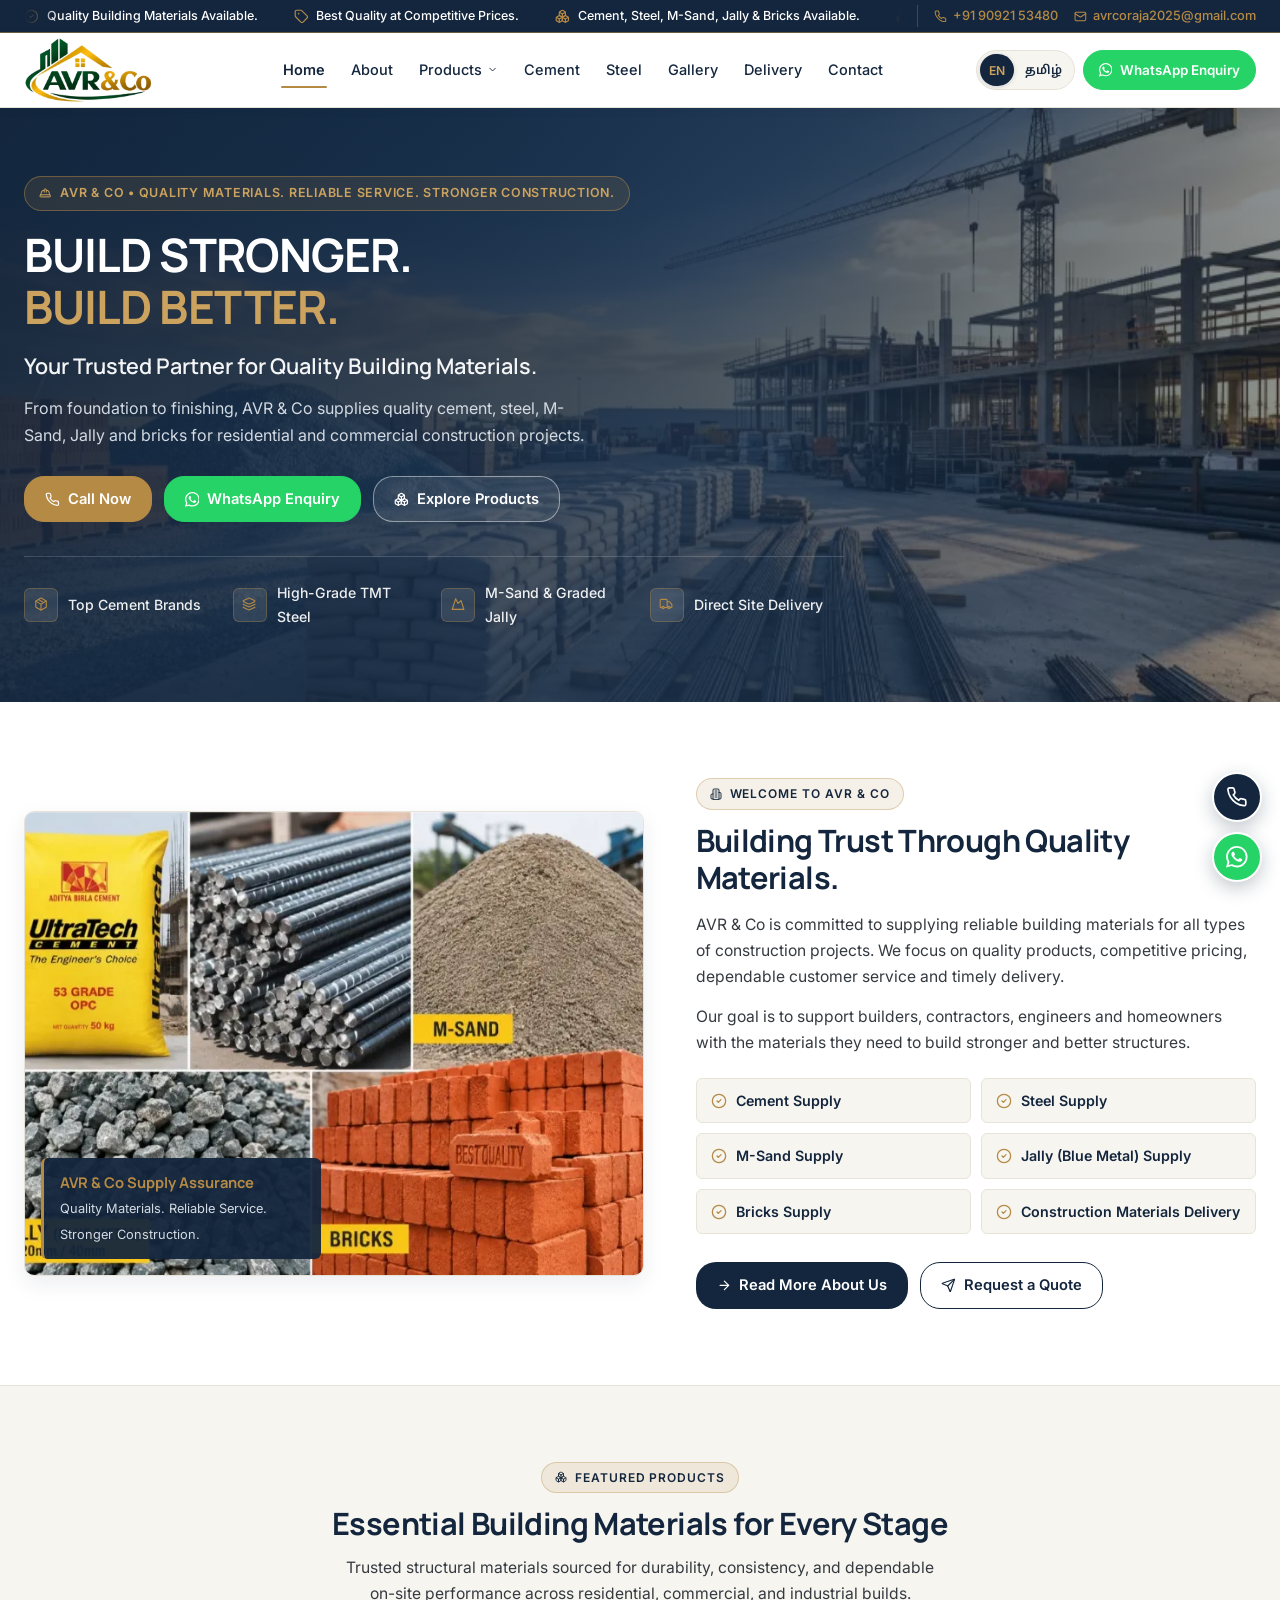
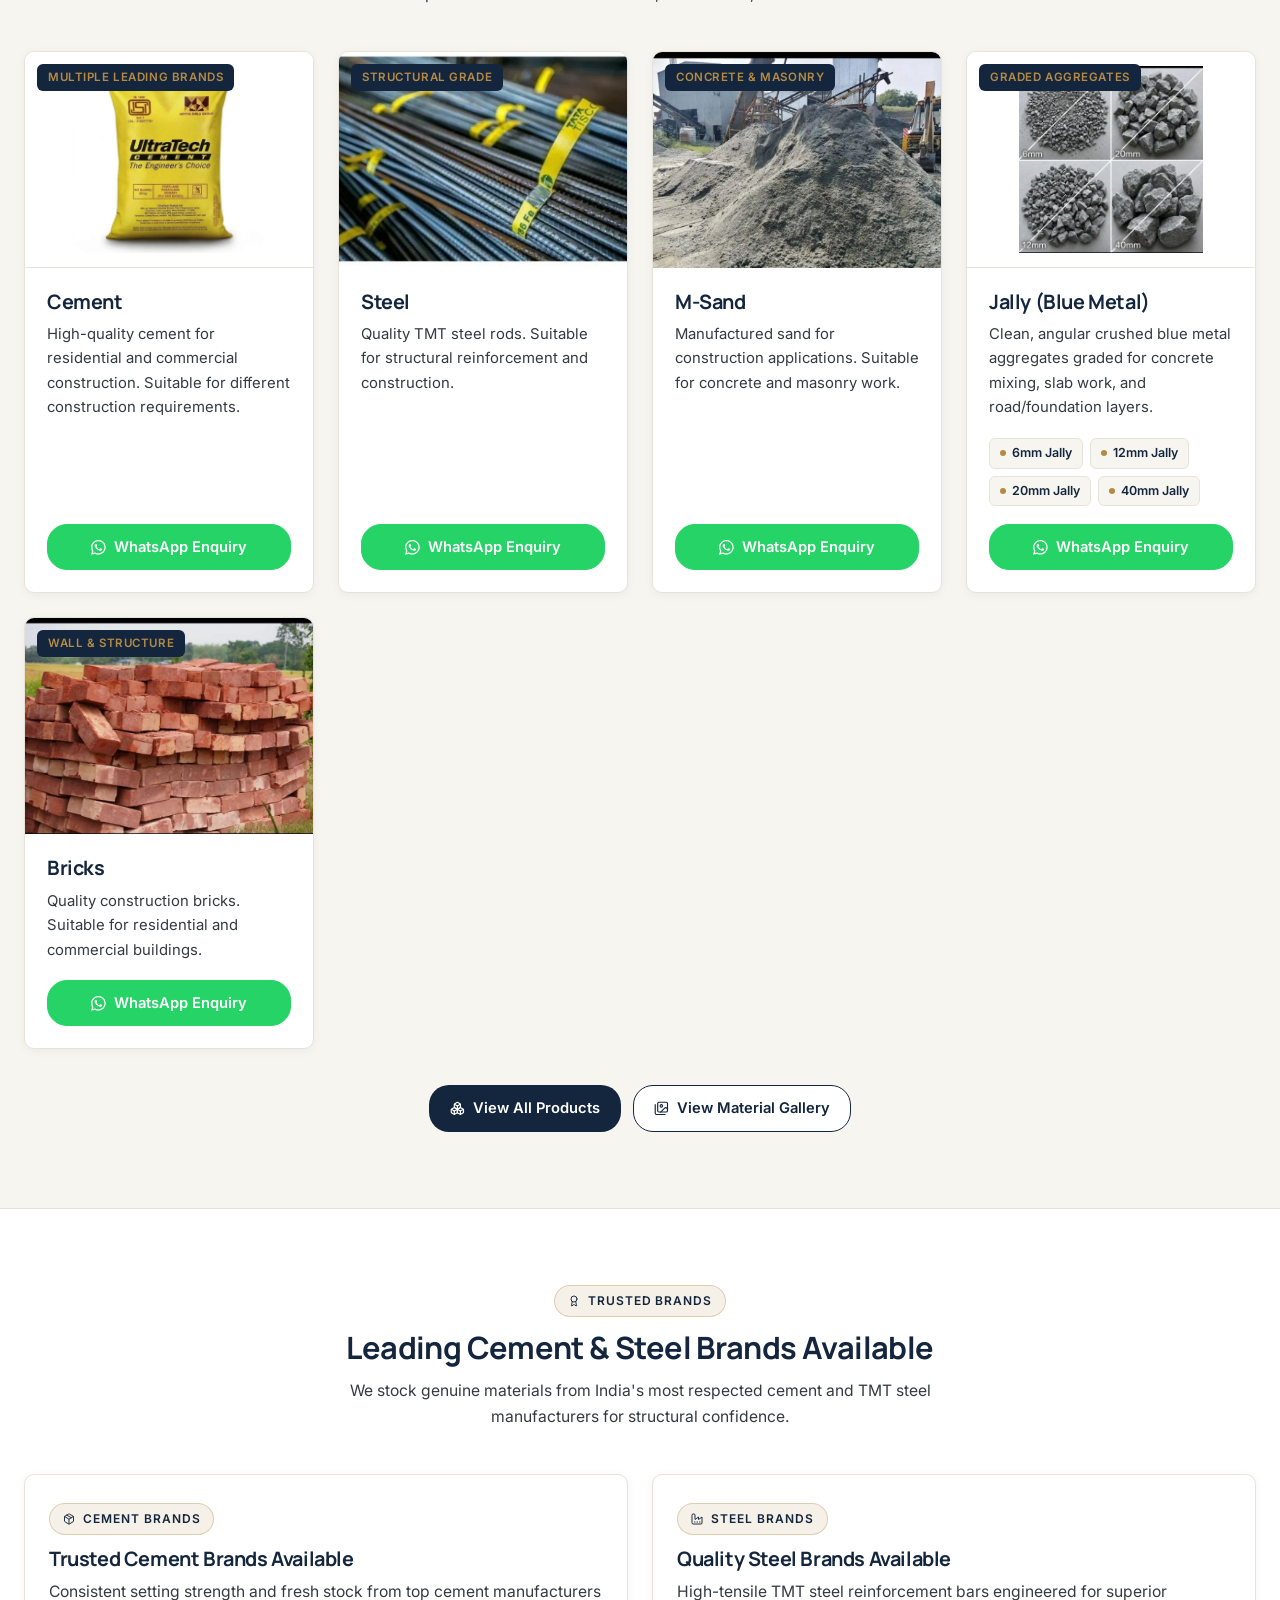
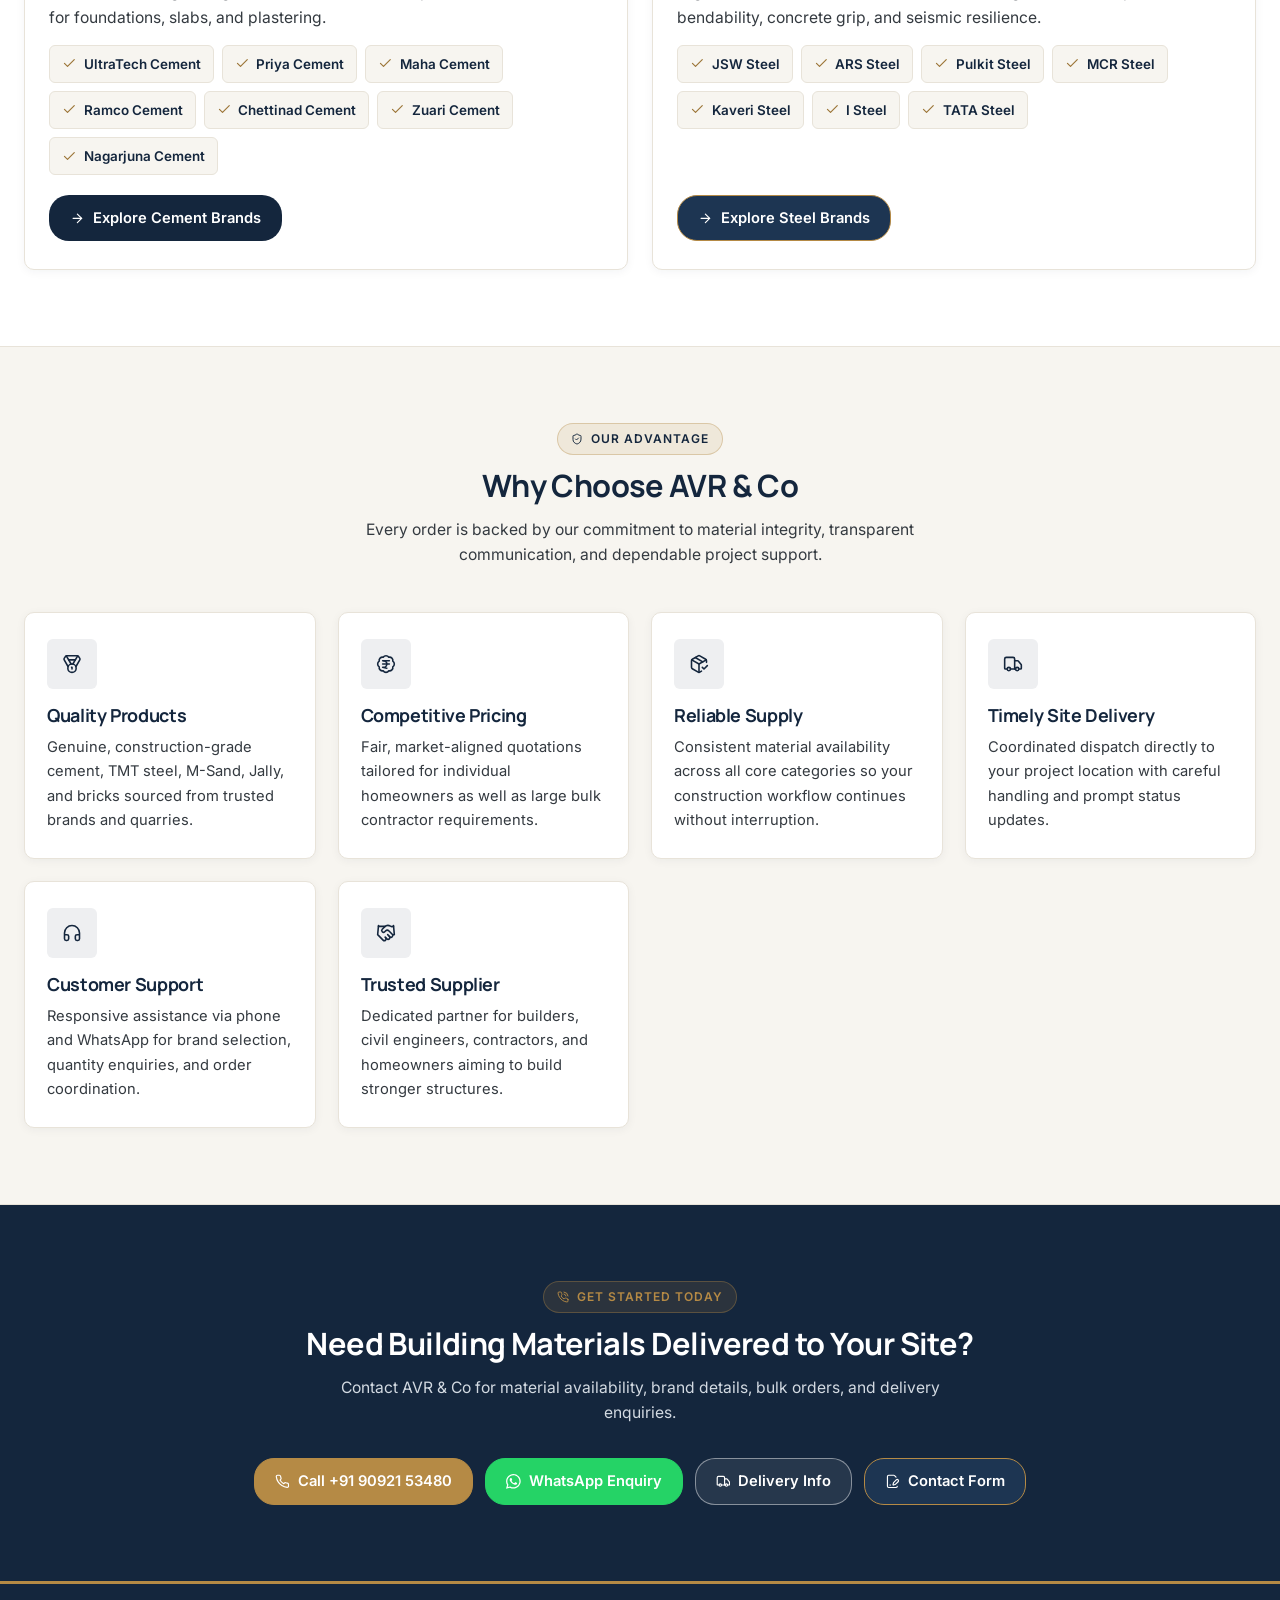
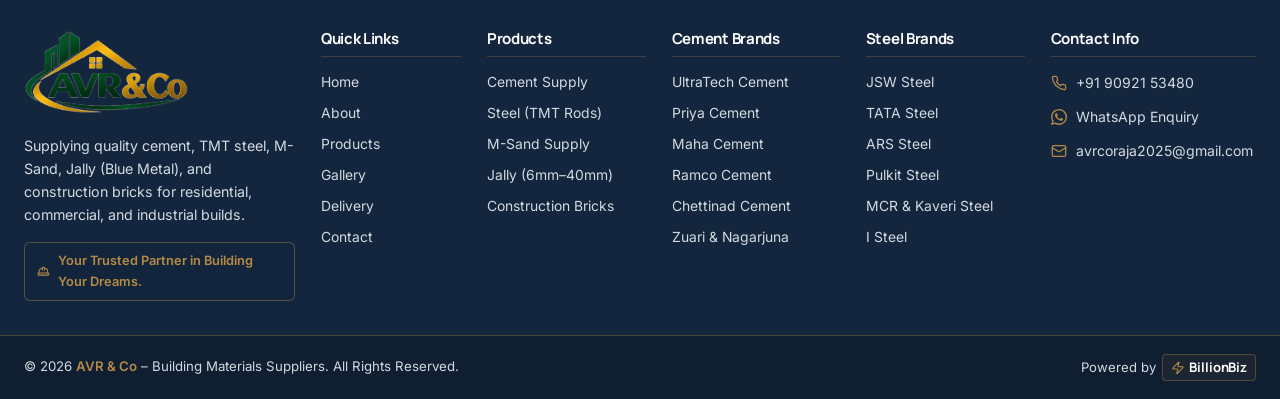
<file: index.html>
<!DOCTYPE html>
<html lang="en">
<head>
  <meta charset="UTF-8" />
  <meta name="viewport" content="width=device-width, initial-scale=1.0, viewport-fit=cover" />
  <title>AVR &amp; Co – Building Materials Suppliers | Quality Materials. Reliable Service.</title>
  <meta name="description" content="AVR &amp; Co is your trusted building materials supplier for Cement, TMT Steel, M-Sand, Jally (6mm, 12mm, 20mm, 40mm Blue Metal), and Construction Bricks with reliable site delivery." />
  <meta name="keywords" content="AVR & Co, Building Materials Suppliers, Cement Supply, TMT Steel Supply, M-Sand, Jally, Blue Metal, Bricks, Construction Materials Delivery" />
  <meta name="theme-color" content="#14263D" />
  <link rel="icon" type="image/webp" href="assets/images/avr-favicon.webp" />

  <!-- Google Fonts: Manrope & Inter -->
  <link rel="preconnect" href="https://fonts.googleapis.com" />
  <link rel="preconnect" href="https://fonts.gstatic.com" crossorigin />
  <link href="https://fonts.googleapis.com/css2?family=Inter:wght@400;500;600&family=Manrope:wght@600;700;800&family=Noto+Sans+Tamil:wght@400;500;600;700&display=swap" rel="stylesheet" />
  <!-- Shared Stylesheet -->
  <link rel="stylesheet" href="assets/css/styles.css?v=20261125-2" />
</head>
<body>

  <!-- Page Transition Loader -->
  <div class="page-loader is-active" id="pageLoader" aria-hidden="false">
    <div class="page-loader-circle">
      <span class="page-loader-ring" aria-hidden="true"></span>
      <img src="assets/images/avr-logo.webp" width="800" height="409" alt="AVR &amp; Co" class="page-loader-logo" />
    </div>
  </div>
  <noscript><style>.page-loader{display:none!important;}</style></noscript>

  <!-- Announcement Bar -->
  <div class="announcement-bar" role="region" aria-label="Announcements">
    <div class="container announcement-inner">
      <div class="announcement-ticker">
        <div class="announcement-track">
          <span class="announcement-item"><i data-lucide="circle-check" aria-hidden="true"></i> <span data-i18n="ann.1">Quality Building Materials Available.</span></span>
          <span class="announcement-item"><i data-lucide="tag" aria-hidden="true"></i> <span data-i18n="ann.2">Best Quality at Competitive Prices.</span></span>
          <span class="announcement-item"><i data-lucide="boxes" aria-hidden="true"></i> <span data-i18n="ann.3">Cement, Steel, M-Sand, Jally &amp; Bricks Available.</span></span>
          <span class="announcement-item"><i data-lucide="boxes" aria-hidden="true"></i> <span data-i18n="ann.4">Contact Us for Bulk Orders.</span></span>
          <span class="announcement-item"><i data-lucide="truck" aria-hidden="true"></i> <span data-i18n="ann.5">Reliable and Timely Delivery to Your Site.</span></span>
          <span class="announcement-item" aria-hidden="true"><i data-lucide="circle-check" aria-hidden="true"></i> <span data-i18n="ann.1">Quality Building Materials Available.</span></span>
          <span class="announcement-item" aria-hidden="true"><i data-lucide="tag" aria-hidden="true"></i> <span data-i18n="ann.2">Best Quality at Competitive Prices.</span></span>
          <span class="announcement-item" aria-hidden="true"><i data-lucide="boxes" aria-hidden="true"></i> <span data-i18n="ann.3">Cement, Steel, M-Sand, Jally &amp; Bricks Available.</span></span>
          <span class="announcement-item" aria-hidden="true"><i data-lucide="boxes" aria-hidden="true"></i> <span data-i18n="ann.4">Contact Us for Bulk Orders.</span></span>
          <span class="announcement-item" aria-hidden="true"><i data-lucide="truck" aria-hidden="true"></i> <span data-i18n="ann.5">Reliable and Timely Delivery to Your Site.</span></span>
        </div>
      </div>

      <div class="announcement-quick-contact">
        <a href="tel:+919092153480" aria-label="Call AVR and Co">
          <i data-lucide="phone" aria-hidden="true"></i> +91 90921 53480
        </a>
        <a href="mailto:avrcoraja2025@gmail.com" aria-label="Email AVR and Co">
          <i data-lucide="mail" aria-hidden="true"></i> avrcoraja2025@gmail.com
        </a>
      </div>
    </div>
  </div>

  <!-- Sticky White Header & Mega-Menu Navigation -->
  <header class="site-header">
    <div class="container header-inner">
      <button type="button" class="menu-toggle" id="menuToggle" aria-label="Open navigation menu" aria-expanded="false" aria-controls="mobileDrawer">
        <i data-lucide="menu" aria-hidden="true"></i>
      </button>

      <a href="index.html" class="brand-logo" aria-label="AVR & Co Home">
        <img src="assets/images/avr-logo.webp" width="800" height="409" alt="AVR &amp; Co – Building Materials Suppliers" class="brand-logo-img" />
      </a>

      <nav class="main-nav" aria-label="Primary Navigation">
        <a href="index.html" class="nav-link active" aria-current="page" data-i18n="nav.home">Home</a>
        <a href="about.html" class="nav-link" data-i18n="nav.about">About</a>

        <div class="nav-dropdown" id="productsDropdown">
          <a href="products.html" class="nav-link nav-dropdown-trigger" aria-expanded="false" aria-haspopup="true">
            <span data-i18n="nav.products">Products</span>
            <i class="nav-caret" data-lucide="chevron-down" aria-hidden="true"></i>
          </a>
          <div class="mega-menu" id="productsMegaMenu" role="region" aria-label="Our Products Menu">
            <div class="mega-menu-header">
              <span class="mega-menu-heading" data-i18n="mega.heading">OUR PRODUCTS</span>
              <a href="products.html" class="mega-menu-all-link">
                <span data-i18n="btn.view_all_products">View All Products</span>
                <i data-lucide="arrow-right" aria-hidden="true"></i>
              </a>
            </div>
            <div class="mega-menu-grid">
              <div class="mega-col">
                <a href="cement.html" class="mega-cat-title">
                  <span class="mega-cat-icon"><i data-lucide="boxes" aria-hidden="true"></i></span>
                  <span data-i18n="prod.cement_t">Cement</span>
                </a>
                <ul class="mega-sublist">
                  <li><a href="cement.html">UltraTech Cement</a></li>
                  <li><a href="cement.html">Priya Cement</a></li>
                  <li><a href="cement.html">Maha Cement</a></li>
                  <li><a href="cement.html">Ramco Cement</a></li>
                  <li><a href="cement.html">Chettinad Cement</a></li>
                  <li><a href="cement.html">Zuari Cement</a></li>
                  <li><a href="cement.html">Nagarjuna Cement</a></li>
                </ul>
              </div>
              <div class="mega-col">
                <a href="steel.html" class="mega-cat-title">
                  <span class="mega-cat-icon"><i data-lucide="layers" aria-hidden="true"></i></span>
                  <span data-i18n="prod.steel_t">Steel</span>
                </a>
                <ul class="mega-sublist">
                  <li><a href="steel.html">JSW Steel</a></li>
                  <li><a href="steel.html">ARS Steel</a></li>
                  <li><a href="steel.html">Pulkit Steel</a></li>
                  <li><a href="steel.html">MCR Steel</a></li>
                  <li><a href="steel.html">Kaveri Steel</a></li>
                  <li><a href="steel.html">I Steel</a></li>
                  <li><a href="steel.html">TATA Steel</a></li>
                </ul>
              </div>
              <div class="mega-col mega-col--stack">
                <div class="mega-group">
                  <a href="msand.html" class="mega-cat-title" style="margin-bottom: 0;">
                    <span class="mega-cat-icon"><i data-lucide="mountain" aria-hidden="true"></i></span>
                    <span data-i18n="prod.msand_t">M-Sand</span>
                  </a>
                </div>
                <div class="mega-group">
                  <a href="jally.html" class="mega-cat-title">
                    <span class="mega-cat-icon"><i data-lucide="hexagon" aria-hidden="true"></i></span>
                    <span data-i18n="mega.jally_title">Jally / Blue Metal</span>
                  </a>
                  <ul class="mega-sublist mega-sublist--chips">
                    <li><a href="jally.html" data-i18n="prod.j6">6mm Jally</a></li>
                    <li><a href="jally.html" data-i18n="prod.j12">12mm Jally</a></li>
                    <li><a href="jally.html" data-i18n="prod.j20">20mm Jally</a></li>
                    <li><a href="jally.html" data-i18n="prod.j40">40mm Jally</a></li>
                  </ul>
                </div>
                <div class="mega-group">
                  <a href="bricks.html" class="mega-cat-title" style="margin-bottom: 0;">
                    <span class="mega-cat-icon"><i data-lucide="grid-2x2" aria-hidden="true"></i></span>
                    <span data-i18n="prod.bricks_t">Bricks</span>
                  </a>
                </div>
              </div>
            </div>
          </div>
        </div>

        <a href="cement.html" class="nav-link" data-i18n="nav.cement">Cement</a>
        <a href="steel.html" class="nav-link" data-i18n="nav.steel">Steel</a>
        <a href="gallery.html" class="nav-link" data-i18n="nav.gallery">Gallery</a>
        <a href="delivery.html" class="nav-link" data-i18n="nav.delivery">Delivery</a>
        <a href="contact.html" class="nav-link" data-i18n="nav.contact">Contact</a>
      </nav>

      <div class="header-actions">
        <div class="lang-switch lang-switch--header" role="group" aria-label="Language switcher">
          <button type="button" class="lang-btn active" data-lang="en" aria-pressed="true">EN</button>
          <button type="button" class="lang-btn" data-lang="ta" aria-pressed="false">தமிழ்</button>
        </div>
        <a
          href="https://wa.me/919092153480?text=Hello%20AVR%20%26%20Co%2C%20I%20would%20like%20to%20enquire%20about%20your%20building%20materials.%20Please%20share%20product%20availability%20and%20details."
          target="_blank"
          rel="noopener noreferrer"
          class="btn btn--whatsapp btn--sm header-wa-btn"
        >
          <svg class="wa-icon" viewBox="0 0 24 24" fill="currentColor" aria-hidden="true"><path d="M20.52 3.48A11.86 11.86 0 0 0 12.06 0C5.49 0 .14 5.35.14 11.92c0 2.1.55 4.15 1.59 5.96L0 24l6.28-1.65a11.88 11.88 0 0 0 5.77 1.47h.01c6.57 0 11.92-5.35 11.92-11.92 0-3.18-1.24-6.17-3.46-8.42ZM12.06 21.8h-.01a9.86 9.86 0 0 1-5.03-1.38l-.36-.21-3.73.98 1-3.63-.24-.37a9.85 9.85 0 0 1-1.51-5.27c0-5.44 4.43-9.87 9.88-9.87 2.64 0 5.12 1.03 6.98 2.9a9.81 9.81 0 0 1 2.89 6.98c0 5.44-4.43 9.87-9.87 9.87Zm5.41-7.4c-.3-.15-1.76-.87-2.03-.97-.27-.1-.47-.15-.67.15-.2.3-.77.97-.94 1.17-.17.2-.35.22-.65.07-.3-.15-1.26-.46-2.4-1.48-.89-.79-1.49-1.77-1.66-2.07-.17-.3-.02-.46.13-.61.14-.14.3-.35.45-.52.15-.17.2-.3.3-.5.1-.2.05-.37-.02-.52-.08-.15-.67-1.61-.92-2.21-.24-.58-.49-.5-.67-.51h-.57c-.2 0-.52.07-.79.37-.27.3-1.04 1.02-1.04 2.48s1.07 2.88 1.22 3.08c.15.2 2.1 3.21 5.09 4.5.71.31 1.27.49 1.7.63.71.23 1.36.2 1.87.12.57-.08 1.76-.72 2.01-1.41.25-.7.25-1.29.17-1.41-.07-.13-.27-.2-.57-.35Z"/></svg> <span class="header-wa-label" data-i18n="btn.wa_enquiry">WhatsApp Enquiry</span>
        </a>
      </div>
    </div>
  </header>

  <!-- Mobile Navigation Drawer -->
  <div class="mobile-drawer" id="mobileDrawer" aria-hidden="true">
    <div class="mobile-drawer-backdrop" id="drawerBackdrop"></div>
    <div class="mobile-drawer-panel" role="dialog" aria-modal="true" aria-label="Mobile Navigation">
      <div class="mobile-drawer-head">
        <img src="assets/images/avr-logo.webp" width="800" height="409" alt="AVR &amp; Co" class="drawer-logo-img" />
        <button type="button" class="drawer-close" id="drawerClose" aria-label="Close navigation menu">
          <i data-lucide="x" aria-hidden="true"></i>
        </button>
      </div>
      <div class="mobile-drawer-lang">
        <span class="mobile-drawer-lang-label" data-i18n="lang.label">Language</span>
        <div class="lang-switch lang-switch--mobile" role="group" aria-label="Mobile language switcher">
          <button type="button" class="lang-btn active" data-lang="en" aria-pressed="true">EN</button>
          <button type="button" class="lang-btn" data-lang="ta" aria-pressed="false">தமிழ்</button>
        </div>
      </div>
      <div class="mobile-nav-list">
        <a href="index.html" class="mobile-nav-link active" aria-current="page"><span data-i18n="nav.home">Home</span> <i data-lucide="chevron-right" aria-hidden="true"></i></a>
        <a href="about.html" class="mobile-nav-link"><span data-i18n="nav.about_us">About Us</span> <i data-lucide="chevron-right" aria-hidden="true"></i></a>

        <div class="mobile-acc-row">
          <a href="products.html" class="mobile-nav-link"><span data-i18n="nav.products">Products</span></a>
          <button type="button" class="mobile-acc-toggle" aria-expanded="false" aria-controls="mobileProductsPanel" aria-label="Expand products menu">
            <i data-lucide="chevron-down" aria-hidden="true"></i>
          </button>
        </div>
        <div class="mobile-acc-panel" id="mobileProductsPanel" hidden>
          <div>
            <a href="cement.html" class="mobile-acc-group-title"><i data-lucide="boxes" aria-hidden="true"></i> <span data-i18n="prod.cement_t">Cement</span></a>
            <div class="mobile-acc-sublinks">
              <a href="cement.html">UltraTech Cement</a>
              <a href="cement.html">Priya Cement</a>
              <a href="cement.html">Maha Cement</a>
              <a href="cement.html">Ramco Cement</a>
              <a href="cement.html">Chettinad Cement</a>
              <a href="cement.html">Zuari Cement</a>
              <a href="cement.html">Nagarjuna Cement</a>
            </div>
          </div>
          <div>
            <a href="steel.html" class="mobile-acc-group-title"><i data-lucide="layers" aria-hidden="true"></i> <span data-i18n="prod.steel_t">Steel</span></a>
            <div class="mobile-acc-sublinks">
              <a href="steel.html">JSW Steel</a>
              <a href="steel.html">ARS Steel</a>
              <a href="steel.html">Pulkit Steel</a>
              <a href="steel.html">MCR Steel</a>
              <a href="steel.html">Kaveri Steel</a>
              <a href="steel.html">I Steel</a>
              <a href="steel.html">TATA Steel</a>
            </div>
          </div>
          <div>
            <a href="msand.html" class="mobile-acc-group-title"><i data-lucide="mountain" aria-hidden="true"></i> <span data-i18n="prod.msand_t">M-Sand</span></a>
          </div>
          <div>
            <a href="jally.html" class="mobile-acc-group-title"><i data-lucide="hexagon" aria-hidden="true"></i> <span data-i18n="mega.jally_title">Jally / Blue Metal</span></a>
            <div class="mobile-acc-sublinks">
              <a href="jally.html" data-i18n="prod.j6">6mm Jally</a>
              <a href="jally.html" data-i18n="prod.j12">12mm Jally</a>
              <a href="jally.html" data-i18n="prod.j20">20mm Jally</a>
              <a href="jally.html" data-i18n="prod.j40">40mm Jally</a>
            </div>
          </div>
          <div>
            <a href="bricks.html" class="mobile-acc-group-title"><i data-lucide="grid-2x2" aria-hidden="true"></i> <span data-i18n="prod.bricks_t">Bricks</span></a>
          </div>
        </div>

        <a href="cement.html" class="mobile-nav-link"><span data-i18n="nav.cement">Cement</span> <i data-lucide="chevron-right" aria-hidden="true"></i></a>
        <a href="steel.html" class="mobile-nav-link"><span data-i18n="nav.steel">Steel</span> <i data-lucide="chevron-right" aria-hidden="true"></i></a>
        <a href="gallery.html" class="mobile-nav-link"><span data-i18n="nav.gallery">Gallery</span> <i data-lucide="chevron-right" aria-hidden="true"></i></a>
        <a href="delivery.html" class="mobile-nav-link"><span data-i18n="nav.delivery">Delivery</span> <i data-lucide="chevron-right" aria-hidden="true"></i></a>
        <a href="contact.html" class="mobile-nav-link"><span data-i18n="nav.contact_us">Contact Us</span> <i data-lucide="chevron-right" aria-hidden="true"></i></a>
      </div>
      <div class="mobile-drawer-footer">
        <a href="tel:+919092153480" class="btn btn--navy"><i data-lucide="phone" aria-hidden="true"></i> <span data-i18n="btn.call_phone">Call +91 90921 53480</span></a>
        <a href="https://wa.me/919092153480?text=Hello%20AVR%20%26%20Co%2C%20I%20would%20like%20to%20enquire%20about%20your%20building%20materials.%20Please%20share%20product%20availability%20and%20details." target="_blank" rel="noopener noreferrer" class="btn btn--whatsapp"><svg class="wa-icon" viewBox="0 0 24 24" fill="currentColor" aria-hidden="true"><path d="M20.52 3.48A11.86 11.86 0 0 0 12.06 0C5.49 0 .14 5.35.14 11.92c0 2.1.55 4.15 1.59 5.96L0 24l6.28-1.65a11.88 11.88 0 0 0 5.77 1.47h.01c6.57 0 11.92-5.35 11.92-11.92 0-3.18-1.24-6.17-3.46-8.42ZM12.06 21.8h-.01a9.86 9.86 0 0 1-5.03-1.38l-.36-.21-3.73.98 1-3.63-.24-.37a9.85 9.85 0 0 1-1.51-5.27c0-5.44 4.43-9.87 9.88-9.87 2.64 0 5.12 1.03 6.98 2.9a9.81 9.81 0 0 1 2.89 6.98c0 5.44-4.43 9.87-9.87 9.87Zm5.41-7.4c-.3-.15-1.76-.87-2.03-.97-.27-.1-.47-.15-.67.15-.2.3-.77.97-.94 1.17-.17.2-.35.22-.65.07-.3-.15-1.26-.46-2.4-1.48-.89-.79-1.49-1.77-1.66-2.07-.17-.3-.02-.46.13-.61.14-.14.3-.35.45-.52.15-.17.2-.3.3-.5.1-.2.05-.37-.02-.52-.08-.15-.67-1.61-.92-2.21-.24-.58-.49-.5-.67-.51h-.57c-.2 0-.52.07-.79.37-.27.3-1.04 1.02-1.04 2.48s1.07 2.88 1.22 3.08c.15.2 2.1 3.21 5.09 4.5.71.31 1.27.49 1.7.63.71.23 1.36.2 1.87.12.57-.08 1.76-.72 2.01-1.41.25-.7.25-1.29.17-1.41-.07-.13-.27-.2-.57-.35Z"/></svg> <span data-i18n="btn.wa_enquiry">WhatsApp Enquiry</span></a>
      </div>
    </div>
  </div>

  <main>
    <!-- Hero Banner -->
    <section class="hero">
      <img
        src="assets/images/hero-construction.webp" width="800" height="447"
        alt="Construction site supply yard with cement bags, TMT steel bars, aggregates and bricks"
        class="hero-bg"
      />
      <div class="hero-overlay"></div>

      <div class="container hero-content">
        <div class="hero-badge" data-i18n-html="hero.badge_html">
          <i data-lucide="hard-hat" aria-hidden="true"></i>
          AVR &amp; Co &bull; Quality Materials. Reliable Service. Stronger Construction.
        </div>

        <h1 class="hero-title" data-i18n-html="hero.title_html">
          BUILD STRONGER.<br />
          <span>BUILD BETTER.</span>
        </h1>

        <p class="hero-subtitle" data-i18n="hero.subtitle">Your Trusted Partner for Quality Building Materials.</p>

        <p class="hero-description" data-i18n="hero.desc">
          From foundation to finishing, AVR &amp; Co supplies quality cement, steel, M-Sand, Jally and bricks for residential and commercial construction projects.
        </p>

        <div class="hero-cta-group">
          <a href="tel:+919092153480" class="btn btn--gold">
            <i data-lucide="phone" aria-hidden="true"></i> <span data-i18n="btn.call_now">Call Now</span>
          </a>
          <a
            href="https://wa.me/919092153480?text=Hello%20AVR%20%26%20Co%2C%20I%20would%20like%20to%20enquire%20about%20your%20building%20materials.%20Please%20share%20product%20availability%20and%20details."
            target="_blank"
            rel="noopener noreferrer"
            class="btn btn--whatsapp"
          >
            <svg class="wa-icon" viewBox="0 0 24 24" fill="currentColor" aria-hidden="true"><path d="M20.52 3.48A11.86 11.86 0 0 0 12.06 0C5.49 0 .14 5.35.14 11.92c0 2.1.55 4.15 1.59 5.96L0 24l6.28-1.65a11.88 11.88 0 0 0 5.77 1.47h.01c6.57 0 11.92-5.35 11.92-11.92 0-3.18-1.24-6.17-3.46-8.42ZM12.06 21.8h-.01a9.86 9.86 0 0 1-5.03-1.38l-.36-.21-3.73.98 1-3.63-.24-.37a9.85 9.85 0 0 1-1.51-5.27c0-5.44 4.43-9.87 9.88-9.87 2.64 0 5.12 1.03 6.98 2.9a9.81 9.81 0 0 1 2.89 6.98c0 5.44-4.43 9.87-9.87 9.87Zm5.41-7.4c-.3-.15-1.76-.87-2.03-.97-.27-.1-.47-.15-.67.15-.2.3-.77.97-.94 1.17-.17.2-.35.22-.65.07-.3-.15-1.26-.46-2.4-1.48-.89-.79-1.49-1.77-1.66-2.07-.17-.3-.02-.46.13-.61.14-.14.3-.35.45-.52.15-.17.2-.3.3-.5.1-.2.05-.37-.02-.52-.08-.15-.67-1.61-.92-2.21-.24-.58-.49-.5-.67-.51h-.57c-.2 0-.52.07-.79.37-.27.3-1.04 1.02-1.04 2.48s1.07 2.88 1.22 3.08c.15.2 2.1 3.21 5.09 4.5.71.31 1.27.49 1.7.63.71.23 1.36.2 1.87.12.57-.08 1.76-.72 2.01-1.41.25-.7.25-1.29.17-1.41-.07-.13-.27-.2-.57-.35Z"/></svg> <span data-i18n="btn.wa_enquiry">WhatsApp Enquiry</span>
          </a>
          <a href="products.html" class="btn btn--outline-white">
            <i data-lucide="boxes" aria-hidden="true"></i> <span data-i18n="btn.explore_products">Explore Products</span>
          </a>
        </div>

        <div class="hero-highlights">
          <div class="hero-highlight-item">
            <div class="hero-highlight-icon"><i data-lucide="package" aria-hidden="true"></i></div>
            <span data-i18n="hero.hl1">Top Cement Brands</span>
          </div>
          <div class="hero-highlight-item">
            <div class="hero-highlight-icon"><i data-lucide="layers" aria-hidden="true"></i></div>
            <span data-i18n="hero.hl2">High-Grade TMT Steel</span>
          </div>
          <div class="hero-highlight-item">
            <div class="hero-highlight-icon"><i data-lucide="mountain" aria-hidden="true"></i></div>
            <span data-i18n="hero.hl3">M-Sand &amp; Graded Jally</span>
          </div>
          <div class="hero-highlight-item">
            <div class="hero-highlight-icon"><i data-lucide="truck" aria-hidden="true"></i></div>
            <span data-i18n="hero.hl4">Direct Site Delivery</span>
          </div>
        </div>
      </div>
    </section>

    <!-- Business Introduction -->
    <section class="section">
      <div class="container">
        <div class="about-grid">
          <div class="about-media">
            <img
              src="assets/images/uploaded-materials-collage.webp" width="800" height="534"
              alt="AVR & Co building materials overview featuring cement, steel, M-Sand, Jally and bricks"
              loading="lazy"
            />
            <div class="about-badge-card">
              <strong data-i18n="about.badge_title">AVR &amp; Co Supply Assurance</strong>
              <span data-i18n="about.badge_sub">Quality Materials. Reliable Service. Stronger Construction.</span>
            </div>
          </div>

          <div class="about-content">
            <span class="section-kicker" data-i18n-html="about.kicker_home_html"><i data-lucide="building-2" aria-hidden="true"></i> Welcome to AVR &amp; Co</span>
            <h2 class="section-title" data-i18n="about.title">Building Trust Through Quality Materials.</h2>

            <p class="about-text">
              <span data-i18n="about.p1">AVR &amp; Co is committed to supplying reliable building materials for all types of construction projects. We focus on quality products, competitive pricing, dependable customer service and timely delivery.</span>
            </p>
            <p class="about-text">
              <span data-i18n="about.p2">Our goal is to support builders, contractors, engineers and homeowners with the materials they need to build stronger and better structures.</span>
            </p>

            <div class="services-checklist">
              <div class="service-pill"><i data-lucide="circle-check" aria-hidden="true"></i> <span data-i18n="srv.1">Cement Supply</span></div>
              <div class="service-pill"><i data-lucide="circle-check" aria-hidden="true"></i> <span data-i18n="srv.2">Steel Supply</span></div>
              <div class="service-pill"><i data-lucide="circle-check" aria-hidden="true"></i> <span data-i18n="srv.3">M-Sand Supply</span></div>
              <div class="service-pill"><i data-lucide="circle-check" aria-hidden="true"></i> <span data-i18n="srv.4">Jally (Blue Metal) Supply</span></div>
              <div class="service-pill"><i data-lucide="circle-check" aria-hidden="true"></i> <span data-i18n="srv.5">Bricks Supply</span></div>
              <div class="service-pill"><i data-lucide="circle-check" aria-hidden="true"></i> <span data-i18n="srv.6">Construction Materials Delivery</span></div>
            </div>

            <div class="hero-cta-group" style="margin-bottom: 0;">
              <a href="about.html" class="btn btn--navy">
                <i data-lucide="arrow-right" aria-hidden="true"></i> <span data-i18n="btn.read_more_about">Read More About Us</span>
              </a>
              <a href="contact.html" class="btn btn--outline-navy">
                <i data-lucide="send" aria-hidden="true"></i> <span data-i18n="btn.request_quote">Request a Quote</span>
              </a>
            </div>
          </div>
        </div>
      </div>
    </section>

    <!-- Featured Products -->
    <section class="section section--light">
      <div class="container">
        <div class="section-header">
          <span class="section-kicker" data-i18n-html="home.kicker_featured_html"><i data-lucide="boxes" aria-hidden="true"></i> Featured Products</span>
          <h2 class="section-title" data-i18n="prod.title">Essential Building Materials for Every Stage</h2>
          <p class="section-subtitle">
            <span data-i18n="prod.sub">Trusted structural materials sourced for durability, consistency, and dependable on-site performance across residential, commercial, and industrial builds.</span>
          </p>
        </div>

        <div class="products-grid">
          <article class="product-card">
            <div class="product-image-wrap product-image-wrap--contain">
              <img src="assets/images/uploaded-cement-bag.webp" width="800" height="768" alt="Cement bags supplied by AVR & Co" loading="lazy" />
              <span class="product-tag" data-i18n="prod.tag_cement">Multiple Leading Brands</span>
            </div>
            <div class="product-body">
              <h3 class="product-title" data-i18n="prod.cement_t">Cement</h3>
              <p class="product-desc">
                <span data-i18n="prod.cement_d">High-quality cement for residential and commercial construction. Suitable for different construction requirements.</span>
              </p>
              <a
                href="https://wa.me/919092153480?text=Hello%20AVR%20%26%20Co%2C%20I%20would%20like%20to%20enquire%20about%20Cement%20supply.%20Please%20share%20brand%20availability%20and%20details."
                target="_blank"
                rel="noopener noreferrer"
                class="btn btn--whatsapp"
              >
                <svg class="wa-icon" viewBox="0 0 24 24" fill="currentColor" aria-hidden="true"><path d="M20.52 3.48A11.86 11.86 0 0 0 12.06 0C5.49 0 .14 5.35.14 11.92c0 2.1.55 4.15 1.59 5.96L0 24l6.28-1.65a11.88 11.88 0 0 0 5.77 1.47h.01c6.57 0 11.92-5.35 11.92-11.92 0-3.18-1.24-6.17-3.46-8.42ZM12.06 21.8h-.01a9.86 9.86 0 0 1-5.03-1.38l-.36-.21-3.73.98 1-3.63-.24-.37a9.85 9.85 0 0 1-1.51-5.27c0-5.44 4.43-9.87 9.88-9.87 2.64 0 5.12 1.03 6.98 2.9a9.81 9.81 0 0 1 2.89 6.98c0 5.44-4.43 9.87-9.87 9.87Zm5.41-7.4c-.3-.15-1.76-.87-2.03-.97-.27-.1-.47-.15-.67.15-.2.3-.77.97-.94 1.17-.17.2-.35.22-.65.07-.3-.15-1.26-.46-2.4-1.48-.89-.79-1.49-1.77-1.66-2.07-.17-.3-.02-.46.13-.61.14-.14.3-.35.45-.52.15-.17.2-.3.3-.5.1-.2.05-.37-.02-.52-.08-.15-.67-1.61-.92-2.21-.24-.58-.49-.5-.67-.51h-.57c-.2 0-.52.07-.79.37-.27.3-1.04 1.02-1.04 2.48s1.07 2.88 1.22 3.08c.15.2 2.1 3.21 5.09 4.5.71.31 1.27.49 1.7.63.71.23 1.36.2 1.87.12.57-.08 1.76-.72 2.01-1.41.25-.7.25-1.29.17-1.41-.07-.13-.27-.2-.57-.35Z"/></svg> <span data-i18n="btn.wa_enquiry">WhatsApp Enquiry</span>
              </a>
            </div>
          </article>

          <article class="product-card">
            <div class="product-image-wrap">
              <img src="assets/images/uploaded-tata-steel.webp" width="800" height="564" alt="Quality TMT steel reinforcement rods supplied by AVR & Co" loading="lazy" />
              <span class="product-tag" data-i18n="prod.tag_steel">Structural Grade</span>
            </div>
            <div class="product-body">
              <h3 class="product-title" data-i18n="prod.steel_t">Steel</h3>
              <p class="product-desc">
                <span data-i18n="prod.steel_d">Quality TMT steel rods. Suitable for structural reinforcement and construction.</span>
              </p>
              <a
                href="https://wa.me/919092153480?text=Hello%20AVR%20%26%20Co%2C%20I%20would%20like%20to%20enquire%20about%20TMT%20Steel%20rods.%20Please%20share%20brand%20availability%20and%20details."
                target="_blank"
                rel="noopener noreferrer"
                class="btn btn--whatsapp"
              >
                <svg class="wa-icon" viewBox="0 0 24 24" fill="currentColor" aria-hidden="true"><path d="M20.52 3.48A11.86 11.86 0 0 0 12.06 0C5.49 0 .14 5.35.14 11.92c0 2.1.55 4.15 1.59 5.96L0 24l6.28-1.65a11.88 11.88 0 0 0 5.77 1.47h.01c6.57 0 11.92-5.35 11.92-11.92 0-3.18-1.24-6.17-3.46-8.42ZM12.06 21.8h-.01a9.86 9.86 0 0 1-5.03-1.38l-.36-.21-3.73.98 1-3.63-.24-.37a9.85 9.85 0 0 1-1.51-5.27c0-5.44 4.43-9.87 9.88-9.87 2.64 0 5.12 1.03 6.98 2.9a9.81 9.81 0 0 1 2.89 6.98c0 5.44-4.43 9.87-9.87 9.87Zm5.41-7.4c-.3-.15-1.76-.87-2.03-.97-.27-.1-.47-.15-.67.15-.2.3-.77.97-.94 1.17-.17.2-.35.22-.65.07-.3-.15-1.26-.46-2.4-1.48-.89-.79-1.49-1.77-1.66-2.07-.17-.3-.02-.46.13-.61.14-.14.3-.35.45-.52.15-.17.2-.3.3-.5.1-.2.05-.37-.02-.52-.08-.15-.67-1.61-.92-2.21-.24-.58-.49-.5-.67-.51h-.57c-.2 0-.52.07-.79.37-.27.3-1.04 1.02-1.04 2.48s1.07 2.88 1.22 3.08c.15.2 2.1 3.21 5.09 4.5.71.31 1.27.49 1.7.63.71.23 1.36.2 1.87.12.57-.08 1.76-.72 2.01-1.41.25-.7.25-1.29.17-1.41-.07-.13-.27-.2-.57-.35Z"/></svg> <span data-i18n="btn.wa_enquiry">WhatsApp Enquiry</span>
              </a>
            </div>
          </article>

          <article class="product-card">
            <div class="product-image-wrap">
              <img src="assets/images/uploaded-msand.webp" width="800" height="597" alt="Clean graded M-Sand manufactured sand stockpile" loading="lazy" />
              <span class="product-tag" data-i18n="prod.tag_msand">Concrete &amp; Masonry</span>
            </div>
            <div class="product-body">
              <h3 class="product-title" data-i18n="prod.msand_t">M-Sand</h3>
              <p class="product-desc">
                <span data-i18n="prod.msand_d">Manufactured sand for construction applications. Suitable for concrete and masonry work.</span>
              </p>
              <a
                href="https://wa.me/919092153480?text=Hello%20AVR%20%26%20Co%2C%20I%20would%20like%20to%20enquire%20about%20M-Sand%20supply.%20Please%20share%20availability%20and%20details."
                target="_blank"
                rel="noopener noreferrer"
                class="btn btn--whatsapp"
              >
                <svg class="wa-icon" viewBox="0 0 24 24" fill="currentColor" aria-hidden="true"><path d="M20.52 3.48A11.86 11.86 0 0 0 12.06 0C5.49 0 .14 5.35.14 11.92c0 2.1.55 4.15 1.59 5.96L0 24l6.28-1.65a11.88 11.88 0 0 0 5.77 1.47h.01c6.57 0 11.92-5.35 11.92-11.92 0-3.18-1.24-6.17-3.46-8.42ZM12.06 21.8h-.01a9.86 9.86 0 0 1-5.03-1.38l-.36-.21-3.73.98 1-3.63-.24-.37a9.85 9.85 0 0 1-1.51-5.27c0-5.44 4.43-9.87 9.88-9.87 2.64 0 5.12 1.03 6.98 2.9a9.81 9.81 0 0 1 2.89 6.98c0 5.44-4.43 9.87-9.87 9.87Zm5.41-7.4c-.3-.15-1.76-.87-2.03-.97-.27-.1-.47-.15-.67.15-.2.3-.77.97-.94 1.17-.17.2-.35.22-.65.07-.3-.15-1.26-.46-2.4-1.48-.89-.79-1.49-1.77-1.66-2.07-.17-.3-.02-.46.13-.61.14-.14.3-.35.45-.52.15-.17.2-.3.3-.5.1-.2.05-.37-.02-.52-.08-.15-.67-1.61-.92-2.21-.24-.58-.49-.5-.67-.51h-.57c-.2 0-.52.07-.79.37-.27.3-1.04 1.02-1.04 2.48s1.07 2.88 1.22 3.08c.15.2 2.1 3.21 5.09 4.5.71.31 1.27.49 1.7.63.71.23 1.36.2 1.87.12.57-.08 1.76-.72 2.01-1.41.25-.7.25-1.29.17-1.41-.07-.13-.27-.2-.57-.35Z"/></svg> <span data-i18n="btn.wa_enquiry">WhatsApp Enquiry</span>
              </a>
            </div>
          </article>

          <article class="product-card">
            <div class="product-image-wrap product-image-wrap--contain">
              <img src="assets/images/uploaded-jally-sizes.webp" width="800" height="812" alt="6mm, 12mm, 20mm and 40mm Jally Blue Metal construction aggregates" loading="lazy" />
              <span class="product-tag" data-i18n="prod.tag_jally">Graded Aggregates</span>
            </div>
            <div class="product-body">
              <h3 class="product-title" data-i18n="prod.jally_t">Jally (Blue Metal)</h3>
              <p class="product-desc">
                <span data-i18n="prod.jally_d">Clean, angular crushed blue metal aggregates graded for concrete mixing, slab work, and road/foundation layers.</span>
              </p>
              <div class="jally-sizes" aria-label="Available Jally sizes">
                <span class="jally-size-chip" data-i18n="prod.j6">6mm Jally</span>
                <span class="jally-size-chip" data-i18n="prod.j12">12mm Jally</span>
                <span class="jally-size-chip" data-i18n="prod.j20">20mm Jally</span>
                <span class="jally-size-chip" data-i18n="prod.j40">40mm Jally</span>
              </div>
              <a
                href="https://wa.me/919092153480?text=Hello%20AVR%20%26%20Co%2C%20I%20would%20like%20to%20enquire%20about%20Jally%20(Blue%20Metal%20-%206mm%2C%2012mm%2C%2020mm%2C%2040mm).%20Please%20share%20availability%20and%20details."
                target="_blank"
                rel="noopener noreferrer"
                class="btn btn--whatsapp"
              >
                <svg class="wa-icon" viewBox="0 0 24 24" fill="currentColor" aria-hidden="true"><path d="M20.52 3.48A11.86 11.86 0 0 0 12.06 0C5.49 0 .14 5.35.14 11.92c0 2.1.55 4.15 1.59 5.96L0 24l6.28-1.65a11.88 11.88 0 0 0 5.77 1.47h.01c6.57 0 11.92-5.35 11.92-11.92 0-3.18-1.24-6.17-3.46-8.42ZM12.06 21.8h-.01a9.86 9.86 0 0 1-5.03-1.38l-.36-.21-3.73.98 1-3.63-.24-.37a9.85 9.85 0 0 1-1.51-5.27c0-5.44 4.43-9.87 9.88-9.87 2.64 0 5.12 1.03 6.98 2.9a9.81 9.81 0 0 1 2.89 6.98c0 5.44-4.43 9.87-9.87 9.87Zm5.41-7.4c-.3-.15-1.76-.87-2.03-.97-.27-.1-.47-.15-.67.15-.2.3-.77.97-.94 1.17-.17.2-.35.22-.65.07-.3-.15-1.26-.46-2.4-1.48-.89-.79-1.49-1.77-1.66-2.07-.17-.3-.02-.46.13-.61.14-.14.3-.35.45-.52.15-.17.2-.3.3-.5.1-.2.05-.37-.02-.52-.08-.15-.67-1.61-.92-2.21-.24-.58-.49-.5-.67-.51h-.57c-.2 0-.52.07-.79.37-.27.3-1.04 1.02-1.04 2.48s1.07 2.88 1.22 3.08c.15.2 2.1 3.21 5.09 4.5.71.31 1.27.49 1.7.63.71.23 1.36.2 1.87.12.57-.08 1.76-.72 2.01-1.41.25-.7.25-1.29.17-1.41-.07-.13-.27-.2-.57-.35Z"/></svg> <span data-i18n="btn.wa_enquiry">WhatsApp Enquiry</span>
              </a>
            </div>
          </article>

          <article class="product-card">
            <div class="product-image-wrap">
              <img src="assets/images/uploaded-bricks.webp" width="800" height="548" alt="Quality red clay construction bricks supplied by AVR & Co" loading="lazy" />
              <span class="product-tag" data-i18n="prod.tag_bricks">Wall &amp; Structure</span>
            </div>
            <div class="product-body">
              <h3 class="product-title" data-i18n="prod.bricks_t">Bricks</h3>
              <p class="product-desc">
                <span data-i18n="prod.bricks_d">Quality construction bricks. Suitable for residential and commercial buildings.</span>
              </p>
              <a
                href="https://wa.me/919092153480?text=Hello%20AVR%20%26%20Co%2C%20I%20would%20like%20to%20enquire%20about%20Bricks%20supply.%20Please%20share%20availability%20and%20details."
                target="_blank"
                rel="noopener noreferrer"
                class="btn btn--whatsapp"
              >
                <svg class="wa-icon" viewBox="0 0 24 24" fill="currentColor" aria-hidden="true"><path d="M20.52 3.48A11.86 11.86 0 0 0 12.06 0C5.49 0 .14 5.35.14 11.92c0 2.1.55 4.15 1.59 5.96L0 24l6.28-1.65a11.88 11.88 0 0 0 5.77 1.47h.01c6.57 0 11.92-5.35 11.92-11.92 0-3.18-1.24-6.17-3.46-8.42ZM12.06 21.8h-.01a9.86 9.86 0 0 1-5.03-1.38l-.36-.21-3.73.98 1-3.63-.24-.37a9.85 9.85 0 0 1-1.51-5.27c0-5.44 4.43-9.87 9.88-9.87 2.64 0 5.12 1.03 6.98 2.9a9.81 9.81 0 0 1 2.89 6.98c0 5.44-4.43 9.87-9.87 9.87Zm5.41-7.4c-.3-.15-1.76-.87-2.03-.97-.27-.1-.47-.15-.67.15-.2.3-.77.97-.94 1.17-.17.2-.35.22-.65.07-.3-.15-1.26-.46-2.4-1.48-.89-.79-1.49-1.77-1.66-2.07-.17-.3-.02-.46.13-.61.14-.14.3-.35.45-.52.15-.17.2-.3.3-.5.1-.2.05-.37-.02-.52-.08-.15-.67-1.61-.92-2.21-.24-.58-.49-.5-.67-.51h-.57c-.2 0-.52.07-.79.37-.27.3-1.04 1.02-1.04 2.48s1.07 2.88 1.22 3.08c.15.2 2.1 3.21 5.09 4.5.71.31 1.27.49 1.7.63.71.23 1.36.2 1.87.12.57-.08 1.76-.72 2.01-1.41.25-.7.25-1.29.17-1.41-.07-.13-.27-.2-.57-.35Z"/></svg> <span data-i18n="btn.wa_enquiry">WhatsApp Enquiry</span>
              </a>
            </div>
          </article>
        </div>

        <div class="cta-center">
          <a href="products.html" class="btn btn--navy">
            <i data-lucide="boxes" aria-hidden="true"></i> <span data-i18n="btn.view_all_products">View All Products</span>
          </a>
          <a href="gallery.html" class="btn btn--outline-navy">
            <i data-lucide="images" aria-hidden="true"></i> <span data-i18n="btn.view_gallery">View Material Gallery</span>
          </a>
        </div>
      </div>
    </section>

    <!-- Brand Highlights -->
    <section class="section">
      <div class="container">
        <div class="section-header">
          <span class="section-kicker" data-i18n-html="home.kicker_brands_html"><i data-lucide="award" aria-hidden="true"></i> Trusted Brands</span>
          <h2 class="section-title" data-i18n="home.brands_title">Leading Cement &amp; Steel Brands Available</h2>
          <p class="section-subtitle">
            <span data-i18n="home.brands_sub">We stock genuine materials from India's most respected cement and TMT steel manufacturers for structural confidence.</span>
          </p>
        </div>

        <div class="brand-highlight-grid">
          <div class="brand-highlight-panel">
            <div>
              <span class="section-kicker" data-i18n-html="home.cement_box_kicker_html"><i data-lucide="package" aria-hidden="true"></i> Cement Brands</span>
              <h3 class="product-title" data-i18n="home.cement_box_title">Trusted Cement Brands Available</h3>
              <p class="about-text">
                <span data-i18n="home.cement_box_desc">Consistent setting strength and fresh stock from top cement manufacturers for foundations, slabs, and plastering.</span>
              </p>
              <div class="brand-chip-list">
                <span class="brand-chip"><i data-lucide="check" aria-hidden="true"></i> UltraTech Cement</span>
                <span class="brand-chip"><i data-lucide="check" aria-hidden="true"></i> Priya Cement</span>
                <span class="brand-chip"><i data-lucide="check" aria-hidden="true"></i> Maha Cement</span>
                <span class="brand-chip"><i data-lucide="check" aria-hidden="true"></i> Ramco Cement</span>
                <span class="brand-chip"><i data-lucide="check" aria-hidden="true"></i> Chettinad Cement</span>
                <span class="brand-chip"><i data-lucide="check" aria-hidden="true"></i> Zuari Cement</span>
                <span class="brand-chip"><i data-lucide="check" aria-hidden="true"></i> Nagarjuna Cement</span>
              </div>
            </div>
            <div>
              <a href="cement.html" class="btn btn--navy">
                <i data-lucide="arrow-right" aria-hidden="true"></i> <span data-i18n="btn.explore_cement">Explore Cement Brands</span>
              </a>
            </div>
          </div>

          <div class="brand-highlight-panel">
            <div>
              <span class="section-kicker" data-i18n-html="home.steel_box_kicker_html"><i data-lucide="factory" aria-hidden="true"></i> Steel Brands</span>
              <h3 class="product-title" data-i18n="home.steel_box_title">Quality Steel Brands Available</h3>
              <p class="about-text">
                <span data-i18n="home.steel_box_desc">High-tensile TMT steel reinforcement bars engineered for superior bendability, concrete grip, and seismic resilience.</span>
              </p>
              <div class="brand-chip-list">
                <span class="brand-chip"><i data-lucide="check" aria-hidden="true"></i> JSW Steel</span>
                <span class="brand-chip"><i data-lucide="check" aria-hidden="true"></i> ARS Steel</span>
                <span class="brand-chip"><i data-lucide="check" aria-hidden="true"></i> Pulkit Steel</span>
                <span class="brand-chip"><i data-lucide="check" aria-hidden="true"></i> MCR Steel</span>
                <span class="brand-chip"><i data-lucide="check" aria-hidden="true"></i> Kaveri Steel</span>
                <span class="brand-chip"><i data-lucide="check" aria-hidden="true"></i> I Steel</span>
                <span class="brand-chip"><i data-lucide="check" aria-hidden="true"></i> TATA Steel</span>
              </div>
            </div>
            <div>
              <a href="steel.html" class="btn btn--red">
                <i data-lucide="arrow-right" aria-hidden="true"></i> <span data-i18n="btn.explore_steel">Explore Steel Brands</span>
              </a>
            </div>
          </div>
        </div>
      </div>
    </section>

    <!-- Why Choose AVR & Co -->
    <section class="section section--light">
      <div class="container">
        <div class="section-header">
          <span class="section-kicker" data-i18n-html="why.kicker_html"><i data-lucide="shield-check" aria-hidden="true"></i> Our Advantage</span>
          <h2 class="section-title" data-i18n="why.title">Why Choose AVR &amp; Co</h2>
          <p class="section-subtitle">
            <span data-i18n="why.sub">Every order is backed by our commitment to material integrity, transparent communication, and dependable project support.</span>
          </p>
        </div>

        <div class="features-grid">
          <div class="feature-card">
            <div class="feature-icon"><i data-lucide="medal" aria-hidden="true"></i></div>
            <h3 class="feature-title" data-i18n="why.f1_t">Quality Products</h3>
            <p class="feature-desc" data-i18n="why.f1_d">Genuine, construction-grade cement, TMT steel, M-Sand, Jally, and bricks sourced from trusted brands and quarries.</p>
          </div>

          <div class="feature-card">
            <div class="feature-icon"><i data-lucide="badge-indian-rupee" aria-hidden="true"></i></div>
            <h3 class="feature-title" data-i18n="why.f2_t">Competitive Pricing</h3>
            <p class="feature-desc" data-i18n="why.f2_d">Fair, market-aligned quotations tailored for individual homeowners as well as large bulk contractor requirements.</p>
          </div>

          <div class="feature-card">
            <div class="feature-icon"><i data-lucide="package-check" aria-hidden="true"></i></div>
            <h3 class="feature-title" data-i18n="why.f3_t">Reliable Supply</h3>
            <p class="feature-desc" data-i18n="why.f3_d">Consistent material availability across all core categories so your construction workflow continues without interruption.</p>
          </div>

          <div class="feature-card">
            <div class="feature-icon"><i data-lucide="truck" aria-hidden="true"></i></div>
            <h3 class="feature-title" data-i18n="why.f4_t">Timely Site Delivery</h3>
            <p class="feature-desc" data-i18n="why.f4_d">Coordinated dispatch directly to your project location with careful handling and prompt status updates.</p>
          </div>

          <div class="feature-card">
            <div class="feature-icon"><i data-lucide="headphones" aria-hidden="true"></i></div>
            <h3 class="feature-title" data-i18n="why.f5_t">Customer Support</h3>
            <p class="feature-desc" data-i18n="why.f5_d">Responsive assistance via phone and WhatsApp for brand selection, quantity enquiries, and order coordination.</p>
          </div>

          <div class="feature-card">
            <div class="feature-icon"><i data-lucide="handshake" aria-hidden="true"></i></div>
            <h3 class="feature-title" data-i18n="why.f6_t">Trusted Supplier</h3>
            <p class="feature-desc" data-i18n="why.f6_d">Dedicated partner for builders, civil engineers, contractors, and homeowners aiming to build stronger structures.</p>
          </div>
        </div>
      </div>
    </section>

    <!-- Contact & Delivery CTA -->
    <section class="section section--navy">
      <div class="container">
        <div class="section-header" style="margin-bottom: 32px;">
          <span class="section-kicker" data-i18n-html="home.cta_kicker_html"><i data-lucide="phone-call" aria-hidden="true"></i> Get Started Today</span>
          <h2 class="section-title" data-i18n="home.cta_title">Need Building Materials Delivered to Your Site?</h2>
          <p class="section-subtitle">
            <span data-i18n="home.cta_sub">Contact AVR &amp; Co for material availability, brand details, bulk orders, and delivery enquiries.</span>
          </p>
        </div>

        <div class="cta-center" style="margin-top: 0;">
          <a href="tel:+919092153480" class="btn btn--gold">
            <i data-lucide="phone" aria-hidden="true"></i> <span data-i18n="btn.call_phone">Call +91 90921 53480</span>
          </a>
          <a
            href="https://wa.me/919092153480?text=Hello%20AVR%20%26%20Co%2C%20I%20would%20like%20to%20enquire%20about%20your%20building%20materials.%20Please%20share%20product%20availability%20and%20details."
            target="_blank"
            rel="noopener noreferrer"
            class="btn btn--whatsapp"
          >
            <svg class="wa-icon" viewBox="0 0 24 24" fill="currentColor" aria-hidden="true"><path d="M20.52 3.48A11.86 11.86 0 0 0 12.06 0C5.49 0 .14 5.35.14 11.92c0 2.1.55 4.15 1.59 5.96L0 24l6.28-1.65a11.88 11.88 0 0 0 5.77 1.47h.01c6.57 0 11.92-5.35 11.92-11.92 0-3.18-1.24-6.17-3.46-8.42ZM12.06 21.8h-.01a9.86 9.86 0 0 1-5.03-1.38l-.36-.21-3.73.98 1-3.63-.24-.37a9.85 9.85 0 0 1-1.51-5.27c0-5.44 4.43-9.87 9.88-9.87 2.64 0 5.12 1.03 6.98 2.9a9.81 9.81 0 0 1 2.89 6.98c0 5.44-4.43 9.87-9.87 9.87Zm5.41-7.4c-.3-.15-1.76-.87-2.03-.97-.27-.1-.47-.15-.67.15-.2.3-.77.97-.94 1.17-.17.2-.35.22-.65.07-.3-.15-1.26-.46-2.4-1.48-.89-.79-1.49-1.77-1.66-2.07-.17-.3-.02-.46.13-.61.14-.14.3-.35.45-.52.15-.17.2-.3.3-.5.1-.2.05-.37-.02-.52-.08-.15-.67-1.61-.92-2.21-.24-.58-.49-.5-.67-.51h-.57c-.2 0-.52.07-.79.37-.27.3-1.04 1.02-1.04 2.48s1.07 2.88 1.22 3.08c.15.2 2.1 3.21 5.09 4.5.71.31 1.27.49 1.7.63.71.23 1.36.2 1.87.12.57-.08 1.76-.72 2.01-1.41.25-.7.25-1.29.17-1.41-.07-.13-.27-.2-.57-.35Z"/></svg> <span data-i18n="btn.wa_enquiry">WhatsApp Enquiry</span>
          </a>
          <a href="delivery.html" class="btn btn--outline-white">
            <i data-lucide="truck" aria-hidden="true"></i> <span data-i18n="btn.delivery_info">Delivery Info</span>
          </a>
          <a href="contact.html" class="btn btn--red">
            <i data-lucide="file-pen-line" aria-hidden="true"></i> <span data-i18n="btn.contact_form">Contact Form</span>
          </a>
        </div>
      </div>
    </section>
  </main>

  <!-- Footer -->
  <footer class="site-footer">
    <div class="footer-main">
      <div class="container">
        <div class="footer-grid">
          <div>
            <a href="index.html" class="brand-logo footer-logo-box" aria-label="AVR & Co Home">
              <img src="assets/images/avr-logo.webp" width="800" height="409" alt="AVR &amp; Co – Building Materials Suppliers" class="footer-logo-img" />
            </a>
            <p class="footer-brand-desc" data-i18n="footer.desc">
              Supplying quality cement, TMT steel, M-Sand, Jally (Blue Metal), and construction bricks for residential, commercial, and industrial builds.
            </p>
            <div class="footer-tagline-badge">
              <i data-lucide="hard-hat" aria-hidden="true"></i>
              <span data-i18n="footer.tagline">Your Trusted Partner in Building Your Dreams.</span>
            </div>
          </div>

          <div>
            <h3 class="footer-heading" data-i18n="footer.h_quick">Quick Links</h3>
            <ul class="footer-links">
              <li><a href="index.html" data-i18n="nav.home">Home</a></li>
              <li><a href="about.html" data-i18n="nav.about">About</a></li>
              <li><a href="products.html" data-i18n="nav.products">Products</a></li>
              <li><a href="gallery.html" data-i18n="nav.gallery">Gallery</a></li>
              <li><a href="delivery.html" data-i18n="nav.delivery">Delivery</a></li>
              <li><a href="contact.html" data-i18n="nav.contact">Contact</a></li>
            </ul>
          </div>

          <div>
            <h3 class="footer-heading" data-i18n="footer.h_products">Products</h3>
            <ul class="footer-links">
              <li><a href="cement.html" data-i18n="footer.p_cement">Cement Supply</a></li>
              <li><a href="steel.html" data-i18n="footer.p_steel">Steel (TMT Rods)</a></li>
              <li><a href="msand.html" data-i18n="footer.p_msand">M-Sand Supply</a></li>
              <li><a href="jally.html" data-i18n="footer.p_jally">Jally (6mm–40mm)</a></li>
              <li><a href="bricks.html" data-i18n="footer.p_bricks">Construction Bricks</a></li>
            </ul>
          </div>

          <div>
            <h3 class="footer-heading" data-i18n="footer.h_cement">Cement Brands</h3>
            <ul class="footer-links">
              <li><a href="cement.html">UltraTech Cement</a></li>
              <li><a href="cement.html">Priya Cement</a></li>
              <li><a href="cement.html">Maha Cement</a></li>
              <li><a href="cement.html">Ramco Cement</a></li>
              <li><a href="cement.html">Chettinad Cement</a></li>
              <li><a href="cement.html">Zuari &amp; Nagarjuna</a></li>
            </ul>
          </div>

          <div>
            <h3 class="footer-heading" data-i18n="footer.h_steel">Steel Brands</h3>
            <ul class="footer-links">
              <li><a href="steel.html">JSW Steel</a></li>
              <li><a href="steel.html">TATA Steel</a></li>
              <li><a href="steel.html">ARS Steel</a></li>
              <li><a href="steel.html">Pulkit Steel</a></li>
              <li><a href="steel.html">MCR &amp; Kaveri Steel</a></li>
              <li><a href="steel.html">I Steel</a></li>
            </ul>
          </div>

          <div>
            <h3 class="footer-heading" data-i18n="footer.h_contact">Contact Info</h3>
            <div class="footer-contact-list">
              <a href="tel:+919092153480">
                <i data-lucide="phone" aria-hidden="true"></i> +91 90921 53480
              </a>
              <a href="https://wa.me/919092153480?text=Hello%20AVR%20%26%20Co%2C%20I%20would%20like%20to%20enquire%20about%20your%20building%20materials.%20Please%20share%20product%20availability%20and%20details." target="_blank" rel="noopener noreferrer">
                <svg class="wa-icon" viewBox="0 0 24 24" fill="currentColor" aria-hidden="true"><path d="M20.52 3.48A11.86 11.86 0 0 0 12.06 0C5.49 0 .14 5.35.14 11.92c0 2.1.55 4.15 1.59 5.96L0 24l6.28-1.65a11.88 11.88 0 0 0 5.77 1.47h.01c6.57 0 11.92-5.35 11.92-11.92 0-3.18-1.24-6.17-3.46-8.42ZM12.06 21.8h-.01a9.86 9.86 0 0 1-5.03-1.38l-.36-.21-3.73.98 1-3.63-.24-.37a9.85 9.85 0 0 1-1.51-5.27c0-5.44 4.43-9.87 9.88-9.87 2.64 0 5.12 1.03 6.98 2.9a9.81 9.81 0 0 1 2.89 6.98c0 5.44-4.43 9.87-9.87 9.87Zm5.41-7.4c-.3-.15-1.76-.87-2.03-.97-.27-.1-.47-.15-.67.15-.2.3-.77.97-.94 1.17-.17.2-.35.22-.65.07-.3-.15-1.26-.46-2.4-1.48-.89-.79-1.49-1.77-1.66-2.07-.17-.3-.02-.46.13-.61.14-.14.3-.35.45-.52.15-.17.2-.3.3-.5.1-.2.05-.37-.02-.52-.08-.15-.67-1.61-.92-2.21-.24-.58-.49-.5-.67-.51h-.57c-.2 0-.52.07-.79.37-.27.3-1.04 1.02-1.04 2.48s1.07 2.88 1.22 3.08c.15.2 2.1 3.21 5.09 4.5.71.31 1.27.49 1.7.63.71.23 1.36.2 1.87.12.57-.08 1.76-.72 2.01-1.41.25-.7.25-1.29.17-1.41-.07-.13-.27-.2-.57-.35Z"/></svg> <span data-i18n="btn.wa_enquiry">WhatsApp Enquiry</span>
              </a>
              <a href="mailto:avrcoraja2025@gmail.com">
                <i data-lucide="mail" aria-hidden="true"></i> avrcoraja2025@gmail.com
              </a>
            </div>
          </div>
        </div>
      </div>
    </div>

    <div class="footer-bottom-bar">
      <div class="container">
        <div class="footer-bottom">
          <p>&copy; <span id="currentYear">2026</span> <strong>AVR &amp; Co</strong> <span data-i18n="footer.rights_prefix">– Building Materials Suppliers. All Rights Reserved.</span></p>
          <div class="footer-powered">
            <span data-i18n="footer.powered_by">Powered by</span>
            <a href="https://billionbiz.store/in" target="_blank" rel="noopener noreferrer" class="billionbiz-link" aria-label="Powered by BillionBiz">
              <i data-lucide="zap" aria-hidden="true"></i> BillionBiz
            </a>
          </div>
        </div>
      </div>
    </div>
  </footer>

  <!-- Floating Contact Buttons -->
  <div class="floating-actions" aria-label="Quick Contact Actions">
    <a href="tel:+919092153480" class="float-btn float-btn--call" aria-label="Call AVR & Co">
      <i data-lucide="phone" aria-hidden="true"></i>
      <span class="float-tooltip" data-i18n="btn.call_phone">Call +91 90921 53480</span>
    </a>
    <a href="https://wa.me/919092153480?text=Hello%20AVR%20%26%20Co%2C%20I%20would%20like%20to%20enquire%20about%20your%20building%20materials.%20Please%20share%20product%20availability%20and%20details." target="_blank" rel="noopener noreferrer" class="float-btn float-btn--wa" aria-label="WhatsApp Enquiry">
      <svg class="wa-icon" viewBox="0 0 24 24" fill="currentColor" aria-hidden="true"><path d="M20.52 3.48A11.86 11.86 0 0 0 12.06 0C5.49 0 .14 5.35.14 11.92c0 2.1.55 4.15 1.59 5.96L0 24l6.28-1.65a11.88 11.88 0 0 0 5.77 1.47h.01c6.57 0 11.92-5.35 11.92-11.92 0-3.18-1.24-6.17-3.46-8.42ZM12.06 21.8h-.01a9.86 9.86 0 0 1-5.03-1.38l-.36-.21-3.73.98 1-3.63-.24-.37a9.85 9.85 0 0 1-1.51-5.27c0-5.44 4.43-9.87 9.88-9.87 2.64 0 5.12 1.03 6.98 2.9a9.81 9.81 0 0 1 2.89 6.98c0 5.44-4.43 9.87-9.87 9.87Zm5.41-7.4c-.3-.15-1.76-.87-2.03-.97-.27-.1-.47-.15-.67.15-.2.3-.77.97-.94 1.17-.17.2-.35.22-.65.07-.3-.15-1.26-.46-2.4-1.48-.89-.79-1.49-1.77-1.66-2.07-.17-.3-.02-.46.13-.61.14-.14.3-.35.45-.52.15-.17.2-.3.3-.5.1-.2.05-.37-.02-.52-.08-.15-.67-1.61-.92-2.21-.24-.58-.49-.5-.67-.51h-.57c-.2 0-.52.07-.79.37-.27.3-1.04 1.02-1.04 2.48s1.07 2.88 1.22 3.08c.15.2 2.1 3.21 5.09 4.5.71.31 1.27.49 1.7.63.71.23 1.36.2 1.87.12.57-.08 1.76-.72 2.01-1.41.25-.7.25-1.29.17-1.41-.07-.13-.27-.2-.57-.35Z"/></svg>
      <span class="float-tooltip" data-i18n="btn.wa_enquiry">WhatsApp Enquiry</span>
    </a>
  </div>

  <!-- Mobile & Tablet Fixed Bottom Navigation -->
  <nav class="bottom-nav" aria-label="Mobile Bottom Navigation">
    <a href="index.html" class="bottom-nav-item">
      <i data-lucide="house" aria-hidden="true"></i>
      <span class="bottom-nav-label" data-i18n="nav.home">Home</span>
    </a>
    <a href="products.html" class="bottom-nav-item">
      <i data-lucide="package" aria-hidden="true"></i>
      <span class="bottom-nav-label" data-i18n="nav.products">Products</span>
    </a>
    <a href="gallery.html" class="bottom-nav-item">
      <i data-lucide="images" aria-hidden="true"></i>
      <span class="bottom-nav-label" data-i18n="nav.gallery">Gallery</span>
    </a>
    <a href="contact.html" class="bottom-nav-item">
      <i data-lucide="phone" aria-hidden="true"></i>
      <span class="bottom-nav-label" data-i18n="nav.contact">Contact</span>
    </a>
  </nav>

  <script src="assets/js/lucide.min.js"></script>
  <script src="assets/js/main.js?v=20261125-2"></script>
</body>
</html>
</file>
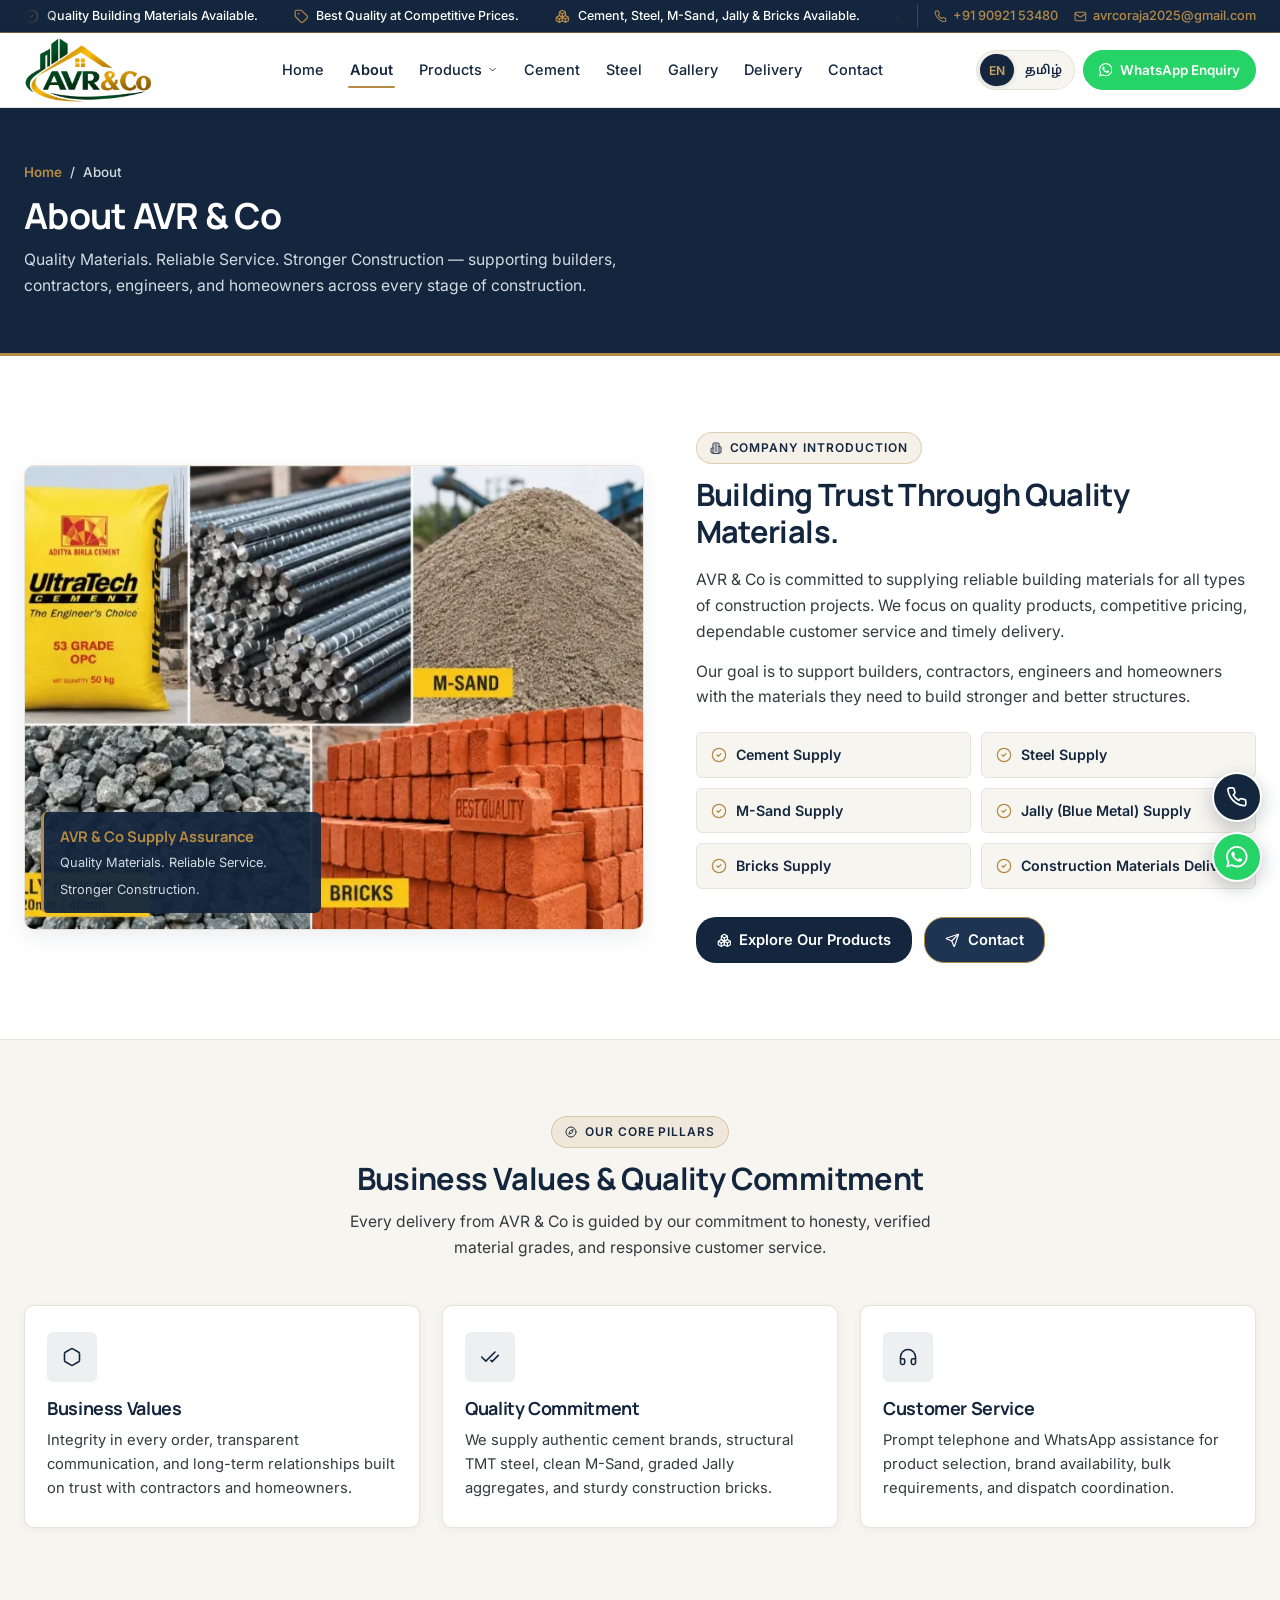
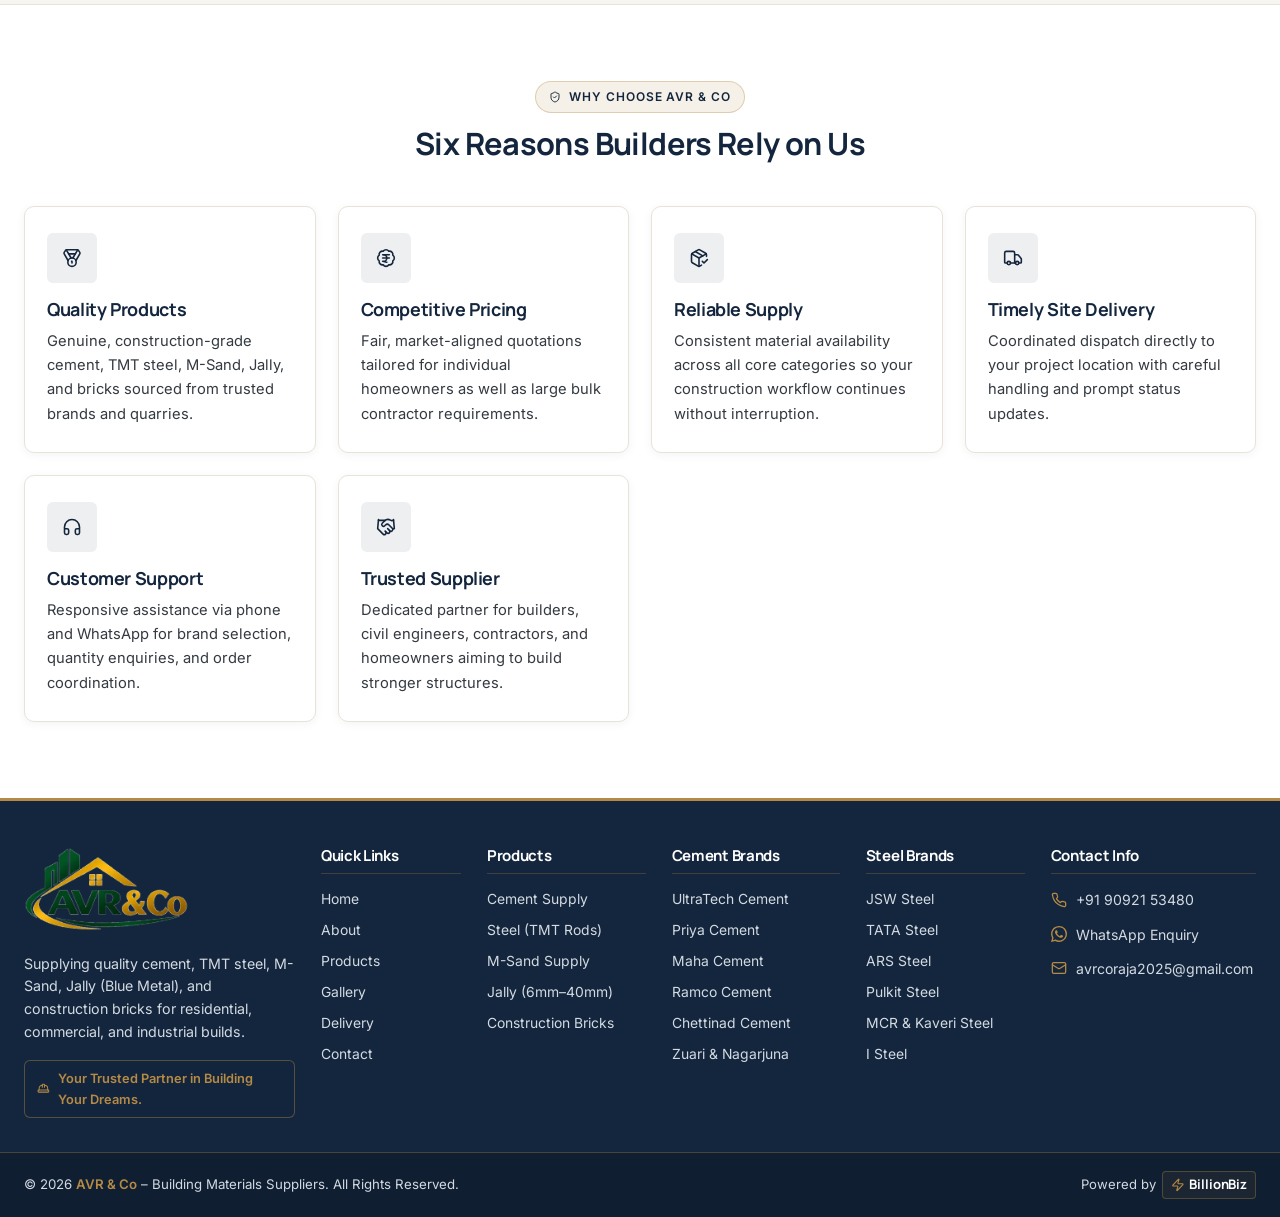
<file: about.html>
<!DOCTYPE html>
<html lang="en">

<head>
  <meta charset="UTF-8" />
  <meta name="viewport" content="width=device-width, initial-scale=1.0, viewport-fit=cover" />
  <title>About Us | AVR &amp; Co – Building Materials Suppliers</title>
  <meta name="description"
    content="Learn about AVR &amp; Co – our company values, quality commitment, reliable building material supply, and dedicated customer service." />
  <meta name="theme-color" content="#14263D" />
  <link rel="icon" type="image/webp" href="assets/images/avr-favicon.webp" />

  <link rel="preconnect" href="https://fonts.googleapis.com" />
  <link rel="preconnect" href="https://fonts.gstatic.com" crossorigin />
  <link
    href="https://fonts.googleapis.com/css2?family=Inter:wght@400;500;600&family=Manrope:wght@600;700;800&family=Noto+Sans+Tamil:wght@400;500;600;700&display=swap"
    rel="stylesheet" />
  <link rel="stylesheet" href="assets/css/styles.css?v=20261125-2" />
</head>

<body>

  <!-- Page Transition Loader -->
  <div class="page-loader is-active" id="pageLoader" aria-hidden="false">
    <div class="page-loader-circle">
      <span class="page-loader-ring" aria-hidden="true"></span>
      <img src="assets/images/avr-logo.webp" width="800" height="409" alt="AVR &amp; Co" class="page-loader-logo" />
    </div>
  </div>
  <noscript>
    <style>
      .page-loader {
        display: none !important;
      }
    </style>
  </noscript>

  <!-- Announcement Bar -->
  <div class="announcement-bar" role="region" aria-label="Announcements">
    <div class="container announcement-inner">
      <div class="announcement-ticker">
        <div class="announcement-track">
          <span class="announcement-item"><i data-lucide="circle-check" aria-hidden="true"></i> <span
              data-i18n="ann.1">Quality Building Materials Available.</span></span>
          <span class="announcement-item"><i data-lucide="tag" aria-hidden="true"></i> <span data-i18n="ann.2">Best
              Quality at Competitive Prices.</span></span>
          <span class="announcement-item"><i data-lucide="boxes" aria-hidden="true"></i> <span data-i18n="ann.3">Cement,
              Steel, M-Sand, Jally &amp; Bricks Available.</span></span>
          <span class="announcement-item"><i data-lucide="boxes" aria-hidden="true"></i> <span data-i18n="ann.4">Contact
              Us for Bulk Orders.</span></span>
          <span class="announcement-item"><i data-lucide="truck" aria-hidden="true"></i> <span
              data-i18n="ann.5">Reliable and Timely Delivery to Your Site.</span></span>
          <span class="announcement-item" aria-hidden="true"><i data-lucide="circle-check" aria-hidden="true"></i> <span
              data-i18n="ann.1">Quality Building Materials Available.</span></span>
          <span class="announcement-item" aria-hidden="true"><i data-lucide="tag" aria-hidden="true"></i> <span
              data-i18n="ann.2">Best Quality at Competitive Prices.</span></span>
          <span class="announcement-item" aria-hidden="true"><i data-lucide="boxes" aria-hidden="true"></i> <span
              data-i18n="ann.3">Cement, Steel, M-Sand, Jally &amp; Bricks Available.</span></span>
          <span class="announcement-item" aria-hidden="true"><i data-lucide="boxes" aria-hidden="true"></i> <span
              data-i18n="ann.4">Contact Us for Bulk Orders.</span></span>
          <span class="announcement-item" aria-hidden="true"><i data-lucide="truck" aria-hidden="true"></i> <span
              data-i18n="ann.5">Reliable and Timely Delivery to Your Site.</span></span>
        </div>
      </div>

      <div class="announcement-quick-contact">
        <a href="tel:+919092153480" aria-label="Call AVR and Co"><i data-lucide="phone" aria-hidden="true"></i> +91
          90921 53480</a>
        <a href="mailto:avrcoraja2025@gmail.com" aria-label="Email AVR and Co"><i data-lucide="mail"
            aria-hidden="true"></i> avrcoraja2025@gmail.com</a>
      </div>
    </div>
  </div>

  <!-- Sticky White Header & Mega-Menu Navigation -->
  <header class="site-header">
    <div class="container header-inner">
      <button type="button" class="menu-toggle" id="menuToggle" aria-label="Open navigation menu" aria-expanded="false"
        aria-controls="mobileDrawer">
        <i data-lucide="menu" aria-hidden="true"></i>
      </button>

      <a href="index.html" class="brand-logo" aria-label="AVR & Co Home">
        <img src="assets/images/avr-logo.webp" width="800" height="409"
          alt="AVR &amp; Co – Building Materials Suppliers" class="brand-logo-img" />
      </a>

      <nav class="main-nav" aria-label="Primary Navigation">
        <a href="index.html" class="nav-link" data-i18n="nav.home">Home</a>
        <a href="about.html" class="nav-link active" aria-current="page" data-i18n="nav.about">About</a>

        <div class="nav-dropdown" id="productsDropdown">
          <a href="products.html" class="nav-link nav-dropdown-trigger" aria-expanded="false" aria-haspopup="true">
            <span data-i18n="nav.products">Products</span>
            <i class="nav-caret" data-lucide="chevron-down" aria-hidden="true"></i>
          </a>
          <div class="mega-menu" id="productsMegaMenu" role="region" aria-label="Our Products Menu">
            <div class="mega-menu-header">
              <span class="mega-menu-heading" data-i18n="mega.heading">OUR PRODUCTS</span>
              <a href="products.html" class="mega-menu-all-link">
                <span data-i18n="btn.view_all_products">View All Products</span>
                <i data-lucide="arrow-right" aria-hidden="true"></i>
              </a>
            </div>
            <div class="mega-menu-grid">
              <div class="mega-col">
                <a href="cement.html" class="mega-cat-title">
                  <span class="mega-cat-icon"><i data-lucide="boxes" aria-hidden="true"></i></span>
                  <span data-i18n="prod.cement_t">Cement</span>
                </a>
                <ul class="mega-sublist">
                  <li><a href="cement.html">UltraTech Cement</a></li>
                  <li><a href="cement.html">Priya Cement</a></li>
                  <li><a href="cement.html">Maha Cement</a></li>
                  <li><a href="cement.html">Ramco Cement</a></li>
                  <li><a href="cement.html">Chettinad Cement</a></li>
                  <li><a href="cement.html">Zuari Cement</a></li>
                  <li><a href="cement.html">Nagarjuna Cement</a></li>
                </ul>
              </div>
              <div class="mega-col">
                <a href="steel.html" class="mega-cat-title">
                  <span class="mega-cat-icon"><i data-lucide="layers" aria-hidden="true"></i></span>
                  <span data-i18n="prod.steel_t">Steel</span>
                </a>
                <ul class="mega-sublist">
                  <li><a href="steel.html">JSW Steel</a></li>
                  <li><a href="steel.html">ARS Steel</a></li>
                  <li><a href="steel.html">Pulkit Steel</a></li>
                  <li><a href="steel.html">MCR Steel</a></li>
                  <li><a href="steel.html">Kaveri Steel</a></li>
                  <li><a href="steel.html">I Steel</a></li>
                  <li><a href="steel.html">TATA Steel</a></li>
                </ul>
              </div>
              <div class="mega-col mega-col--stack">
                <div class="mega-group">
                  <a href="msand.html" class="mega-cat-title" style="margin-bottom: 0;">
                    <span class="mega-cat-icon"><i data-lucide="mountain" aria-hidden="true"></i></span>
                    <span data-i18n="prod.msand_t">M-Sand</span>
                  </a>
                </div>
                <div class="mega-group">
                  <a href="jally.html" class="mega-cat-title">
                    <span class="mega-cat-icon"><i data-lucide="hexagon" aria-hidden="true"></i></span>
                    <span data-i18n="mega.jally_title">Jally / Blue Metal</span>
                  </a>
                  <ul class="mega-sublist mega-sublist--chips">
                    <li><a href="jally.html" data-i18n="prod.j6">6mm Jally</a></li>
                    <li><a href="jally.html" data-i18n="prod.j12">12mm Jally</a></li>
                    <li><a href="jally.html" data-i18n="prod.j20">20mm Jally</a></li>
                    <li><a href="jally.html" data-i18n="prod.j40">40mm Jally</a></li>
                  </ul>
                </div>
                <div class="mega-group">
                  <a href="bricks.html" class="mega-cat-title" style="margin-bottom: 0;">
                    <span class="mega-cat-icon"><i data-lucide="grid-2x2" aria-hidden="true"></i></span>
                    <span data-i18n="prod.bricks_t">Bricks</span>
                  </a>
                </div>
              </div>
            </div>
          </div>
        </div>

        <a href="cement.html" class="nav-link" data-i18n="nav.cement">Cement</a>
        <a href="steel.html" class="nav-link" data-i18n="nav.steel">Steel</a>
        <a href="gallery.html" class="nav-link" data-i18n="nav.gallery">Gallery</a>
        <a href="delivery.html" class="nav-link" data-i18n="nav.delivery">Delivery</a>
        <a href="contact.html" class="nav-link" data-i18n="nav.contact">Contact</a>
      </nav>

      <div class="header-actions">
        <div class="lang-switch lang-switch--header" role="group" aria-label="Language switcher">
          <button type="button" class="lang-btn active" data-lang="en" aria-pressed="true">EN</button>
          <button type="button" class="lang-btn" data-lang="ta" aria-pressed="false">தமிழ்</button>
        </div>
        <a href="https://wa.me/919092153480?text=Hello%20AVR%20%26%20Co%2C%20I%20would%20like%20to%20enquire%20about%20your%20building%20materials.%20Please%20share%20product%20availability%20and%20details."
          target="_blank" rel="noopener noreferrer" class="btn btn--whatsapp btn--sm header-wa-btn">
          <svg class="wa-icon" viewBox="0 0 24 24" fill="currentColor" aria-hidden="true">
            <path
              d="M20.52 3.48A11.86 11.86 0 0 0 12.06 0C5.49 0 .14 5.35.14 11.92c0 2.1.55 4.15 1.59 5.96L0 24l6.28-1.65a11.88 11.88 0 0 0 5.77 1.47h.01c6.57 0 11.92-5.35 11.92-11.92 0-3.18-1.24-6.17-3.46-8.42ZM12.06 21.8h-.01a9.86 9.86 0 0 1-5.03-1.38l-.36-.21-3.73.98 1-3.63-.24-.37a9.85 9.85 0 0 1-1.51-5.27c0-5.44 4.43-9.87 9.88-9.87 2.64 0 5.12 1.03 6.98 2.9a9.81 9.81 0 0 1 2.89 6.98c0 5.44-4.43 9.87-9.87 9.87Zm5.41-7.4c-.3-.15-1.76-.87-2.03-.97-.27-.1-.47-.15-.67.15-.2.3-.77.97-.94 1.17-.17.2-.35.22-.65.07-.3-.15-1.26-.46-2.4-1.48-.89-.79-1.49-1.77-1.66-2.07-.17-.3-.02-.46.13-.61.14-.14.3-.35.45-.52.15-.17.2-.3.3-.5.1-.2.05-.37-.02-.52-.08-.15-.67-1.61-.92-2.21-.24-.58-.49-.5-.67-.51h-.57c-.2 0-.52.07-.79.37-.27.3-1.04 1.02-1.04 2.48s1.07 2.88 1.22 3.08c.15.2 2.1 3.21 5.09 4.5.71.31 1.27.49 1.7.63.71.23 1.36.2 1.87.12.57-.08 1.76-.72 2.01-1.41.25-.7.25-1.29.17-1.41-.07-.13-.27-.2-.57-.35Z" />
          </svg> <span class="header-wa-label" data-i18n="btn.wa_enquiry">WhatsApp Enquiry</span>
        </a>
      </div>
    </div>
  </header>

  <!-- Mobile Navigation Drawer -->
  <div class="mobile-drawer" id="mobileDrawer" aria-hidden="true">
    <div class="mobile-drawer-backdrop" id="drawerBackdrop"></div>
    <div class="mobile-drawer-panel" role="dialog" aria-modal="true" aria-label="Mobile Navigation">
      <div class="mobile-drawer-head">
        <img src="assets/images/avr-logo.webp" width="800" height="409" alt="AVR &amp; Co" class="drawer-logo-img" />
        <button type="button" class="drawer-close" id="drawerClose" aria-label="Close navigation menu">
          <i data-lucide="x" aria-hidden="true"></i>
        </button>
      </div>
      <div class="mobile-drawer-lang">
        <span class="mobile-drawer-lang-label" data-i18n="lang.label">Language</span>
        <div class="lang-switch lang-switch--mobile" role="group" aria-label="Mobile language switcher">
          <button type="button" class="lang-btn active" data-lang="en" aria-pressed="true">EN</button>
          <button type="button" class="lang-btn" data-lang="ta" aria-pressed="false">தமிழ்</button>
        </div>
      </div>
      <div class="mobile-nav-list">
        <a href="index.html" class="mobile-nav-link"><span data-i18n="nav.home">Home</span> <i
            data-lucide="chevron-right" aria-hidden="true"></i></a>
        <a href="about.html" class="mobile-nav-link active" aria-current="page"><span data-i18n="nav.about_us">About
            Us</span> <i data-lucide="chevron-right" aria-hidden="true"></i></a>

        <div class="mobile-acc-row">
          <a href="products.html" class="mobile-nav-link"><span data-i18n="nav.products">Products</span></a>
          <button type="button" class="mobile-acc-toggle" aria-expanded="false" aria-controls="mobileProductsPanel"
            aria-label="Expand products menu">
            <i data-lucide="chevron-down" aria-hidden="true"></i>
          </button>
        </div>
        <div class="mobile-acc-panel" id="mobileProductsPanel" hidden>
          <div>
            <a href="cement.html" class="mobile-acc-group-title"><i data-lucide="boxes" aria-hidden="true"></i> <span
                data-i18n="prod.cement_t">Cement</span></a>
            <div class="mobile-acc-sublinks">
              <a href="cement.html">UltraTech Cement</a>
              <a href="cement.html">Priya Cement</a>
              <a href="cement.html">Maha Cement</a>
              <a href="cement.html">Ramco Cement</a>
              <a href="cement.html">Chettinad Cement</a>
              <a href="cement.html">Zuari Cement</a>
              <a href="cement.html">Nagarjuna Cement</a>
            </div>
          </div>
          <div>
            <a href="steel.html" class="mobile-acc-group-title"><i data-lucide="layers" aria-hidden="true"></i> <span
                data-i18n="prod.steel_t">Steel</span></a>
            <div class="mobile-acc-sublinks">
              <a href="steel.html">JSW Steel</a>
              <a href="steel.html">ARS Steel</a>
              <a href="steel.html">Pulkit Steel</a>
              <a href="steel.html">MCR Steel</a>
              <a href="steel.html">Kaveri Steel</a>
              <a href="steel.html">I Steel</a>
              <a href="steel.html">TATA Steel</a>
            </div>
          </div>
          <div>
            <a href="msand.html" class="mobile-acc-group-title"><i data-lucide="mountain" aria-hidden="true"></i> <span
                data-i18n="prod.msand_t">M-Sand</span></a>
          </div>
          <div>
            <a href="jally.html" class="mobile-acc-group-title"><i data-lucide="hexagon" aria-hidden="true"></i> <span
                data-i18n="mega.jally_title">Jally / Blue Metal</span></a>
            <div class="mobile-acc-sublinks">
              <a href="jally.html" data-i18n="prod.j6">6mm Jally</a>
              <a href="jally.html" data-i18n="prod.j12">12mm Jally</a>
              <a href="jally.html" data-i18n="prod.j20">20mm Jally</a>
              <a href="jally.html" data-i18n="prod.j40">40mm Jally</a>
            </div>
          </div>
          <div>
            <a href="bricks.html" class="mobile-acc-group-title"><i data-lucide="grid-2x2" aria-hidden="true"></i> <span
                data-i18n="prod.bricks_t">Bricks</span></a>
          </div>
        </div>

        <a href="cement.html" class="mobile-nav-link"><span data-i18n="nav.cement">Cement</span> <i
            data-lucide="chevron-right" aria-hidden="true"></i></a>
        <a href="steel.html" class="mobile-nav-link"><span data-i18n="nav.steel">Steel</span> <i
            data-lucide="chevron-right" aria-hidden="true"></i></a>
        <a href="gallery.html" class="mobile-nav-link"><span data-i18n="nav.gallery">Gallery</span> <i
            data-lucide="chevron-right" aria-hidden="true"></i></a>
        <a href="delivery.html" class="mobile-nav-link"><span data-i18n="nav.delivery">Delivery</span> <i
            data-lucide="chevron-right" aria-hidden="true"></i></a>
        <a href="contact.html" class="mobile-nav-link"><span data-i18n="nav.contact_us">Contact Us</span> <i
            data-lucide="chevron-right" aria-hidden="true"></i></a>
      </div>
      <div class="mobile-drawer-footer">
        <a href="tel:+919092153480" class="btn btn--navy"><i data-lucide="phone" aria-hidden="true"></i> <span
            data-i18n="btn.call_phone">Call +91 90921 53480</span></a>
        <a href="https://wa.me/919092153480?text=Hello%20AVR%20%26%20Co%2C%20I%20would%20like%20to%20enquire%20about%20your%20building%20materials.%20Please%20share%20product%20availability%20and%20details."
          target="_blank" rel="noopener noreferrer" class="btn btn--whatsapp"><svg class="wa-icon" viewBox="0 0 24 24"
            fill="currentColor" aria-hidden="true">
            <path
              d="M20.52 3.48A11.86 11.86 0 0 0 12.06 0C5.49 0 .14 5.35.14 11.92c0 2.1.55 4.15 1.59 5.96L0 24l6.28-1.65a11.88 11.88 0 0 0 5.77 1.47h.01c6.57 0 11.92-5.35 11.92-11.92 0-3.18-1.24-6.17-3.46-8.42ZM12.06 21.8h-.01a9.86 9.86 0 0 1-5.03-1.38l-.36-.21-3.73.98 1-3.63-.24-.37a9.85 9.85 0 0 1-1.51-5.27c0-5.44 4.43-9.87 9.88-9.87 2.64 0 5.12 1.03 6.98 2.9a9.81 9.81 0 0 1 2.89 6.98c0 5.44-4.43 9.87-9.87 9.87Zm5.41-7.4c-.3-.15-1.76-.87-2.03-.97-.27-.1-.47-.15-.67.15-.2.3-.77.97-.94 1.17-.17.2-.35.22-.65.07-.3-.15-1.26-.46-2.4-1.48-.89-.79-1.49-1.77-1.66-2.07-.17-.3-.02-.46.13-.61.14-.14.3-.35.45-.52.15-.17.2-.3.3-.5.1-.2.05-.37-.02-.52-.08-.15-.67-1.61-.92-2.21-.24-.58-.49-.5-.67-.51h-.57c-.2 0-.52.07-.79.37-.27.3-1.04 1.02-1.04 2.48s1.07 2.88 1.22 3.08c.15.2 2.1 3.21 5.09 4.5.71.31 1.27.49 1.7.63.71.23 1.36.2 1.87.12.57-.08 1.76-.72 2.01-1.41.25-.7.25-1.29.17-1.41-.07-.13-.27-.2-.57-.35Z" />
          </svg> <span data-i18n="btn.wa_enquiry">WhatsApp Enquiry</span></a>
      </div>
    </div>
  </div>

  <main>
    <!-- Page Banner -->
    <section class="page-banner">
      <div class="container page-banner-inner">
        <nav class="breadcrumb" aria-label="Breadcrumb">
          <a href="index.html" data-i18n="nav.home">Home</a>
          <span aria-hidden="true">/</span>
          <span data-i18n="nav.about">About Us</span>
        </nav>
        <h1 class="page-banner-title" data-i18n="about.banner_title">About AVR &amp; Co</h1>
        <p class="page-banner-subtitle">
          <span data-i18n="about.banner_sub">Quality Materials. Reliable Service. Stronger Construction — supporting
            builders, contractors, engineers, and homeowners across every stage of construction.</span>
        </p>
      </div>
    </section>

    <!-- Company Introduction -->
    <section class="section">
      <div class="container">
        <div class="about-grid">
          <div class="about-media">
            <img src="assets/images/uploaded-materials-collage.webp" width="800" height="534"
              alt="AVR & Co building materials overview featuring cement, steel, M-Sand, Jally and bricks"
              loading="lazy" />
            <div class="about-badge-card">
              <strong data-i18n="about.badge_title">AVR &amp; Co Supply Assurance</strong>
              <span data-i18n="about.badge_sub">Quality Materials. Reliable Service. Stronger Construction.</span>
            </div>
          </div>

          <div class="about-content">
            <span class="section-kicker" data-i18n-html="about.kicker_page_html"><i data-lucide="building-2"
                aria-hidden="true"></i> Company Introduction</span>
            <h2 class="section-title" data-i18n="about.title">Building Trust Through Quality Materials.</h2>

            <p class="about-text">
              <span data-i18n="about.p1">AVR &amp; Co is committed to supplying reliable building materials for all
                types of construction projects. We focus on quality products, competitive pricing, dependable customer
                service and timely delivery.</span>
            </p>
            <p class="about-text">
              <span data-i18n="about.p2">Our goal is to support builders, contractors, engineers and homeowners with the
                materials they need to build stronger and better structures.</span>
            </p>

            <div class="services-checklist">
              <div class="service-pill"><i data-lucide="circle-check" aria-hidden="true"></i> <span
                  data-i18n="srv.1">Cement Supply</span></div>
              <div class="service-pill"><i data-lucide="circle-check" aria-hidden="true"></i> <span
                  data-i18n="srv.2">Steel Supply</span></div>
              <div class="service-pill"><i data-lucide="circle-check" aria-hidden="true"></i> <span
                  data-i18n="srv.3">M-Sand Supply</span></div>
              <div class="service-pill"><i data-lucide="circle-check" aria-hidden="true"></i> <span
                  data-i18n="srv.4">Jally (Blue Metal) Supply</span></div>
              <div class="service-pill"><i data-lucide="circle-check" aria-hidden="true"></i> <span
                  data-i18n="srv.5">Bricks Supply</span></div>
              <div class="service-pill"><i data-lucide="circle-check" aria-hidden="true"></i> <span
                  data-i18n="srv.6">Construction Materials Delivery</span></div>
            </div>

            <div class="hero-cta-group" style="margin-bottom: 0;">
              <a href="products.html" class="btn btn--navy"><i data-lucide="boxes" aria-hidden="true"></i> <span
                  data-i18n="btn.explore_our_products">Explore Our Products</span></a>
              <a href="contact.html" class="btn btn--red"><i data-lucide="send" aria-hidden="true"></i> <span
                  data-i18n="nav.contact">Contact Us</span></a>
            </div>
          </div>
        </div>
      </div>
    </section>

    <!-- Business Values, Quality Commitment & Customer Service -->
    <section class="section section--light">
      <div class="container">
        <div class="section-header">
          <span class="section-kicker" data-i18n-html="about.pillars_kicker_html"><i data-lucide="compass"
              aria-hidden="true"></i> Our Core Pillars</span>
          <h2 class="section-title" data-i18n="about.pillars_title">Business Values &amp; Quality Commitment</h2>
          <p class="section-subtitle">
            <span data-i18n="about.pillars_sub">Every delivery from AVR &amp; Co is guided by our commitment to honesty,
              verified material grades, and responsive customer service.</span>
          </p>
        </div>

        <div class="features-grid">
          <div class="feature-card">
            <div class="feature-icon"><i data-lucide="hexagon" aria-hidden="true"></i></div>
            <h3 class="feature-title" data-i18n="about.v1_t">Business Values</h3>
            <p class="feature-desc" data-i18n="about.v1_d">Integrity in every order, transparent communication, and
              long-term relationships built on trust with contractors and homeowners.</p>
          </div>

          <div class="feature-card">
            <div class="feature-icon"><i data-lucide="check-check" aria-hidden="true"></i></div>
            <h3 class="feature-title" data-i18n="about.v2_t">Quality Commitment</h3>
            <p class="feature-desc" data-i18n="about.v2_d">We supply authentic cement brands, structural TMT steel,
              clean M-Sand, graded Jally aggregates, and sturdy construction bricks.</p>
          </div>

          <div class="feature-card">
            <div class="feature-icon"><i data-lucide="headphones" aria-hidden="true"></i></div>
            <h3 class="feature-title" data-i18n="about.v3_t">Customer Service</h3>
            <p class="feature-desc" data-i18n="about.v3_d">Prompt telephone and WhatsApp assistance for product
              selection, brand availability, bulk requirements, and dispatch coordination.</p>
          </div>
        </div>
      </div>
    </section>

    <!-- Why Choose AVR & Co -->
    <section class="section">
      <div class="container">
        <div class="section-header">
          <span class="section-kicker" data-i18n-html="why.kicker_about_html"><i data-lucide="shield-check"
              aria-hidden="true"></i> Why Choose AVR &amp; Co</span>
          <h2 class="section-title" data-i18n="why.title_about">Six Reasons Builders Rely on Us</h2>
        </div>

        <div class="features-grid">
          <div class="feature-card">
            <div class="feature-icon"><i data-lucide="medal" aria-hidden="true"></i></div>
            <h3 class="feature-title" data-i18n="why.f1_t">Quality Products</h3>
            <p class="feature-desc" data-i18n="why.f1_d">Genuine, construction-grade cement, TMT steel, M-Sand, Jally,
              and bricks sourced from trusted brands and quarries.</p>
          </div>

          <div class="feature-card">
            <div class="feature-icon"><i data-lucide="badge-indian-rupee" aria-hidden="true"></i></div>
            <h3 class="feature-title" data-i18n="why.f2_t">Competitive Pricing</h3>
            <p class="feature-desc" data-i18n="why.f2_d">Fair, market-aligned quotations tailored for individual
              homeowners as well as large bulk contractor requirements.</p>
          </div>

          <div class="feature-card">
            <div class="feature-icon"><i data-lucide="package-check" aria-hidden="true"></i></div>
            <h3 class="feature-title" data-i18n="why.f3_t">Reliable Supply</h3>
            <p class="feature-desc" data-i18n="why.f3_d">Consistent material availability across all core categories so
              your construction workflow continues without interruption.</p>
          </div>

          <div class="feature-card">
            <div class="feature-icon"><i data-lucide="truck" aria-hidden="true"></i></div>
            <h3 class="feature-title" data-i18n="why.f4_t">Timely Site Delivery</h3>
            <p class="feature-desc" data-i18n="why.f4_d">Coordinated dispatch directly to your project location with
              careful handling and prompt status updates.</p>
          </div>

          <div class="feature-card">
            <div class="feature-icon"><i data-lucide="headphones" aria-hidden="true"></i></div>
            <h3 class="feature-title" data-i18n="why.f5_t">Customer Support</h3>
            <p class="feature-desc" data-i18n="why.f5_d">Responsive assistance via phone and WhatsApp for brand
              selection, quantity enquiries, and order coordination.</p>
          </div>

          <div class="feature-card">
            <div class="feature-icon"><i data-lucide="handshake" aria-hidden="true"></i></div>
            <h3 class="feature-title" data-i18n="why.f6_t">Trusted Supplier</h3>
            <p class="feature-desc" data-i18n="why.f6_d">Dedicated partner for builders, civil engineers, contractors,
              and homeowners aiming to build stronger structures.</p>
          </div>
        </div>
      </div>
    </section>
  </main>

  <!-- Footer -->
  <footer class="site-footer">
    <div class="footer-main">
      <div class="container">
        <div class="footer-grid">
          <div>
            <a href="index.html" class="brand-logo footer-logo-box" aria-label="AVR & Co Home">
              <img src="assets/images/avr-logo.webp" width="800" height="409"
                alt="AVR &amp; Co – Building Materials Suppliers" class="footer-logo-img" />
            </a>
            <p class="footer-brand-desc" data-i18n="footer.desc">
              Supplying quality cement, TMT steel, M-Sand, Jally (Blue Metal), and construction bricks for residential,
              commercial, and industrial builds.
            </p>
            <div class="footer-tagline-badge">
              <i data-lucide="hard-hat" aria-hidden="true"></i>
              <span data-i18n="footer.tagline">Your Trusted Partner in Building Your Dreams.</span>
            </div>
          </div>

          <div>
            <h3 class="footer-heading" data-i18n="footer.h_quick">Quick Links</h3>
            <ul class="footer-links">
              <li><a href="index.html" data-i18n="nav.home">Home</a></li>
              <li><a href="about.html" data-i18n="nav.about">About</a></li>
              <li><a href="products.html" data-i18n="nav.products">Products</a></li>
              <li><a href="gallery.html" data-i18n="nav.gallery">Gallery</a></li>
              <li><a href="delivery.html" data-i18n="nav.delivery">Delivery</a></li>
              <li><a href="contact.html" data-i18n="nav.contact">Contact</a></li>
            </ul>
          </div>

          <div>
            <h3 class="footer-heading" data-i18n="footer.h_products">Products</h3>
            <ul class="footer-links">
              <li><a href="cement.html" data-i18n="footer.p_cement">Cement Supply</a></li>
              <li><a href="steel.html" data-i18n="footer.p_steel">Steel (TMT Rods)</a></li>
              <li><a href="msand.html" data-i18n="footer.p_msand">M-Sand Supply</a></li>
              <li><a href="jally.html" data-i18n="footer.p_jally">Jally (6mm–40mm)</a></li>
              <li><a href="bricks.html" data-i18n="footer.p_bricks">Construction Bricks</a></li>
            </ul>
          </div>

          <div>
            <h3 class="footer-heading" data-i18n="footer.h_cement">Cement Brands</h3>
            <ul class="footer-links">
              <li><a href="cement.html">UltraTech Cement</a></li>
              <li><a href="cement.html">Priya Cement</a></li>
              <li><a href="cement.html">Maha Cement</a></li>
              <li><a href="cement.html">Ramco Cement</a></li>
              <li><a href="cement.html">Chettinad Cement</a></li>
              <li><a href="cement.html">Zuari &amp; Nagarjuna</a></li>
            </ul>
          </div>

          <div>
            <h3 class="footer-heading" data-i18n="footer.h_steel">Steel Brands</h3>
            <ul class="footer-links">
              <li><a href="steel.html">JSW Steel</a></li>
              <li><a href="steel.html">TATA Steel</a></li>
              <li><a href="steel.html">ARS Steel</a></li>
              <li><a href="steel.html">Pulkit Steel</a></li>
              <li><a href="steel.html">MCR &amp; Kaveri Steel</a></li>
              <li><a href="steel.html">I Steel</a></li>
            </ul>
          </div>

          <div>
            <h3 class="footer-heading" data-i18n="footer.h_contact">Contact Info</h3>
            <div class="footer-contact-list">
              <a href="tel:+919092153480">
                <i data-lucide="phone" aria-hidden="true"></i> +91 90921 53480
              </a>
              <a href="https://wa.me/919092153480?text=Hello%20AVR%20%26%20Co%2C%20I%20would%20like%20to%20enquire%20about%20your%20building%20materials.%20Please%20share%20product%20availability%20and%20details."
                target="_blank" rel="noopener noreferrer">
                <svg class="wa-icon" viewBox="0 0 24 24" fill="currentColor" aria-hidden="true">
                  <path
                    d="M20.52 3.48A11.86 11.86 0 0 0 12.06 0C5.49 0 .14 5.35.14 11.92c0 2.1.55 4.15 1.59 5.96L0 24l6.28-1.65a11.88 11.88 0 0 0 5.77 1.47h.01c6.57 0 11.92-5.35 11.92-11.92 0-3.18-1.24-6.17-3.46-8.42ZM12.06 21.8h-.01a9.86 9.86 0 0 1-5.03-1.38l-.36-.21-3.73.98 1-3.63-.24-.37a9.85 9.85 0 0 1-1.51-5.27c0-5.44 4.43-9.87 9.88-9.87 2.64 0 5.12 1.03 6.98 2.9a9.81 9.81 0 0 1 2.89 6.98c0 5.44-4.43 9.87-9.87 9.87Zm5.41-7.4c-.3-.15-1.76-.87-2.03-.97-.27-.1-.47-.15-.67.15-.2.3-.77.97-.94 1.17-.17.2-.35.22-.65.07-.3-.15-1.26-.46-2.4-1.48-.89-.79-1.49-1.77-1.66-2.07-.17-.3-.02-.46.13-.61.14-.14.3-.35.45-.52.15-.17.2-.3.3-.5.1-.2.05-.37-.02-.52-.08-.15-.67-1.61-.92-2.21-.24-.58-.49-.5-.67-.51h-.57c-.2 0-.52.07-.79.37-.27.3-1.04 1.02-1.04 2.48s1.07 2.88 1.22 3.08c.15.2 2.1 3.21 5.09 4.5.71.31 1.27.49 1.7.63.71.23 1.36.2 1.87.12.57-.08 1.76-.72 2.01-1.41.25-.7.25-1.29.17-1.41-.07-.13-.27-.2-.57-.35Z" />
                </svg> <span data-i18n="btn.wa_enquiry">WhatsApp Enquiry</span>
              </a>
              <a href="mailto:avrcoraja2025@gmail.com">
                <i data-lucide="mail" aria-hidden="true"></i> avrcoraja2025@gmail.com
              </a>
            </div>
          </div>
        </div>
      </div>
    </div>

    <div class="footer-bottom-bar">
      <div class="container">
        <div class="footer-bottom">
          <p>&copy; <span id="currentYear">2026</span> <strong>AVR &amp; Co</strong> <span
              data-i18n="footer.rights_prefix">– Building Materials Suppliers. All Rights Reserved.</span></p>
          <div class="footer-powered">
            <span data-i18n="footer.powered_by">Powered by</span>
            <a href="https://billionbiz.store/in" target="_blank" rel="noopener noreferrer" class="billionbiz-link"
              aria-label="Powered by BillionBiz">
              <i data-lucide="zap" aria-hidden="true"></i> BillionBiz
            </a>
          </div>
        </div>
      </div>
    </div>
  </footer>

  <!-- Floating Contact Buttons -->
  <div class="floating-actions" aria-label="Quick Contact Actions">
    <a href="tel:+919092153480" class="float-btn float-btn--call" aria-label="Call AVR & Co">
      <i data-lucide="phone" aria-hidden="true"></i>
      <span class="float-tooltip" data-i18n="btn.call_phone">Call +91 90921 53480</span>
    </a>
    <a href="https://wa.me/919092153480?text=Hello%20AVR%20%26%20Co%2C%20I%20would%20like%20to%20enquire%20about%20your%20building%20materials.%20Please%20share%20product%20availability%20and%20details."
      target="_blank" rel="noopener noreferrer" class="float-btn float-btn--wa" aria-label="WhatsApp Enquiry">
      <svg class="wa-icon" viewBox="0 0 24 24" fill="currentColor" aria-hidden="true">
        <path
          d="M20.52 3.48A11.86 11.86 0 0 0 12.06 0C5.49 0 .14 5.35.14 11.92c0 2.1.55 4.15 1.59 5.96L0 24l6.28-1.65a11.88 11.88 0 0 0 5.77 1.47h.01c6.57 0 11.92-5.35 11.92-11.92 0-3.18-1.24-6.17-3.46-8.42ZM12.06 21.8h-.01a9.86 9.86 0 0 1-5.03-1.38l-.36-.21-3.73.98 1-3.63-.24-.37a9.85 9.85 0 0 1-1.51-5.27c0-5.44 4.43-9.87 9.88-9.87 2.64 0 5.12 1.03 6.98 2.9a9.81 9.81 0 0 1 2.89 6.98c0 5.44-4.43 9.87-9.87 9.87Zm5.41-7.4c-.3-.15-1.76-.87-2.03-.97-.27-.1-.47-.15-.67.15-.2.3-.77.97-.94 1.17-.17.2-.35.22-.65.07-.3-.15-1.26-.46-2.4-1.48-.89-.79-1.49-1.77-1.66-2.07-.17-.3-.02-.46.13-.61.14-.14.3-.35.45-.52.15-.17.2-.3.3-.5.1-.2.05-.37-.02-.52-.08-.15-.67-1.61-.92-2.21-.24-.58-.49-.5-.67-.51h-.57c-.2 0-.52.07-.79.37-.27.3-1.04 1.02-1.04 2.48s1.07 2.88 1.22 3.08c.15.2 2.1 3.21 5.09 4.5.71.31 1.27.49 1.7.63.71.23 1.36.2 1.87.12.57-.08 1.76-.72 2.01-1.41.25-.7.25-1.29.17-1.41-.07-.13-.27-.2-.57-.35Z" />
      </svg>
      <span class="float-tooltip" data-i18n="btn.wa_enquiry">WhatsApp Enquiry</span>
    </a>
  </div>

  <!-- Mobile & Tablet Fixed Bottom Navigation -->
  <nav class="bottom-nav" aria-label="Mobile Bottom Navigation">
    <a href="index.html" class="bottom-nav-item">
      <i data-lucide="house" aria-hidden="true"></i>
      <span class="bottom-nav-label" data-i18n="nav.home">Home</span>
    </a>
    <a href="products.html" class="bottom-nav-item">
      <i data-lucide="package" aria-hidden="true"></i>
      <span class="bottom-nav-label" data-i18n="nav.products">Products</span>
    </a>
    <a href="gallery.html" class="bottom-nav-item">
      <i data-lucide="images" aria-hidden="true"></i>
      <span class="bottom-nav-label" data-i18n="nav.gallery">Gallery</span>
    </a>
    <a href="contact.html" class="bottom-nav-item">
      <i data-lucide="phone" aria-hidden="true"></i>
      <span class="bottom-nav-label" data-i18n="nav.contact">Contact</span>
    </a>
  </nav>

  <script src="assets/js/lucide.min.js"></script>
  <script src="assets/js/main.js?v=20261125-2"></script>
</body>

</html>
</file>
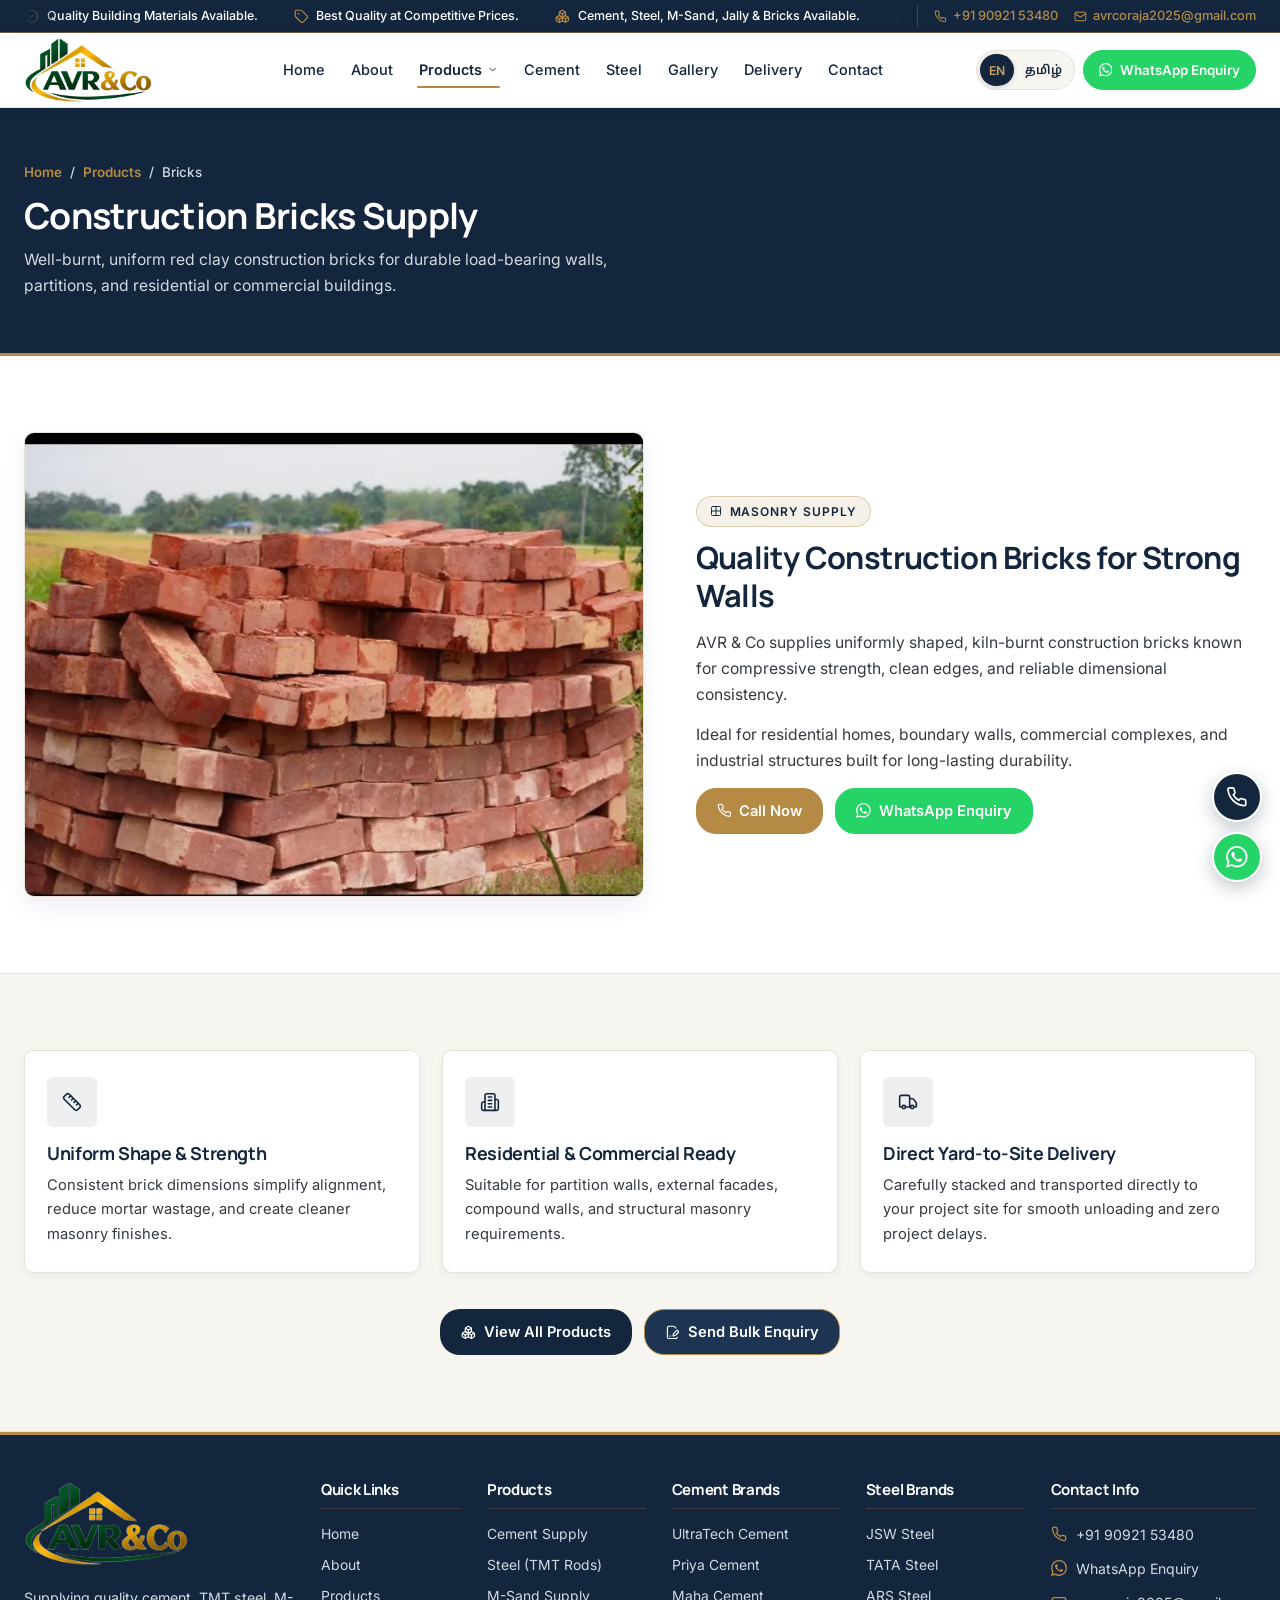
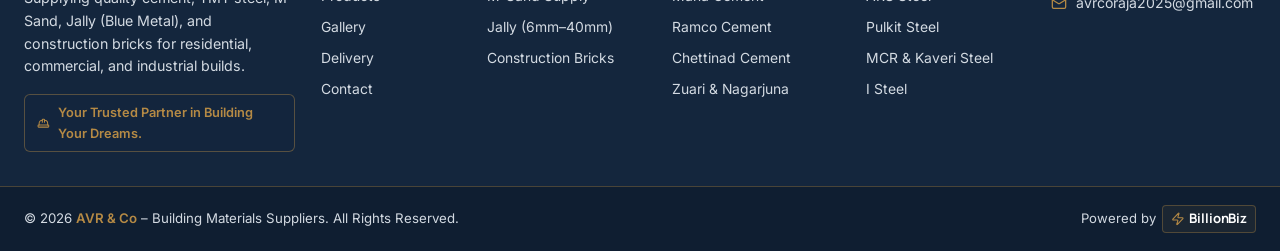
<file: bricks.html>
<!DOCTYPE html>
<html lang="en">
<head>
  <meta charset="UTF-8" />
  <meta name="viewport" content="width=device-width, initial-scale=1.0, viewport-fit=cover" />
  <title>Bricks Supply | AVR &amp; Co – Building Materials Suppliers</title>
  <meta name="description" content="Quality red clay construction bricks supplied by AVR &amp; Co for residential and commercial buildings." />
  <meta name="theme-color" content="#14263D" />
  <link rel="icon" type="image/webp" href="assets/images/avr-favicon.webp" />

  <link rel="preconnect" href="https://fonts.googleapis.com" />
  <link rel="preconnect" href="https://fonts.gstatic.com" crossorigin />
  <link href="https://fonts.googleapis.com/css2?family=Inter:wght@400;500;600&family=Manrope:wght@600;700;800&family=Noto+Sans+Tamil:wght@400;500;600;700&display=swap" rel="stylesheet" />
  <link rel="stylesheet" href="assets/css/styles.css?v=20261125-2" />
</head>
<body>

  <!-- Page Transition Loader -->
  <div class="page-loader is-active" id="pageLoader" aria-hidden="false">
    <div class="page-loader-circle">
      <span class="page-loader-ring" aria-hidden="true"></span>
      <img src="assets/images/avr-logo.webp" width="800" height="409" alt="AVR &amp; Co" class="page-loader-logo" />
    </div>
  </div>
  <noscript><style>.page-loader{display:none!important;}</style></noscript>

  <!-- Announcement Bar -->
  <div class="announcement-bar" role="region" aria-label="Announcements">
    <div class="container announcement-inner">
      <div class="announcement-ticker">
        <div class="announcement-track">
          <span class="announcement-item"><i data-lucide="circle-check" aria-hidden="true"></i> <span data-i18n="ann.1">Quality Building Materials Available.</span></span>
          <span class="announcement-item"><i data-lucide="tag" aria-hidden="true"></i> <span data-i18n="ann.2">Best Quality at Competitive Prices.</span></span>
          <span class="announcement-item"><i data-lucide="boxes" aria-hidden="true"></i> <span data-i18n="ann.3">Cement, Steel, M-Sand, Jally &amp; Bricks Available.</span></span>
          <span class="announcement-item"><i data-lucide="boxes" aria-hidden="true"></i> <span data-i18n="ann.4">Contact Us for Bulk Orders.</span></span>
          <span class="announcement-item"><i data-lucide="truck" aria-hidden="true"></i> <span data-i18n="ann.5">Reliable and Timely Delivery to Your Site.</span></span>
          <span class="announcement-item" aria-hidden="true"><i data-lucide="circle-check" aria-hidden="true"></i> <span data-i18n="ann.1">Quality Building Materials Available.</span></span>
          <span class="announcement-item" aria-hidden="true"><i data-lucide="tag" aria-hidden="true"></i> <span data-i18n="ann.2">Best Quality at Competitive Prices.</span></span>
          <span class="announcement-item" aria-hidden="true"><i data-lucide="boxes" aria-hidden="true"></i> <span data-i18n="ann.3">Cement, Steel, M-Sand, Jally &amp; Bricks Available.</span></span>
          <span class="announcement-item" aria-hidden="true"><i data-lucide="boxes" aria-hidden="true"></i> <span data-i18n="ann.4">Contact Us for Bulk Orders.</span></span>
          <span class="announcement-item" aria-hidden="true"><i data-lucide="truck" aria-hidden="true"></i> <span data-i18n="ann.5">Reliable and Timely Delivery to Your Site.</span></span>
        </div>
      </div>

      <div class="announcement-quick-contact">
        <a href="tel:+919092153480" aria-label="Call AVR and Co"><i data-lucide="phone" aria-hidden="true"></i> +91 90921 53480</a>
        <a href="mailto:avrcoraja2025@gmail.com" aria-label="Email AVR and Co"><i data-lucide="mail" aria-hidden="true"></i> avrcoraja2025@gmail.com</a>
      </div>
    </div>
  </div>

  <!-- Sticky White Header & Mega-Menu Navigation -->
  <header class="site-header">
    <div class="container header-inner">
      <button type="button" class="menu-toggle" id="menuToggle" aria-label="Open navigation menu" aria-expanded="false" aria-controls="mobileDrawer">
        <i data-lucide="menu" aria-hidden="true"></i>
      </button>

      <a href="index.html" class="brand-logo" aria-label="AVR & Co Home">
        <img src="assets/images/avr-logo.webp" width="800" height="409" alt="AVR &amp; Co – Building Materials Suppliers" class="brand-logo-img" />
      </a>

      <nav class="main-nav" aria-label="Primary Navigation">
        <a href="index.html" class="nav-link" data-i18n="nav.home">Home</a>
        <a href="about.html" class="nav-link" data-i18n="nav.about">About</a>

        <div class="nav-dropdown" id="productsDropdown">
          <a href="products.html" class="nav-link nav-dropdown-trigger active" aria-current="page" aria-expanded="false" aria-haspopup="true">
            <span data-i18n="nav.products">Products</span>
            <i class="nav-caret" data-lucide="chevron-down" aria-hidden="true"></i>
          </a>
          <div class="mega-menu" id="productsMegaMenu" role="region" aria-label="Our Products Menu">
            <div class="mega-menu-header">
              <span class="mega-menu-heading" data-i18n="mega.heading">OUR PRODUCTS</span>
              <a href="products.html" class="mega-menu-all-link">
                <span data-i18n="btn.view_all_products">View All Products</span>
                <i data-lucide="arrow-right" aria-hidden="true"></i>
              </a>
            </div>
            <div class="mega-menu-grid">
              <div class="mega-col">
                <a href="cement.html" class="mega-cat-title">
                  <span class="mega-cat-icon"><i data-lucide="boxes" aria-hidden="true"></i></span>
                  <span data-i18n="prod.cement_t">Cement</span>
                </a>
                <ul class="mega-sublist">
                  <li><a href="cement.html">UltraTech Cement</a></li>
                  <li><a href="cement.html">Priya Cement</a></li>
                  <li><a href="cement.html">Maha Cement</a></li>
                  <li><a href="cement.html">Ramco Cement</a></li>
                  <li><a href="cement.html">Chettinad Cement</a></li>
                  <li><a href="cement.html">Zuari Cement</a></li>
                  <li><a href="cement.html">Nagarjuna Cement</a></li>
                </ul>
              </div>
              <div class="mega-col">
                <a href="steel.html" class="mega-cat-title">
                  <span class="mega-cat-icon"><i data-lucide="layers" aria-hidden="true"></i></span>
                  <span data-i18n="prod.steel_t">Steel</span>
                </a>
                <ul class="mega-sublist">
                  <li><a href="steel.html">JSW Steel</a></li>
                  <li><a href="steel.html">ARS Steel</a></li>
                  <li><a href="steel.html">Pulkit Steel</a></li>
                  <li><a href="steel.html">MCR Steel</a></li>
                  <li><a href="steel.html">Kaveri Steel</a></li>
                  <li><a href="steel.html">I Steel</a></li>
                  <li><a href="steel.html">TATA Steel</a></li>
                </ul>
              </div>
              <div class="mega-col mega-col--stack">
                <div class="mega-group">
                  <a href="msand.html" class="mega-cat-title" style="margin-bottom: 0;">
                    <span class="mega-cat-icon"><i data-lucide="mountain" aria-hidden="true"></i></span>
                    <span data-i18n="prod.msand_t">M-Sand</span>
                  </a>
                </div>
                <div class="mega-group">
                  <a href="jally.html" class="mega-cat-title">
                    <span class="mega-cat-icon"><i data-lucide="hexagon" aria-hidden="true"></i></span>
                    <span data-i18n="mega.jally_title">Jally / Blue Metal</span>
                  </a>
                  <ul class="mega-sublist mega-sublist--chips">
                    <li><a href="jally.html" data-i18n="prod.j6">6mm Jally</a></li>
                    <li><a href="jally.html" data-i18n="prod.j12">12mm Jally</a></li>
                    <li><a href="jally.html" data-i18n="prod.j20">20mm Jally</a></li>
                    <li><a href="jally.html" data-i18n="prod.j40">40mm Jally</a></li>
                  </ul>
                </div>
                <div class="mega-group">
                  <a href="bricks.html" class="mega-cat-title" style="margin-bottom: 0;">
                    <span class="mega-cat-icon"><i data-lucide="grid-2x2" aria-hidden="true"></i></span>
                    <span data-i18n="prod.bricks_t">Bricks</span>
                  </a>
                </div>
              </div>
            </div>
          </div>
        </div>

        <a href="cement.html" class="nav-link" data-i18n="nav.cement">Cement</a>
        <a href="steel.html" class="nav-link" data-i18n="nav.steel">Steel</a>
        <a href="gallery.html" class="nav-link" data-i18n="nav.gallery">Gallery</a>
        <a href="delivery.html" class="nav-link" data-i18n="nav.delivery">Delivery</a>
        <a href="contact.html" class="nav-link" data-i18n="nav.contact">Contact</a>
      </nav>

      <div class="header-actions">
        <div class="lang-switch lang-switch--header" role="group" aria-label="Language switcher">
          <button type="button" class="lang-btn active" data-lang="en" aria-pressed="true">EN</button>
          <button type="button" class="lang-btn" data-lang="ta" aria-pressed="false">தமிழ்</button>
        </div>
        <a
          href="https://wa.me/919092153480?text=Hello%20AVR%20%26%20Co%2C%20I%20would%20like%20to%20enquire%20about%20your%20building%20materials.%20Please%20share%20product%20availability%20and%20details."
          target="_blank"
          rel="noopener noreferrer"
          class="btn btn--whatsapp btn--sm header-wa-btn"
        >
          <svg class="wa-icon" viewBox="0 0 24 24" fill="currentColor" aria-hidden="true"><path d="M20.52 3.48A11.86 11.86 0 0 0 12.06 0C5.49 0 .14 5.35.14 11.92c0 2.1.55 4.15 1.59 5.96L0 24l6.28-1.65a11.88 11.88 0 0 0 5.77 1.47h.01c6.57 0 11.92-5.35 11.92-11.92 0-3.18-1.24-6.17-3.46-8.42ZM12.06 21.8h-.01a9.86 9.86 0 0 1-5.03-1.38l-.36-.21-3.73.98 1-3.63-.24-.37a9.85 9.85 0 0 1-1.51-5.27c0-5.44 4.43-9.87 9.88-9.87 2.64 0 5.12 1.03 6.98 2.9a9.81 9.81 0 0 1 2.89 6.98c0 5.44-4.43 9.87-9.87 9.87Zm5.41-7.4c-.3-.15-1.76-.87-2.03-.97-.27-.1-.47-.15-.67.15-.2.3-.77.97-.94 1.17-.17.2-.35.22-.65.07-.3-.15-1.26-.46-2.4-1.48-.89-.79-1.49-1.77-1.66-2.07-.17-.3-.02-.46.13-.61.14-.14.3-.35.45-.52.15-.17.2-.3.3-.5.1-.2.05-.37-.02-.52-.08-.15-.67-1.61-.92-2.21-.24-.58-.49-.5-.67-.51h-.57c-.2 0-.52.07-.79.37-.27.3-1.04 1.02-1.04 2.48s1.07 2.88 1.22 3.08c.15.2 2.1 3.21 5.09 4.5.71.31 1.27.49 1.7.63.71.23 1.36.2 1.87.12.57-.08 1.76-.72 2.01-1.41.25-.7.25-1.29.17-1.41-.07-.13-.27-.2-.57-.35Z"/></svg> <span class="header-wa-label" data-i18n="btn.wa_enquiry">WhatsApp Enquiry</span>
        </a>
      </div>
    </div>
  </header>

  <!-- Mobile Navigation Drawer -->
  <div class="mobile-drawer" id="mobileDrawer" aria-hidden="true">
    <div class="mobile-drawer-backdrop" id="drawerBackdrop"></div>
    <div class="mobile-drawer-panel" role="dialog" aria-modal="true" aria-label="Mobile Navigation">
      <div class="mobile-drawer-head">
        <img src="assets/images/avr-logo.webp" width="800" height="409" alt="AVR &amp; Co" class="drawer-logo-img" />
        <button type="button" class="drawer-close" id="drawerClose" aria-label="Close navigation menu">
          <i data-lucide="x" aria-hidden="true"></i>
        </button>
      </div>
      <div class="mobile-drawer-lang">
        <span class="mobile-drawer-lang-label" data-i18n="lang.label">Language</span>
        <div class="lang-switch lang-switch--mobile" role="group" aria-label="Mobile language switcher">
          <button type="button" class="lang-btn active" data-lang="en" aria-pressed="true">EN</button>
          <button type="button" class="lang-btn" data-lang="ta" aria-pressed="false">தமிழ்</button>
        </div>
      </div>
      <div class="mobile-nav-list">
        <a href="index.html" class="mobile-nav-link"><span data-i18n="nav.home">Home</span> <i data-lucide="chevron-right" aria-hidden="true"></i></a>
        <a href="about.html" class="mobile-nav-link"><span data-i18n="nav.about_us">About Us</span> <i data-lucide="chevron-right" aria-hidden="true"></i></a>

        <div class="mobile-acc-row">
          <a href="products.html" class="mobile-nav-link active" aria-current="page"><span data-i18n="nav.products">Products</span></a>
          <button type="button" class="mobile-acc-toggle" aria-expanded="false" aria-controls="mobileProductsPanel" aria-label="Expand products menu">
            <i data-lucide="chevron-down" aria-hidden="true"></i>
          </button>
        </div>
        <div class="mobile-acc-panel" id="mobileProductsPanel" hidden>
          <div>
            <a href="cement.html" class="mobile-acc-group-title"><i data-lucide="boxes" aria-hidden="true"></i> <span data-i18n="prod.cement_t">Cement</span></a>
            <div class="mobile-acc-sublinks">
              <a href="cement.html">UltraTech Cement</a>
              <a href="cement.html">Priya Cement</a>
              <a href="cement.html">Maha Cement</a>
              <a href="cement.html">Ramco Cement</a>
              <a href="cement.html">Chettinad Cement</a>
              <a href="cement.html">Zuari Cement</a>
              <a href="cement.html">Nagarjuna Cement</a>
            </div>
          </div>
          <div>
            <a href="steel.html" class="mobile-acc-group-title"><i data-lucide="layers" aria-hidden="true"></i> <span data-i18n="prod.steel_t">Steel</span></a>
            <div class="mobile-acc-sublinks">
              <a href="steel.html">JSW Steel</a>
              <a href="steel.html">ARS Steel</a>
              <a href="steel.html">Pulkit Steel</a>
              <a href="steel.html">MCR Steel</a>
              <a href="steel.html">Kaveri Steel</a>
              <a href="steel.html">I Steel</a>
              <a href="steel.html">TATA Steel</a>
            </div>
          </div>
          <div>
            <a href="msand.html" class="mobile-acc-group-title"><i data-lucide="mountain" aria-hidden="true"></i> <span data-i18n="prod.msand_t">M-Sand</span></a>
          </div>
          <div>
            <a href="jally.html" class="mobile-acc-group-title"><i data-lucide="hexagon" aria-hidden="true"></i> <span data-i18n="mega.jally_title">Jally / Blue Metal</span></a>
            <div class="mobile-acc-sublinks">
              <a href="jally.html" data-i18n="prod.j6">6mm Jally</a>
              <a href="jally.html" data-i18n="prod.j12">12mm Jally</a>
              <a href="jally.html" data-i18n="prod.j20">20mm Jally</a>
              <a href="jally.html" data-i18n="prod.j40">40mm Jally</a>
            </div>
          </div>
          <div>
            <a href="bricks.html" class="mobile-acc-group-title"><i data-lucide="grid-2x2" aria-hidden="true"></i> <span data-i18n="prod.bricks_t">Bricks</span></a>
          </div>
        </div>

        <a href="cement.html" class="mobile-nav-link"><span data-i18n="nav.cement">Cement</span> <i data-lucide="chevron-right" aria-hidden="true"></i></a>
        <a href="steel.html" class="mobile-nav-link"><span data-i18n="nav.steel">Steel</span> <i data-lucide="chevron-right" aria-hidden="true"></i></a>
        <a href="gallery.html" class="mobile-nav-link"><span data-i18n="nav.gallery">Gallery</span> <i data-lucide="chevron-right" aria-hidden="true"></i></a>
        <a href="delivery.html" class="mobile-nav-link"><span data-i18n="nav.delivery">Delivery</span> <i data-lucide="chevron-right" aria-hidden="true"></i></a>
        <a href="contact.html" class="mobile-nav-link"><span data-i18n="nav.contact_us">Contact Us</span> <i data-lucide="chevron-right" aria-hidden="true"></i></a>
      </div>
      <div class="mobile-drawer-footer">
        <a href="tel:+919092153480" class="btn btn--navy"><i data-lucide="phone" aria-hidden="true"></i> <span data-i18n="btn.call_phone">Call +91 90921 53480</span></a>
        <a href="https://wa.me/919092153480?text=Hello%20AVR%20%26%20Co%2C%20I%20would%20like%20to%20enquire%20about%20your%20building%20materials.%20Please%20share%20product%20availability%20and%20details." target="_blank" rel="noopener noreferrer" class="btn btn--whatsapp"><svg class="wa-icon" viewBox="0 0 24 24" fill="currentColor" aria-hidden="true"><path d="M20.52 3.48A11.86 11.86 0 0 0 12.06 0C5.49 0 .14 5.35.14 11.92c0 2.1.55 4.15 1.59 5.96L0 24l6.28-1.65a11.88 11.88 0 0 0 5.77 1.47h.01c6.57 0 11.92-5.35 11.92-11.92 0-3.18-1.24-6.17-3.46-8.42ZM12.06 21.8h-.01a9.86 9.86 0 0 1-5.03-1.38l-.36-.21-3.73.98 1-3.63-.24-.37a9.85 9.85 0 0 1-1.51-5.27c0-5.44 4.43-9.87 9.88-9.87 2.64 0 5.12 1.03 6.98 2.9a9.81 9.81 0 0 1 2.89 6.98c0 5.44-4.43 9.87-9.87 9.87Zm5.41-7.4c-.3-.15-1.76-.87-2.03-.97-.27-.1-.47-.15-.67.15-.2.3-.77.97-.94 1.17-.17.2-.35.22-.65.07-.3-.15-1.26-.46-2.4-1.48-.89-.79-1.49-1.77-1.66-2.07-.17-.3-.02-.46.13-.61.14-.14.3-.35.45-.52.15-.17.2-.3.3-.5.1-.2.05-.37-.02-.52-.08-.15-.67-1.61-.92-2.21-.24-.58-.49-.5-.67-.51h-.57c-.2 0-.52.07-.79.37-.27.3-1.04 1.02-1.04 2.48s1.07 2.88 1.22 3.08c.15.2 2.1 3.21 5.09 4.5.71.31 1.27.49 1.7.63.71.23 1.36.2 1.87.12.57-.08 1.76-.72 2.01-1.41.25-.7.25-1.29.17-1.41-.07-.13-.27-.2-.57-.35Z"/></svg> <span data-i18n="btn.wa_enquiry">WhatsApp Enquiry</span></a>
      </div>
    </div>
  </div>

  <main>
    <section class="page-banner">
      <div class="container page-banner-inner">
        <nav class="breadcrumb" aria-label="Breadcrumb">
          <a href="index.html" data-i18n="nav.home">Home</a>
          <span aria-hidden="true">/</span>
          <a href="products.html" data-i18n="nav.products">Products</a>
          <span aria-hidden="true">/</span>
          <span data-i18n="prod.bricks_t">Bricks</span>
        </nav>
        <h1 class="page-banner-title" data-i18n="bricks.banner_t">Construction Bricks Supply</h1>
        <p class="page-banner-subtitle" data-i18n="bricks.banner_s">
          Well-burnt, uniform red clay construction bricks for durable load-bearing walls, partitions, and residential or commercial buildings.
        </p>
      </div>
    </section>

    <section class="section">
      <div class="container">
        <div class="about-grid">
          <div class="about-media">
            <img src="assets/images/uploaded-bricks.webp" width="800" height="548" alt="Quality red clay construction bricks supplied by AVR & Co" loading="lazy" />
          </div>
          <div class="about-content">
            <span class="section-kicker" data-i18n-html="bricks.kicker_html"><i data-lucide="grid-2x2" aria-hidden="true"></i> Masonry Supply</span>
            <h2 class="section-title" data-i18n="bricks.title">Quality Construction Bricks for Strong Walls</h2>
            <p class="about-text" data-i18n="bricks.p1">
              AVR &amp; Co supplies uniformly shaped, kiln-burnt construction bricks known for compressive strength, clean edges, and reliable dimensional consistency.
            </p>
            <p class="about-text" data-i18n="bricks.p2">
              Ideal for residential homes, boundary walls, commercial complexes, and industrial structures built for long-lasting durability.
            </p>
            <div class="hero-cta-group" style="margin-bottom: 0;">
              <a href="tel:+919092153480" class="btn btn--gold"><i data-lucide="phone" aria-hidden="true"></i> <span data-i18n="btn.call_now">Call Now</span></a>
              <a href="https://wa.me/919092153480?text=Hello%20AVR%20%26%20Co%2C%20I%20would%20like%20to%20enquire%20about%20Bricks%20supply.%20Please%20share%20availability%20and%20details." target="_blank" rel="noopener noreferrer" class="btn btn--whatsapp"><svg class="wa-icon" viewBox="0 0 24 24" fill="currentColor" aria-hidden="true"><path d="M20.52 3.48A11.86 11.86 0 0 0 12.06 0C5.49 0 .14 5.35.14 11.92c0 2.1.55 4.15 1.59 5.96L0 24l6.28-1.65a11.88 11.88 0 0 0 5.77 1.47h.01c6.57 0 11.92-5.35 11.92-11.92 0-3.18-1.24-6.17-3.46-8.42ZM12.06 21.8h-.01a9.86 9.86 0 0 1-5.03-1.38l-.36-.21-3.73.98 1-3.63-.24-.37a9.85 9.85 0 0 1-1.51-5.27c0-5.44 4.43-9.87 9.88-9.87 2.64 0 5.12 1.03 6.98 2.9a9.81 9.81 0 0 1 2.89 6.98c0 5.44-4.43 9.87-9.87 9.87Zm5.41-7.4c-.3-.15-1.76-.87-2.03-.97-.27-.1-.47-.15-.67.15-.2.3-.77.97-.94 1.17-.17.2-.35.22-.65.07-.3-.15-1.26-.46-2.4-1.48-.89-.79-1.49-1.77-1.66-2.07-.17-.3-.02-.46.13-.61.14-.14.3-.35.45-.52.15-.17.2-.3.3-.5.1-.2.05-.37-.02-.52-.08-.15-.67-1.61-.92-2.21-.24-.58-.49-.5-.67-.51h-.57c-.2 0-.52.07-.79.37-.27.3-1.04 1.02-1.04 2.48s1.07 2.88 1.22 3.08c.15.2 2.1 3.21 5.09 4.5.71.31 1.27.49 1.7.63.71.23 1.36.2 1.87.12.57-.08 1.76-.72 2.01-1.41.25-.7.25-1.29.17-1.41-.07-.13-.27-.2-.57-.35Z"/></svg> <span data-i18n="btn.wa_enquiry">WhatsApp Enquiry</span></a>
            </div>
          </div>
        </div>
      </div>
    </section>

    <section class="section section--light">
      <div class="container">
        <div class="features-grid">
          <div class="feature-card">
            <div class="feature-icon"><i data-lucide="ruler" aria-hidden="true"></i></div>
            <h3 class="feature-title" data-i18n="bricks.b1_t">Uniform Shape &amp; Strength</h3>
            <p class="feature-desc" data-i18n="bricks.b1_d">Consistent brick dimensions simplify alignment, reduce mortar wastage, and create cleaner masonry finishes.</p>
          </div>
          <div class="feature-card">
            <div class="feature-icon"><i data-lucide="building-2" aria-hidden="true"></i></div>
            <h3 class="feature-title" data-i18n="bricks.b2_t">Residential &amp; Commercial Ready</h3>
            <p class="feature-desc" data-i18n="bricks.b2_d">Suitable for partition walls, external facades, compound walls, and structural masonry requirements.</p>
          </div>
          <div class="feature-card">
            <div class="feature-icon"><i data-lucide="truck" aria-hidden="true"></i></div>
            <h3 class="feature-title" data-i18n="bricks.b3_t">Direct Yard-to-Site Delivery</h3>
            <p class="feature-desc" data-i18n="bricks.b3_d">Carefully stacked and transported directly to your project site for smooth unloading and zero project delays.</p>
          </div>
        </div>
        <div class="cta-center">
          <a href="products.html" class="btn btn--navy"><i data-lucide="boxes" aria-hidden="true"></i> <span data-i18n="btn.view_all_products">View All Products</span></a>
          <a href="contact.html" class="btn btn--red"><i data-lucide="file-pen-line" aria-hidden="true"></i> <span data-i18n="btn.send_bulk_enquiry">Send Bulk Enquiry</span></a>
        </div>
      </div>
    </section>
  </main>

  <!-- Footer -->
  <footer class="site-footer">
    <div class="footer-main">
      <div class="container">
        <div class="footer-grid">
          <div>
            <a href="index.html" class="brand-logo footer-logo-box" aria-label="AVR & Co Home">
              <img src="assets/images/avr-logo.webp" width="800" height="409" alt="AVR &amp; Co – Building Materials Suppliers" class="footer-logo-img" />
            </a>
            <p class="footer-brand-desc" data-i18n="footer.desc">
              Supplying quality cement, TMT steel, M-Sand, Jally (Blue Metal), and construction bricks for residential, commercial, and industrial builds.
            </p>
            <div class="footer-tagline-badge">
              <i data-lucide="hard-hat" aria-hidden="true"></i>
              <span data-i18n="footer.tagline">Your Trusted Partner in Building Your Dreams.</span>
            </div>
          </div>

          <div>
            <h3 class="footer-heading" data-i18n="footer.h_quick">Quick Links</h3>
            <ul class="footer-links">
              <li><a href="index.html" data-i18n="nav.home">Home</a></li>
              <li><a href="about.html" data-i18n="nav.about">About</a></li>
              <li><a href="products.html" data-i18n="nav.products">Products</a></li>
              <li><a href="gallery.html" data-i18n="nav.gallery">Gallery</a></li>
              <li><a href="delivery.html" data-i18n="nav.delivery">Delivery</a></li>
              <li><a href="contact.html" data-i18n="nav.contact">Contact</a></li>
            </ul>
          </div>

          <div>
            <h3 class="footer-heading" data-i18n="footer.h_products">Products</h3>
            <ul class="footer-links">
              <li><a href="cement.html" data-i18n="footer.p_cement">Cement Supply</a></li>
              <li><a href="steel.html" data-i18n="footer.p_steel">Steel (TMT Rods)</a></li>
              <li><a href="msand.html" data-i18n="footer.p_msand">M-Sand Supply</a></li>
              <li><a href="jally.html" data-i18n="footer.p_jally">Jally (6mm–40mm)</a></li>
              <li><a href="bricks.html" data-i18n="footer.p_bricks">Construction Bricks</a></li>
            </ul>
          </div>

          <div>
            <h3 class="footer-heading" data-i18n="footer.h_cement">Cement Brands</h3>
            <ul class="footer-links">
              <li><a href="cement.html">UltraTech Cement</a></li>
              <li><a href="cement.html">Priya Cement</a></li>
              <li><a href="cement.html">Maha Cement</a></li>
              <li><a href="cement.html">Ramco Cement</a></li>
              <li><a href="cement.html">Chettinad Cement</a></li>
              <li><a href="cement.html">Zuari &amp; Nagarjuna</a></li>
            </ul>
          </div>

          <div>
            <h3 class="footer-heading" data-i18n="footer.h_steel">Steel Brands</h3>
            <ul class="footer-links">
              <li><a href="steel.html">JSW Steel</a></li>
              <li><a href="steel.html">TATA Steel</a></li>
              <li><a href="steel.html">ARS Steel</a></li>
              <li><a href="steel.html">Pulkit Steel</a></li>
              <li><a href="steel.html">MCR &amp; Kaveri Steel</a></li>
              <li><a href="steel.html">I Steel</a></li>
            </ul>
          </div>

          <div>
            <h3 class="footer-heading" data-i18n="footer.h_contact">Contact Info</h3>
            <div class="footer-contact-list">
              <a href="tel:+919092153480">
                <i data-lucide="phone" aria-hidden="true"></i> +91 90921 53480
              </a>
              <a href="https://wa.me/919092153480?text=Hello%20AVR%20%26%20Co%2C%20I%20would%20like%20to%20enquire%20about%20your%20building%20materials.%20Please%20share%20product%20availability%20and%20details." target="_blank" rel="noopener noreferrer">
                <svg class="wa-icon" viewBox="0 0 24 24" fill="currentColor" aria-hidden="true"><path d="M20.52 3.48A11.86 11.86 0 0 0 12.06 0C5.49 0 .14 5.35.14 11.92c0 2.1.55 4.15 1.59 5.96L0 24l6.28-1.65a11.88 11.88 0 0 0 5.77 1.47h.01c6.57 0 11.92-5.35 11.92-11.92 0-3.18-1.24-6.17-3.46-8.42ZM12.06 21.8h-.01a9.86 9.86 0 0 1-5.03-1.38l-.36-.21-3.73.98 1-3.63-.24-.37a9.85 9.85 0 0 1-1.51-5.27c0-5.44 4.43-9.87 9.88-9.87 2.64 0 5.12 1.03 6.98 2.9a9.81 9.81 0 0 1 2.89 6.98c0 5.44-4.43 9.87-9.87 9.87Zm5.41-7.4c-.3-.15-1.76-.87-2.03-.97-.27-.1-.47-.15-.67.15-.2.3-.77.97-.94 1.17-.17.2-.35.22-.65.07-.3-.15-1.26-.46-2.4-1.48-.89-.79-1.49-1.77-1.66-2.07-.17-.3-.02-.46.13-.61.14-.14.3-.35.45-.52.15-.17.2-.3.3-.5.1-.2.05-.37-.02-.52-.08-.15-.67-1.61-.92-2.21-.24-.58-.49-.5-.67-.51h-.57c-.2 0-.52.07-.79.37-.27.3-1.04 1.02-1.04 2.48s1.07 2.88 1.22 3.08c.15.2 2.1 3.21 5.09 4.5.71.31 1.27.49 1.7.63.71.23 1.36.2 1.87.12.57-.08 1.76-.72 2.01-1.41.25-.7.25-1.29.17-1.41-.07-.13-.27-.2-.57-.35Z"/></svg> <span data-i18n="btn.wa_enquiry">WhatsApp Enquiry</span>
              </a>
              <a href="mailto:avrcoraja2025@gmail.com">
                <i data-lucide="mail" aria-hidden="true"></i> avrcoraja2025@gmail.com
              </a>
            </div>
          </div>
        </div>
      </div>
    </div>

    <div class="footer-bottom-bar">
      <div class="container">
        <div class="footer-bottom">
          <p>&copy; <span id="currentYear">2026</span> <strong>AVR &amp; Co</strong> <span data-i18n="footer.rights_prefix">– Building Materials Suppliers. All Rights Reserved.</span></p>
          <div class="footer-powered">
            <span data-i18n="footer.powered_by">Powered by</span>
            <a href="https://billionbiz.store/in" target="_blank" rel="noopener noreferrer" class="billionbiz-link" aria-label="Powered by BillionBiz">
              <i data-lucide="zap" aria-hidden="true"></i> BillionBiz
            </a>
          </div>
        </div>
      </div>
    </div>
  </footer>

  <!-- Floating Contact Buttons -->
  <div class="floating-actions" aria-label="Quick Contact Actions">
    <a href="tel:+919092153480" class="float-btn float-btn--call" aria-label="Call AVR & Co">
      <i data-lucide="phone" aria-hidden="true"></i>
      <span class="float-tooltip" data-i18n="btn.call_phone">Call +91 90921 53480</span>
    </a>
    <a href="https://wa.me/919092153480?text=Hello%20AVR%20%26%20Co%2C%20I%20would%20like%20to%20enquire%20about%20your%20building%20materials.%20Please%20share%20product%20availability%20and%20details." target="_blank" rel="noopener noreferrer" class="float-btn float-btn--wa" aria-label="WhatsApp Enquiry">
      <svg class="wa-icon" viewBox="0 0 24 24" fill="currentColor" aria-hidden="true"><path d="M20.52 3.48A11.86 11.86 0 0 0 12.06 0C5.49 0 .14 5.35.14 11.92c0 2.1.55 4.15 1.59 5.96L0 24l6.28-1.65a11.88 11.88 0 0 0 5.77 1.47h.01c6.57 0 11.92-5.35 11.92-11.92 0-3.18-1.24-6.17-3.46-8.42ZM12.06 21.8h-.01a9.86 9.86 0 0 1-5.03-1.38l-.36-.21-3.73.98 1-3.63-.24-.37a9.85 9.85 0 0 1-1.51-5.27c0-5.44 4.43-9.87 9.88-9.87 2.64 0 5.12 1.03 6.98 2.9a9.81 9.81 0 0 1 2.89 6.98c0 5.44-4.43 9.87-9.87 9.87Zm5.41-7.4c-.3-.15-1.76-.87-2.03-.97-.27-.1-.47-.15-.67.15-.2.3-.77.97-.94 1.17-.17.2-.35.22-.65.07-.3-.15-1.26-.46-2.4-1.48-.89-.79-1.49-1.77-1.66-2.07-.17-.3-.02-.46.13-.61.14-.14.3-.35.45-.52.15-.17.2-.3.3-.5.1-.2.05-.37-.02-.52-.08-.15-.67-1.61-.92-2.21-.24-.58-.49-.5-.67-.51h-.57c-.2 0-.52.07-.79.37-.27.3-1.04 1.02-1.04 2.48s1.07 2.88 1.22 3.08c.15.2 2.1 3.21 5.09 4.5.71.31 1.27.49 1.7.63.71.23 1.36.2 1.87.12.57-.08 1.76-.72 2.01-1.41.25-.7.25-1.29.17-1.41-.07-.13-.27-.2-.57-.35Z"/></svg>
      <span class="float-tooltip" data-i18n="btn.wa_enquiry">WhatsApp Enquiry</span>
    </a>
  </div>

  <!-- Mobile & Tablet Fixed Bottom Navigation -->
  <nav class="bottom-nav" aria-label="Mobile Bottom Navigation">
    <a href="index.html" class="bottom-nav-item">
      <i data-lucide="house" aria-hidden="true"></i>
      <span class="bottom-nav-label" data-i18n="nav.home">Home</span>
    </a>
    <a href="products.html" class="bottom-nav-item">
      <i data-lucide="package" aria-hidden="true"></i>
      <span class="bottom-nav-label" data-i18n="nav.products">Products</span>
    </a>
    <a href="gallery.html" class="bottom-nav-item">
      <i data-lucide="images" aria-hidden="true"></i>
      <span class="bottom-nav-label" data-i18n="nav.gallery">Gallery</span>
    </a>
    <a href="contact.html" class="bottom-nav-item">
      <i data-lucide="phone" aria-hidden="true"></i>
      <span class="bottom-nav-label" data-i18n="nav.contact">Contact</span>
    </a>
  </nav>

  <script src="assets/js/lucide.min.js"></script>
  <script src="assets/js/main.js?v=20261125-2"></script>
</body>
</html>
</file>
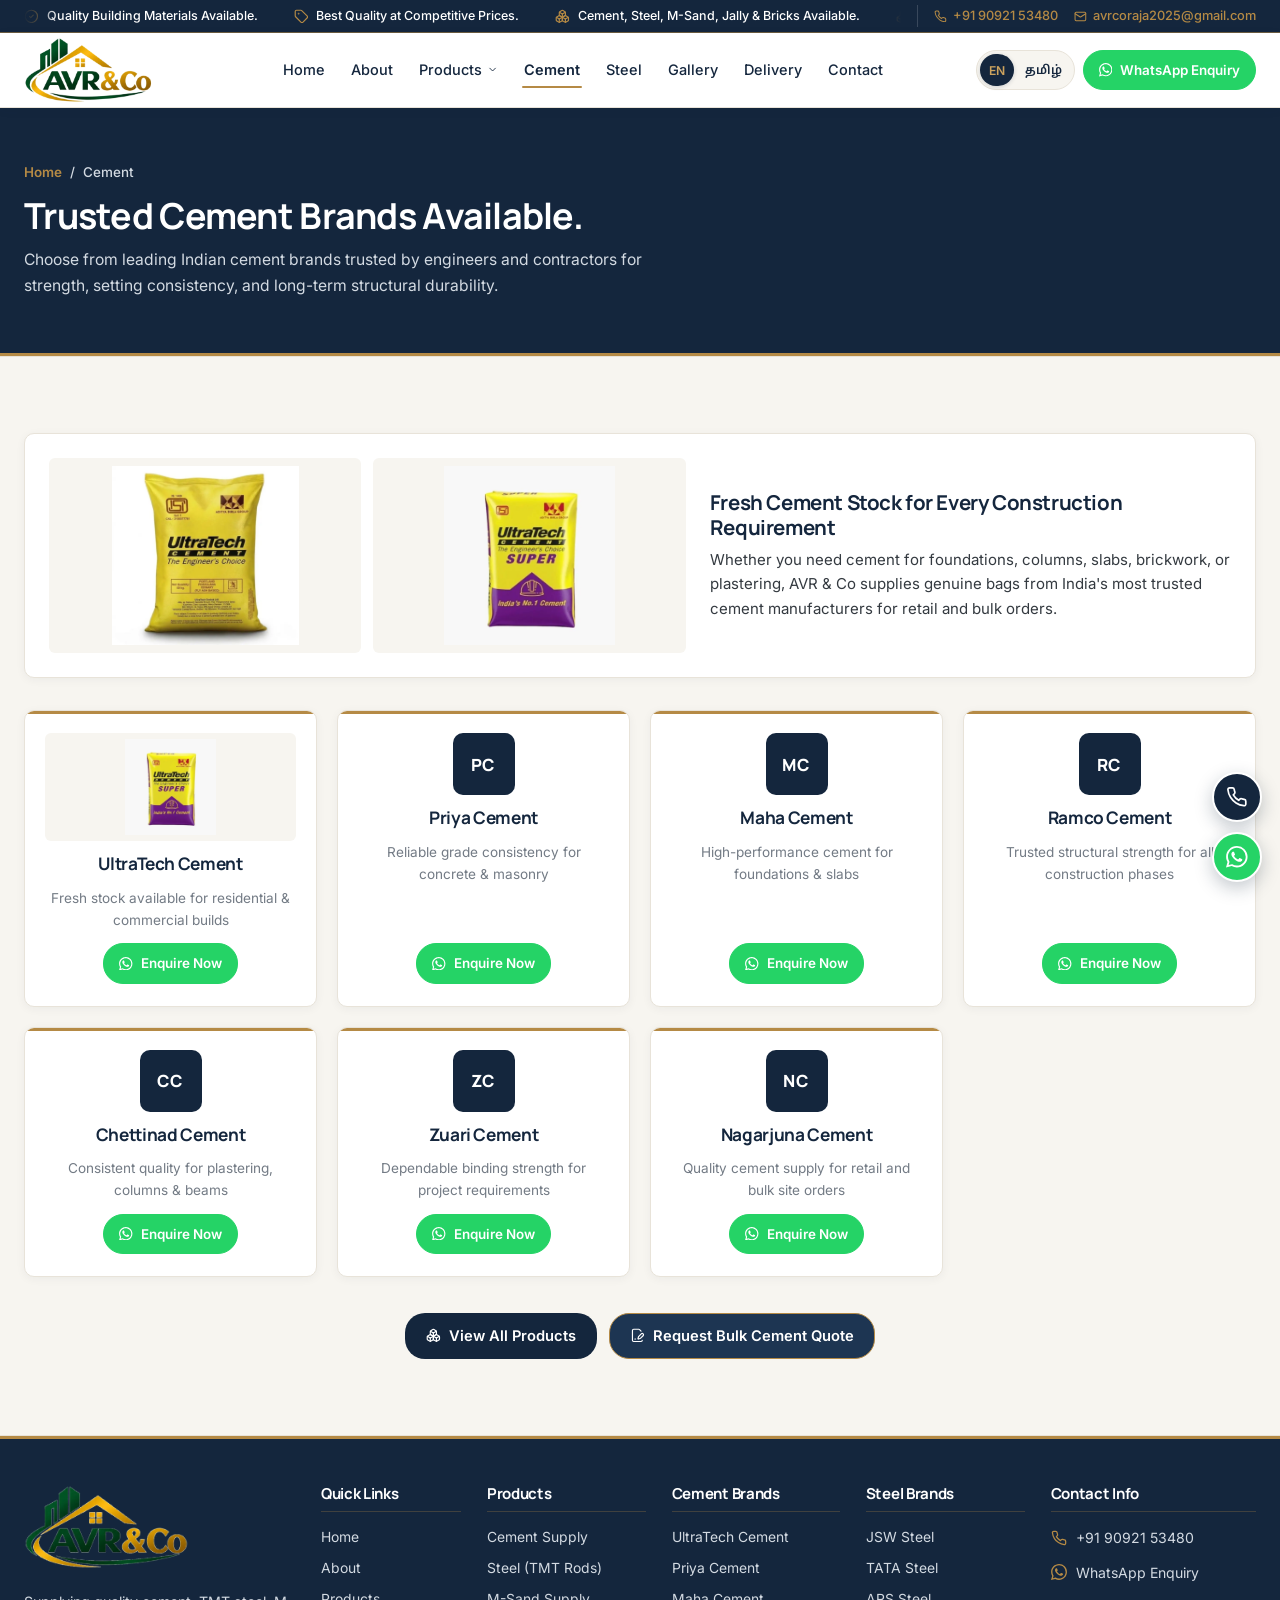
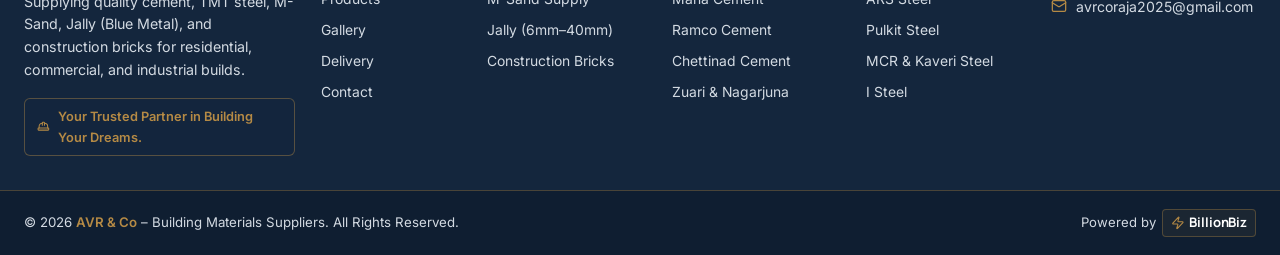
<file: cement.html>
<!DOCTYPE html>
<html lang="en">
<head>
  <meta charset="UTF-8" />
  <meta name="viewport" content="width=device-width, initial-scale=1.0, viewport-fit=cover" />
  <title>Cement Brands | AVR &amp; Co – UltraTech, Priya, Maha, Ramco, Chettinad, Zuari &amp; Nagarjuna</title>
  <meta name="description" content="Trusted cement brands available at AVR &amp; Co: UltraTech Cement, Priya Cement, Maha Cement, Ramco Cement, Chettinad Cement, Zuari Cement, and Nagarjuna Cement." />
  <meta name="theme-color" content="#14263D" />
  <link rel="icon" type="image/webp" href="assets/images/avr-favicon.webp" />

  <link rel="preconnect" href="https://fonts.googleapis.com" />
  <link rel="preconnect" href="https://fonts.gstatic.com" crossorigin />
  <link href="https://fonts.googleapis.com/css2?family=Inter:wght@400;500;600&family=Manrope:wght@600;700;800&family=Noto+Sans+Tamil:wght@400;500;600;700&display=swap" rel="stylesheet" />
  <link rel="stylesheet" href="assets/css/styles.css?v=20261125-2" />
</head>
<body>

  <!-- Page Transition Loader -->
  <div class="page-loader is-active" id="pageLoader" aria-hidden="false">
    <div class="page-loader-circle">
      <span class="page-loader-ring" aria-hidden="true"></span>
      <img src="assets/images/avr-logo.webp" width="800" height="409" alt="AVR &amp; Co" class="page-loader-logo" />
    </div>
  </div>
  <noscript><style>.page-loader{display:none!important;}</style></noscript>

  <!-- Announcement Bar -->
  <div class="announcement-bar" role="region" aria-label="Announcements">
    <div class="container announcement-inner">
      <div class="announcement-ticker">
        <div class="announcement-track">
          <span class="announcement-item"><i data-lucide="circle-check" aria-hidden="true"></i> <span data-i18n="ann.1">Quality Building Materials Available.</span></span>
          <span class="announcement-item"><i data-lucide="tag" aria-hidden="true"></i> <span data-i18n="ann.2">Best Quality at Competitive Prices.</span></span>
          <span class="announcement-item"><i data-lucide="boxes" aria-hidden="true"></i> <span data-i18n="ann.3">Cement, Steel, M-Sand, Jally &amp; Bricks Available.</span></span>
          <span class="announcement-item"><i data-lucide="boxes" aria-hidden="true"></i> <span data-i18n="ann.4">Contact Us for Bulk Orders.</span></span>
          <span class="announcement-item"><i data-lucide="truck" aria-hidden="true"></i> <span data-i18n="ann.5">Reliable and Timely Delivery to Your Site.</span></span>
          <span class="announcement-item" aria-hidden="true"><i data-lucide="circle-check" aria-hidden="true"></i> <span data-i18n="ann.1">Quality Building Materials Available.</span></span>
          <span class="announcement-item" aria-hidden="true"><i data-lucide="tag" aria-hidden="true"></i> <span data-i18n="ann.2">Best Quality at Competitive Prices.</span></span>
          <span class="announcement-item" aria-hidden="true"><i data-lucide="boxes" aria-hidden="true"></i> <span data-i18n="ann.3">Cement, Steel, M-Sand, Jally &amp; Bricks Available.</span></span>
          <span class="announcement-item" aria-hidden="true"><i data-lucide="boxes" aria-hidden="true"></i> <span data-i18n="ann.4">Contact Us for Bulk Orders.</span></span>
          <span class="announcement-item" aria-hidden="true"><i data-lucide="truck" aria-hidden="true"></i> <span data-i18n="ann.5">Reliable and Timely Delivery to Your Site.</span></span>
        </div>
      </div>

      <div class="announcement-quick-contact">
        <a href="tel:+919092153480" aria-label="Call AVR and Co"><i data-lucide="phone" aria-hidden="true"></i> +91 90921 53480</a>
        <a href="mailto:avrcoraja2025@gmail.com" aria-label="Email AVR and Co"><i data-lucide="mail" aria-hidden="true"></i> avrcoraja2025@gmail.com</a>
      </div>
    </div>
  </div>

  <!-- Sticky White Header & Mega-Menu Navigation -->
  <header class="site-header">
    <div class="container header-inner">
      <button type="button" class="menu-toggle" id="menuToggle" aria-label="Open navigation menu" aria-expanded="false" aria-controls="mobileDrawer">
        <i data-lucide="menu" aria-hidden="true"></i>
      </button>

      <a href="index.html" class="brand-logo" aria-label="AVR & Co Home">
        <img src="assets/images/avr-logo.webp" width="800" height="409" alt="AVR &amp; Co – Building Materials Suppliers" class="brand-logo-img" />
      </a>

      <nav class="main-nav" aria-label="Primary Navigation">
        <a href="index.html" class="nav-link" data-i18n="nav.home">Home</a>
        <a href="about.html" class="nav-link" data-i18n="nav.about">About</a>

        <div class="nav-dropdown" id="productsDropdown">
          <a href="products.html" class="nav-link nav-dropdown-trigger" aria-expanded="false" aria-haspopup="true">
            <span data-i18n="nav.products">Products</span>
            <i class="nav-caret" data-lucide="chevron-down" aria-hidden="true"></i>
          </a>
          <div class="mega-menu" id="productsMegaMenu" role="region" aria-label="Our Products Menu">
            <div class="mega-menu-header">
              <span class="mega-menu-heading" data-i18n="mega.heading">OUR PRODUCTS</span>
              <a href="products.html" class="mega-menu-all-link">
                <span data-i18n="btn.view_all_products">View All Products</span>
                <i data-lucide="arrow-right" aria-hidden="true"></i>
              </a>
            </div>
            <div class="mega-menu-grid">
              <div class="mega-col">
                <a href="cement.html" class="mega-cat-title">
                  <span class="mega-cat-icon"><i data-lucide="boxes" aria-hidden="true"></i></span>
                  <span data-i18n="prod.cement_t">Cement</span>
                </a>
                <ul class="mega-sublist">
                  <li><a href="cement.html">UltraTech Cement</a></li>
                  <li><a href="cement.html">Priya Cement</a></li>
                  <li><a href="cement.html">Maha Cement</a></li>
                  <li><a href="cement.html">Ramco Cement</a></li>
                  <li><a href="cement.html">Chettinad Cement</a></li>
                  <li><a href="cement.html">Zuari Cement</a></li>
                  <li><a href="cement.html">Nagarjuna Cement</a></li>
                </ul>
              </div>
              <div class="mega-col">
                <a href="steel.html" class="mega-cat-title">
                  <span class="mega-cat-icon"><i data-lucide="layers" aria-hidden="true"></i></span>
                  <span data-i18n="prod.steel_t">Steel</span>
                </a>
                <ul class="mega-sublist">
                  <li><a href="steel.html">JSW Steel</a></li>
                  <li><a href="steel.html">ARS Steel</a></li>
                  <li><a href="steel.html">Pulkit Steel</a></li>
                  <li><a href="steel.html">MCR Steel</a></li>
                  <li><a href="steel.html">Kaveri Steel</a></li>
                  <li><a href="steel.html">I Steel</a></li>
                  <li><a href="steel.html">TATA Steel</a></li>
                </ul>
              </div>
              <div class="mega-col mega-col--stack">
                <div class="mega-group">
                  <a href="msand.html" class="mega-cat-title" style="margin-bottom: 0;">
                    <span class="mega-cat-icon"><i data-lucide="mountain" aria-hidden="true"></i></span>
                    <span data-i18n="prod.msand_t">M-Sand</span>
                  </a>
                </div>
                <div class="mega-group">
                  <a href="jally.html" class="mega-cat-title">
                    <span class="mega-cat-icon"><i data-lucide="hexagon" aria-hidden="true"></i></span>
                    <span data-i18n="mega.jally_title">Jally / Blue Metal</span>
                  </a>
                  <ul class="mega-sublist mega-sublist--chips">
                    <li><a href="jally.html" data-i18n="prod.j6">6mm Jally</a></li>
                    <li><a href="jally.html" data-i18n="prod.j12">12mm Jally</a></li>
                    <li><a href="jally.html" data-i18n="prod.j20">20mm Jally</a></li>
                    <li><a href="jally.html" data-i18n="prod.j40">40mm Jally</a></li>
                  </ul>
                </div>
                <div class="mega-group">
                  <a href="bricks.html" class="mega-cat-title" style="margin-bottom: 0;">
                    <span class="mega-cat-icon"><i data-lucide="grid-2x2" aria-hidden="true"></i></span>
                    <span data-i18n="prod.bricks_t">Bricks</span>
                  </a>
                </div>
              </div>
            </div>
          </div>
        </div>

        <a href="cement.html" class="nav-link active" aria-current="page" data-i18n="nav.cement">Cement</a>
        <a href="steel.html" class="nav-link" data-i18n="nav.steel">Steel</a>
        <a href="gallery.html" class="nav-link" data-i18n="nav.gallery">Gallery</a>
        <a href="delivery.html" class="nav-link" data-i18n="nav.delivery">Delivery</a>
        <a href="contact.html" class="nav-link" data-i18n="nav.contact">Contact</a>
      </nav>

      <div class="header-actions">
        <div class="lang-switch lang-switch--header" role="group" aria-label="Language switcher">
          <button type="button" class="lang-btn active" data-lang="en" aria-pressed="true">EN</button>
          <button type="button" class="lang-btn" data-lang="ta" aria-pressed="false">தமிழ்</button>
        </div>
        <a
          href="https://wa.me/919092153480?text=Hello%20AVR%20%26%20Co%2C%20I%20would%20like%20to%20enquire%20about%20your%20building%20materials.%20Please%20share%20product%20availability%20and%20details."
          target="_blank"
          rel="noopener noreferrer"
          class="btn btn--whatsapp btn--sm header-wa-btn"
        >
          <svg class="wa-icon" viewBox="0 0 24 24" fill="currentColor" aria-hidden="true"><path d="M20.52 3.48A11.86 11.86 0 0 0 12.06 0C5.49 0 .14 5.35.14 11.92c0 2.1.55 4.15 1.59 5.96L0 24l6.28-1.65a11.88 11.88 0 0 0 5.77 1.47h.01c6.57 0 11.92-5.35 11.92-11.92 0-3.18-1.24-6.17-3.46-8.42ZM12.06 21.8h-.01a9.86 9.86 0 0 1-5.03-1.38l-.36-.21-3.73.98 1-3.63-.24-.37a9.85 9.85 0 0 1-1.51-5.27c0-5.44 4.43-9.87 9.88-9.87 2.64 0 5.12 1.03 6.98 2.9a9.81 9.81 0 0 1 2.89 6.98c0 5.44-4.43 9.87-9.87 9.87Zm5.41-7.4c-.3-.15-1.76-.87-2.03-.97-.27-.1-.47-.15-.67.15-.2.3-.77.97-.94 1.17-.17.2-.35.22-.65.07-.3-.15-1.26-.46-2.4-1.48-.89-.79-1.49-1.77-1.66-2.07-.17-.3-.02-.46.13-.61.14-.14.3-.35.45-.52.15-.17.2-.3.3-.5.1-.2.05-.37-.02-.52-.08-.15-.67-1.61-.92-2.21-.24-.58-.49-.5-.67-.51h-.57c-.2 0-.52.07-.79.37-.27.3-1.04 1.02-1.04 2.48s1.07 2.88 1.22 3.08c.15.2 2.1 3.21 5.09 4.5.71.31 1.27.49 1.7.63.71.23 1.36.2 1.87.12.57-.08 1.76-.72 2.01-1.41.25-.7.25-1.29.17-1.41-.07-.13-.27-.2-.57-.35Z"/></svg> <span class="header-wa-label" data-i18n="btn.wa_enquiry">WhatsApp Enquiry</span>
        </a>
      </div>
    </div>
  </header>

  <!-- Mobile Navigation Drawer -->
  <div class="mobile-drawer" id="mobileDrawer" aria-hidden="true">
    <div class="mobile-drawer-backdrop" id="drawerBackdrop"></div>
    <div class="mobile-drawer-panel" role="dialog" aria-modal="true" aria-label="Mobile Navigation">
      <div class="mobile-drawer-head">
        <img src="assets/images/avr-logo.webp" width="800" height="409" alt="AVR &amp; Co" class="drawer-logo-img" />
        <button type="button" class="drawer-close" id="drawerClose" aria-label="Close navigation menu">
          <i data-lucide="x" aria-hidden="true"></i>
        </button>
      </div>
      <div class="mobile-drawer-lang">
        <span class="mobile-drawer-lang-label" data-i18n="lang.label">Language</span>
        <div class="lang-switch lang-switch--mobile" role="group" aria-label="Mobile language switcher">
          <button type="button" class="lang-btn active" data-lang="en" aria-pressed="true">EN</button>
          <button type="button" class="lang-btn" data-lang="ta" aria-pressed="false">தமிழ்</button>
        </div>
      </div>
      <div class="mobile-nav-list">
        <a href="index.html" class="mobile-nav-link"><span data-i18n="nav.home">Home</span> <i data-lucide="chevron-right" aria-hidden="true"></i></a>
        <a href="about.html" class="mobile-nav-link"><span data-i18n="nav.about_us">About Us</span> <i data-lucide="chevron-right" aria-hidden="true"></i></a>

        <div class="mobile-acc-row">
          <a href="products.html" class="mobile-nav-link"><span data-i18n="nav.products">Products</span></a>
          <button type="button" class="mobile-acc-toggle" aria-expanded="false" aria-controls="mobileProductsPanel" aria-label="Expand products menu">
            <i data-lucide="chevron-down" aria-hidden="true"></i>
          </button>
        </div>
        <div class="mobile-acc-panel" id="mobileProductsPanel" hidden>
          <div>
            <a href="cement.html" class="mobile-acc-group-title"><i data-lucide="boxes" aria-hidden="true"></i> <span data-i18n="prod.cement_t">Cement</span></a>
            <div class="mobile-acc-sublinks">
              <a href="cement.html">UltraTech Cement</a>
              <a href="cement.html">Priya Cement</a>
              <a href="cement.html">Maha Cement</a>
              <a href="cement.html">Ramco Cement</a>
              <a href="cement.html">Chettinad Cement</a>
              <a href="cement.html">Zuari Cement</a>
              <a href="cement.html">Nagarjuna Cement</a>
            </div>
          </div>
          <div>
            <a href="steel.html" class="mobile-acc-group-title"><i data-lucide="layers" aria-hidden="true"></i> <span data-i18n="prod.steel_t">Steel</span></a>
            <div class="mobile-acc-sublinks">
              <a href="steel.html">JSW Steel</a>
              <a href="steel.html">ARS Steel</a>
              <a href="steel.html">Pulkit Steel</a>
              <a href="steel.html">MCR Steel</a>
              <a href="steel.html">Kaveri Steel</a>
              <a href="steel.html">I Steel</a>
              <a href="steel.html">TATA Steel</a>
            </div>
          </div>
          <div>
            <a href="msand.html" class="mobile-acc-group-title"><i data-lucide="mountain" aria-hidden="true"></i> <span data-i18n="prod.msand_t">M-Sand</span></a>
          </div>
          <div>
            <a href="jally.html" class="mobile-acc-group-title"><i data-lucide="hexagon" aria-hidden="true"></i> <span data-i18n="mega.jally_title">Jally / Blue Metal</span></a>
            <div class="mobile-acc-sublinks">
              <a href="jally.html" data-i18n="prod.j6">6mm Jally</a>
              <a href="jally.html" data-i18n="prod.j12">12mm Jally</a>
              <a href="jally.html" data-i18n="prod.j20">20mm Jally</a>
              <a href="jally.html" data-i18n="prod.j40">40mm Jally</a>
            </div>
          </div>
          <div>
            <a href="bricks.html" class="mobile-acc-group-title"><i data-lucide="grid-2x2" aria-hidden="true"></i> <span data-i18n="prod.bricks_t">Bricks</span></a>
          </div>
        </div>

        <a href="cement.html" class="mobile-nav-link active" aria-current="page"><span data-i18n="nav.cement">Cement</span> <i data-lucide="chevron-right" aria-hidden="true"></i></a>
        <a href="steel.html" class="mobile-nav-link"><span data-i18n="nav.steel">Steel</span> <i data-lucide="chevron-right" aria-hidden="true"></i></a>
        <a href="gallery.html" class="mobile-nav-link"><span data-i18n="nav.gallery">Gallery</span> <i data-lucide="chevron-right" aria-hidden="true"></i></a>
        <a href="delivery.html" class="mobile-nav-link"><span data-i18n="nav.delivery">Delivery</span> <i data-lucide="chevron-right" aria-hidden="true"></i></a>
        <a href="contact.html" class="mobile-nav-link"><span data-i18n="nav.contact_us">Contact Us</span> <i data-lucide="chevron-right" aria-hidden="true"></i></a>
      </div>
      <div class="mobile-drawer-footer">
        <a href="tel:+919092153480" class="btn btn--navy"><i data-lucide="phone" aria-hidden="true"></i> <span data-i18n="btn.call_phone">Call +91 90921 53480</span></a>
        <a href="https://wa.me/919092153480?text=Hello%20AVR%20%26%20Co%2C%20I%20would%20like%20to%20enquire%20about%20your%20building%20materials.%20Please%20share%20product%20availability%20and%20details." target="_blank" rel="noopener noreferrer" class="btn btn--whatsapp"><svg class="wa-icon" viewBox="0 0 24 24" fill="currentColor" aria-hidden="true"><path d="M20.52 3.48A11.86 11.86 0 0 0 12.06 0C5.49 0 .14 5.35.14 11.92c0 2.1.55 4.15 1.59 5.96L0 24l6.28-1.65a11.88 11.88 0 0 0 5.77 1.47h.01c6.57 0 11.92-5.35 11.92-11.92 0-3.18-1.24-6.17-3.46-8.42ZM12.06 21.8h-.01a9.86 9.86 0 0 1-5.03-1.38l-.36-.21-3.73.98 1-3.63-.24-.37a9.85 9.85 0 0 1-1.51-5.27c0-5.44 4.43-9.87 9.88-9.87 2.64 0 5.12 1.03 6.98 2.9a9.81 9.81 0 0 1 2.89 6.98c0 5.44-4.43 9.87-9.87 9.87Zm5.41-7.4c-.3-.15-1.76-.87-2.03-.97-.27-.1-.47-.15-.67.15-.2.3-.77.97-.94 1.17-.17.2-.35.22-.65.07-.3-.15-1.26-.46-2.4-1.48-.89-.79-1.49-1.77-1.66-2.07-.17-.3-.02-.46.13-.61.14-.14.3-.35.45-.52.15-.17.2-.3.3-.5.1-.2.05-.37-.02-.52-.08-.15-.67-1.61-.92-2.21-.24-.58-.49-.5-.67-.51h-.57c-.2 0-.52.07-.79.37-.27.3-1.04 1.02-1.04 2.48s1.07 2.88 1.22 3.08c.15.2 2.1 3.21 5.09 4.5.71.31 1.27.49 1.7.63.71.23 1.36.2 1.87.12.57-.08 1.76-.72 2.01-1.41.25-.7.25-1.29.17-1.41-.07-.13-.27-.2-.57-.35Z"/></svg> <span data-i18n="btn.wa_enquiry">WhatsApp Enquiry</span></a>
      </div>
    </div>
  </div>

  <main>
    <!-- Page Banner -->
    <section class="page-banner">
      <div class="container page-banner-inner">
        <nav class="breadcrumb" aria-label="Breadcrumb">
          <a href="index.html" data-i18n="nav.home">Home</a>
          <span aria-hidden="true">/</span>
          <span data-i18n="nav.cement">Cement Brands</span>
        </nav>
        <h1 class="page-banner-title" data-i18n="cem.title">Trusted Cement Brands Available.</h1>
        <p class="page-banner-subtitle">
          <span data-i18n="cem.sub">Choose from leading Indian cement brands trusted by engineers and contractors for strength, setting consistency, and long-term structural durability.</span>
        </p>
      </div>
    </section>

    <!-- Cement Showcase & Brand Cards -->
    <section class="section section--light">
      <div class="container">
        <div class="steel-showcase-banner">
          <div class="steel-showcase-images steel-showcase-images--contain">
            <img src="assets/images/uploaded-cement-bag.webp" width="800" height="768" alt="UltraTech Cement 50 kg bag" loading="lazy" />
            <img src="assets/images/uploaded-ultratech-super.webp" width="800" height="841" alt="UltraTech Cement Super bag" loading="lazy" />
          </div>
          <div class="steel-showcase-copy">
            <h3 data-i18n="cem.show_t">Fresh Cement Stock for Every Construction Requirement</h3>
            <p>
              <span data-i18n="cem.show_d">Whether you need cement for foundations, columns, slabs, brickwork, or plastering, AVR &amp; Co supplies genuine bags from India's most trusted cement manufacturers for retail and bulk orders.</span>
            </p>
          </div>
        </div>

        <div class="brands-grid">
          <article class="brand-card">
            <img src="assets/images/uploaded-ultratech-super.webp" width="800" height="841" alt="UltraTech Cement Super bag" class="brand-photo-thumb" loading="lazy" />
            <h3 class="brand-card-title">UltraTech Cement</h3>
            <p class="brand-card-meta" data-i18n="cem.m1">Fresh stock available for residential &amp; commercial builds</p>
            <a href="https://wa.me/919092153480?text=Hello%20AVR%20%26%20Co%2C%20I%20would%20like%20to%20enquire%20about%20UltraTech%20Cement%20availability%20and%20quotation." target="_blank" rel="noopener noreferrer" class="btn btn--whatsapp btn--sm">
              <svg class="wa-icon" viewBox="0 0 24 24" fill="currentColor" aria-hidden="true"><path d="M20.52 3.48A11.86 11.86 0 0 0 12.06 0C5.49 0 .14 5.35.14 11.92c0 2.1.55 4.15 1.59 5.96L0 24l6.28-1.65a11.88 11.88 0 0 0 5.77 1.47h.01c6.57 0 11.92-5.35 11.92-11.92 0-3.18-1.24-6.17-3.46-8.42ZM12.06 21.8h-.01a9.86 9.86 0 0 1-5.03-1.38l-.36-.21-3.73.98 1-3.63-.24-.37a9.85 9.85 0 0 1-1.51-5.27c0-5.44 4.43-9.87 9.88-9.87 2.64 0 5.12 1.03 6.98 2.9a9.81 9.81 0 0 1 2.89 6.98c0 5.44-4.43 9.87-9.87 9.87Zm5.41-7.4c-.3-.15-1.76-.87-2.03-.97-.27-.1-.47-.15-.67.15-.2.3-.77.97-.94 1.17-.17.2-.35.22-.65.07-.3-.15-1.26-.46-2.4-1.48-.89-.79-1.49-1.77-1.66-2.07-.17-.3-.02-.46.13-.61.14-.14.3-.35.45-.52.15-.17.2-.3.3-.5.1-.2.05-.37-.02-.52-.08-.15-.67-1.61-.92-2.21-.24-.58-.49-.5-.67-.51h-.57c-.2 0-.52.07-.79.37-.27.3-1.04 1.02-1.04 2.48s1.07 2.88 1.22 3.08c.15.2 2.1 3.21 5.09 4.5.71.31 1.27.49 1.7.63.71.23 1.36.2 1.87.12.57-.08 1.76-.72 2.01-1.41.25-.7.25-1.29.17-1.41-.07-.13-.27-.2-.57-.35Z"/></svg> <span data-i18n="btn.enquire_now">Enquire Now</span>
            </a>
          </article>

          <article class="brand-card">
            <div class="brand-emblem">PC</div>
            <h3 class="brand-card-title">Priya Cement</h3>
            <p class="brand-card-meta" data-i18n="cem.m2">Reliable grade consistency for concrete &amp; masonry</p>
            <a href="https://wa.me/919092153480?text=Hello%20AVR%20%26%20Co%2C%20I%20would%20like%20to%20enquire%20about%20Priya%20Cement%20availability%20and%20quotation." target="_blank" rel="noopener noreferrer" class="btn btn--whatsapp btn--sm">
              <svg class="wa-icon" viewBox="0 0 24 24" fill="currentColor" aria-hidden="true"><path d="M20.52 3.48A11.86 11.86 0 0 0 12.06 0C5.49 0 .14 5.35.14 11.92c0 2.1.55 4.15 1.59 5.96L0 24l6.28-1.65a11.88 11.88 0 0 0 5.77 1.47h.01c6.57 0 11.92-5.35 11.92-11.92 0-3.18-1.24-6.17-3.46-8.42ZM12.06 21.8h-.01a9.86 9.86 0 0 1-5.03-1.38l-.36-.21-3.73.98 1-3.63-.24-.37a9.85 9.85 0 0 1-1.51-5.27c0-5.44 4.43-9.87 9.88-9.87 2.64 0 5.12 1.03 6.98 2.9a9.81 9.81 0 0 1 2.89 6.98c0 5.44-4.43 9.87-9.87 9.87Zm5.41-7.4c-.3-.15-1.76-.87-2.03-.97-.27-.1-.47-.15-.67.15-.2.3-.77.97-.94 1.17-.17.2-.35.22-.65.07-.3-.15-1.26-.46-2.4-1.48-.89-.79-1.49-1.77-1.66-2.07-.17-.3-.02-.46.13-.61.14-.14.3-.35.45-.52.15-.17.2-.3.3-.5.1-.2.05-.37-.02-.52-.08-.15-.67-1.61-.92-2.21-.24-.58-.49-.5-.67-.51h-.57c-.2 0-.52.07-.79.37-.27.3-1.04 1.02-1.04 2.48s1.07 2.88 1.22 3.08c.15.2 2.1 3.21 5.09 4.5.71.31 1.27.49 1.7.63.71.23 1.36.2 1.87.12.57-.08 1.76-.72 2.01-1.41.25-.7.25-1.29.17-1.41-.07-.13-.27-.2-.57-.35Z"/></svg> <span data-i18n="btn.enquire_now">Enquire Now</span>
            </a>
          </article>

          <article class="brand-card">
            <div class="brand-emblem">MC</div>
            <h3 class="brand-card-title">Maha Cement</h3>
            <p class="brand-card-meta" data-i18n="cem.m3">High-performance cement for foundations &amp; slabs</p>
            <a href="https://wa.me/919092153480?text=Hello%20AVR%20%26%20Co%2C%20I%20would%20like%20to%20enquire%20about%20Maha%20Cement%20availability%20and%20quotation." target="_blank" rel="noopener noreferrer" class="btn btn--whatsapp btn--sm">
              <svg class="wa-icon" viewBox="0 0 24 24" fill="currentColor" aria-hidden="true"><path d="M20.52 3.48A11.86 11.86 0 0 0 12.06 0C5.49 0 .14 5.35.14 11.92c0 2.1.55 4.15 1.59 5.96L0 24l6.28-1.65a11.88 11.88 0 0 0 5.77 1.47h.01c6.57 0 11.92-5.35 11.92-11.92 0-3.18-1.24-6.17-3.46-8.42ZM12.06 21.8h-.01a9.86 9.86 0 0 1-5.03-1.38l-.36-.21-3.73.98 1-3.63-.24-.37a9.85 9.85 0 0 1-1.51-5.27c0-5.44 4.43-9.87 9.88-9.87 2.64 0 5.12 1.03 6.98 2.9a9.81 9.81 0 0 1 2.89 6.98c0 5.44-4.43 9.87-9.87 9.87Zm5.41-7.4c-.3-.15-1.76-.87-2.03-.97-.27-.1-.47-.15-.67.15-.2.3-.77.97-.94 1.17-.17.2-.35.22-.65.07-.3-.15-1.26-.46-2.4-1.48-.89-.79-1.49-1.77-1.66-2.07-.17-.3-.02-.46.13-.61.14-.14.3-.35.45-.52.15-.17.2-.3.3-.5.1-.2.05-.37-.02-.52-.08-.15-.67-1.61-.92-2.21-.24-.58-.49-.5-.67-.51h-.57c-.2 0-.52.07-.79.37-.27.3-1.04 1.02-1.04 2.48s1.07 2.88 1.22 3.08c.15.2 2.1 3.21 5.09 4.5.71.31 1.27.49 1.7.63.71.23 1.36.2 1.87.12.57-.08 1.76-.72 2.01-1.41.25-.7.25-1.29.17-1.41-.07-.13-.27-.2-.57-.35Z"/></svg> <span data-i18n="btn.enquire_now">Enquire Now</span>
            </a>
          </article>

          <article class="brand-card">
            <div class="brand-emblem">RC</div>
            <h3 class="brand-card-title">Ramco Cement</h3>
            <p class="brand-card-meta" data-i18n="cem.m4">Trusted structural strength for all construction phases</p>
            <a href="https://wa.me/919092153480?text=Hello%20AVR%20%26%20Co%2C%20I%20would%20like%20to%20enquire%20about%20Ramco%20Cement%20availability%20and%20quotation." target="_blank" rel="noopener noreferrer" class="btn btn--whatsapp btn--sm">
              <svg class="wa-icon" viewBox="0 0 24 24" fill="currentColor" aria-hidden="true"><path d="M20.52 3.48A11.86 11.86 0 0 0 12.06 0C5.49 0 .14 5.35.14 11.92c0 2.1.55 4.15 1.59 5.96L0 24l6.28-1.65a11.88 11.88 0 0 0 5.77 1.47h.01c6.57 0 11.92-5.35 11.92-11.92 0-3.18-1.24-6.17-3.46-8.42ZM12.06 21.8h-.01a9.86 9.86 0 0 1-5.03-1.38l-.36-.21-3.73.98 1-3.63-.24-.37a9.85 9.85 0 0 1-1.51-5.27c0-5.44 4.43-9.87 9.88-9.87 2.64 0 5.12 1.03 6.98 2.9a9.81 9.81 0 0 1 2.89 6.98c0 5.44-4.43 9.87-9.87 9.87Zm5.41-7.4c-.3-.15-1.76-.87-2.03-.97-.27-.1-.47-.15-.67.15-.2.3-.77.97-.94 1.17-.17.2-.35.22-.65.07-.3-.15-1.26-.46-2.4-1.48-.89-.79-1.49-1.77-1.66-2.07-.17-.3-.02-.46.13-.61.14-.14.3-.35.45-.52.15-.17.2-.3.3-.5.1-.2.05-.37-.02-.52-.08-.15-.67-1.61-.92-2.21-.24-.58-.49-.5-.67-.51h-.57c-.2 0-.52.07-.79.37-.27.3-1.04 1.02-1.04 2.48s1.07 2.88 1.22 3.08c.15.2 2.1 3.21 5.09 4.5.71.31 1.27.49 1.7.63.71.23 1.36.2 1.87.12.57-.08 1.76-.72 2.01-1.41.25-.7.25-1.29.17-1.41-.07-.13-.27-.2-.57-.35Z"/></svg> <span data-i18n="btn.enquire_now">Enquire Now</span>
            </a>
          </article>

          <article class="brand-card">
            <div class="brand-emblem">CC</div>
            <h3 class="brand-card-title">Chettinad Cement</h3>
            <p class="brand-card-meta" data-i18n="cem.m5">Consistent quality for plastering, columns &amp; beams</p>
            <a href="https://wa.me/919092153480?text=Hello%20AVR%20%26%20Co%2C%20I%20would%20like%20to%20enquire%20about%20Chettinad%20Cement%20availability%20and%20quotation." target="_blank" rel="noopener noreferrer" class="btn btn--whatsapp btn--sm">
              <svg class="wa-icon" viewBox="0 0 24 24" fill="currentColor" aria-hidden="true"><path d="M20.52 3.48A11.86 11.86 0 0 0 12.06 0C5.49 0 .14 5.35.14 11.92c0 2.1.55 4.15 1.59 5.96L0 24l6.28-1.65a11.88 11.88 0 0 0 5.77 1.47h.01c6.57 0 11.92-5.35 11.92-11.92 0-3.18-1.24-6.17-3.46-8.42ZM12.06 21.8h-.01a9.86 9.86 0 0 1-5.03-1.38l-.36-.21-3.73.98 1-3.63-.24-.37a9.85 9.85 0 0 1-1.51-5.27c0-5.44 4.43-9.87 9.88-9.87 2.64 0 5.12 1.03 6.98 2.9a9.81 9.81 0 0 1 2.89 6.98c0 5.44-4.43 9.87-9.87 9.87Zm5.41-7.4c-.3-.15-1.76-.87-2.03-.97-.27-.1-.47-.15-.67.15-.2.3-.77.97-.94 1.17-.17.2-.35.22-.65.07-.3-.15-1.26-.46-2.4-1.48-.89-.79-1.49-1.77-1.66-2.07-.17-.3-.02-.46.13-.61.14-.14.3-.35.45-.52.15-.17.2-.3.3-.5.1-.2.05-.37-.02-.52-.08-.15-.67-1.61-.92-2.21-.24-.58-.49-.5-.67-.51h-.57c-.2 0-.52.07-.79.37-.27.3-1.04 1.02-1.04 2.48s1.07 2.88 1.22 3.08c.15.2 2.1 3.21 5.09 4.5.71.31 1.27.49 1.7.63.71.23 1.36.2 1.87.12.57-.08 1.76-.72 2.01-1.41.25-.7.25-1.29.17-1.41-.07-.13-.27-.2-.57-.35Z"/></svg> <span data-i18n="btn.enquire_now">Enquire Now</span>
            </a>
          </article>

          <article class="brand-card">
            <div class="brand-emblem">ZC</div>
            <h3 class="brand-card-title">Zuari Cement</h3>
            <p class="brand-card-meta" data-i18n="cem.m6">Dependable binding strength for project requirements</p>
            <a href="https://wa.me/919092153480?text=Hello%20AVR%20%26%20Co%2C%20I%20would%20like%20to%20enquire%20about%20Zuari%20Cement%20availability%20and%20quotation." target="_blank" rel="noopener noreferrer" class="btn btn--whatsapp btn--sm">
              <svg class="wa-icon" viewBox="0 0 24 24" fill="currentColor" aria-hidden="true"><path d="M20.52 3.48A11.86 11.86 0 0 0 12.06 0C5.49 0 .14 5.35.14 11.92c0 2.1.55 4.15 1.59 5.96L0 24l6.28-1.65a11.88 11.88 0 0 0 5.77 1.47h.01c6.57 0 11.92-5.35 11.92-11.92 0-3.18-1.24-6.17-3.46-8.42ZM12.06 21.8h-.01a9.86 9.86 0 0 1-5.03-1.38l-.36-.21-3.73.98 1-3.63-.24-.37a9.85 9.85 0 0 1-1.51-5.27c0-5.44 4.43-9.87 9.88-9.87 2.64 0 5.12 1.03 6.98 2.9a9.81 9.81 0 0 1 2.89 6.98c0 5.44-4.43 9.87-9.87 9.87Zm5.41-7.4c-.3-.15-1.76-.87-2.03-.97-.27-.1-.47-.15-.67.15-.2.3-.77.97-.94 1.17-.17.2-.35.22-.65.07-.3-.15-1.26-.46-2.4-1.48-.89-.79-1.49-1.77-1.66-2.07-.17-.3-.02-.46.13-.61.14-.14.3-.35.45-.52.15-.17.2-.3.3-.5.1-.2.05-.37-.02-.52-.08-.15-.67-1.61-.92-2.21-.24-.58-.49-.5-.67-.51h-.57c-.2 0-.52.07-.79.37-.27.3-1.04 1.02-1.04 2.48s1.07 2.88 1.22 3.08c.15.2 2.1 3.21 5.09 4.5.71.31 1.27.49 1.7.63.71.23 1.36.2 1.87.12.57-.08 1.76-.72 2.01-1.41.25-.7.25-1.29.17-1.41-.07-.13-.27-.2-.57-.35Z"/></svg> <span data-i18n="btn.enquire_now">Enquire Now</span>
            </a>
          </article>

          <article class="brand-card">
            <div class="brand-emblem">NC</div>
            <h3 class="brand-card-title">Nagarjuna Cement</h3>
            <p class="brand-card-meta" data-i18n="cem.m7">Quality cement supply for retail and bulk site orders</p>
            <a href="https://wa.me/919092153480?text=Hello%20AVR%20%26%20Co%2C%20I%20would%20like%20to%20enquire%20about%20Nagarjuna%20Cement%20availability%20and%20quotation." target="_blank" rel="noopener noreferrer" class="btn btn--whatsapp btn--sm">
              <svg class="wa-icon" viewBox="0 0 24 24" fill="currentColor" aria-hidden="true"><path d="M20.52 3.48A11.86 11.86 0 0 0 12.06 0C5.49 0 .14 5.35.14 11.92c0 2.1.55 4.15 1.59 5.96L0 24l6.28-1.65a11.88 11.88 0 0 0 5.77 1.47h.01c6.57 0 11.92-5.35 11.92-11.92 0-3.18-1.24-6.17-3.46-8.42ZM12.06 21.8h-.01a9.86 9.86 0 0 1-5.03-1.38l-.36-.21-3.73.98 1-3.63-.24-.37a9.85 9.85 0 0 1-1.51-5.27c0-5.44 4.43-9.87 9.88-9.87 2.64 0 5.12 1.03 6.98 2.9a9.81 9.81 0 0 1 2.89 6.98c0 5.44-4.43 9.87-9.87 9.87Zm5.41-7.4c-.3-.15-1.76-.87-2.03-.97-.27-.1-.47-.15-.67.15-.2.3-.77.97-.94 1.17-.17.2-.35.22-.65.07-.3-.15-1.26-.46-2.4-1.48-.89-.79-1.49-1.77-1.66-2.07-.17-.3-.02-.46.13-.61.14-.14.3-.35.45-.52.15-.17.2-.3.3-.5.1-.2.05-.37-.02-.52-.08-.15-.67-1.61-.92-2.21-.24-.58-.49-.5-.67-.51h-.57c-.2 0-.52.07-.79.37-.27.3-1.04 1.02-1.04 2.48s1.07 2.88 1.22 3.08c.15.2 2.1 3.21 5.09 4.5.71.31 1.27.49 1.7.63.71.23 1.36.2 1.87.12.57-.08 1.76-.72 2.01-1.41.25-.7.25-1.29.17-1.41-.07-.13-.27-.2-.57-.35Z"/></svg> <span data-i18n="btn.enquire_now">Enquire Now</span>
            </a>
          </article>
        </div>

        <div class="cta-center">
          <a href="products.html" class="btn btn--navy"><i data-lucide="boxes" aria-hidden="true"></i> <span data-i18n="btn.view_all_products">View All Products</span></a>
          <a href="contact.html" class="btn btn--red"><i data-lucide="file-pen-line" aria-hidden="true"></i> <span data-i18n="btn.request_cement_quote">Request Bulk Cement Quote</span></a>
        </div>
      </div>
    </section>
  </main>

  <!-- Footer -->
  <footer class="site-footer">
    <div class="footer-main">
      <div class="container">
        <div class="footer-grid">
          <div>
            <a href="index.html" class="brand-logo footer-logo-box" aria-label="AVR & Co Home">
              <img src="assets/images/avr-logo.webp" width="800" height="409" alt="AVR &amp; Co – Building Materials Suppliers" class="footer-logo-img" />
            </a>
            <p class="footer-brand-desc" data-i18n="footer.desc">
              Supplying quality cement, TMT steel, M-Sand, Jally (Blue Metal), and construction bricks for residential, commercial, and industrial builds.
            </p>
            <div class="footer-tagline-badge">
              <i data-lucide="hard-hat" aria-hidden="true"></i>
              <span data-i18n="footer.tagline">Your Trusted Partner in Building Your Dreams.</span>
            </div>
          </div>

          <div>
            <h3 class="footer-heading" data-i18n="footer.h_quick">Quick Links</h3>
            <ul class="footer-links">
              <li><a href="index.html" data-i18n="nav.home">Home</a></li>
              <li><a href="about.html" data-i18n="nav.about">About</a></li>
              <li><a href="products.html" data-i18n="nav.products">Products</a></li>
              <li><a href="gallery.html" data-i18n="nav.gallery">Gallery</a></li>
              <li><a href="delivery.html" data-i18n="nav.delivery">Delivery</a></li>
              <li><a href="contact.html" data-i18n="nav.contact">Contact</a></li>
            </ul>
          </div>

          <div>
            <h3 class="footer-heading" data-i18n="footer.h_products">Products</h3>
            <ul class="footer-links">
              <li><a href="cement.html" data-i18n="footer.p_cement">Cement Supply</a></li>
              <li><a href="steel.html" data-i18n="footer.p_steel">Steel (TMT Rods)</a></li>
              <li><a href="msand.html" data-i18n="footer.p_msand">M-Sand Supply</a></li>
              <li><a href="jally.html" data-i18n="footer.p_jally">Jally (6mm–40mm)</a></li>
              <li><a href="bricks.html" data-i18n="footer.p_bricks">Construction Bricks</a></li>
            </ul>
          </div>

          <div>
            <h3 class="footer-heading" data-i18n="footer.h_cement">Cement Brands</h3>
            <ul class="footer-links">
              <li><a href="cement.html">UltraTech Cement</a></li>
              <li><a href="cement.html">Priya Cement</a></li>
              <li><a href="cement.html">Maha Cement</a></li>
              <li><a href="cement.html">Ramco Cement</a></li>
              <li><a href="cement.html">Chettinad Cement</a></li>
              <li><a href="cement.html">Zuari &amp; Nagarjuna</a></li>
            </ul>
          </div>

          <div>
            <h3 class="footer-heading" data-i18n="footer.h_steel">Steel Brands</h3>
            <ul class="footer-links">
              <li><a href="steel.html">JSW Steel</a></li>
              <li><a href="steel.html">TATA Steel</a></li>
              <li><a href="steel.html">ARS Steel</a></li>
              <li><a href="steel.html">Pulkit Steel</a></li>
              <li><a href="steel.html">MCR &amp; Kaveri Steel</a></li>
              <li><a href="steel.html">I Steel</a></li>
            </ul>
          </div>

          <div>
            <h3 class="footer-heading" data-i18n="footer.h_contact">Contact Info</h3>
            <div class="footer-contact-list">
              <a href="tel:+919092153480">
                <i data-lucide="phone" aria-hidden="true"></i> +91 90921 53480
              </a>
              <a href="https://wa.me/919092153480?text=Hello%20AVR%20%26%20Co%2C%20I%20would%20like%20to%20enquire%20about%20your%20building%20materials.%20Please%20share%20product%20availability%20and%20details." target="_blank" rel="noopener noreferrer">
                <svg class="wa-icon" viewBox="0 0 24 24" fill="currentColor" aria-hidden="true"><path d="M20.52 3.48A11.86 11.86 0 0 0 12.06 0C5.49 0 .14 5.35.14 11.92c0 2.1.55 4.15 1.59 5.96L0 24l6.28-1.65a11.88 11.88 0 0 0 5.77 1.47h.01c6.57 0 11.92-5.35 11.92-11.92 0-3.18-1.24-6.17-3.46-8.42ZM12.06 21.8h-.01a9.86 9.86 0 0 1-5.03-1.38l-.36-.21-3.73.98 1-3.63-.24-.37a9.85 9.85 0 0 1-1.51-5.27c0-5.44 4.43-9.87 9.88-9.87 2.64 0 5.12 1.03 6.98 2.9a9.81 9.81 0 0 1 2.89 6.98c0 5.44-4.43 9.87-9.87 9.87Zm5.41-7.4c-.3-.15-1.76-.87-2.03-.97-.27-.1-.47-.15-.67.15-.2.3-.77.97-.94 1.17-.17.2-.35.22-.65.07-.3-.15-1.26-.46-2.4-1.48-.89-.79-1.49-1.77-1.66-2.07-.17-.3-.02-.46.13-.61.14-.14.3-.35.45-.52.15-.17.2-.3.3-.5.1-.2.05-.37-.02-.52-.08-.15-.67-1.61-.92-2.21-.24-.58-.49-.5-.67-.51h-.57c-.2 0-.52.07-.79.37-.27.3-1.04 1.02-1.04 2.48s1.07 2.88 1.22 3.08c.15.2 2.1 3.21 5.09 4.5.71.31 1.27.49 1.7.63.71.23 1.36.2 1.87.12.57-.08 1.76-.72 2.01-1.41.25-.7.25-1.29.17-1.41-.07-.13-.27-.2-.57-.35Z"/></svg> <span data-i18n="btn.wa_enquiry">WhatsApp Enquiry</span>
              </a>
              <a href="mailto:avrcoraja2025@gmail.com">
                <i data-lucide="mail" aria-hidden="true"></i> avrcoraja2025@gmail.com
              </a>
            </div>
          </div>
        </div>
      </div>
    </div>

    <div class="footer-bottom-bar">
      <div class="container">
        <div class="footer-bottom">
          <p>&copy; <span id="currentYear">2026</span> <strong>AVR &amp; Co</strong> <span data-i18n="footer.rights_prefix">– Building Materials Suppliers. All Rights Reserved.</span></p>
          <div class="footer-powered">
            <span data-i18n="footer.powered_by">Powered by</span>
            <a href="https://billionbiz.store/in" target="_blank" rel="noopener noreferrer" class="billionbiz-link" aria-label="Powered by BillionBiz">
              <i data-lucide="zap" aria-hidden="true"></i> BillionBiz
            </a>
          </div>
        </div>
      </div>
    </div>
  </footer>

  <!-- Floating Contact Buttons -->
  <div class="floating-actions" aria-label="Quick Contact Actions">
    <a href="tel:+919092153480" class="float-btn float-btn--call" aria-label="Call AVR & Co">
      <i data-lucide="phone" aria-hidden="true"></i>
      <span class="float-tooltip" data-i18n="btn.call_phone">Call +91 90921 53480</span>
    </a>
    <a href="https://wa.me/919092153480?text=Hello%20AVR%20%26%20Co%2C%20I%20would%20like%20to%20enquire%20about%20your%20building%20materials.%20Please%20share%20product%20availability%20and%20details." target="_blank" rel="noopener noreferrer" class="float-btn float-btn--wa" aria-label="WhatsApp Enquiry">
      <svg class="wa-icon" viewBox="0 0 24 24" fill="currentColor" aria-hidden="true"><path d="M20.52 3.48A11.86 11.86 0 0 0 12.06 0C5.49 0 .14 5.35.14 11.92c0 2.1.55 4.15 1.59 5.96L0 24l6.28-1.65a11.88 11.88 0 0 0 5.77 1.47h.01c6.57 0 11.92-5.35 11.92-11.92 0-3.18-1.24-6.17-3.46-8.42ZM12.06 21.8h-.01a9.86 9.86 0 0 1-5.03-1.38l-.36-.21-3.73.98 1-3.63-.24-.37a9.85 9.85 0 0 1-1.51-5.27c0-5.44 4.43-9.87 9.88-9.87 2.64 0 5.12 1.03 6.98 2.9a9.81 9.81 0 0 1 2.89 6.98c0 5.44-4.43 9.87-9.87 9.87Zm5.41-7.4c-.3-.15-1.76-.87-2.03-.97-.27-.1-.47-.15-.67.15-.2.3-.77.97-.94 1.17-.17.2-.35.22-.65.07-.3-.15-1.26-.46-2.4-1.48-.89-.79-1.49-1.77-1.66-2.07-.17-.3-.02-.46.13-.61.14-.14.3-.35.45-.52.15-.17.2-.3.3-.5.1-.2.05-.37-.02-.52-.08-.15-.67-1.61-.92-2.21-.24-.58-.49-.5-.67-.51h-.57c-.2 0-.52.07-.79.37-.27.3-1.04 1.02-1.04 2.48s1.07 2.88 1.22 3.08c.15.2 2.1 3.21 5.09 4.5.71.31 1.27.49 1.7.63.71.23 1.36.2 1.87.12.57-.08 1.76-.72 2.01-1.41.25-.7.25-1.29.17-1.41-.07-.13-.27-.2-.57-.35Z"/></svg>
      <span class="float-tooltip" data-i18n="btn.wa_enquiry">WhatsApp Enquiry</span>
    </a>
  </div>

  <!-- Mobile & Tablet Fixed Bottom Navigation -->
  <nav class="bottom-nav" aria-label="Mobile Bottom Navigation">
    <a href="index.html" class="bottom-nav-item">
      <i data-lucide="house" aria-hidden="true"></i>
      <span class="bottom-nav-label" data-i18n="nav.home">Home</span>
    </a>
    <a href="products.html" class="bottom-nav-item">
      <i data-lucide="package" aria-hidden="true"></i>
      <span class="bottom-nav-label" data-i18n="nav.products">Products</span>
    </a>
    <a href="gallery.html" class="bottom-nav-item">
      <i data-lucide="images" aria-hidden="true"></i>
      <span class="bottom-nav-label" data-i18n="nav.gallery">Gallery</span>
    </a>
    <a href="contact.html" class="bottom-nav-item">
      <i data-lucide="phone" aria-hidden="true"></i>
      <span class="bottom-nav-label" data-i18n="nav.contact">Contact</span>
    </a>
  </nav>

  <script src="assets/js/lucide.min.js"></script>
  <script src="assets/js/main.js?v=20261125-2"></script>
</body>
</html>
</file>
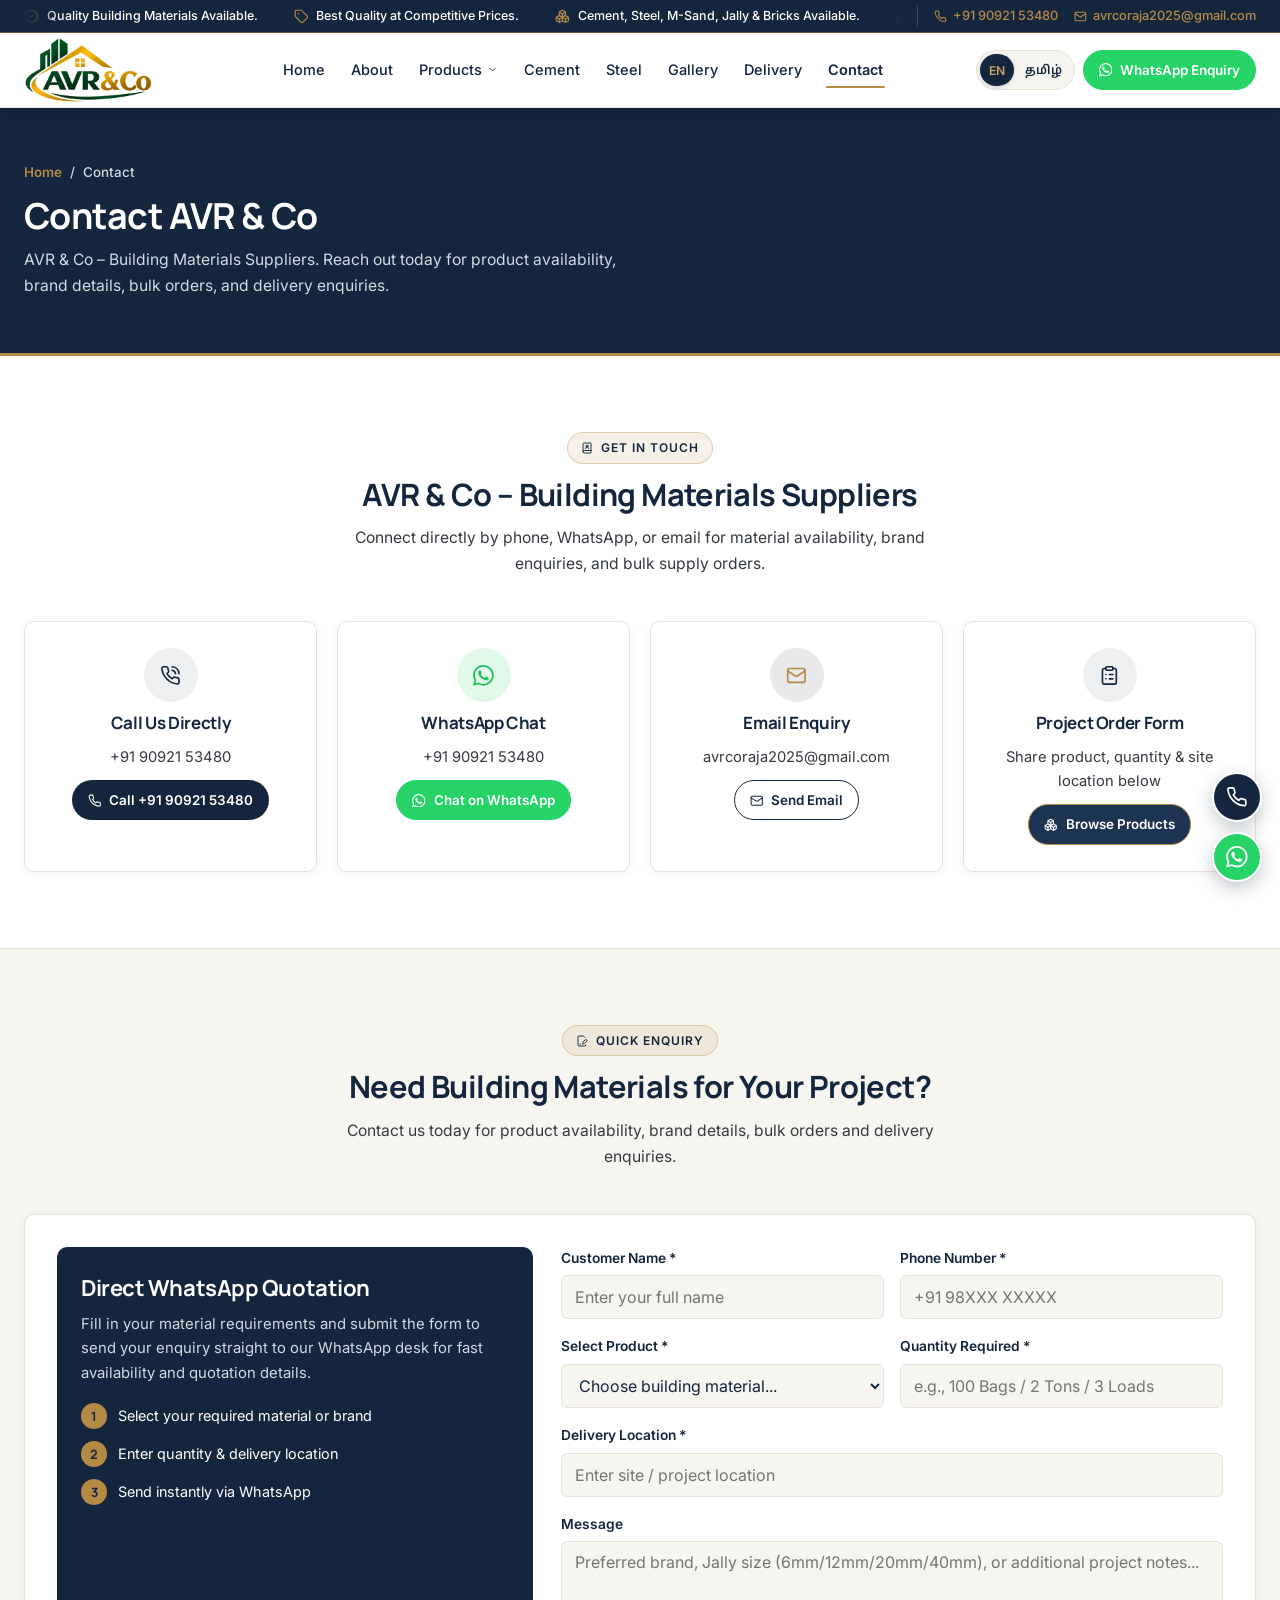
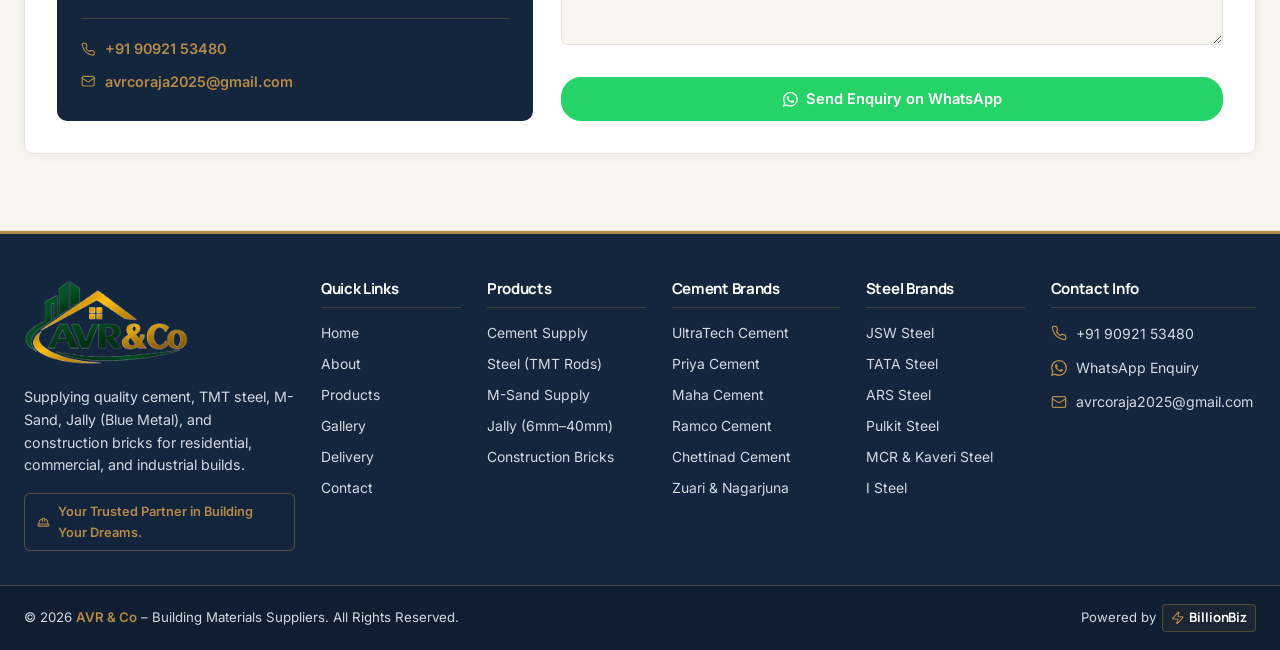
<file: contact.html>
<!DOCTYPE html>
<html lang="en">
<head>
  <meta charset="UTF-8" />
  <meta name="viewport" content="width=device-width, initial-scale=1.0, viewport-fit=cover" />
  <title>Contact Us | AVR &amp; Co – Building Materials Suppliers</title>
  <meta name="description" content="Contact AVR &amp; Co for cement, TMT steel, M-Sand, Jally, and bricks. Call +91 90921 53480, email avrcoraja2025@gmail.com, or submit a WhatsApp enquiry." />
  <meta name="theme-color" content="#14263D" />
  <link rel="icon" type="image/webp" href="assets/images/avr-favicon.webp" />

  <link rel="preconnect" href="https://fonts.googleapis.com" />
  <link rel="preconnect" href="https://fonts.gstatic.com" crossorigin />
  <link href="https://fonts.googleapis.com/css2?family=Inter:wght@400;500;600&family=Manrope:wght@600;700;800&family=Noto+Sans+Tamil:wght@400;500;600;700&display=swap" rel="stylesheet" />
  <link rel="stylesheet" href="assets/css/styles.css?v=20261125-2" />
</head>
<body>

  <!-- Page Transition Loader -->
  <div class="page-loader is-active" id="pageLoader" aria-hidden="false">
    <div class="page-loader-circle">
      <span class="page-loader-ring" aria-hidden="true"></span>
      <img src="assets/images/avr-logo.webp" width="800" height="409" alt="AVR &amp; Co" class="page-loader-logo" />
    </div>
  </div>
  <noscript><style>.page-loader{display:none!important;}</style></noscript>

  <!-- Announcement Bar -->
  <div class="announcement-bar" role="region" aria-label="Announcements">
    <div class="container announcement-inner">
      <div class="announcement-ticker">
        <div class="announcement-track">
          <span class="announcement-item"><i data-lucide="circle-check" aria-hidden="true"></i> <span data-i18n="ann.1">Quality Building Materials Available.</span></span>
          <span class="announcement-item"><i data-lucide="tag" aria-hidden="true"></i> <span data-i18n="ann.2">Best Quality at Competitive Prices.</span></span>
          <span class="announcement-item"><i data-lucide="boxes" aria-hidden="true"></i> <span data-i18n="ann.3">Cement, Steel, M-Sand, Jally &amp; Bricks Available.</span></span>
          <span class="announcement-item"><i data-lucide="boxes" aria-hidden="true"></i> <span data-i18n="ann.4">Contact Us for Bulk Orders.</span></span>
          <span class="announcement-item"><i data-lucide="truck" aria-hidden="true"></i> <span data-i18n="ann.5">Reliable and Timely Delivery to Your Site.</span></span>
          <span class="announcement-item" aria-hidden="true"><i data-lucide="circle-check" aria-hidden="true"></i> <span data-i18n="ann.1">Quality Building Materials Available.</span></span>
          <span class="announcement-item" aria-hidden="true"><i data-lucide="tag" aria-hidden="true"></i> <span data-i18n="ann.2">Best Quality at Competitive Prices.</span></span>
          <span class="announcement-item" aria-hidden="true"><i data-lucide="boxes" aria-hidden="true"></i> <span data-i18n="ann.3">Cement, Steel, M-Sand, Jally &amp; Bricks Available.</span></span>
          <span class="announcement-item" aria-hidden="true"><i data-lucide="boxes" aria-hidden="true"></i> <span data-i18n="ann.4">Contact Us for Bulk Orders.</span></span>
          <span class="announcement-item" aria-hidden="true"><i data-lucide="truck" aria-hidden="true"></i> <span data-i18n="ann.5">Reliable and Timely Delivery to Your Site.</span></span>
        </div>
      </div>

      <div class="announcement-quick-contact">
        <a href="tel:+919092153480" aria-label="Call AVR and Co"><i data-lucide="phone" aria-hidden="true"></i> +91 90921 53480</a>
        <a href="mailto:avrcoraja2025@gmail.com" aria-label="Email AVR and Co"><i data-lucide="mail" aria-hidden="true"></i> avrcoraja2025@gmail.com</a>
      </div>
    </div>
  </div>

  <!-- Sticky White Header & Mega-Menu Navigation -->
  <header class="site-header">
    <div class="container header-inner">
      <button type="button" class="menu-toggle" id="menuToggle" aria-label="Open navigation menu" aria-expanded="false" aria-controls="mobileDrawer">
        <i data-lucide="menu" aria-hidden="true"></i>
      </button>

      <a href="index.html" class="brand-logo" aria-label="AVR & Co Home">
        <img src="assets/images/avr-logo.webp" width="800" height="409" alt="AVR &amp; Co – Building Materials Suppliers" class="brand-logo-img" />
      </a>

      <nav class="main-nav" aria-label="Primary Navigation">
        <a href="index.html" class="nav-link" data-i18n="nav.home">Home</a>
        <a href="about.html" class="nav-link" data-i18n="nav.about">About</a>

        <div class="nav-dropdown" id="productsDropdown">
          <a href="products.html" class="nav-link nav-dropdown-trigger" aria-expanded="false" aria-haspopup="true">
            <span data-i18n="nav.products">Products</span>
            <i class="nav-caret" data-lucide="chevron-down" aria-hidden="true"></i>
          </a>
          <div class="mega-menu" id="productsMegaMenu" role="region" aria-label="Our Products Menu">
            <div class="mega-menu-header">
              <span class="mega-menu-heading" data-i18n="mega.heading">OUR PRODUCTS</span>
              <a href="products.html" class="mega-menu-all-link">
                <span data-i18n="btn.view_all_products">View All Products</span>
                <i data-lucide="arrow-right" aria-hidden="true"></i>
              </a>
            </div>
            <div class="mega-menu-grid">
              <div class="mega-col">
                <a href="cement.html" class="mega-cat-title">
                  <span class="mega-cat-icon"><i data-lucide="boxes" aria-hidden="true"></i></span>
                  <span data-i18n="prod.cement_t">Cement</span>
                </a>
                <ul class="mega-sublist">
                  <li><a href="cement.html">UltraTech Cement</a></li>
                  <li><a href="cement.html">Priya Cement</a></li>
                  <li><a href="cement.html">Maha Cement</a></li>
                  <li><a href="cement.html">Ramco Cement</a></li>
                  <li><a href="cement.html">Chettinad Cement</a></li>
                  <li><a href="cement.html">Zuari Cement</a></li>
                  <li><a href="cement.html">Nagarjuna Cement</a></li>
                </ul>
              </div>
              <div class="mega-col">
                <a href="steel.html" class="mega-cat-title">
                  <span class="mega-cat-icon"><i data-lucide="layers" aria-hidden="true"></i></span>
                  <span data-i18n="prod.steel_t">Steel</span>
                </a>
                <ul class="mega-sublist">
                  <li><a href="steel.html">JSW Steel</a></li>
                  <li><a href="steel.html">ARS Steel</a></li>
                  <li><a href="steel.html">Pulkit Steel</a></li>
                  <li><a href="steel.html">MCR Steel</a></li>
                  <li><a href="steel.html">Kaveri Steel</a></li>
                  <li><a href="steel.html">I Steel</a></li>
                  <li><a href="steel.html">TATA Steel</a></li>
                </ul>
              </div>
              <div class="mega-col mega-col--stack">
                <div class="mega-group">
                  <a href="msand.html" class="mega-cat-title" style="margin-bottom: 0;">
                    <span class="mega-cat-icon"><i data-lucide="mountain" aria-hidden="true"></i></span>
                    <span data-i18n="prod.msand_t">M-Sand</span>
                  </a>
                </div>
                <div class="mega-group">
                  <a href="jally.html" class="mega-cat-title">
                    <span class="mega-cat-icon"><i data-lucide="hexagon" aria-hidden="true"></i></span>
                    <span data-i18n="mega.jally_title">Jally / Blue Metal</span>
                  </a>
                  <ul class="mega-sublist mega-sublist--chips">
                    <li><a href="jally.html" data-i18n="prod.j6">6mm Jally</a></li>
                    <li><a href="jally.html" data-i18n="prod.j12">12mm Jally</a></li>
                    <li><a href="jally.html" data-i18n="prod.j20">20mm Jally</a></li>
                    <li><a href="jally.html" data-i18n="prod.j40">40mm Jally</a></li>
                  </ul>
                </div>
                <div class="mega-group">
                  <a href="bricks.html" class="mega-cat-title" style="margin-bottom: 0;">
                    <span class="mega-cat-icon"><i data-lucide="grid-2x2" aria-hidden="true"></i></span>
                    <span data-i18n="prod.bricks_t">Bricks</span>
                  </a>
                </div>
              </div>
            </div>
          </div>
        </div>

        <a href="cement.html" class="nav-link" data-i18n="nav.cement">Cement</a>
        <a href="steel.html" class="nav-link" data-i18n="nav.steel">Steel</a>
        <a href="gallery.html" class="nav-link" data-i18n="nav.gallery">Gallery</a>
        <a href="delivery.html" class="nav-link" data-i18n="nav.delivery">Delivery</a>
        <a href="contact.html" class="nav-link active" aria-current="page" data-i18n="nav.contact">Contact</a>
      </nav>

      <div class="header-actions">
        <div class="lang-switch lang-switch--header" role="group" aria-label="Language switcher">
          <button type="button" class="lang-btn active" data-lang="en" aria-pressed="true">EN</button>
          <button type="button" class="lang-btn" data-lang="ta" aria-pressed="false">தமிழ்</button>
        </div>
        <a
          href="https://wa.me/919092153480?text=Hello%20AVR%20%26%20Co%2C%20I%20would%20like%20to%20enquire%20about%20your%20building%20materials.%20Please%20share%20product%20availability%20and%20details."
          target="_blank"
          rel="noopener noreferrer"
          class="btn btn--whatsapp btn--sm header-wa-btn"
        >
          <svg class="wa-icon" viewBox="0 0 24 24" fill="currentColor" aria-hidden="true"><path d="M20.52 3.48A11.86 11.86 0 0 0 12.06 0C5.49 0 .14 5.35.14 11.92c0 2.1.55 4.15 1.59 5.96L0 24l6.28-1.65a11.88 11.88 0 0 0 5.77 1.47h.01c6.57 0 11.92-5.35 11.92-11.92 0-3.18-1.24-6.17-3.46-8.42ZM12.06 21.8h-.01a9.86 9.86 0 0 1-5.03-1.38l-.36-.21-3.73.98 1-3.63-.24-.37a9.85 9.85 0 0 1-1.51-5.27c0-5.44 4.43-9.87 9.88-9.87 2.64 0 5.12 1.03 6.98 2.9a9.81 9.81 0 0 1 2.89 6.98c0 5.44-4.43 9.87-9.87 9.87Zm5.41-7.4c-.3-.15-1.76-.87-2.03-.97-.27-.1-.47-.15-.67.15-.2.3-.77.97-.94 1.17-.17.2-.35.22-.65.07-.3-.15-1.26-.46-2.4-1.48-.89-.79-1.49-1.77-1.66-2.07-.17-.3-.02-.46.13-.61.14-.14.3-.35.45-.52.15-.17.2-.3.3-.5.1-.2.05-.37-.02-.52-.08-.15-.67-1.61-.92-2.21-.24-.58-.49-.5-.67-.51h-.57c-.2 0-.52.07-.79.37-.27.3-1.04 1.02-1.04 2.48s1.07 2.88 1.22 3.08c.15.2 2.1 3.21 5.09 4.5.71.31 1.27.49 1.7.63.71.23 1.36.2 1.87.12.57-.08 1.76-.72 2.01-1.41.25-.7.25-1.29.17-1.41-.07-.13-.27-.2-.57-.35Z"/></svg> <span class="header-wa-label" data-i18n="btn.wa_enquiry">WhatsApp Enquiry</span>
        </a>
      </div>
    </div>
  </header>

  <!-- Mobile Navigation Drawer -->
  <div class="mobile-drawer" id="mobileDrawer" aria-hidden="true">
    <div class="mobile-drawer-backdrop" id="drawerBackdrop"></div>
    <div class="mobile-drawer-panel" role="dialog" aria-modal="true" aria-label="Mobile Navigation">
      <div class="mobile-drawer-head">
        <img src="assets/images/avr-logo.webp" width="800" height="409" alt="AVR &amp; Co" class="drawer-logo-img" />
        <button type="button" class="drawer-close" id="drawerClose" aria-label="Close navigation menu">
          <i data-lucide="x" aria-hidden="true"></i>
        </button>
      </div>
      <div class="mobile-drawer-lang">
        <span class="mobile-drawer-lang-label" data-i18n="lang.label">Language</span>
        <div class="lang-switch lang-switch--mobile" role="group" aria-label="Mobile language switcher">
          <button type="button" class="lang-btn active" data-lang="en" aria-pressed="true">EN</button>
          <button type="button" class="lang-btn" data-lang="ta" aria-pressed="false">தமிழ்</button>
        </div>
      </div>
      <div class="mobile-nav-list">
        <a href="index.html" class="mobile-nav-link"><span data-i18n="nav.home">Home</span> <i data-lucide="chevron-right" aria-hidden="true"></i></a>
        <a href="about.html" class="mobile-nav-link"><span data-i18n="nav.about_us">About Us</span> <i data-lucide="chevron-right" aria-hidden="true"></i></a>

        <div class="mobile-acc-row">
          <a href="products.html" class="mobile-nav-link"><span data-i18n="nav.products">Products</span></a>
          <button type="button" class="mobile-acc-toggle" aria-expanded="false" aria-controls="mobileProductsPanel" aria-label="Expand products menu">
            <i data-lucide="chevron-down" aria-hidden="true"></i>
          </button>
        </div>
        <div class="mobile-acc-panel" id="mobileProductsPanel" hidden>
          <div>
            <a href="cement.html" class="mobile-acc-group-title"><i data-lucide="boxes" aria-hidden="true"></i> <span data-i18n="prod.cement_t">Cement</span></a>
            <div class="mobile-acc-sublinks">
              <a href="cement.html">UltraTech Cement</a>
              <a href="cement.html">Priya Cement</a>
              <a href="cement.html">Maha Cement</a>
              <a href="cement.html">Ramco Cement</a>
              <a href="cement.html">Chettinad Cement</a>
              <a href="cement.html">Zuari Cement</a>
              <a href="cement.html">Nagarjuna Cement</a>
            </div>
          </div>
          <div>
            <a href="steel.html" class="mobile-acc-group-title"><i data-lucide="layers" aria-hidden="true"></i> <span data-i18n="prod.steel_t">Steel</span></a>
            <div class="mobile-acc-sublinks">
              <a href="steel.html">JSW Steel</a>
              <a href="steel.html">ARS Steel</a>
              <a href="steel.html">Pulkit Steel</a>
              <a href="steel.html">MCR Steel</a>
              <a href="steel.html">Kaveri Steel</a>
              <a href="steel.html">I Steel</a>
              <a href="steel.html">TATA Steel</a>
            </div>
          </div>
          <div>
            <a href="msand.html" class="mobile-acc-group-title"><i data-lucide="mountain" aria-hidden="true"></i> <span data-i18n="prod.msand_t">M-Sand</span></a>
          </div>
          <div>
            <a href="jally.html" class="mobile-acc-group-title"><i data-lucide="hexagon" aria-hidden="true"></i> <span data-i18n="mega.jally_title">Jally / Blue Metal</span></a>
            <div class="mobile-acc-sublinks">
              <a href="jally.html" data-i18n="prod.j6">6mm Jally</a>
              <a href="jally.html" data-i18n="prod.j12">12mm Jally</a>
              <a href="jally.html" data-i18n="prod.j20">20mm Jally</a>
              <a href="jally.html" data-i18n="prod.j40">40mm Jally</a>
            </div>
          </div>
          <div>
            <a href="bricks.html" class="mobile-acc-group-title"><i data-lucide="grid-2x2" aria-hidden="true"></i> <span data-i18n="prod.bricks_t">Bricks</span></a>
          </div>
        </div>

        <a href="cement.html" class="mobile-nav-link"><span data-i18n="nav.cement">Cement</span> <i data-lucide="chevron-right" aria-hidden="true"></i></a>
        <a href="steel.html" class="mobile-nav-link"><span data-i18n="nav.steel">Steel</span> <i data-lucide="chevron-right" aria-hidden="true"></i></a>
        <a href="gallery.html" class="mobile-nav-link"><span data-i18n="nav.gallery">Gallery</span> <i data-lucide="chevron-right" aria-hidden="true"></i></a>
        <a href="delivery.html" class="mobile-nav-link"><span data-i18n="nav.delivery">Delivery</span> <i data-lucide="chevron-right" aria-hidden="true"></i></a>
        <a href="contact.html" class="mobile-nav-link active" aria-current="page"><span data-i18n="nav.contact_us">Contact Us</span> <i data-lucide="chevron-right" aria-hidden="true"></i></a>
      </div>
      <div class="mobile-drawer-footer">
        <a href="tel:+919092153480" class="btn btn--navy"><i data-lucide="phone" aria-hidden="true"></i> <span data-i18n="btn.call_phone">Call +91 90921 53480</span></a>
        <a href="https://wa.me/919092153480?text=Hello%20AVR%20%26%20Co%2C%20I%20would%20like%20to%20enquire%20about%20your%20building%20materials.%20Please%20share%20product%20availability%20and%20details." target="_blank" rel="noopener noreferrer" class="btn btn--whatsapp"><svg class="wa-icon" viewBox="0 0 24 24" fill="currentColor" aria-hidden="true"><path d="M20.52 3.48A11.86 11.86 0 0 0 12.06 0C5.49 0 .14 5.35.14 11.92c0 2.1.55 4.15 1.59 5.96L0 24l6.28-1.65a11.88 11.88 0 0 0 5.77 1.47h.01c6.57 0 11.92-5.35 11.92-11.92 0-3.18-1.24-6.17-3.46-8.42ZM12.06 21.8h-.01a9.86 9.86 0 0 1-5.03-1.38l-.36-.21-3.73.98 1-3.63-.24-.37a9.85 9.85 0 0 1-1.51-5.27c0-5.44 4.43-9.87 9.88-9.87 2.64 0 5.12 1.03 6.98 2.9a9.81 9.81 0 0 1 2.89 6.98c0 5.44-4.43 9.87-9.87 9.87Zm5.41-7.4c-.3-.15-1.76-.87-2.03-.97-.27-.1-.47-.15-.67.15-.2.3-.77.97-.94 1.17-.17.2-.35.22-.65.07-.3-.15-1.26-.46-2.4-1.48-.89-.79-1.49-1.77-1.66-2.07-.17-.3-.02-.46.13-.61.14-.14.3-.35.45-.52.15-.17.2-.3.3-.5.1-.2.05-.37-.02-.52-.08-.15-.67-1.61-.92-2.21-.24-.58-.49-.5-.67-.51h-.57c-.2 0-.52.07-.79.37-.27.3-1.04 1.02-1.04 2.48s1.07 2.88 1.22 3.08c.15.2 2.1 3.21 5.09 4.5.71.31 1.27.49 1.7.63.71.23 1.36.2 1.87.12.57-.08 1.76-.72 2.01-1.41.25-.7.25-1.29.17-1.41-.07-.13-.27-.2-.57-.35Z"/></svg> <span data-i18n="btn.wa_enquiry">WhatsApp Enquiry</span></a>
      </div>
    </div>
  </div>

  <main>
    <!-- Page Banner -->
    <section class="page-banner">
      <div class="container page-banner-inner">
        <nav class="breadcrumb" aria-label="Breadcrumb">
          <a href="index.html" data-i18n="nav.home">Home</a>
          <span aria-hidden="true">/</span>
          <span data-i18n="nav.contact">Contact Us</span>
        </nav>
        <h1 class="page-banner-title" data-i18n="con.banner_t">Contact AVR &amp; Co</h1>
        <p class="page-banner-subtitle">
          <span data-i18n="con.banner_s">AVR &amp; Co – Building Materials Suppliers. Reach out today for product availability, brand details, bulk orders, and delivery enquiries.</span>
        </p>
      </div>
    </section>

    <!-- Business Contact Details -->
    <section class="section">
      <div class="container">
        <div class="section-header">
          <span class="section-kicker" data-i18n-html="con.kicker_html"><i data-lucide="book-user" aria-hidden="true"></i> Get In Touch</span>
          <h2 class="section-title" data-i18n="con.title">AVR &amp; Co – Building Materials Suppliers</h2>
          <p class="section-subtitle">
            <span data-i18n="con.sub">Connect directly by phone, WhatsApp, or email for material availability, brand enquiries, and bulk supply orders.</span>
          </p>
        </div>

        <div class="contact-cards-grid">
          <div class="contact-card">
            <div class="contact-card-icon">
              <i data-lucide="phone-call" aria-hidden="true"></i>
            </div>
            <h3 data-i18n="con.c1_t">Call Us Directly</h3>
            <p>+91 90921 53480</p>
            <a href="tel:+919092153480" class="btn btn--navy btn--sm">
              <i data-lucide="phone" aria-hidden="true"></i> <span data-i18n="btn.call_phone">Call +91 90921 53480</span>
            </a>
          </div>

          <div class="contact-card">
            <div class="contact-card-icon contact-card-icon--wa">
              <svg class="wa-icon" viewBox="0 0 24 24" fill="currentColor" aria-hidden="true"><path d="M20.52 3.48A11.86 11.86 0 0 0 12.06 0C5.49 0 .14 5.35.14 11.92c0 2.1.55 4.15 1.59 5.96L0 24l6.28-1.65a11.88 11.88 0 0 0 5.77 1.47h.01c6.57 0 11.92-5.35 11.92-11.92 0-3.18-1.24-6.17-3.46-8.42ZM12.06 21.8h-.01a9.86 9.86 0 0 1-5.03-1.38l-.36-.21-3.73.98 1-3.63-.24-.37a9.85 9.85 0 0 1-1.51-5.27c0-5.44 4.43-9.87 9.88-9.87 2.64 0 5.12 1.03 6.98 2.9a9.81 9.81 0 0 1 2.89 6.98c0 5.44-4.43 9.87-9.87 9.87Zm5.41-7.4c-.3-.15-1.76-.87-2.03-.97-.27-.1-.47-.15-.67.15-.2.3-.77.97-.94 1.17-.17.2-.35.22-.65.07-.3-.15-1.26-.46-2.4-1.48-.89-.79-1.49-1.77-1.66-2.07-.17-.3-.02-.46.13-.61.14-.14.3-.35.45-.52.15-.17.2-.3.3-.5.1-.2.05-.37-.02-.52-.08-.15-.67-1.61-.92-2.21-.24-.58-.49-.5-.67-.51h-.57c-.2 0-.52.07-.79.37-.27.3-1.04 1.02-1.04 2.48s1.07 2.88 1.22 3.08c.15.2 2.1 3.21 5.09 4.5.71.31 1.27.49 1.7.63.71.23 1.36.2 1.87.12.57-.08 1.76-.72 2.01-1.41.25-.7.25-1.29.17-1.41-.07-.13-.27-.2-.57-.35Z"/></svg>
            </div>
            <h3 data-i18n="con.c2_t">WhatsApp Chat</h3>
            <p>+91 90921 53480</p>
            <a
              href="https://wa.me/919092153480?text=Hello%20AVR%20%26%20Co%2C%20I%20would%20like%20to%20enquire%20about%20your%20building%20materials.%20Please%20share%20product%20availability%20and%20details."
              target="_blank"
              rel="noopener noreferrer"
              class="btn btn--whatsapp btn--sm"
            >
              <svg class="wa-icon" viewBox="0 0 24 24" fill="currentColor" aria-hidden="true"><path d="M20.52 3.48A11.86 11.86 0 0 0 12.06 0C5.49 0 .14 5.35.14 11.92c0 2.1.55 4.15 1.59 5.96L0 24l6.28-1.65a11.88 11.88 0 0 0 5.77 1.47h.01c6.57 0 11.92-5.35 11.92-11.92 0-3.18-1.24-6.17-3.46-8.42ZM12.06 21.8h-.01a9.86 9.86 0 0 1-5.03-1.38l-.36-.21-3.73.98 1-3.63-.24-.37a9.85 9.85 0 0 1-1.51-5.27c0-5.44 4.43-9.87 9.88-9.87 2.64 0 5.12 1.03 6.98 2.9a9.81 9.81 0 0 1 2.89 6.98c0 5.44-4.43 9.87-9.87 9.87Zm5.41-7.4c-.3-.15-1.76-.87-2.03-.97-.27-.1-.47-.15-.67.15-.2.3-.77.97-.94 1.17-.17.2-.35.22-.65.07-.3-.15-1.26-.46-2.4-1.48-.89-.79-1.49-1.77-1.66-2.07-.17-.3-.02-.46.13-.61.14-.14.3-.35.45-.52.15-.17.2-.3.3-.5.1-.2.05-.37-.02-.52-.08-.15-.67-1.61-.92-2.21-.24-.58-.49-.5-.67-.51h-.57c-.2 0-.52.07-.79.37-.27.3-1.04 1.02-1.04 2.48s1.07 2.88 1.22 3.08c.15.2 2.1 3.21 5.09 4.5.71.31 1.27.49 1.7.63.71.23 1.36.2 1.87.12.57-.08 1.76-.72 2.01-1.41.25-.7.25-1.29.17-1.41-.07-.13-.27-.2-.57-.35Z"/></svg> <span data-i18n="btn.chat_wa">Chat on WhatsApp</span>
            </a>
          </div>

          <div class="contact-card">
            <div class="contact-card-icon contact-card-icon--red">
              <i data-lucide="mail" aria-hidden="true"></i>
            </div>
            <h3 data-i18n="con.c3_t">Email Enquiry</h3>
            <p>avrcoraja2025@gmail.com</p>
            <a href="mailto:avrcoraja2025@gmail.com?subject=Building%20Materials%20Enquiry%20-%20AVR%20%26%20Co" class="btn btn--outline-navy btn--sm">
              <i data-lucide="mail" aria-hidden="true"></i> <span data-i18n="btn.send_email">Send Email</span>
            </a>
          </div>

          <div class="contact-card">
            <div class="contact-card-icon">
              <i data-lucide="clipboard-list" aria-hidden="true"></i>
            </div>
            <h3 data-i18n="con.c4_t">Project Order Form</h3>
            <p data-i18n="con.c4_d">Share product, quantity &amp; site location below</p>
            <a href="products.html" class="btn btn--red btn--sm">
              <i data-lucide="boxes" aria-hidden="true"></i> <span data-i18n="btn.browse_products">Browse Products</span>
            </a>
          </div>
        </div>
      </div>
    </section>

    <!-- Customer Enquiry Form -->
    <section class="section section--light">
      <div class="container">
        <div class="section-header">
          <span class="section-kicker" data-i18n-html="form.kicker_html"><i data-lucide="file-pen-line" aria-hidden="true"></i> Quick Enquiry</span>
          <h2 class="section-title" data-i18n="form.title">Need Building Materials for Your Project?</h2>
          <p class="section-subtitle">
            <span data-i18n="form.sub">Contact us today for product availability, brand details, bulk orders and delivery enquiries.</span>
          </p>
        </div>

        <div class="enquiry-wrapper">
          <aside class="enquiry-aside">
            <div>
              <h3 data-i18n="form.aside_t">Direct WhatsApp Quotation</h3>
              <p>
                <span data-i18n="form.aside_d">Fill in your material requirements and submit the form to send your enquiry straight to our WhatsApp desk for fast availability and quotation details.</span>
              </p>

              <div class="enquiry-steps">
                <div class="enquiry-step">
                  <span class="enquiry-step-num">1</span>
                  <span data-i18n="form.s1">Select your required material or brand</span>
                </div>
                <div class="enquiry-step">
                  <span class="enquiry-step-num">2</span>
                  <span data-i18n="form.s2">Enter quantity &amp; delivery location</span>
                </div>
                <div class="enquiry-step">
                  <span class="enquiry-step-num">3</span>
                  <span data-i18n="form.s3">Send instantly via WhatsApp</span>
                </div>
              </div>
            </div>

            <div class="enquiry-aside-footer">
              <a href="tel:+919092153480">
                <i data-lucide="phone" aria-hidden="true"></i> +91 90921 53480
              </a>
              <a href="mailto:avrcoraja2025@gmail.com">
                <i data-lucide="mail" aria-hidden="true"></i> avrcoraja2025@gmail.com
              </a>
            </div>
          </aside>

          <form class="enquiry-form" id="enquiryForm" novalidate>
            <div class="form-group">
              <label for="customerName" data-i18n="form.lbl_name">Customer Name *</label>
              <input type="text" id="customerName" name="customerName" class="form-control" placeholder="Enter your full name" data-i18n-placeholder="form.ph_name" required />
            </div>

            <div class="form-group">
              <label for="phoneNumber" data-i18n="form.lbl_phone">Phone Number *</label>
              <input type="tel" id="phoneNumber" name="phoneNumber" class="form-control" placeholder="+91 98XXX XXXXX" required />
            </div>

            <div class="form-group">
              <label for="productSelect" data-i18n="form.lbl_prod">Select Product *</label>
              <select id="productSelect" name="productSelect" class="form-control" required>
                <option value="" disabled selected data-i18n="form.opt_default">Choose building material...</option>
                <option value="Cement (UltraTech / Priya / Maha / Ramco / Chettinad / Zuari / Nagarjuna)" data-i18n="form.opt_cem">Cement</option>
                <option value="Steel TMT Rods (JSW / ARS / Pulkit / MCR / Kaveri / I Steel / TATA)" data-i18n="form.opt_stl">Steel (TMT Rods)</option>
                <option value="M-Sand" data-i18n="form.opt_ms">M-Sand</option>
                <option value="Jally (Blue Metal) - 6mm / 12mm / 20mm / 40mm" data-i18n="form.opt_jal">Jally (Blue Metal) – 6mm / 12mm / 20mm / 40mm</option>
                <option value="Bricks" data-i18n="form.opt_brk">Bricks</option>
                <option value="Multiple / Bulk Construction Materials" data-i18n="form.opt_bulk">Multiple / Bulk Order</option>
              </select>
            </div>

            <div class="form-group">
              <label for="quantityRequired" data-i18n="form.lbl_qty">Quantity Required *</label>
              <input type="text" id="quantityRequired" name="quantityRequired" class="form-control" placeholder="e.g., 100 Bags / 2 Tons / 3 Loads" data-i18n-placeholder="form.ph_qty" required />
            </div>

            <div class="form-group form-group--full">
              <label for="deliveryLocation" data-i18n="form.lbl_loc">Delivery Location *</label>
              <input type="text" id="deliveryLocation" name="deliveryLocation" class="form-control" placeholder="Enter site / project location" data-i18n-placeholder="form.ph_loc" required />
            </div>

            <div class="form-group form-group--full">
              <label for="enquiryMessage" data-i18n="form.lbl_msg">Message</label>
              <textarea id="enquiryMessage" name="enquiryMessage" class="form-control" placeholder="Preferred brand, Jally size (6mm/12mm/20mm/40mm), or additional project notes..." data-i18n-placeholder="form.ph_msg"></textarea>
            </div>

            <div class="form-group form-group--full">
              <div id="formFeedback" class="form-feedback" role="status" aria-live="polite"></div>
            </div>

            <div class="form-group form-group--full">
              <button type="submit" class="btn btn--whatsapp" style="width: 100%;">
                <svg class="wa-icon" viewBox="0 0 24 24" fill="currentColor" aria-hidden="true"><path d="M20.52 3.48A11.86 11.86 0 0 0 12.06 0C5.49 0 .14 5.35.14 11.92c0 2.1.55 4.15 1.59 5.96L0 24l6.28-1.65a11.88 11.88 0 0 0 5.77 1.47h.01c6.57 0 11.92-5.35 11.92-11.92 0-3.18-1.24-6.17-3.46-8.42ZM12.06 21.8h-.01a9.86 9.86 0 0 1-5.03-1.38l-.36-.21-3.73.98 1-3.63-.24-.37a9.85 9.85 0 0 1-1.51-5.27c0-5.44 4.43-9.87 9.88-9.87 2.64 0 5.12 1.03 6.98 2.9a9.81 9.81 0 0 1 2.89 6.98c0 5.44-4.43 9.87-9.87 9.87Zm5.41-7.4c-.3-.15-1.76-.87-2.03-.97-.27-.1-.47-.15-.67.15-.2.3-.77.97-.94 1.17-.17.2-.35.22-.65.07-.3-.15-1.26-.46-2.4-1.48-.89-.79-1.49-1.77-1.66-2.07-.17-.3-.02-.46.13-.61.14-.14.3-.35.45-.52.15-.17.2-.3.3-.5.1-.2.05-.37-.02-.52-.08-.15-.67-1.61-.92-2.21-.24-.58-.49-.5-.67-.51h-.57c-.2 0-.52.07-.79.37-.27.3-1.04 1.02-1.04 2.48s1.07 2.88 1.22 3.08c.15.2 2.1 3.21 5.09 4.5.71.31 1.27.49 1.7.63.71.23 1.36.2 1.87.12.57-.08 1.76-.72 2.01-1.41.25-.7.25-1.29.17-1.41-.07-.13-.27-.2-.57-.35Z"/></svg> <span data-i18n="btn.send_wa_form">Send Enquiry on WhatsApp</span>
              </button>
            </div>
          </form>
        </div>
      </div>
    </section>
  </main>

  <!-- Footer -->
  <footer class="site-footer">
    <div class="footer-main">
      <div class="container">
        <div class="footer-grid">
          <div>
            <a href="index.html" class="brand-logo footer-logo-box" aria-label="AVR & Co Home">
              <img src="assets/images/avr-logo.webp" width="800" height="409" alt="AVR &amp; Co – Building Materials Suppliers" class="footer-logo-img" />
            </a>
            <p class="footer-brand-desc" data-i18n="footer.desc">
              Supplying quality cement, TMT steel, M-Sand, Jally (Blue Metal), and construction bricks for residential, commercial, and industrial builds.
            </p>
            <div class="footer-tagline-badge">
              <i data-lucide="hard-hat" aria-hidden="true"></i>
              <span data-i18n="footer.tagline">Your Trusted Partner in Building Your Dreams.</span>
            </div>
          </div>

          <div>
            <h3 class="footer-heading" data-i18n="footer.h_quick">Quick Links</h3>
            <ul class="footer-links">
              <li><a href="index.html" data-i18n="nav.home">Home</a></li>
              <li><a href="about.html" data-i18n="nav.about">About</a></li>
              <li><a href="products.html" data-i18n="nav.products">Products</a></li>
              <li><a href="gallery.html" data-i18n="nav.gallery">Gallery</a></li>
              <li><a href="delivery.html" data-i18n="nav.delivery">Delivery</a></li>
              <li><a href="contact.html" data-i18n="nav.contact">Contact</a></li>
            </ul>
          </div>

          <div>
            <h3 class="footer-heading" data-i18n="footer.h_products">Products</h3>
            <ul class="footer-links">
              <li><a href="cement.html" data-i18n="footer.p_cement">Cement Supply</a></li>
              <li><a href="steel.html" data-i18n="footer.p_steel">Steel (TMT Rods)</a></li>
              <li><a href="msand.html" data-i18n="footer.p_msand">M-Sand Supply</a></li>
              <li><a href="jally.html" data-i18n="footer.p_jally">Jally (6mm–40mm)</a></li>
              <li><a href="bricks.html" data-i18n="footer.p_bricks">Construction Bricks</a></li>
            </ul>
          </div>

          <div>
            <h3 class="footer-heading" data-i18n="footer.h_cement">Cement Brands</h3>
            <ul class="footer-links">
              <li><a href="cement.html">UltraTech Cement</a></li>
              <li><a href="cement.html">Priya Cement</a></li>
              <li><a href="cement.html">Maha Cement</a></li>
              <li><a href="cement.html">Ramco Cement</a></li>
              <li><a href="cement.html">Chettinad Cement</a></li>
              <li><a href="cement.html">Zuari &amp; Nagarjuna</a></li>
            </ul>
          </div>

          <div>
            <h3 class="footer-heading" data-i18n="footer.h_steel">Steel Brands</h3>
            <ul class="footer-links">
              <li><a href="steel.html">JSW Steel</a></li>
              <li><a href="steel.html">TATA Steel</a></li>
              <li><a href="steel.html">ARS Steel</a></li>
              <li><a href="steel.html">Pulkit Steel</a></li>
              <li><a href="steel.html">MCR &amp; Kaveri Steel</a></li>
              <li><a href="steel.html">I Steel</a></li>
            </ul>
          </div>

          <div>
            <h3 class="footer-heading" data-i18n="footer.h_contact">Contact Info</h3>
            <div class="footer-contact-list">
              <a href="tel:+919092153480">
                <i data-lucide="phone" aria-hidden="true"></i> +91 90921 53480
              </a>
              <a href="https://wa.me/919092153480?text=Hello%20AVR%20%26%20Co%2C%20I%20would%20like%20to%20enquire%20about%20your%20building%20materials.%20Please%20share%20product%20availability%20and%20details." target="_blank" rel="noopener noreferrer">
                <svg class="wa-icon" viewBox="0 0 24 24" fill="currentColor" aria-hidden="true"><path d="M20.52 3.48A11.86 11.86 0 0 0 12.06 0C5.49 0 .14 5.35.14 11.92c0 2.1.55 4.15 1.59 5.96L0 24l6.28-1.65a11.88 11.88 0 0 0 5.77 1.47h.01c6.57 0 11.92-5.35 11.92-11.92 0-3.18-1.24-6.17-3.46-8.42ZM12.06 21.8h-.01a9.86 9.86 0 0 1-5.03-1.38l-.36-.21-3.73.98 1-3.63-.24-.37a9.85 9.85 0 0 1-1.51-5.27c0-5.44 4.43-9.87 9.88-9.87 2.64 0 5.12 1.03 6.98 2.9a9.81 9.81 0 0 1 2.89 6.98c0 5.44-4.43 9.87-9.87 9.87Zm5.41-7.4c-.3-.15-1.76-.87-2.03-.97-.27-.1-.47-.15-.67.15-.2.3-.77.97-.94 1.17-.17.2-.35.22-.65.07-.3-.15-1.26-.46-2.4-1.48-.89-.79-1.49-1.77-1.66-2.07-.17-.3-.02-.46.13-.61.14-.14.3-.35.45-.52.15-.17.2-.3.3-.5.1-.2.05-.37-.02-.52-.08-.15-.67-1.61-.92-2.21-.24-.58-.49-.5-.67-.51h-.57c-.2 0-.52.07-.79.37-.27.3-1.04 1.02-1.04 2.48s1.07 2.88 1.22 3.08c.15.2 2.1 3.21 5.09 4.5.71.31 1.27.49 1.7.63.71.23 1.36.2 1.87.12.57-.08 1.76-.72 2.01-1.41.25-.7.25-1.29.17-1.41-.07-.13-.27-.2-.57-.35Z"/></svg> <span data-i18n="btn.wa_enquiry">WhatsApp Enquiry</span>
              </a>
              <a href="mailto:avrcoraja2025@gmail.com">
                <i data-lucide="mail" aria-hidden="true"></i> avrcoraja2025@gmail.com
              </a>
            </div>
          </div>
        </div>
      </div>
    </div>

    <div class="footer-bottom-bar">
      <div class="container">
        <div class="footer-bottom">
          <p>&copy; <span id="currentYear">2026</span> <strong>AVR &amp; Co</strong> <span data-i18n="footer.rights_prefix">– Building Materials Suppliers. All Rights Reserved.</span></p>
          <div class="footer-powered">
            <span data-i18n="footer.powered_by">Powered by</span>
            <a href="https://billionbiz.store/in" target="_blank" rel="noopener noreferrer" class="billionbiz-link" aria-label="Powered by BillionBiz">
              <i data-lucide="zap" aria-hidden="true"></i> BillionBiz
            </a>
          </div>
        </div>
      </div>
    </div>
  </footer>

  <!-- Floating Contact Buttons -->
  <div class="floating-actions" aria-label="Quick Contact Actions">
    <a href="tel:+919092153480" class="float-btn float-btn--call" aria-label="Call AVR & Co">
      <i data-lucide="phone" aria-hidden="true"></i>
      <span class="float-tooltip" data-i18n="btn.call_phone">Call +91 90921 53480</span>
    </a>
    <a href="https://wa.me/919092153480?text=Hello%20AVR%20%26%20Co%2C%20I%20would%20like%20to%20enquire%20about%20your%20building%20materials.%20Please%20share%20product%20availability%20and%20details." target="_blank" rel="noopener noreferrer" class="float-btn float-btn--wa" aria-label="WhatsApp Enquiry">
      <svg class="wa-icon" viewBox="0 0 24 24" fill="currentColor" aria-hidden="true"><path d="M20.52 3.48A11.86 11.86 0 0 0 12.06 0C5.49 0 .14 5.35.14 11.92c0 2.1.55 4.15 1.59 5.96L0 24l6.28-1.65a11.88 11.88 0 0 0 5.77 1.47h.01c6.57 0 11.92-5.35 11.92-11.92 0-3.18-1.24-6.17-3.46-8.42ZM12.06 21.8h-.01a9.86 9.86 0 0 1-5.03-1.38l-.36-.21-3.73.98 1-3.63-.24-.37a9.85 9.85 0 0 1-1.51-5.27c0-5.44 4.43-9.87 9.88-9.87 2.64 0 5.12 1.03 6.98 2.9a9.81 9.81 0 0 1 2.89 6.98c0 5.44-4.43 9.87-9.87 9.87Zm5.41-7.4c-.3-.15-1.76-.87-2.03-.97-.27-.1-.47-.15-.67.15-.2.3-.77.97-.94 1.17-.17.2-.35.22-.65.07-.3-.15-1.26-.46-2.4-1.48-.89-.79-1.49-1.77-1.66-2.07-.17-.3-.02-.46.13-.61.14-.14.3-.35.45-.52.15-.17.2-.3.3-.5.1-.2.05-.37-.02-.52-.08-.15-.67-1.61-.92-2.21-.24-.58-.49-.5-.67-.51h-.57c-.2 0-.52.07-.79.37-.27.3-1.04 1.02-1.04 2.48s1.07 2.88 1.22 3.08c.15.2 2.1 3.21 5.09 4.5.71.31 1.27.49 1.7.63.71.23 1.36.2 1.87.12.57-.08 1.76-.72 2.01-1.41.25-.7.25-1.29.17-1.41-.07-.13-.27-.2-.57-.35Z"/></svg>
      <span class="float-tooltip" data-i18n="btn.wa_enquiry">WhatsApp Enquiry</span>
    </a>
  </div>

  <!-- Mobile & Tablet Fixed Bottom Navigation -->
  <nav class="bottom-nav" aria-label="Mobile Bottom Navigation">
    <a href="index.html" class="bottom-nav-item">
      <i data-lucide="house" aria-hidden="true"></i>
      <span class="bottom-nav-label" data-i18n="nav.home">Home</span>
    </a>
    <a href="products.html" class="bottom-nav-item">
      <i data-lucide="package" aria-hidden="true"></i>
      <span class="bottom-nav-label" data-i18n="nav.products">Products</span>
    </a>
    <a href="gallery.html" class="bottom-nav-item">
      <i data-lucide="images" aria-hidden="true"></i>
      <span class="bottom-nav-label" data-i18n="nav.gallery">Gallery</span>
    </a>
    <a href="contact.html" class="bottom-nav-item">
      <i data-lucide="phone" aria-hidden="true"></i>
      <span class="bottom-nav-label" data-i18n="nav.contact">Contact</span>
    </a>
  </nav>

  <script src="assets/js/lucide.min.js"></script>
  <script src="assets/js/main.js?v=20261125-2"></script>
</body>
</html>
</file>
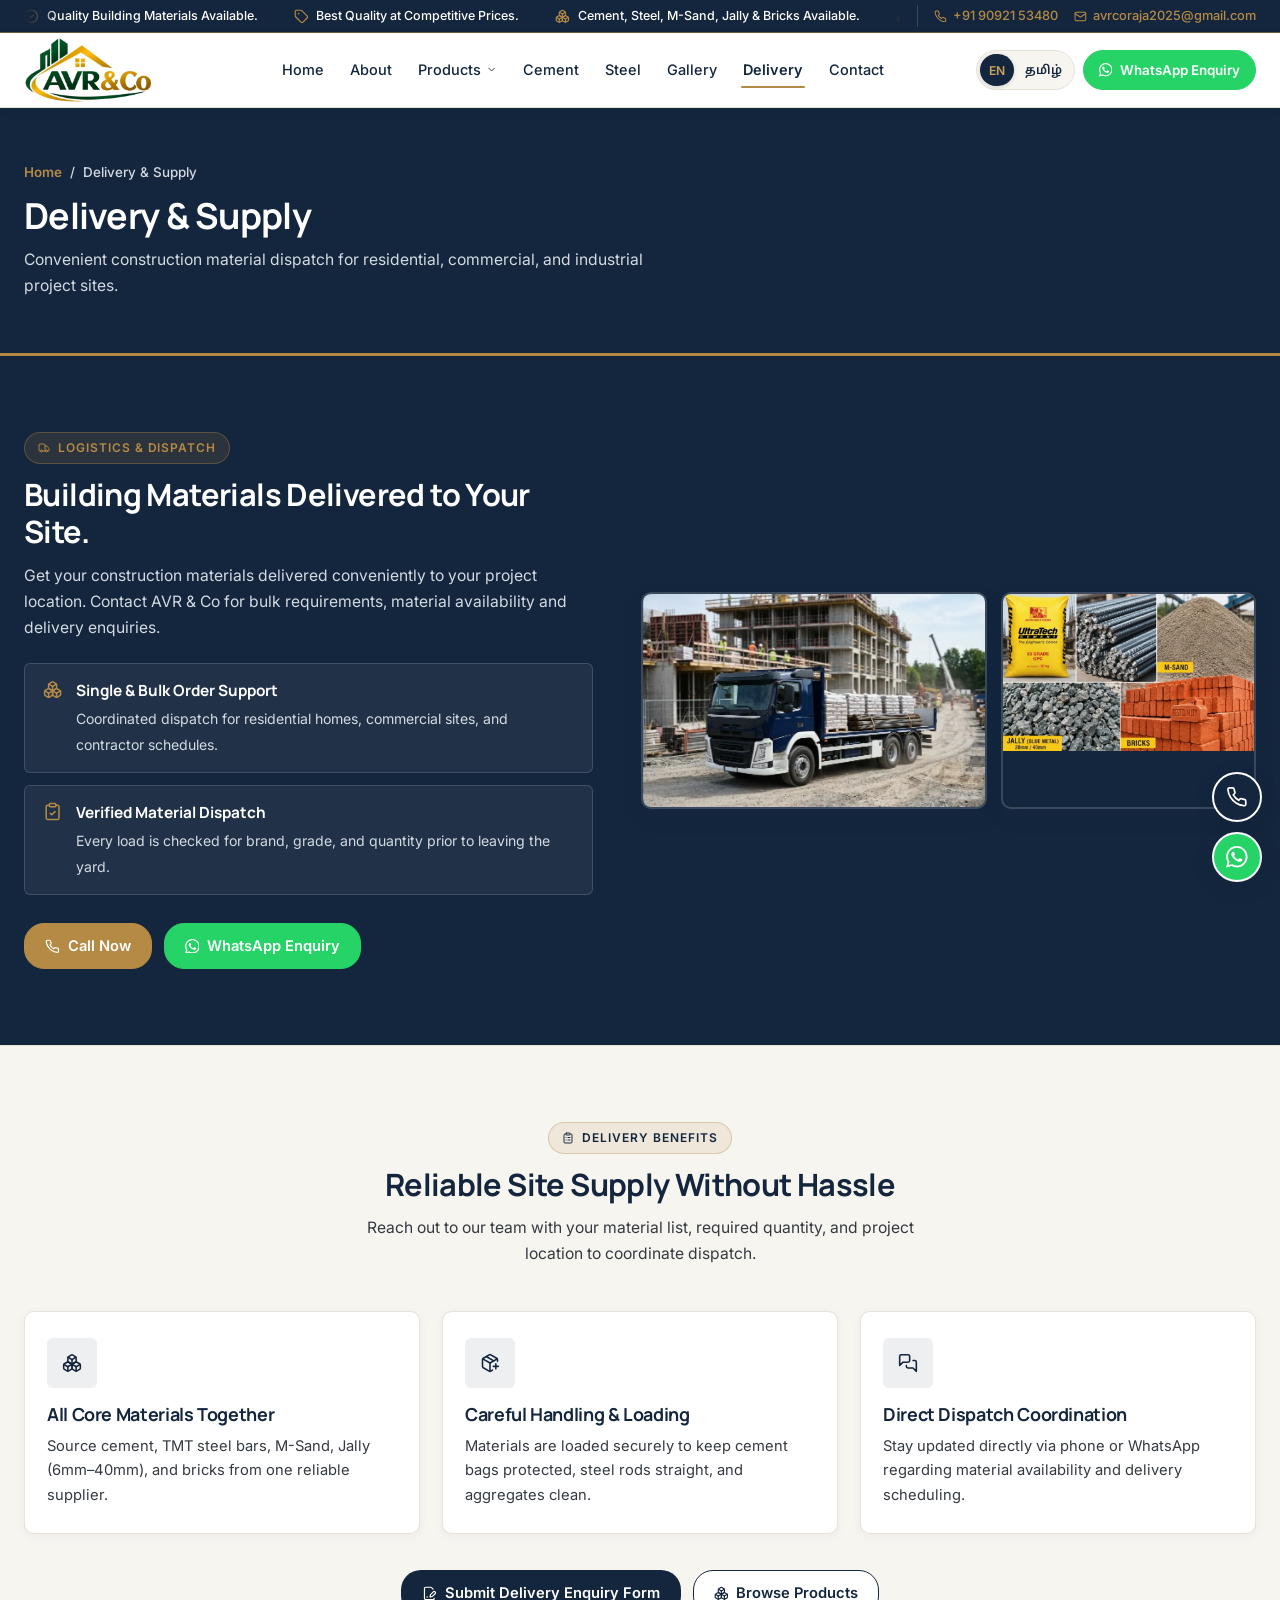
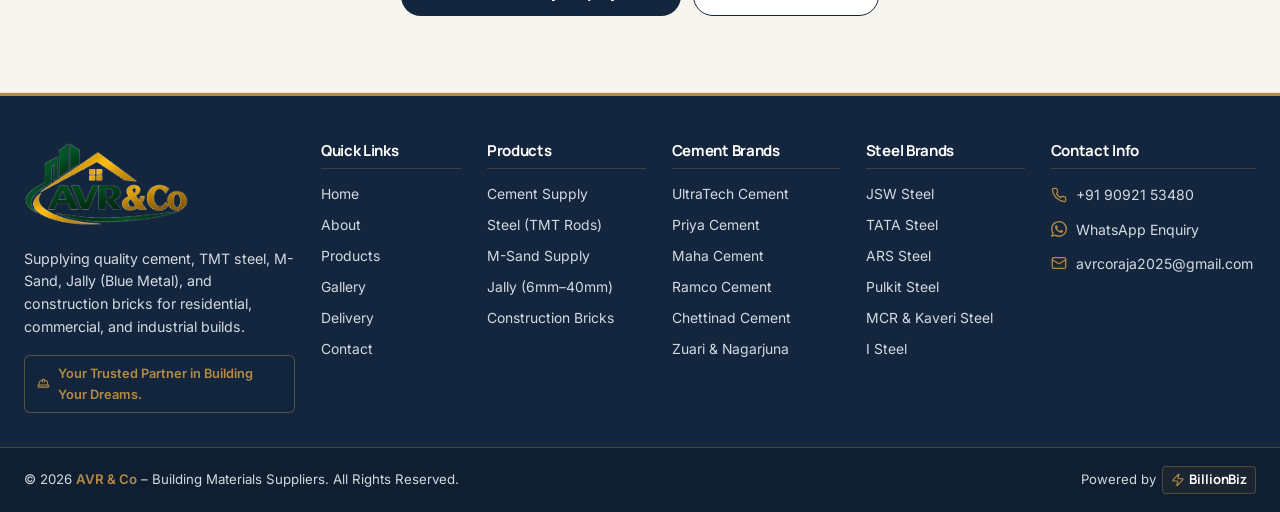
<file: delivery.html>
<!DOCTYPE html>
<html lang="en">
<head>
  <meta charset="UTF-8" />
  <meta name="viewport" content="width=device-width, initial-scale=1.0, viewport-fit=cover" />
  <title>Delivery &amp; Supply | AVR &amp; Co – Building Materials Suppliers</title>
  <meta name="description" content="Get cement, TMT steel, M-Sand, Jally, and bricks delivered to your construction project location by AVR &amp; Co. Contact us for bulk requirements and delivery enquiries." />
  <meta name="theme-color" content="#14263D" />
  <link rel="icon" type="image/webp" href="assets/images/avr-favicon.webp" />

  <link rel="preconnect" href="https://fonts.googleapis.com" />
  <link rel="preconnect" href="https://fonts.gstatic.com" crossorigin />
  <link href="https://fonts.googleapis.com/css2?family=Inter:wght@400;500;600&family=Manrope:wght@600;700;800&family=Noto+Sans+Tamil:wght@400;500;600;700&display=swap" rel="stylesheet" />
  <link rel="stylesheet" href="assets/css/styles.css?v=20261125-2" />
</head>
<body>

  <!-- Page Transition Loader -->
  <div class="page-loader is-active" id="pageLoader" aria-hidden="false">
    <div class="page-loader-circle">
      <span class="page-loader-ring" aria-hidden="true"></span>
      <img src="assets/images/avr-logo.webp" width="800" height="409" alt="AVR &amp; Co" class="page-loader-logo" />
    </div>
  </div>
  <noscript><style>.page-loader{display:none!important;}</style></noscript>

  <!-- Announcement Bar -->
  <div class="announcement-bar" role="region" aria-label="Announcements">
    <div class="container announcement-inner">
      <div class="announcement-ticker">
        <div class="announcement-track">
          <span class="announcement-item"><i data-lucide="circle-check" aria-hidden="true"></i> <span data-i18n="ann.1">Quality Building Materials Available.</span></span>
          <span class="announcement-item"><i data-lucide="tag" aria-hidden="true"></i> <span data-i18n="ann.2">Best Quality at Competitive Prices.</span></span>
          <span class="announcement-item"><i data-lucide="boxes" aria-hidden="true"></i> <span data-i18n="ann.3">Cement, Steel, M-Sand, Jally &amp; Bricks Available.</span></span>
          <span class="announcement-item"><i data-lucide="boxes" aria-hidden="true"></i> <span data-i18n="ann.4">Contact Us for Bulk Orders.</span></span>
          <span class="announcement-item"><i data-lucide="truck" aria-hidden="true"></i> <span data-i18n="ann.5">Reliable and Timely Delivery to Your Site.</span></span>
          <span class="announcement-item" aria-hidden="true"><i data-lucide="circle-check" aria-hidden="true"></i> <span data-i18n="ann.1">Quality Building Materials Available.</span></span>
          <span class="announcement-item" aria-hidden="true"><i data-lucide="tag" aria-hidden="true"></i> <span data-i18n="ann.2">Best Quality at Competitive Prices.</span></span>
          <span class="announcement-item" aria-hidden="true"><i data-lucide="boxes" aria-hidden="true"></i> <span data-i18n="ann.3">Cement, Steel, M-Sand, Jally &amp; Bricks Available.</span></span>
          <span class="announcement-item" aria-hidden="true"><i data-lucide="boxes" aria-hidden="true"></i> <span data-i18n="ann.4">Contact Us for Bulk Orders.</span></span>
          <span class="announcement-item" aria-hidden="true"><i data-lucide="truck" aria-hidden="true"></i> <span data-i18n="ann.5">Reliable and Timely Delivery to Your Site.</span></span>
        </div>
      </div>

      <div class="announcement-quick-contact">
        <a href="tel:+919092153480" aria-label="Call AVR and Co"><i data-lucide="phone" aria-hidden="true"></i> +91 90921 53480</a>
        <a href="mailto:avrcoraja2025@gmail.com" aria-label="Email AVR and Co"><i data-lucide="mail" aria-hidden="true"></i> avrcoraja2025@gmail.com</a>
      </div>
    </div>
  </div>

  <!-- Sticky White Header & Mega-Menu Navigation -->
  <header class="site-header">
    <div class="container header-inner">
      <button type="button" class="menu-toggle" id="menuToggle" aria-label="Open navigation menu" aria-expanded="false" aria-controls="mobileDrawer">
        <i data-lucide="menu" aria-hidden="true"></i>
      </button>

      <a href="index.html" class="brand-logo" aria-label="AVR & Co Home">
        <img src="assets/images/avr-logo.webp" width="800" height="409" alt="AVR &amp; Co – Building Materials Suppliers" class="brand-logo-img" />
      </a>

      <nav class="main-nav" aria-label="Primary Navigation">
        <a href="index.html" class="nav-link" data-i18n="nav.home">Home</a>
        <a href="about.html" class="nav-link" data-i18n="nav.about">About</a>

        <div class="nav-dropdown" id="productsDropdown">
          <a href="products.html" class="nav-link nav-dropdown-trigger" aria-expanded="false" aria-haspopup="true">
            <span data-i18n="nav.products">Products</span>
            <i class="nav-caret" data-lucide="chevron-down" aria-hidden="true"></i>
          </a>
          <div class="mega-menu" id="productsMegaMenu" role="region" aria-label="Our Products Menu">
            <div class="mega-menu-header">
              <span class="mega-menu-heading" data-i18n="mega.heading">OUR PRODUCTS</span>
              <a href="products.html" class="mega-menu-all-link">
                <span data-i18n="btn.view_all_products">View All Products</span>
                <i data-lucide="arrow-right" aria-hidden="true"></i>
              </a>
            </div>
            <div class="mega-menu-grid">
              <div class="mega-col">
                <a href="cement.html" class="mega-cat-title">
                  <span class="mega-cat-icon"><i data-lucide="boxes" aria-hidden="true"></i></span>
                  <span data-i18n="prod.cement_t">Cement</span>
                </a>
                <ul class="mega-sublist">
                  <li><a href="cement.html">UltraTech Cement</a></li>
                  <li><a href="cement.html">Priya Cement</a></li>
                  <li><a href="cement.html">Maha Cement</a></li>
                  <li><a href="cement.html">Ramco Cement</a></li>
                  <li><a href="cement.html">Chettinad Cement</a></li>
                  <li><a href="cement.html">Zuari Cement</a></li>
                  <li><a href="cement.html">Nagarjuna Cement</a></li>
                </ul>
              </div>
              <div class="mega-col">
                <a href="steel.html" class="mega-cat-title">
                  <span class="mega-cat-icon"><i data-lucide="layers" aria-hidden="true"></i></span>
                  <span data-i18n="prod.steel_t">Steel</span>
                </a>
                <ul class="mega-sublist">
                  <li><a href="steel.html">JSW Steel</a></li>
                  <li><a href="steel.html">ARS Steel</a></li>
                  <li><a href="steel.html">Pulkit Steel</a></li>
                  <li><a href="steel.html">MCR Steel</a></li>
                  <li><a href="steel.html">Kaveri Steel</a></li>
                  <li><a href="steel.html">I Steel</a></li>
                  <li><a href="steel.html">TATA Steel</a></li>
                </ul>
              </div>
              <div class="mega-col mega-col--stack">
                <div class="mega-group">
                  <a href="msand.html" class="mega-cat-title" style="margin-bottom: 0;">
                    <span class="mega-cat-icon"><i data-lucide="mountain" aria-hidden="true"></i></span>
                    <span data-i18n="prod.msand_t">M-Sand</span>
                  </a>
                </div>
                <div class="mega-group">
                  <a href="jally.html" class="mega-cat-title">
                    <span class="mega-cat-icon"><i data-lucide="hexagon" aria-hidden="true"></i></span>
                    <span data-i18n="mega.jally_title">Jally / Blue Metal</span>
                  </a>
                  <ul class="mega-sublist mega-sublist--chips">
                    <li><a href="jally.html" data-i18n="prod.j6">6mm Jally</a></li>
                    <li><a href="jally.html" data-i18n="prod.j12">12mm Jally</a></li>
                    <li><a href="jally.html" data-i18n="prod.j20">20mm Jally</a></li>
                    <li><a href="jally.html" data-i18n="prod.j40">40mm Jally</a></li>
                  </ul>
                </div>
                <div class="mega-group">
                  <a href="bricks.html" class="mega-cat-title" style="margin-bottom: 0;">
                    <span class="mega-cat-icon"><i data-lucide="grid-2x2" aria-hidden="true"></i></span>
                    <span data-i18n="prod.bricks_t">Bricks</span>
                  </a>
                </div>
              </div>
            </div>
          </div>
        </div>

        <a href="cement.html" class="nav-link" data-i18n="nav.cement">Cement</a>
        <a href="steel.html" class="nav-link" data-i18n="nav.steel">Steel</a>
        <a href="gallery.html" class="nav-link" data-i18n="nav.gallery">Gallery</a>
        <a href="delivery.html" class="nav-link active" aria-current="page" data-i18n="nav.delivery">Delivery</a>
        <a href="contact.html" class="nav-link" data-i18n="nav.contact">Contact</a>
      </nav>

      <div class="header-actions">
        <div class="lang-switch lang-switch--header" role="group" aria-label="Language switcher">
          <button type="button" class="lang-btn active" data-lang="en" aria-pressed="true">EN</button>
          <button type="button" class="lang-btn" data-lang="ta" aria-pressed="false">தமிழ்</button>
        </div>
        <a
          href="https://wa.me/919092153480?text=Hello%20AVR%20%26%20Co%2C%20I%20would%20like%20to%20enquire%20about%20your%20building%20materials.%20Please%20share%20product%20availability%20and%20details."
          target="_blank"
          rel="noopener noreferrer"
          class="btn btn--whatsapp btn--sm header-wa-btn"
        >
          <svg class="wa-icon" viewBox="0 0 24 24" fill="currentColor" aria-hidden="true"><path d="M20.52 3.48A11.86 11.86 0 0 0 12.06 0C5.49 0 .14 5.35.14 11.92c0 2.1.55 4.15 1.59 5.96L0 24l6.28-1.65a11.88 11.88 0 0 0 5.77 1.47h.01c6.57 0 11.92-5.35 11.92-11.92 0-3.18-1.24-6.17-3.46-8.42ZM12.06 21.8h-.01a9.86 9.86 0 0 1-5.03-1.38l-.36-.21-3.73.98 1-3.63-.24-.37a9.85 9.85 0 0 1-1.51-5.27c0-5.44 4.43-9.87 9.88-9.87 2.64 0 5.12 1.03 6.98 2.9a9.81 9.81 0 0 1 2.89 6.98c0 5.44-4.43 9.87-9.87 9.87Zm5.41-7.4c-.3-.15-1.76-.87-2.03-.97-.27-.1-.47-.15-.67.15-.2.3-.77.97-.94 1.17-.17.2-.35.22-.65.07-.3-.15-1.26-.46-2.4-1.48-.89-.79-1.49-1.77-1.66-2.07-.17-.3-.02-.46.13-.61.14-.14.3-.35.45-.52.15-.17.2-.3.3-.5.1-.2.05-.37-.02-.52-.08-.15-.67-1.61-.92-2.21-.24-.58-.49-.5-.67-.51h-.57c-.2 0-.52.07-.79.37-.27.3-1.04 1.02-1.04 2.48s1.07 2.88 1.22 3.08c.15.2 2.1 3.21 5.09 4.5.71.31 1.27.49 1.7.63.71.23 1.36.2 1.87.12.57-.08 1.76-.72 2.01-1.41.25-.7.25-1.29.17-1.41-.07-.13-.27-.2-.57-.35Z"/></svg> <span class="header-wa-label" data-i18n="btn.wa_enquiry">WhatsApp Enquiry</span>
        </a>
      </div>
    </div>
  </header>

  <!-- Mobile Navigation Drawer -->
  <div class="mobile-drawer" id="mobileDrawer" aria-hidden="true">
    <div class="mobile-drawer-backdrop" id="drawerBackdrop"></div>
    <div class="mobile-drawer-panel" role="dialog" aria-modal="true" aria-label="Mobile Navigation">
      <div class="mobile-drawer-head">
        <img src="assets/images/avr-logo.webp" width="800" height="409" alt="AVR &amp; Co" class="drawer-logo-img" />
        <button type="button" class="drawer-close" id="drawerClose" aria-label="Close navigation menu">
          <i data-lucide="x" aria-hidden="true"></i>
        </button>
      </div>
      <div class="mobile-drawer-lang">
        <span class="mobile-drawer-lang-label" data-i18n="lang.label">Language</span>
        <div class="lang-switch lang-switch--mobile" role="group" aria-label="Mobile language switcher">
          <button type="button" class="lang-btn active" data-lang="en" aria-pressed="true">EN</button>
          <button type="button" class="lang-btn" data-lang="ta" aria-pressed="false">தமிழ்</button>
        </div>
      </div>
      <div class="mobile-nav-list">
        <a href="index.html" class="mobile-nav-link"><span data-i18n="nav.home">Home</span> <i data-lucide="chevron-right" aria-hidden="true"></i></a>
        <a href="about.html" class="mobile-nav-link"><span data-i18n="nav.about_us">About Us</span> <i data-lucide="chevron-right" aria-hidden="true"></i></a>

        <div class="mobile-acc-row">
          <a href="products.html" class="mobile-nav-link"><span data-i18n="nav.products">Products</span></a>
          <button type="button" class="mobile-acc-toggle" aria-expanded="false" aria-controls="mobileProductsPanel" aria-label="Expand products menu">
            <i data-lucide="chevron-down" aria-hidden="true"></i>
          </button>
        </div>
        <div class="mobile-acc-panel" id="mobileProductsPanel" hidden>
          <div>
            <a href="cement.html" class="mobile-acc-group-title"><i data-lucide="boxes" aria-hidden="true"></i> <span data-i18n="prod.cement_t">Cement</span></a>
            <div class="mobile-acc-sublinks">
              <a href="cement.html">UltraTech Cement</a>
              <a href="cement.html">Priya Cement</a>
              <a href="cement.html">Maha Cement</a>
              <a href="cement.html">Ramco Cement</a>
              <a href="cement.html">Chettinad Cement</a>
              <a href="cement.html">Zuari Cement</a>
              <a href="cement.html">Nagarjuna Cement</a>
            </div>
          </div>
          <div>
            <a href="steel.html" class="mobile-acc-group-title"><i data-lucide="layers" aria-hidden="true"></i> <span data-i18n="prod.steel_t">Steel</span></a>
            <div class="mobile-acc-sublinks">
              <a href="steel.html">JSW Steel</a>
              <a href="steel.html">ARS Steel</a>
              <a href="steel.html">Pulkit Steel</a>
              <a href="steel.html">MCR Steel</a>
              <a href="steel.html">Kaveri Steel</a>
              <a href="steel.html">I Steel</a>
              <a href="steel.html">TATA Steel</a>
            </div>
          </div>
          <div>
            <a href="msand.html" class="mobile-acc-group-title"><i data-lucide="mountain" aria-hidden="true"></i> <span data-i18n="prod.msand_t">M-Sand</span></a>
          </div>
          <div>
            <a href="jally.html" class="mobile-acc-group-title"><i data-lucide="hexagon" aria-hidden="true"></i> <span data-i18n="mega.jally_title">Jally / Blue Metal</span></a>
            <div class="mobile-acc-sublinks">
              <a href="jally.html" data-i18n="prod.j6">6mm Jally</a>
              <a href="jally.html" data-i18n="prod.j12">12mm Jally</a>
              <a href="jally.html" data-i18n="prod.j20">20mm Jally</a>
              <a href="jally.html" data-i18n="prod.j40">40mm Jally</a>
            </div>
          </div>
          <div>
            <a href="bricks.html" class="mobile-acc-group-title"><i data-lucide="grid-2x2" aria-hidden="true"></i> <span data-i18n="prod.bricks_t">Bricks</span></a>
          </div>
        </div>

        <a href="cement.html" class="mobile-nav-link"><span data-i18n="nav.cement">Cement</span> <i data-lucide="chevron-right" aria-hidden="true"></i></a>
        <a href="steel.html" class="mobile-nav-link"><span data-i18n="nav.steel">Steel</span> <i data-lucide="chevron-right" aria-hidden="true"></i></a>
        <a href="gallery.html" class="mobile-nav-link"><span data-i18n="nav.gallery">Gallery</span> <i data-lucide="chevron-right" aria-hidden="true"></i></a>
        <a href="delivery.html" class="mobile-nav-link active" aria-current="page"><span data-i18n="nav.delivery">Delivery</span> <i data-lucide="chevron-right" aria-hidden="true"></i></a>
        <a href="contact.html" class="mobile-nav-link"><span data-i18n="nav.contact_us">Contact Us</span> <i data-lucide="chevron-right" aria-hidden="true"></i></a>
      </div>
      <div class="mobile-drawer-footer">
        <a href="tel:+919092153480" class="btn btn--navy"><i data-lucide="phone" aria-hidden="true"></i> <span data-i18n="btn.call_phone">Call +91 90921 53480</span></a>
        <a href="https://wa.me/919092153480?text=Hello%20AVR%20%26%20Co%2C%20I%20would%20like%20to%20enquire%20about%20your%20building%20materials.%20Please%20share%20product%20availability%20and%20details." target="_blank" rel="noopener noreferrer" class="btn btn--whatsapp"><svg class="wa-icon" viewBox="0 0 24 24" fill="currentColor" aria-hidden="true"><path d="M20.52 3.48A11.86 11.86 0 0 0 12.06 0C5.49 0 .14 5.35.14 11.92c0 2.1.55 4.15 1.59 5.96L0 24l6.28-1.65a11.88 11.88 0 0 0 5.77 1.47h.01c6.57 0 11.92-5.35 11.92-11.92 0-3.18-1.24-6.17-3.46-8.42ZM12.06 21.8h-.01a9.86 9.86 0 0 1-5.03-1.38l-.36-.21-3.73.98 1-3.63-.24-.37a9.85 9.85 0 0 1-1.51-5.27c0-5.44 4.43-9.87 9.88-9.87 2.64 0 5.12 1.03 6.98 2.9a9.81 9.81 0 0 1 2.89 6.98c0 5.44-4.43 9.87-9.87 9.87Zm5.41-7.4c-.3-.15-1.76-.87-2.03-.97-.27-.1-.47-.15-.67.15-.2.3-.77.97-.94 1.17-.17.2-.35.22-.65.07-.3-.15-1.26-.46-2.4-1.48-.89-.79-1.49-1.77-1.66-2.07-.17-.3-.02-.46.13-.61.14-.14.3-.35.45-.52.15-.17.2-.3.3-.5.1-.2.05-.37-.02-.52-.08-.15-.67-1.61-.92-2.21-.24-.58-.49-.5-.67-.51h-.57c-.2 0-.52.07-.79.37-.27.3-1.04 1.02-1.04 2.48s1.07 2.88 1.22 3.08c.15.2 2.1 3.21 5.09 4.5.71.31 1.27.49 1.7.63.71.23 1.36.2 1.87.12.57-.08 1.76-.72 2.01-1.41.25-.7.25-1.29.17-1.41-.07-.13-.27-.2-.57-.35Z"/></svg> <span data-i18n="btn.wa_enquiry">WhatsApp Enquiry</span></a>
      </div>
    </div>
  </div>

  <main>
    <!-- Page Banner -->
    <section class="page-banner">
      <div class="container page-banner-inner">
        <nav class="breadcrumb" aria-label="Breadcrumb">
          <a href="index.html" data-i18n="nav.home">Home</a>
          <span aria-hidden="true">/</span>
          <span data-i18n="del.banner_t">Delivery &amp; Supply</span>
        </nav>
        <h1 class="page-banner-title" data-i18n="del.banner_t">Delivery &amp; Supply</h1>
        <p class="page-banner-subtitle">
          <span data-i18n="del.banner_s">Convenient construction material dispatch for residential, commercial, and industrial project sites.</span>
        </p>
      </div>
    </section>

    <!-- Delivery & Supply Main Section -->
    <section class="section section--navy">
      <div class="container">
        <div class="delivery-grid">
          <div class="delivery-content">
            <span class="section-kicker" data-i18n-html="del.kicker_html"><i data-lucide="truck" aria-hidden="true"></i> Logistics &amp; Dispatch</span>
            <h2 class="section-title" data-i18n="del.title">Building Materials Delivered to Your Site.</h2>
            <p class="section-subtitle">
              <span data-i18n="del.sub">Get your construction materials delivered conveniently to your project location. Contact AVR &amp; Co for bulk requirements, material availability and delivery enquiries.</span>
            </p>

            <div class="delivery-points">
              <div class="delivery-point">
                <i data-lucide="boxes" aria-hidden="true"></i>
                <div>
                  <strong data-i18n="del.p1_t">Single &amp; Bulk Order Support</strong>
                  <span data-i18n="del.p1_d">Coordinated dispatch for residential homes, commercial sites, and contractor schedules.</span>
                </div>
              </div>
              <div class="delivery-point">
                <i data-lucide="clipboard-check" aria-hidden="true"></i>
                <div>
                  <strong data-i18n="del.p2_t">Verified Material Dispatch</strong>
                  <span data-i18n="del.p2_d">Every load is checked for brand, grade, and quantity prior to leaving the yard.</span>
                </div>
              </div>
            </div>

            <div class="hero-cta-group" style="margin-bottom: 0;">
              <a href="tel:+919092153480" class="btn btn--gold">
                <i data-lucide="phone" aria-hidden="true"></i> <span data-i18n="btn.call_now">Call Now</span>
              </a>
              <a
                href="https://wa.me/919092153480?text=Hello%20AVR%20%26%20Co%2C%20I%20would%20like%20to%20enquire%20about%20material%20availability%20and%20site%20delivery."
                target="_blank"
                rel="noopener noreferrer"
                class="btn btn--whatsapp"
              >
                <svg class="wa-icon" viewBox="0 0 24 24" fill="currentColor" aria-hidden="true"><path d="M20.52 3.48A11.86 11.86 0 0 0 12.06 0C5.49 0 .14 5.35.14 11.92c0 2.1.55 4.15 1.59 5.96L0 24l6.28-1.65a11.88 11.88 0 0 0 5.77 1.47h.01c6.57 0 11.92-5.35 11.92-11.92 0-3.18-1.24-6.17-3.46-8.42ZM12.06 21.8h-.01a9.86 9.86 0 0 1-5.03-1.38l-.36-.21-3.73.98 1-3.63-.24-.37a9.85 9.85 0 0 1-1.51-5.27c0-5.44 4.43-9.87 9.88-9.87 2.64 0 5.12 1.03 6.98 2.9a9.81 9.81 0 0 1 2.89 6.98c0 5.44-4.43 9.87-9.87 9.87Zm5.41-7.4c-.3-.15-1.76-.87-2.03-.97-.27-.1-.47-.15-.67.15-.2.3-.77.97-.94 1.17-.17.2-.35.22-.65.07-.3-.15-1.26-.46-2.4-1.48-.89-.79-1.49-1.77-1.66-2.07-.17-.3-.02-.46.13-.61.14-.14.3-.35.45-.52.15-.17.2-.3.3-.5.1-.2.05-.37-.02-.52-.08-.15-.67-1.61-.92-2.21-.24-.58-.49-.5-.67-.51h-.57c-.2 0-.52.07-.79.37-.27.3-1.04 1.02-1.04 2.48s1.07 2.88 1.22 3.08c.15.2 2.1 3.21 5.09 4.5.71.31 1.27.49 1.7.63.71.23 1.36.2 1.87.12.57-.08 1.76-.72 2.01-1.41.25-.7.25-1.29.17-1.41-.07-.13-.27-.2-.57-.35Z"/></svg> <span data-i18n="btn.wa_enquiry">WhatsApp Enquiry</span>
              </a>
            </div>
          </div>

          <div class="delivery-media-collage">
            <div class="delivery-media-card">
              <img src="assets/images/delivery-truck.webp" width="800" height="597" alt="Construction material delivery truck loaded with cement and steel" loading="lazy" />
            </div>
            <div class="delivery-media-card">
              <img src="assets/images/uploaded-materials-collage.webp" width="800" height="534" alt="Cement, steel rods, M-Sand, Jally and bricks prepared for site delivery" loading="lazy" />
            </div>
          </div>
        </div>
      </div>
    </section>

    <!-- Delivery Benefits & Enquiry Options -->
    <section class="section section--light">
      <div class="container">
        <div class="section-header">
          <span class="section-kicker" data-i18n-html="del.ben_k_html"><i data-lucide="clipboard-list" aria-hidden="true"></i> Delivery Benefits</span>
          <h2 class="section-title" data-i18n="del.ben_t">Reliable Site Supply Without Hassle</h2>
          <p class="section-subtitle">
            <span data-i18n="del.ben_s">Reach out to our team with your material list, required quantity, and project location to coordinate dispatch.</span>
          </p>
        </div>

        <div class="features-grid">
          <div class="feature-card">
            <div class="feature-icon"><i data-lucide="boxes" aria-hidden="true"></i></div>
            <h3 class="feature-title" data-i18n="del.b1_t">All Core Materials Together</h3>
            <p class="feature-desc" data-i18n="del.b1_d">Source cement, TMT steel bars, M-Sand, Jally (6mm–40mm), and bricks from one reliable supplier.</p>
          </div>

          <div class="feature-card">
            <div class="feature-icon"><i data-lucide="package-plus" aria-hidden="true"></i></div>
            <h3 class="feature-title" data-i18n="del.b2_t">Careful Handling &amp; Loading</h3>
            <p class="feature-desc" data-i18n="del.b2_d">Materials are loaded securely to keep cement bags protected, steel rods straight, and aggregates clean.</p>
          </div>

          <div class="feature-card">
            <div class="feature-icon"><i data-lucide="messages-square" aria-hidden="true"></i></div>
            <h3 class="feature-title" data-i18n="del.b3_t">Direct Dispatch Coordination</h3>
            <p class="feature-desc" data-i18n="del.b3_d">Stay updated directly via phone or WhatsApp regarding material availability and delivery scheduling.</p>
          </div>
        </div>

        <div class="cta-center">
          <a href="contact.html" class="btn btn--navy"><i data-lucide="file-pen-line" aria-hidden="true"></i> <span data-i18n="btn.submit_delivery">Submit Delivery Enquiry Form</span></a>
          <a href="products.html" class="btn btn--outline-navy"><i data-lucide="boxes" aria-hidden="true"></i> <span data-i18n="btn.browse_products">Browse Products</span></a>
        </div>
      </div>
    </section>
  </main>

  <!-- Footer -->
  <footer class="site-footer">
    <div class="footer-main">
      <div class="container">
        <div class="footer-grid">
          <div>
            <a href="index.html" class="brand-logo footer-logo-box" aria-label="AVR & Co Home">
              <img src="assets/images/avr-logo.webp" width="800" height="409" alt="AVR &amp; Co – Building Materials Suppliers" class="footer-logo-img" />
            </a>
            <p class="footer-brand-desc" data-i18n="footer.desc">
              Supplying quality cement, TMT steel, M-Sand, Jally (Blue Metal), and construction bricks for residential, commercial, and industrial builds.
            </p>
            <div class="footer-tagline-badge">
              <i data-lucide="hard-hat" aria-hidden="true"></i>
              <span data-i18n="footer.tagline">Your Trusted Partner in Building Your Dreams.</span>
            </div>
          </div>

          <div>
            <h3 class="footer-heading" data-i18n="footer.h_quick">Quick Links</h3>
            <ul class="footer-links">
              <li><a href="index.html" data-i18n="nav.home">Home</a></li>
              <li><a href="about.html" data-i18n="nav.about">About</a></li>
              <li><a href="products.html" data-i18n="nav.products">Products</a></li>
              <li><a href="gallery.html" data-i18n="nav.gallery">Gallery</a></li>
              <li><a href="delivery.html" data-i18n="nav.delivery">Delivery</a></li>
              <li><a href="contact.html" data-i18n="nav.contact">Contact</a></li>
            </ul>
          </div>

          <div>
            <h3 class="footer-heading" data-i18n="footer.h_products">Products</h3>
            <ul class="footer-links">
              <li><a href="cement.html" data-i18n="footer.p_cement">Cement Supply</a></li>
              <li><a href="steel.html" data-i18n="footer.p_steel">Steel (TMT Rods)</a></li>
              <li><a href="msand.html" data-i18n="footer.p_msand">M-Sand Supply</a></li>
              <li><a href="jally.html" data-i18n="footer.p_jally">Jally (6mm–40mm)</a></li>
              <li><a href="bricks.html" data-i18n="footer.p_bricks">Construction Bricks</a></li>
            </ul>
          </div>

          <div>
            <h3 class="footer-heading" data-i18n="footer.h_cement">Cement Brands</h3>
            <ul class="footer-links">
              <li><a href="cement.html">UltraTech Cement</a></li>
              <li><a href="cement.html">Priya Cement</a></li>
              <li><a href="cement.html">Maha Cement</a></li>
              <li><a href="cement.html">Ramco Cement</a></li>
              <li><a href="cement.html">Chettinad Cement</a></li>
              <li><a href="cement.html">Zuari &amp; Nagarjuna</a></li>
            </ul>
          </div>

          <div>
            <h3 class="footer-heading" data-i18n="footer.h_steel">Steel Brands</h3>
            <ul class="footer-links">
              <li><a href="steel.html">JSW Steel</a></li>
              <li><a href="steel.html">TATA Steel</a></li>
              <li><a href="steel.html">ARS Steel</a></li>
              <li><a href="steel.html">Pulkit Steel</a></li>
              <li><a href="steel.html">MCR &amp; Kaveri Steel</a></li>
              <li><a href="steel.html">I Steel</a></li>
            </ul>
          </div>

          <div>
            <h3 class="footer-heading" data-i18n="footer.h_contact">Contact Info</h3>
            <div class="footer-contact-list">
              <a href="tel:+919092153480">
                <i data-lucide="phone" aria-hidden="true"></i> +91 90921 53480
              </a>
              <a href="https://wa.me/919092153480?text=Hello%20AVR%20%26%20Co%2C%20I%20would%20like%20to%20enquire%20about%20your%20building%20materials.%20Please%20share%20product%20availability%20and%20details." target="_blank" rel="noopener noreferrer">
                <svg class="wa-icon" viewBox="0 0 24 24" fill="currentColor" aria-hidden="true"><path d="M20.52 3.48A11.86 11.86 0 0 0 12.06 0C5.49 0 .14 5.35.14 11.92c0 2.1.55 4.15 1.59 5.96L0 24l6.28-1.65a11.88 11.88 0 0 0 5.77 1.47h.01c6.57 0 11.92-5.35 11.92-11.92 0-3.18-1.24-6.17-3.46-8.42ZM12.06 21.8h-.01a9.86 9.86 0 0 1-5.03-1.38l-.36-.21-3.73.98 1-3.63-.24-.37a9.85 9.85 0 0 1-1.51-5.27c0-5.44 4.43-9.87 9.88-9.87 2.64 0 5.12 1.03 6.98 2.9a9.81 9.81 0 0 1 2.89 6.98c0 5.44-4.43 9.87-9.87 9.87Zm5.41-7.4c-.3-.15-1.76-.87-2.03-.97-.27-.1-.47-.15-.67.15-.2.3-.77.97-.94 1.17-.17.2-.35.22-.65.07-.3-.15-1.26-.46-2.4-1.48-.89-.79-1.49-1.77-1.66-2.07-.17-.3-.02-.46.13-.61.14-.14.3-.35.45-.52.15-.17.2-.3.3-.5.1-.2.05-.37-.02-.52-.08-.15-.67-1.61-.92-2.21-.24-.58-.49-.5-.67-.51h-.57c-.2 0-.52.07-.79.37-.27.3-1.04 1.02-1.04 2.48s1.07 2.88 1.22 3.08c.15.2 2.1 3.21 5.09 4.5.71.31 1.27.49 1.7.63.71.23 1.36.2 1.87.12.57-.08 1.76-.72 2.01-1.41.25-.7.25-1.29.17-1.41-.07-.13-.27-.2-.57-.35Z"/></svg> <span data-i18n="btn.wa_enquiry">WhatsApp Enquiry</span>
              </a>
              <a href="mailto:avrcoraja2025@gmail.com">
                <i data-lucide="mail" aria-hidden="true"></i> avrcoraja2025@gmail.com
              </a>
            </div>
          </div>
        </div>
      </div>
    </div>

    <div class="footer-bottom-bar">
      <div class="container">
        <div class="footer-bottom">
          <p>&copy; <span id="currentYear">2026</span> <strong>AVR &amp; Co</strong> <span data-i18n="footer.rights_prefix">– Building Materials Suppliers. All Rights Reserved.</span></p>
          <div class="footer-powered">
            <span data-i18n="footer.powered_by">Powered by</span>
            <a href="https://billionbiz.store/in" target="_blank" rel="noopener noreferrer" class="billionbiz-link" aria-label="Powered by BillionBiz">
              <i data-lucide="zap" aria-hidden="true"></i> BillionBiz
            </a>
          </div>
        </div>
      </div>
    </div>
  </footer>

  <!-- Floating Contact Buttons -->
  <div class="floating-actions" aria-label="Quick Contact Actions">
    <a href="tel:+919092153480" class="float-btn float-btn--call" aria-label="Call AVR & Co">
      <i data-lucide="phone" aria-hidden="true"></i>
      <span class="float-tooltip" data-i18n="btn.call_phone">Call +91 90921 53480</span>
    </a>
    <a href="https://wa.me/919092153480?text=Hello%20AVR%20%26%20Co%2C%20I%20would%20like%20to%20enquire%20about%20your%20building%20materials.%20Please%20share%20product%20availability%20and%20details." target="_blank" rel="noopener noreferrer" class="float-btn float-btn--wa" aria-label="WhatsApp Enquiry">
      <svg class="wa-icon" viewBox="0 0 24 24" fill="currentColor" aria-hidden="true"><path d="M20.52 3.48A11.86 11.86 0 0 0 12.06 0C5.49 0 .14 5.35.14 11.92c0 2.1.55 4.15 1.59 5.96L0 24l6.28-1.65a11.88 11.88 0 0 0 5.77 1.47h.01c6.57 0 11.92-5.35 11.92-11.92 0-3.18-1.24-6.17-3.46-8.42ZM12.06 21.8h-.01a9.86 9.86 0 0 1-5.03-1.38l-.36-.21-3.73.98 1-3.63-.24-.37a9.85 9.85 0 0 1-1.51-5.27c0-5.44 4.43-9.87 9.88-9.87 2.64 0 5.12 1.03 6.98 2.9a9.81 9.81 0 0 1 2.89 6.98c0 5.44-4.43 9.87-9.87 9.87Zm5.41-7.4c-.3-.15-1.76-.87-2.03-.97-.27-.1-.47-.15-.67.15-.2.3-.77.97-.94 1.17-.17.2-.35.22-.65.07-.3-.15-1.26-.46-2.4-1.48-.89-.79-1.49-1.77-1.66-2.07-.17-.3-.02-.46.13-.61.14-.14.3-.35.45-.52.15-.17.2-.3.3-.5.1-.2.05-.37-.02-.52-.08-.15-.67-1.61-.92-2.21-.24-.58-.49-.5-.67-.51h-.57c-.2 0-.52.07-.79.37-.27.3-1.04 1.02-1.04 2.48s1.07 2.88 1.22 3.08c.15.2 2.1 3.21 5.09 4.5.71.31 1.27.49 1.7.63.71.23 1.36.2 1.87.12.57-.08 1.76-.72 2.01-1.41.25-.7.25-1.29.17-1.41-.07-.13-.27-.2-.57-.35Z"/></svg>
      <span class="float-tooltip" data-i18n="btn.wa_enquiry">WhatsApp Enquiry</span>
    </a>
  </div>

  <!-- Mobile & Tablet Fixed Bottom Navigation -->
  <nav class="bottom-nav" aria-label="Mobile Bottom Navigation">
    <a href="index.html" class="bottom-nav-item">
      <i data-lucide="house" aria-hidden="true"></i>
      <span class="bottom-nav-label" data-i18n="nav.home">Home</span>
    </a>
    <a href="products.html" class="bottom-nav-item">
      <i data-lucide="package" aria-hidden="true"></i>
      <span class="bottom-nav-label" data-i18n="nav.products">Products</span>
    </a>
    <a href="gallery.html" class="bottom-nav-item">
      <i data-lucide="images" aria-hidden="true"></i>
      <span class="bottom-nav-label" data-i18n="nav.gallery">Gallery</span>
    </a>
    <a href="contact.html" class="bottom-nav-item">
      <i data-lucide="phone" aria-hidden="true"></i>
      <span class="bottom-nav-label" data-i18n="nav.contact">Contact</span>
    </a>
  </nav>

  <script src="assets/js/lucide.min.js"></script>
  <script src="assets/js/main.js?v=20261125-2"></script>
</body>
</html>
</file>
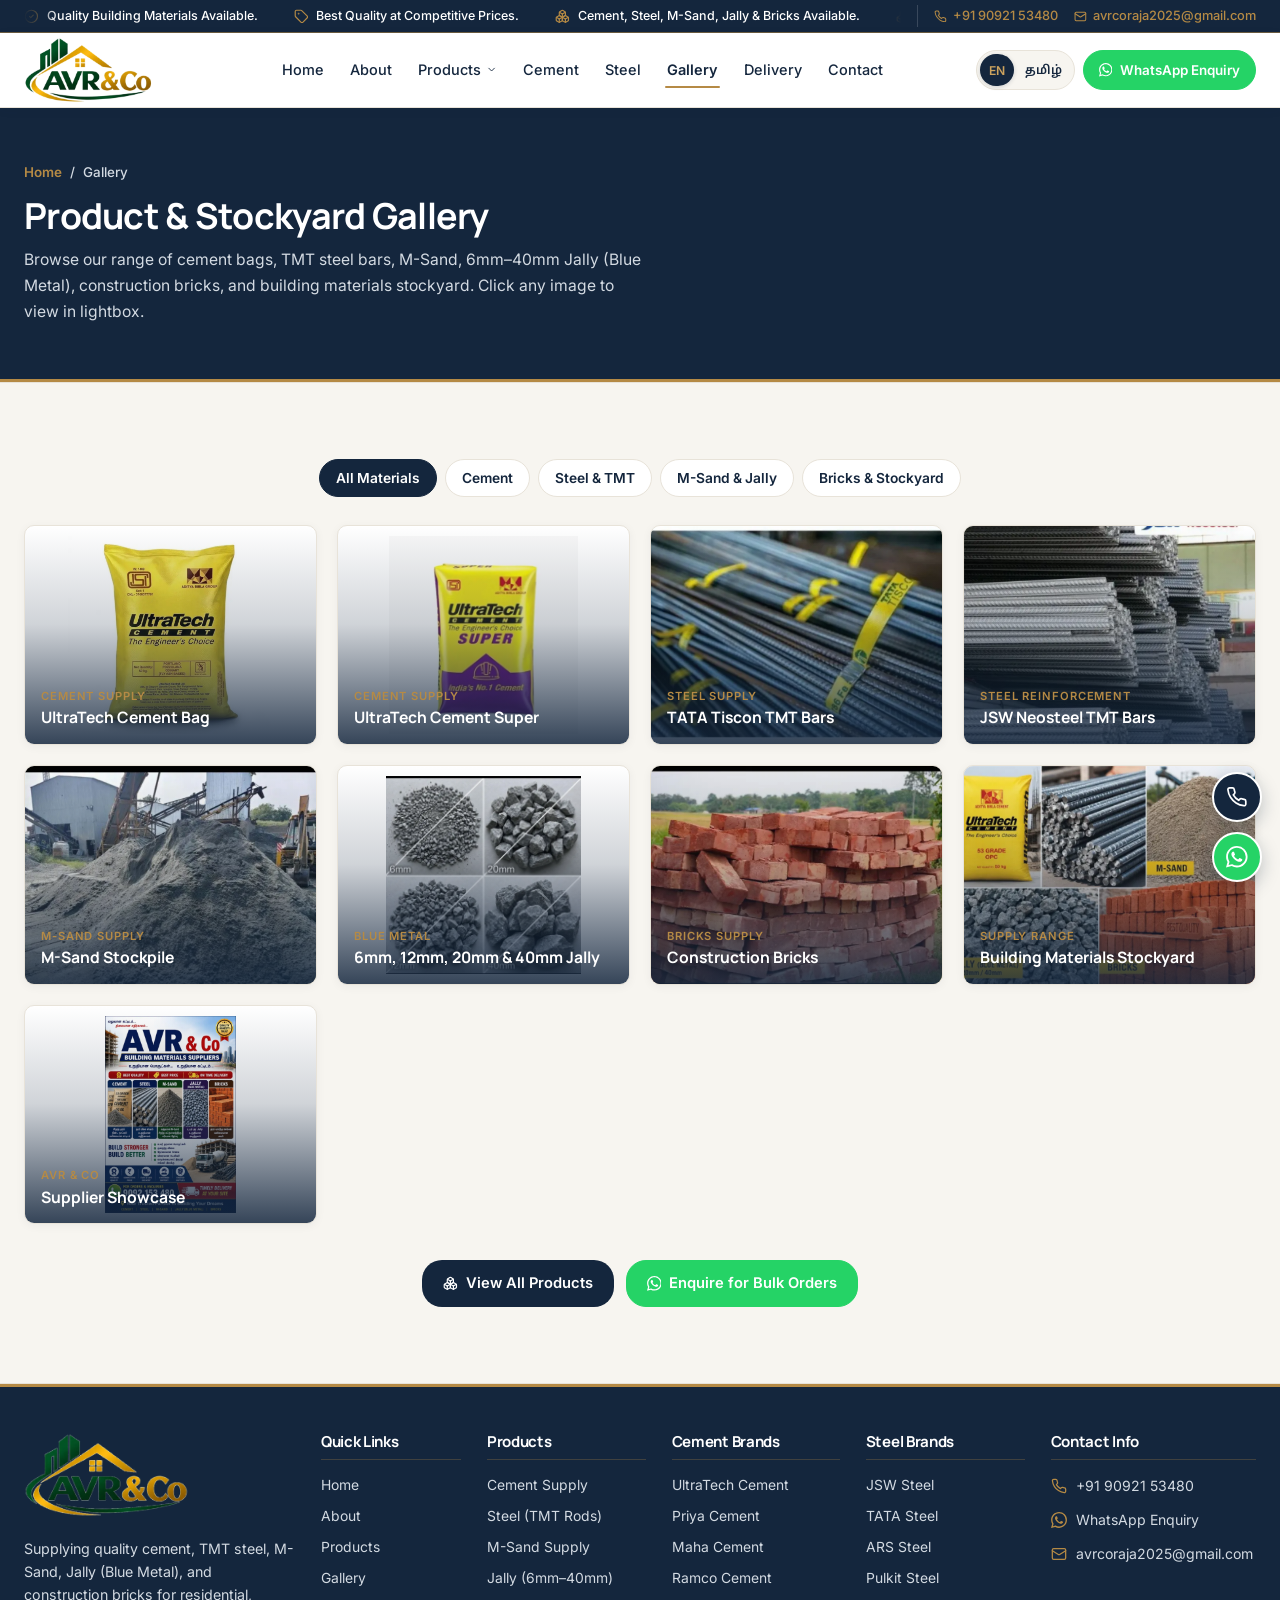
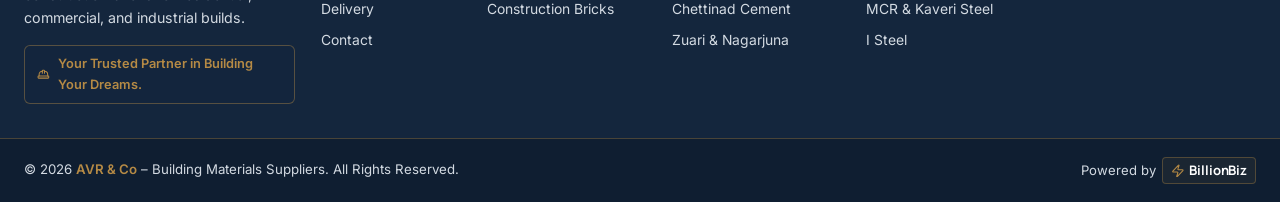
<file: gallery.html>
<!DOCTYPE html>
<html lang="en">
<head>
  <meta charset="UTF-8" />
  <meta name="viewport" content="width=device-width, initial-scale=1.0, viewport-fit=cover" />
  <title>Gallery | AVR &amp; Co – Cement, Steel, M-Sand, Jally &amp; Bricks</title>
  <meta name="description" content="View AVR &amp; Co construction material gallery featuring cement bags, TMT steel rods, M-Sand, 6mm-40mm Jally (Blue Metal), bricks, and stockyard showcase." />
  <meta name="theme-color" content="#14263D" />
  <link rel="icon" type="image/webp" href="assets/images/avr-favicon.webp" />

  <link rel="preconnect" href="https://fonts.googleapis.com" />
  <link rel="preconnect" href="https://fonts.gstatic.com" crossorigin />
  <link href="https://fonts.googleapis.com/css2?family=Inter:wght@400;500;600&family=Manrope:wght@600;700;800&family=Noto+Sans+Tamil:wght@400;500;600;700&display=swap" rel="stylesheet" />
  <link rel="stylesheet" href="assets/css/styles.css?v=20261125-2" />
</head>
<body>

  <!-- Page Transition Loader -->
  <div class="page-loader is-active" id="pageLoader" aria-hidden="false">
    <div class="page-loader-circle">
      <span class="page-loader-ring" aria-hidden="true"></span>
      <img src="assets/images/avr-logo.webp" width="800" height="409" alt="AVR &amp; Co" class="page-loader-logo" />
    </div>
  </div>
  <noscript><style>.page-loader{display:none!important;}</style></noscript>

  <!-- Announcement Bar -->
  <div class="announcement-bar" role="region" aria-label="Announcements">
    <div class="container announcement-inner">
      <div class="announcement-ticker">
        <div class="announcement-track">
          <span class="announcement-item"><i data-lucide="circle-check" aria-hidden="true"></i> <span data-i18n="ann.1">Quality Building Materials Available.</span></span>
          <span class="announcement-item"><i data-lucide="tag" aria-hidden="true"></i> <span data-i18n="ann.2">Best Quality at Competitive Prices.</span></span>
          <span class="announcement-item"><i data-lucide="boxes" aria-hidden="true"></i> <span data-i18n="ann.3">Cement, Steel, M-Sand, Jally &amp; Bricks Available.</span></span>
          <span class="announcement-item"><i data-lucide="boxes" aria-hidden="true"></i> <span data-i18n="ann.4">Contact Us for Bulk Orders.</span></span>
          <span class="announcement-item"><i data-lucide="truck" aria-hidden="true"></i> <span data-i18n="ann.5">Reliable and Timely Delivery to Your Site.</span></span>
          <span class="announcement-item" aria-hidden="true"><i data-lucide="circle-check" aria-hidden="true"></i> <span data-i18n="ann.1">Quality Building Materials Available.</span></span>
          <span class="announcement-item" aria-hidden="true"><i data-lucide="tag" aria-hidden="true"></i> <span data-i18n="ann.2">Best Quality at Competitive Prices.</span></span>
          <span class="announcement-item" aria-hidden="true"><i data-lucide="boxes" aria-hidden="true"></i> <span data-i18n="ann.3">Cement, Steel, M-Sand, Jally &amp; Bricks Available.</span></span>
          <span class="announcement-item" aria-hidden="true"><i data-lucide="boxes" aria-hidden="true"></i> <span data-i18n="ann.4">Contact Us for Bulk Orders.</span></span>
          <span class="announcement-item" aria-hidden="true"><i data-lucide="truck" aria-hidden="true"></i> <span data-i18n="ann.5">Reliable and Timely Delivery to Your Site.</span></span>
        </div>
      </div>

      <div class="announcement-quick-contact">
        <a href="tel:+919092153480" aria-label="Call AVR and Co"><i data-lucide="phone" aria-hidden="true"></i> +91 90921 53480</a>
        <a href="mailto:avrcoraja2025@gmail.com" aria-label="Email AVR and Co"><i data-lucide="mail" aria-hidden="true"></i> avrcoraja2025@gmail.com</a>
      </div>
    </div>
  </div>

  <!-- Sticky White Header & Mega-Menu Navigation -->
  <header class="site-header">
    <div class="container header-inner">
      <button type="button" class="menu-toggle" id="menuToggle" aria-label="Open navigation menu" aria-expanded="false" aria-controls="mobileDrawer">
        <i data-lucide="menu" aria-hidden="true"></i>
      </button>

      <a href="index.html" class="brand-logo" aria-label="AVR & Co Home">
        <img src="assets/images/avr-logo.webp" width="800" height="409" alt="AVR &amp; Co – Building Materials Suppliers" class="brand-logo-img" />
      </a>

      <nav class="main-nav" aria-label="Primary Navigation">
        <a href="index.html" class="nav-link" data-i18n="nav.home">Home</a>
        <a href="about.html" class="nav-link" data-i18n="nav.about">About</a>

        <div class="nav-dropdown" id="productsDropdown">
          <a href="products.html" class="nav-link nav-dropdown-trigger" aria-expanded="false" aria-haspopup="true">
            <span data-i18n="nav.products">Products</span>
            <i class="nav-caret" data-lucide="chevron-down" aria-hidden="true"></i>
          </a>
          <div class="mega-menu" id="productsMegaMenu" role="region" aria-label="Our Products Menu">
            <div class="mega-menu-header">
              <span class="mega-menu-heading" data-i18n="mega.heading">OUR PRODUCTS</span>
              <a href="products.html" class="mega-menu-all-link">
                <span data-i18n="btn.view_all_products">View All Products</span>
                <i data-lucide="arrow-right" aria-hidden="true"></i>
              </a>
            </div>
            <div class="mega-menu-grid">
              <div class="mega-col">
                <a href="cement.html" class="mega-cat-title">
                  <span class="mega-cat-icon"><i data-lucide="boxes" aria-hidden="true"></i></span>
                  <span data-i18n="prod.cement_t">Cement</span>
                </a>
                <ul class="mega-sublist">
                  <li><a href="cement.html">UltraTech Cement</a></li>
                  <li><a href="cement.html">Priya Cement</a></li>
                  <li><a href="cement.html">Maha Cement</a></li>
                  <li><a href="cement.html">Ramco Cement</a></li>
                  <li><a href="cement.html">Chettinad Cement</a></li>
                  <li><a href="cement.html">Zuari Cement</a></li>
                  <li><a href="cement.html">Nagarjuna Cement</a></li>
                </ul>
              </div>
              <div class="mega-col">
                <a href="steel.html" class="mega-cat-title">
                  <span class="mega-cat-icon"><i data-lucide="layers" aria-hidden="true"></i></span>
                  <span data-i18n="prod.steel_t">Steel</span>
                </a>
                <ul class="mega-sublist">
                  <li><a href="steel.html">JSW Steel</a></li>
                  <li><a href="steel.html">ARS Steel</a></li>
                  <li><a href="steel.html">Pulkit Steel</a></li>
                  <li><a href="steel.html">MCR Steel</a></li>
                  <li><a href="steel.html">Kaveri Steel</a></li>
                  <li><a href="steel.html">I Steel</a></li>
                  <li><a href="steel.html">TATA Steel</a></li>
                </ul>
              </div>
              <div class="mega-col mega-col--stack">
                <div class="mega-group">
                  <a href="msand.html" class="mega-cat-title" style="margin-bottom: 0;">
                    <span class="mega-cat-icon"><i data-lucide="mountain" aria-hidden="true"></i></span>
                    <span data-i18n="prod.msand_t">M-Sand</span>
                  </a>
                </div>
                <div class="mega-group">
                  <a href="jally.html" class="mega-cat-title">
                    <span class="mega-cat-icon"><i data-lucide="hexagon" aria-hidden="true"></i></span>
                    <span data-i18n="mega.jally_title">Jally / Blue Metal</span>
                  </a>
                  <ul class="mega-sublist mega-sublist--chips">
                    <li><a href="jally.html" data-i18n="prod.j6">6mm Jally</a></li>
                    <li><a href="jally.html" data-i18n="prod.j12">12mm Jally</a></li>
                    <li><a href="jally.html" data-i18n="prod.j20">20mm Jally</a></li>
                    <li><a href="jally.html" data-i18n="prod.j40">40mm Jally</a></li>
                  </ul>
                </div>
                <div class="mega-group">
                  <a href="bricks.html" class="mega-cat-title" style="margin-bottom: 0;">
                    <span class="mega-cat-icon"><i data-lucide="grid-2x2" aria-hidden="true"></i></span>
                    <span data-i18n="prod.bricks_t">Bricks</span>
                  </a>
                </div>
              </div>
            </div>
          </div>
        </div>

        <a href="cement.html" class="nav-link" data-i18n="nav.cement">Cement</a>
        <a href="steel.html" class="nav-link" data-i18n="nav.steel">Steel</a>
        <a href="gallery.html" class="nav-link active" aria-current="page" data-i18n="nav.gallery">Gallery</a>
        <a href="delivery.html" class="nav-link" data-i18n="nav.delivery">Delivery</a>
        <a href="contact.html" class="nav-link" data-i18n="nav.contact">Contact</a>
      </nav>

      <div class="header-actions">
        <div class="lang-switch lang-switch--header" role="group" aria-label="Language switcher">
          <button type="button" class="lang-btn active" data-lang="en" aria-pressed="true">EN</button>
          <button type="button" class="lang-btn" data-lang="ta" aria-pressed="false">தமிழ்</button>
        </div>
        <a
          href="https://wa.me/919092153480?text=Hello%20AVR%20%26%20Co%2C%20I%20would%20like%20to%20enquire%20about%20your%20building%20materials.%20Please%20share%20product%20availability%20and%20details."
          target="_blank"
          rel="noopener noreferrer"
          class="btn btn--whatsapp btn--sm header-wa-btn"
        >
          <svg class="wa-icon" viewBox="0 0 24 24" fill="currentColor" aria-hidden="true"><path d="M20.52 3.48A11.86 11.86 0 0 0 12.06 0C5.49 0 .14 5.35.14 11.92c0 2.1.55 4.15 1.59 5.96L0 24l6.28-1.65a11.88 11.88 0 0 0 5.77 1.47h.01c6.57 0 11.92-5.35 11.92-11.92 0-3.18-1.24-6.17-3.46-8.42ZM12.06 21.8h-.01a9.86 9.86 0 0 1-5.03-1.38l-.36-.21-3.73.98 1-3.63-.24-.37a9.85 9.85 0 0 1-1.51-5.27c0-5.44 4.43-9.87 9.88-9.87 2.64 0 5.12 1.03 6.98 2.9a9.81 9.81 0 0 1 2.89 6.98c0 5.44-4.43 9.87-9.87 9.87Zm5.41-7.4c-.3-.15-1.76-.87-2.03-.97-.27-.1-.47-.15-.67.15-.2.3-.77.97-.94 1.17-.17.2-.35.22-.65.07-.3-.15-1.26-.46-2.4-1.48-.89-.79-1.49-1.77-1.66-2.07-.17-.3-.02-.46.13-.61.14-.14.3-.35.45-.52.15-.17.2-.3.3-.5.1-.2.05-.37-.02-.52-.08-.15-.67-1.61-.92-2.21-.24-.58-.49-.5-.67-.51h-.57c-.2 0-.52.07-.79.37-.27.3-1.04 1.02-1.04 2.48s1.07 2.88 1.22 3.08c.15.2 2.1 3.21 5.09 4.5.71.31 1.27.49 1.7.63.71.23 1.36.2 1.87.12.57-.08 1.76-.72 2.01-1.41.25-.7.25-1.29.17-1.41-.07-.13-.27-.2-.57-.35Z"/></svg> <span class="header-wa-label" data-i18n="btn.wa_enquiry">WhatsApp Enquiry</span>
        </a>
      </div>
    </div>
  </header>

  <!-- Mobile Navigation Drawer -->
  <div class="mobile-drawer" id="mobileDrawer" aria-hidden="true">
    <div class="mobile-drawer-backdrop" id="drawerBackdrop"></div>
    <div class="mobile-drawer-panel" role="dialog" aria-modal="true" aria-label="Mobile Navigation">
      <div class="mobile-drawer-head">
        <img src="assets/images/avr-logo.webp" width="800" height="409" alt="AVR &amp; Co" class="drawer-logo-img" />
        <button type="button" class="drawer-close" id="drawerClose" aria-label="Close navigation menu">
          <i data-lucide="x" aria-hidden="true"></i>
        </button>
      </div>
      <div class="mobile-drawer-lang">
        <span class="mobile-drawer-lang-label" data-i18n="lang.label">Language</span>
        <div class="lang-switch lang-switch--mobile" role="group" aria-label="Mobile language switcher">
          <button type="button" class="lang-btn active" data-lang="en" aria-pressed="true">EN</button>
          <button type="button" class="lang-btn" data-lang="ta" aria-pressed="false">தமிழ்</button>
        </div>
      </div>
      <div class="mobile-nav-list">
        <a href="index.html" class="mobile-nav-link"><span data-i18n="nav.home">Home</span> <i data-lucide="chevron-right" aria-hidden="true"></i></a>
        <a href="about.html" class="mobile-nav-link"><span data-i18n="nav.about_us">About Us</span> <i data-lucide="chevron-right" aria-hidden="true"></i></a>

        <div class="mobile-acc-row">
          <a href="products.html" class="mobile-nav-link"><span data-i18n="nav.products">Products</span></a>
          <button type="button" class="mobile-acc-toggle" aria-expanded="false" aria-controls="mobileProductsPanel" aria-label="Expand products menu">
            <i data-lucide="chevron-down" aria-hidden="true"></i>
          </button>
        </div>
        <div class="mobile-acc-panel" id="mobileProductsPanel" hidden>
          <div>
            <a href="cement.html" class="mobile-acc-group-title"><i data-lucide="boxes" aria-hidden="true"></i> <span data-i18n="prod.cement_t">Cement</span></a>
            <div class="mobile-acc-sublinks">
              <a href="cement.html">UltraTech Cement</a>
              <a href="cement.html">Priya Cement</a>
              <a href="cement.html">Maha Cement</a>
              <a href="cement.html">Ramco Cement</a>
              <a href="cement.html">Chettinad Cement</a>
              <a href="cement.html">Zuari Cement</a>
              <a href="cement.html">Nagarjuna Cement</a>
            </div>
          </div>
          <div>
            <a href="steel.html" class="mobile-acc-group-title"><i data-lucide="layers" aria-hidden="true"></i> <span data-i18n="prod.steel_t">Steel</span></a>
            <div class="mobile-acc-sublinks">
              <a href="steel.html">JSW Steel</a>
              <a href="steel.html">ARS Steel</a>
              <a href="steel.html">Pulkit Steel</a>
              <a href="steel.html">MCR Steel</a>
              <a href="steel.html">Kaveri Steel</a>
              <a href="steel.html">I Steel</a>
              <a href="steel.html">TATA Steel</a>
            </div>
          </div>
          <div>
            <a href="msand.html" class="mobile-acc-group-title"><i data-lucide="mountain" aria-hidden="true"></i> <span data-i18n="prod.msand_t">M-Sand</span></a>
          </div>
          <div>
            <a href="jally.html" class="mobile-acc-group-title"><i data-lucide="hexagon" aria-hidden="true"></i> <span data-i18n="mega.jally_title">Jally / Blue Metal</span></a>
            <div class="mobile-acc-sublinks">
              <a href="jally.html" data-i18n="prod.j6">6mm Jally</a>
              <a href="jally.html" data-i18n="prod.j12">12mm Jally</a>
              <a href="jally.html" data-i18n="prod.j20">20mm Jally</a>
              <a href="jally.html" data-i18n="prod.j40">40mm Jally</a>
            </div>
          </div>
          <div>
            <a href="bricks.html" class="mobile-acc-group-title"><i data-lucide="grid-2x2" aria-hidden="true"></i> <span data-i18n="prod.bricks_t">Bricks</span></a>
          </div>
        </div>

        <a href="cement.html" class="mobile-nav-link"><span data-i18n="nav.cement">Cement</span> <i data-lucide="chevron-right" aria-hidden="true"></i></a>
        <a href="steel.html" class="mobile-nav-link"><span data-i18n="nav.steel">Steel</span> <i data-lucide="chevron-right" aria-hidden="true"></i></a>
        <a href="gallery.html" class="mobile-nav-link active" aria-current="page"><span data-i18n="nav.gallery">Gallery</span> <i data-lucide="chevron-right" aria-hidden="true"></i></a>
        <a href="delivery.html" class="mobile-nav-link"><span data-i18n="nav.delivery">Delivery</span> <i data-lucide="chevron-right" aria-hidden="true"></i></a>
        <a href="contact.html" class="mobile-nav-link"><span data-i18n="nav.contact_us">Contact Us</span> <i data-lucide="chevron-right" aria-hidden="true"></i></a>
      </div>
      <div class="mobile-drawer-footer">
        <a href="tel:+919092153480" class="btn btn--navy"><i data-lucide="phone" aria-hidden="true"></i> <span data-i18n="btn.call_phone">Call +91 90921 53480</span></a>
        <a href="https://wa.me/919092153480?text=Hello%20AVR%20%26%20Co%2C%20I%20would%20like%20to%20enquire%20about%20your%20building%20materials.%20Please%20share%20product%20availability%20and%20details." target="_blank" rel="noopener noreferrer" class="btn btn--whatsapp"><svg class="wa-icon" viewBox="0 0 24 24" fill="currentColor" aria-hidden="true"><path d="M20.52 3.48A11.86 11.86 0 0 0 12.06 0C5.49 0 .14 5.35.14 11.92c0 2.1.55 4.15 1.59 5.96L0 24l6.28-1.65a11.88 11.88 0 0 0 5.77 1.47h.01c6.57 0 11.92-5.35 11.92-11.92 0-3.18-1.24-6.17-3.46-8.42ZM12.06 21.8h-.01a9.86 9.86 0 0 1-5.03-1.38l-.36-.21-3.73.98 1-3.63-.24-.37a9.85 9.85 0 0 1-1.51-5.27c0-5.44 4.43-9.87 9.88-9.87 2.64 0 5.12 1.03 6.98 2.9a9.81 9.81 0 0 1 2.89 6.98c0 5.44-4.43 9.87-9.87 9.87Zm5.41-7.4c-.3-.15-1.76-.87-2.03-.97-.27-.1-.47-.15-.67.15-.2.3-.77.97-.94 1.17-.17.2-.35.22-.65.07-.3-.15-1.26-.46-2.4-1.48-.89-.79-1.49-1.77-1.66-2.07-.17-.3-.02-.46.13-.61.14-.14.3-.35.45-.52.15-.17.2-.3.3-.5.1-.2.05-.37-.02-.52-.08-.15-.67-1.61-.92-2.21-.24-.58-.49-.5-.67-.51h-.57c-.2 0-.52.07-.79.37-.27.3-1.04 1.02-1.04 2.48s1.07 2.88 1.22 3.08c.15.2 2.1 3.21 5.09 4.5.71.31 1.27.49 1.7.63.71.23 1.36.2 1.87.12.57-.08 1.76-.72 2.01-1.41.25-.7.25-1.29.17-1.41-.07-.13-.27-.2-.57-.35Z"/></svg> <span data-i18n="btn.wa_enquiry">WhatsApp Enquiry</span></a>
      </div>
    </div>
  </div>

  <main>
    <!-- Page Banner -->
    <section class="page-banner">
      <div class="container page-banner-inner">
        <nav class="breadcrumb" aria-label="Breadcrumb">
          <a href="index.html" data-i18n="nav.home">Home</a>
          <span aria-hidden="true">/</span>
          <span data-i18n="nav.gallery">Gallery</span>
        </nav>
        <h1 class="page-banner-title" data-i18n="gal.banner_t">Product &amp; Stockyard Gallery</h1>
        <p class="page-banner-subtitle">
          <span data-i18n="gal.banner_s">Browse our range of cement bags, TMT steel bars, M-Sand, 6mm–40mm Jally (Blue Metal), construction bricks, and building materials stockyard. Click any image to view in lightbox.</span>
        </p>
      </div>
    </section>

    <!-- Gallery Section -->
    <section class="section section--light">
      <div class="container">
        <div class="gallery-filters" role="tablist" aria-label="Filter gallery by material category">
          <button type="button" class="filter-btn active" data-filter="all" data-i18n="gal.f_all">All Materials</button>
          <button type="button" class="filter-btn" data-filter="cement" data-i18n="gal.f_cem">Cement</button>
          <button type="button" class="filter-btn" data-filter="steel" data-i18n="gal.f_stl">Steel &amp; TMT</button>
          <button type="button" class="filter-btn" data-filter="aggregates" data-i18n="gal.f_agg">M-Sand &amp; Jally</button>
          <button type="button" class="filter-btn" data-filter="bricks-yard" data-i18n="gal.f_yard">Bricks &amp; Stockyard</button>
        </div>

        <div class="gallery-grid" id="galleryGrid">
          <figure class="gallery-item gallery-item--contain" data-category="cement" data-title="UltraTech Cement – Portland Pozzolana 50kg Bag" data-title-key="gal.t1_title" tabindex="0">
            <img src="assets/images/uploaded-cement-bag.webp" width="800" height="768" alt="UltraTech Cement 50 kg bag" loading="lazy" />
            <figcaption class="gallery-overlay">
              <span class="gallery-overlay-top"><i data-lucide="zoom-in" aria-hidden="true"></i></span>
              <span class="gallery-caption-tag" data-i18n="gal.t1_tag">Cement Supply</span>
              <span class="gallery-caption-title" data-i18n="gal.t1_title">UltraTech Cement Bag</span>
            </figcaption>
          </figure>

          <figure class="gallery-item gallery-item--contain" data-category="cement" data-title="UltraTech Cement Super – Engineer's Choice" data-title-key="gal.t2_title" tabindex="0">
            <img src="assets/images/uploaded-ultratech-super.webp" width="800" height="841" alt="UltraTech Cement Super bag" loading="lazy" />
            <figcaption class="gallery-overlay">
              <span class="gallery-overlay-top"><i data-lucide="zoom-in" aria-hidden="true"></i></span>
              <span class="gallery-caption-tag" data-i18n="gal.t1_tag">Cement Supply</span>
              <span class="gallery-caption-title" data-i18n="gal.t2_title">UltraTech Cement Super</span>
            </figcaption>
          </figure>

          <figure class="gallery-item" data-category="steel" data-title="TATA Tiscon Steel Rods &amp; TMT Bars" data-title-key="gal.t3_title" tabindex="0">
            <img src="assets/images/uploaded-tata-steel.webp" width="800" height="564" alt="TATA Tiscon bundled TMT steel bars" loading="lazy" />
            <figcaption class="gallery-overlay">
              <span class="gallery-overlay-top"><i data-lucide="zoom-in" aria-hidden="true"></i></span>
              <span class="gallery-caption-tag" data-i18n="gal.t3_tag">Steel Supply</span>
              <span class="gallery-caption-title" data-i18n="gal.t3_title">TATA Tiscon TMT Bars</span>
            </figcaption>
          </figure>

          <figure class="gallery-item" data-category="steel" data-title="JSW Neosteel Stacked TMT Steel Rods" data-title-key="gal.t4_title" tabindex="0">
            <img src="assets/images/uploaded-jsw-steel.webp" width="800" height="829" alt="JSW Neosteel stacked TMT reinforcement bars" loading="lazy" />
            <figcaption class="gallery-overlay">
              <span class="gallery-overlay-top"><i data-lucide="zoom-in" aria-hidden="true"></i></span>
              <span class="gallery-caption-tag" data-i18n="gal.t4_tag">Steel Reinforcement</span>
              <span class="gallery-caption-title" data-i18n="gal.t4_title">JSW Neosteel TMT Bars</span>
            </figcaption>
          </figure>

          <figure class="gallery-item" data-category="aggregates" data-title="M-Sand – Clean Manufactured Sand Stockpile" data-title-key="gal.t5_title" tabindex="0">
            <img src="assets/images/uploaded-msand.webp" width="800" height="597" alt="Clean graded M-Sand pile at quarry plant" loading="lazy" />
            <figcaption class="gallery-overlay">
              <span class="gallery-overlay-top"><i data-lucide="zoom-in" aria-hidden="true"></i></span>
              <span class="gallery-caption-tag" data-i18n="gal.t5_tag">M-Sand Supply</span>
              <span class="gallery-caption-title" data-i18n="gal.t5_title">M-Sand Stockpile</span>
            </figcaption>
          </figure>

          <figure class="gallery-item gallery-item--contain" data-category="aggregates" data-title="6mm, 12mm, 20mm &amp; 40mm Jally (Blue Metal) Grades" data-title-key="gal.t6_title" tabindex="0">
            <img src="assets/images/uploaded-jally-sizes.webp" width="800" height="812" alt="6mm, 12mm, 20mm and 40mm Jally Blue Metal aggregate sizes" loading="lazy" />
            <figcaption class="gallery-overlay">
              <span class="gallery-overlay-top"><i data-lucide="zoom-in" aria-hidden="true"></i></span>
              <span class="gallery-caption-tag" data-i18n="gal.t6_tag">Blue Metal</span>
              <span class="gallery-caption-title" data-i18n="gal.t6_title">6mm, 12mm, 20mm &amp; 40mm Jally</span>
            </figcaption>
          </figure>

          <figure class="gallery-item" data-category="bricks-yard" data-title="Construction Bricks – Red Clay Bricks" data-title-key="gal.t7_title" tabindex="0">
            <img src="assets/images/uploaded-bricks.webp" width="800" height="548" alt="Stacked red clay construction bricks" loading="lazy" />
            <figcaption class="gallery-overlay">
              <span class="gallery-overlay-top"><i data-lucide="zoom-in" aria-hidden="true"></i></span>
              <span class="gallery-caption-tag" data-i18n="gal.t7_tag">Bricks Supply</span>
              <span class="gallery-caption-title" data-i18n="gal.t7_title">Construction Bricks</span>
            </figcaption>
          </figure>

          <figure class="gallery-item" data-category="bricks-yard" data-title="Complete Building Materials Range – Cement, Steel, M-Sand, Jally &amp; Bricks" data-title-key="gal.t8_title" tabindex="0">
            <img src="assets/images/uploaded-materials-collage.webp" width="800" height="534" alt="Cement, steel rods, M-Sand, Jally and bricks supplied by AVR & Co" loading="lazy" />
            <figcaption class="gallery-overlay">
              <span class="gallery-overlay-top"><i data-lucide="zoom-in" aria-hidden="true"></i></span>
              <span class="gallery-caption-tag" data-i18n="gal.t8_tag">Supply Range</span>
              <span class="gallery-caption-title" data-i18n="gal.t8_title">Building Materials Stockyard</span>
            </figcaption>
          </figure>

          <figure class="gallery-item gallery-item--contain" data-category="bricks-yard" data-title="AVR &amp; Co – Building Materials Suppliers Showcase" data-title-key="gal.t9_title" tabindex="0">
            <img src="assets/images/uploaded-avr-poster.webp" width="800" height="1201" alt="AVR & Co Building Materials Suppliers promotional overview" loading="lazy" />
            <figcaption class="gallery-overlay">
              <span class="gallery-overlay-top"><i data-lucide="zoom-in" aria-hidden="true"></i></span>
              <span class="gallery-caption-tag">AVR &amp; Co</span>
              <span class="gallery-caption-title" data-i18n="gal.t9_title">Supplier Showcase</span>
            </figcaption>
          </figure>
        </div>

        <div class="cta-center">
          <a href="products.html" class="btn btn--navy"><i data-lucide="boxes" aria-hidden="true"></i> <span data-i18n="btn.view_all_products">View Products</span></a>
          <a href="contact.html" class="btn btn--whatsapp"><svg class="wa-icon" viewBox="0 0 24 24" fill="currentColor" aria-hidden="true"><path d="M20.52 3.48A11.86 11.86 0 0 0 12.06 0C5.49 0 .14 5.35.14 11.92c0 2.1.55 4.15 1.59 5.96L0 24l6.28-1.65a11.88 11.88 0 0 0 5.77 1.47h.01c6.57 0 11.92-5.35 11.92-11.92 0-3.18-1.24-6.17-3.46-8.42ZM12.06 21.8h-.01a9.86 9.86 0 0 1-5.03-1.38l-.36-.21-3.73.98 1-3.63-.24-.37a9.85 9.85 0 0 1-1.51-5.27c0-5.44 4.43-9.87 9.88-9.87 2.64 0 5.12 1.03 6.98 2.9a9.81 9.81 0 0 1 2.89 6.98c0 5.44-4.43 9.87-9.87 9.87Zm5.41-7.4c-.3-.15-1.76-.87-2.03-.97-.27-.1-.47-.15-.67.15-.2.3-.77.97-.94 1.17-.17.2-.35.22-.65.07-.3-.15-1.26-.46-2.4-1.48-.89-.79-1.49-1.77-1.66-2.07-.17-.3-.02-.46.13-.61.14-.14.3-.35.45-.52.15-.17.2-.3.3-.5.1-.2.05-.37-.02-.52-.08-.15-.67-1.61-.92-2.21-.24-.58-.49-.5-.67-.51h-.57c-.2 0-.52.07-.79.37-.27.3-1.04 1.02-1.04 2.48s1.07 2.88 1.22 3.08c.15.2 2.1 3.21 5.09 4.5.71.31 1.27.49 1.7.63.71.23 1.36.2 1.87.12.57-.08 1.76-.72 2.01-1.41.25-.7.25-1.29.17-1.41-.07-.13-.27-.2-.57-.35Z"/></svg> <span data-i18n="btn.enquire_bulk">Enquire for Bulk Orders</span></a>
        </div>
      </div>
    </section>
  </main>

  <!-- Lightbox Modal -->
  <div class="lightbox" id="galleryLightbox" role="dialog" aria-modal="true" aria-label="Image preview lightbox" aria-hidden="true">
    <div class="lightbox-dialog">
      <button type="button" class="lightbox-btn lightbox-close" id="lightboxClose" aria-label="Close lightbox">
        <i data-lucide="x" aria-hidden="true"></i>
      </button>
      <button type="button" class="lightbox-btn lightbox-prev" id="lightboxPrev" aria-label="Previous image">
        <i data-lucide="chevron-left" aria-hidden="true"></i>
      </button>
      <img src="[data-uri]" alt="" class="lightbox-img" id="lightboxImg" />
      <button type="button" class="lightbox-btn lightbox-next" id="lightboxNext" aria-label="Next image">
        <i data-lucide="chevron-right" aria-hidden="true"></i>
      </button>
      <div class="lightbox-caption-bar">
        <h4 id="lightboxCaption">Material Image</h4>
        <span class="lightbox-counter" id="lightboxCounter">1 / 9</span>
      </div>
    </div>
  </div>

  <!-- Footer -->
  <footer class="site-footer">
    <div class="footer-main">
      <div class="container">
        <div class="footer-grid">
          <div>
            <a href="index.html" class="brand-logo footer-logo-box" aria-label="AVR & Co Home">
              <img src="assets/images/avr-logo.webp" width="800" height="409" alt="AVR &amp; Co – Building Materials Suppliers" class="footer-logo-img" />
            </a>
            <p class="footer-brand-desc" data-i18n="footer.desc">
              Supplying quality cement, TMT steel, M-Sand, Jally (Blue Metal), and construction bricks for residential, commercial, and industrial builds.
            </p>
            <div class="footer-tagline-badge">
              <i data-lucide="hard-hat" aria-hidden="true"></i>
              <span data-i18n="footer.tagline">Your Trusted Partner in Building Your Dreams.</span>
            </div>
          </div>

          <div>
            <h3 class="footer-heading" data-i18n="footer.h_quick">Quick Links</h3>
            <ul class="footer-links">
              <li><a href="index.html" data-i18n="nav.home">Home</a></li>
              <li><a href="about.html" data-i18n="nav.about">About</a></li>
              <li><a href="products.html" data-i18n="nav.products">Products</a></li>
              <li><a href="gallery.html" data-i18n="nav.gallery">Gallery</a></li>
              <li><a href="delivery.html" data-i18n="nav.delivery">Delivery</a></li>
              <li><a href="contact.html" data-i18n="nav.contact">Contact</a></li>
            </ul>
          </div>

          <div>
            <h3 class="footer-heading" data-i18n="footer.h_products">Products</h3>
            <ul class="footer-links">
              <li><a href="cement.html" data-i18n="footer.p_cement">Cement Supply</a></li>
              <li><a href="steel.html" data-i18n="footer.p_steel">Steel (TMT Rods)</a></li>
              <li><a href="msand.html" data-i18n="footer.p_msand">M-Sand Supply</a></li>
              <li><a href="jally.html" data-i18n="footer.p_jally">Jally (6mm–40mm)</a></li>
              <li><a href="bricks.html" data-i18n="footer.p_bricks">Construction Bricks</a></li>
            </ul>
          </div>

          <div>
            <h3 class="footer-heading" data-i18n="footer.h_cement">Cement Brands</h3>
            <ul class="footer-links">
              <li><a href="cement.html">UltraTech Cement</a></li>
              <li><a href="cement.html">Priya Cement</a></li>
              <li><a href="cement.html">Maha Cement</a></li>
              <li><a href="cement.html">Ramco Cement</a></li>
              <li><a href="cement.html">Chettinad Cement</a></li>
              <li><a href="cement.html">Zuari &amp; Nagarjuna</a></li>
            </ul>
          </div>

          <div>
            <h3 class="footer-heading" data-i18n="footer.h_steel">Steel Brands</h3>
            <ul class="footer-links">
              <li><a href="steel.html">JSW Steel</a></li>
              <li><a href="steel.html">TATA Steel</a></li>
              <li><a href="steel.html">ARS Steel</a></li>
              <li><a href="steel.html">Pulkit Steel</a></li>
              <li><a href="steel.html">MCR &amp; Kaveri Steel</a></li>
              <li><a href="steel.html">I Steel</a></li>
            </ul>
          </div>

          <div>
            <h3 class="footer-heading" data-i18n="footer.h_contact">Contact Info</h3>
            <div class="footer-contact-list">
              <a href="tel:+919092153480">
                <i data-lucide="phone" aria-hidden="true"></i> +91 90921 53480
              </a>
              <a href="https://wa.me/919092153480?text=Hello%20AVR%20%26%20Co%2C%20I%20would%20like%20to%20enquire%20about%20your%20building%20materials.%20Please%20share%20product%20availability%20and%20details." target="_blank" rel="noopener noreferrer">
                <svg class="wa-icon" viewBox="0 0 24 24" fill="currentColor" aria-hidden="true"><path d="M20.52 3.48A11.86 11.86 0 0 0 12.06 0C5.49 0 .14 5.35.14 11.92c0 2.1.55 4.15 1.59 5.96L0 24l6.28-1.65a11.88 11.88 0 0 0 5.77 1.47h.01c6.57 0 11.92-5.35 11.92-11.92 0-3.18-1.24-6.17-3.46-8.42ZM12.06 21.8h-.01a9.86 9.86 0 0 1-5.03-1.38l-.36-.21-3.73.98 1-3.63-.24-.37a9.85 9.85 0 0 1-1.51-5.27c0-5.44 4.43-9.87 9.88-9.87 2.64 0 5.12 1.03 6.98 2.9a9.81 9.81 0 0 1 2.89 6.98c0 5.44-4.43 9.87-9.87 9.87Zm5.41-7.4c-.3-.15-1.76-.87-2.03-.97-.27-.1-.47-.15-.67.15-.2.3-.77.97-.94 1.17-.17.2-.35.22-.65.07-.3-.15-1.26-.46-2.4-1.48-.89-.79-1.49-1.77-1.66-2.07-.17-.3-.02-.46.13-.61.14-.14.3-.35.45-.52.15-.17.2-.3.3-.5.1-.2.05-.37-.02-.52-.08-.15-.67-1.61-.92-2.21-.24-.58-.49-.5-.67-.51h-.57c-.2 0-.52.07-.79.37-.27.3-1.04 1.02-1.04 2.48s1.07 2.88 1.22 3.08c.15.2 2.1 3.21 5.09 4.5.71.31 1.27.49 1.7.63.71.23 1.36.2 1.87.12.57-.08 1.76-.72 2.01-1.41.25-.7.25-1.29.17-1.41-.07-.13-.27-.2-.57-.35Z"/></svg> <span data-i18n="btn.wa_enquiry">WhatsApp Enquiry</span>
              </a>
              <a href="mailto:avrcoraja2025@gmail.com">
                <i data-lucide="mail" aria-hidden="true"></i> avrcoraja2025@gmail.com
              </a>
            </div>
          </div>
        </div>
      </div>
    </div>

    <div class="footer-bottom-bar">
      <div class="container">
        <div class="footer-bottom">
          <p>&copy; <span id="currentYear">2026</span> <strong>AVR &amp; Co</strong> <span data-i18n="footer.rights_prefix">– Building Materials Suppliers. All Rights Reserved.</span></p>
          <div class="footer-powered">
            <span data-i18n="footer.powered_by">Powered by</span>
            <a href="https://billionbiz.store/in" target="_blank" rel="noopener noreferrer" class="billionbiz-link" aria-label="Powered by BillionBiz">
              <i data-lucide="zap" aria-hidden="true"></i> BillionBiz
            </a>
          </div>
        </div>
      </div>
    </div>
  </footer>

  <!-- Floating Contact Buttons -->
  <div class="floating-actions" aria-label="Quick Contact Actions">
    <a href="tel:+919092153480" class="float-btn float-btn--call" aria-label="Call AVR & Co">
      <i data-lucide="phone" aria-hidden="true"></i>
      <span class="float-tooltip" data-i18n="btn.call_phone">Call +91 90921 53480</span>
    </a>
    <a href="https://wa.me/919092153480?text=Hello%20AVR%20%26%20Co%2C%20I%20would%20like%20to%20enquire%20about%20your%20building%20materials.%20Please%20share%20product%20availability%20and%20details." target="_blank" rel="noopener noreferrer" class="float-btn float-btn--wa" aria-label="WhatsApp Enquiry">
      <svg class="wa-icon" viewBox="0 0 24 24" fill="currentColor" aria-hidden="true"><path d="M20.52 3.48A11.86 11.86 0 0 0 12.06 0C5.49 0 .14 5.35.14 11.92c0 2.1.55 4.15 1.59 5.96L0 24l6.28-1.65a11.88 11.88 0 0 0 5.77 1.47h.01c6.57 0 11.92-5.35 11.92-11.92 0-3.18-1.24-6.17-3.46-8.42ZM12.06 21.8h-.01a9.86 9.86 0 0 1-5.03-1.38l-.36-.21-3.73.98 1-3.63-.24-.37a9.85 9.85 0 0 1-1.51-5.27c0-5.44 4.43-9.87 9.88-9.87 2.64 0 5.12 1.03 6.98 2.9a9.81 9.81 0 0 1 2.89 6.98c0 5.44-4.43 9.87-9.87 9.87Zm5.41-7.4c-.3-.15-1.76-.87-2.03-.97-.27-.1-.47-.15-.67.15-.2.3-.77.97-.94 1.17-.17.2-.35.22-.65.07-.3-.15-1.26-.46-2.4-1.48-.89-.79-1.49-1.77-1.66-2.07-.17-.3-.02-.46.13-.61.14-.14.3-.35.45-.52.15-.17.2-.3.3-.5.1-.2.05-.37-.02-.52-.08-.15-.67-1.61-.92-2.21-.24-.58-.49-.5-.67-.51h-.57c-.2 0-.52.07-.79.37-.27.3-1.04 1.02-1.04 2.48s1.07 2.88 1.22 3.08c.15.2 2.1 3.21 5.09 4.5.71.31 1.27.49 1.7.63.71.23 1.36.2 1.87.12.57-.08 1.76-.72 2.01-1.41.25-.7.25-1.29.17-1.41-.07-.13-.27-.2-.57-.35Z"/></svg>
      <span class="float-tooltip" data-i18n="btn.wa_enquiry">WhatsApp Enquiry</span>
    </a>
  </div>

  <!-- Mobile & Tablet Fixed Bottom Navigation -->
  <nav class="bottom-nav" aria-label="Mobile Bottom Navigation">
    <a href="index.html" class="bottom-nav-item">
      <i data-lucide="house" aria-hidden="true"></i>
      <span class="bottom-nav-label" data-i18n="nav.home">Home</span>
    </a>
    <a href="products.html" class="bottom-nav-item">
      <i data-lucide="package" aria-hidden="true"></i>
      <span class="bottom-nav-label" data-i18n="nav.products">Products</span>
    </a>
    <a href="gallery.html" class="bottom-nav-item">
      <i data-lucide="images" aria-hidden="true"></i>
      <span class="bottom-nav-label" data-i18n="nav.gallery">Gallery</span>
    </a>
    <a href="contact.html" class="bottom-nav-item">
      <i data-lucide="phone" aria-hidden="true"></i>
      <span class="bottom-nav-label" data-i18n="nav.contact">Contact</span>
    </a>
  </nav>

  <script src="assets/js/lucide.min.js"></script>
  <script src="assets/js/main.js?v=20261125-2"></script>
</body>
</html>
</file>
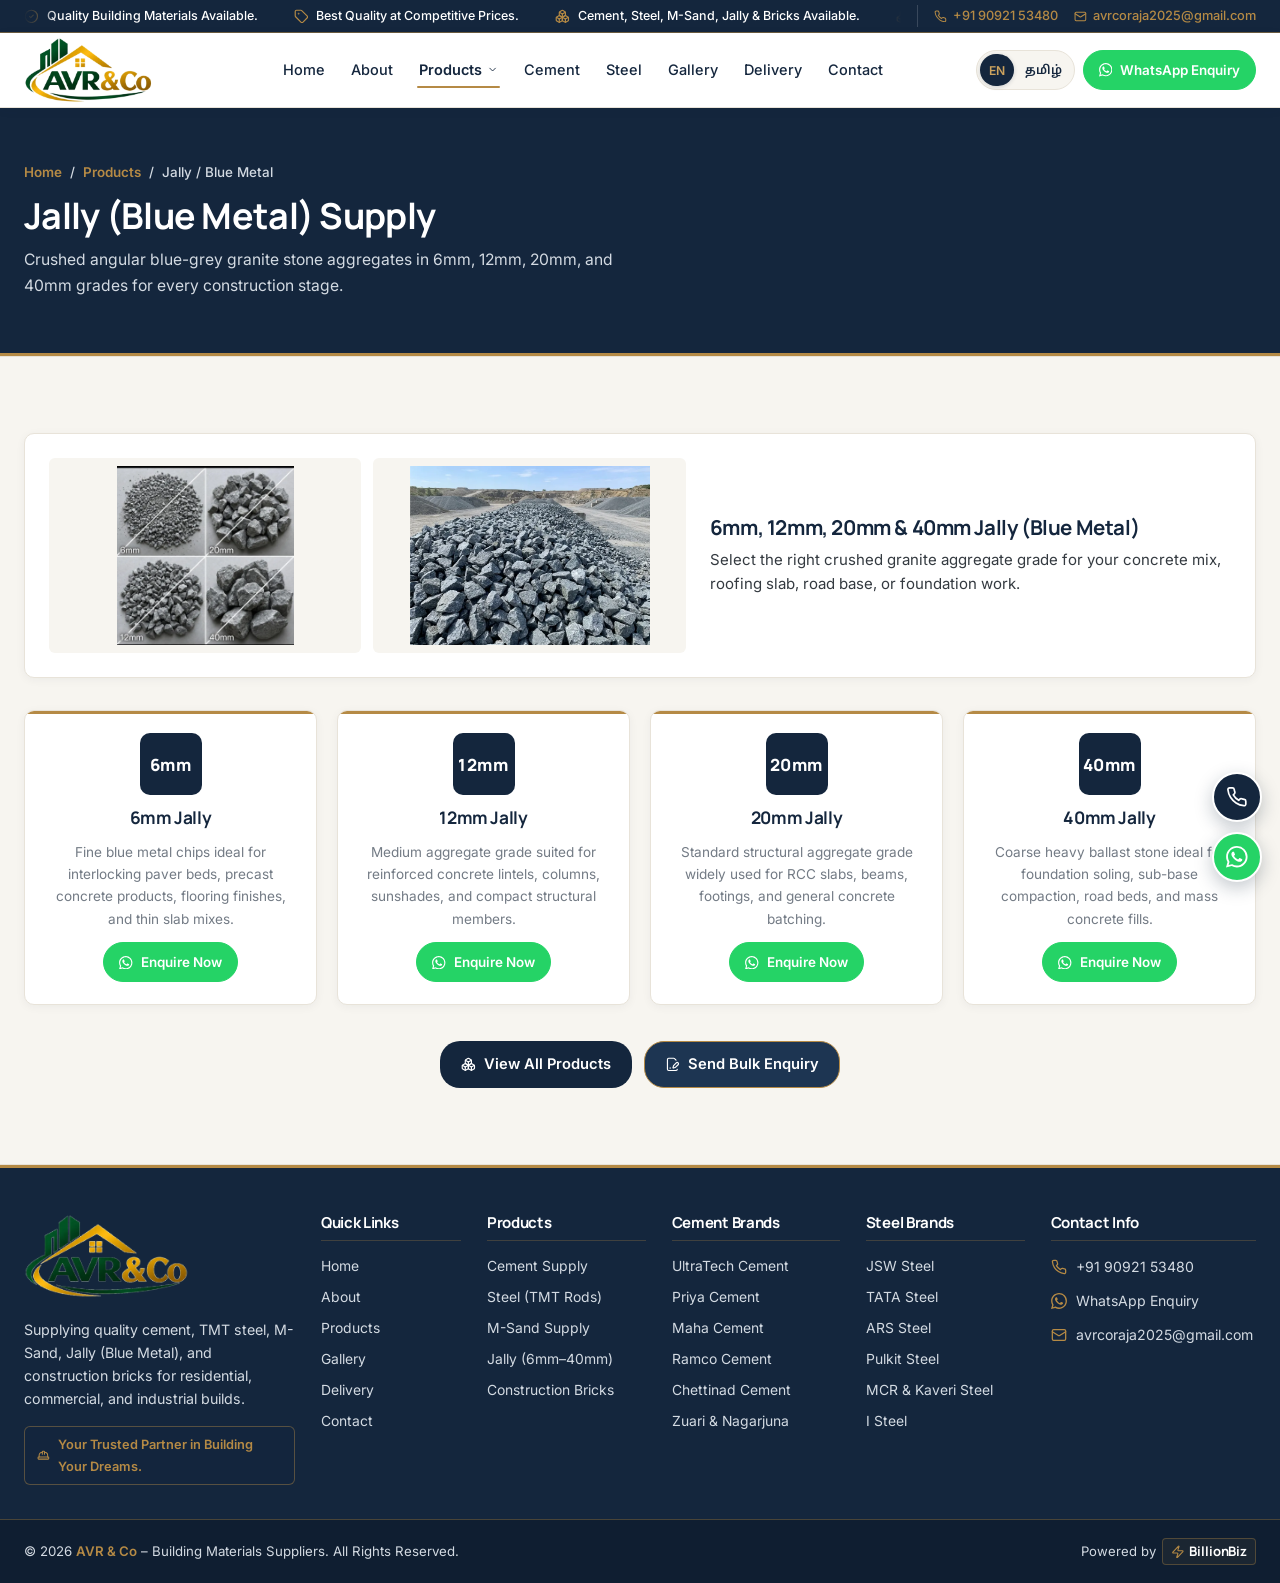
<file: jally.html>
<!DOCTYPE html>
<html lang="en">
<head>
  <meta charset="UTF-8" />
  <meta name="viewport" content="width=device-width, initial-scale=1.0, viewport-fit=cover" />
  <title>Jally / Blue Metal | AVR &amp; Co – 6mm, 12mm, 20mm &amp; 40mm Aggregates</title>
  <meta name="description" content="Graded crushed blue metal Jally aggregates (6mm, 12mm, 20mm, 40mm) supplied by AVR &amp; Co for construction projects." />
  <meta name="theme-color" content="#14263D" />
  <link rel="icon" type="image/webp" href="assets/images/avr-favicon.webp" />

  <link rel="preconnect" href="https://fonts.googleapis.com" />
  <link rel="preconnect" href="https://fonts.gstatic.com" crossorigin />
  <link href="https://fonts.googleapis.com/css2?family=Inter:wght@400;500;600&family=Manrope:wght@600;700;800&family=Noto+Sans+Tamil:wght@400;500;600;700&display=swap" rel="stylesheet" />
  <link rel="stylesheet" href="assets/css/styles.css?v=20261125-2" />
</head>
<body>

  <!-- Page Transition Loader -->
  <div class="page-loader is-active" id="pageLoader" aria-hidden="false">
    <div class="page-loader-circle">
      <span class="page-loader-ring" aria-hidden="true"></span>
      <img src="assets/images/avr-logo.webp" width="800" height="409" alt="AVR &amp; Co" class="page-loader-logo" />
    </div>
  </div>
  <noscript><style>.page-loader{display:none!important;}</style></noscript>

  <!-- Announcement Bar -->
  <div class="announcement-bar" role="region" aria-label="Announcements">
    <div class="container announcement-inner">
      <div class="announcement-ticker">
        <div class="announcement-track">
          <span class="announcement-item"><i data-lucide="circle-check" aria-hidden="true"></i> <span data-i18n="ann.1">Quality Building Materials Available.</span></span>
          <span class="announcement-item"><i data-lucide="tag" aria-hidden="true"></i> <span data-i18n="ann.2">Best Quality at Competitive Prices.</span></span>
          <span class="announcement-item"><i data-lucide="boxes" aria-hidden="true"></i> <span data-i18n="ann.3">Cement, Steel, M-Sand, Jally &amp; Bricks Available.</span></span>
          <span class="announcement-item"><i data-lucide="boxes" aria-hidden="true"></i> <span data-i18n="ann.4">Contact Us for Bulk Orders.</span></span>
          <span class="announcement-item"><i data-lucide="truck" aria-hidden="true"></i> <span data-i18n="ann.5">Reliable and Timely Delivery to Your Site.</span></span>
          <span class="announcement-item" aria-hidden="true"><i data-lucide="circle-check" aria-hidden="true"></i> <span data-i18n="ann.1">Quality Building Materials Available.</span></span>
          <span class="announcement-item" aria-hidden="true"><i data-lucide="tag" aria-hidden="true"></i> <span data-i18n="ann.2">Best Quality at Competitive Prices.</span></span>
          <span class="announcement-item" aria-hidden="true"><i data-lucide="boxes" aria-hidden="true"></i> <span data-i18n="ann.3">Cement, Steel, M-Sand, Jally &amp; Bricks Available.</span></span>
          <span class="announcement-item" aria-hidden="true"><i data-lucide="boxes" aria-hidden="true"></i> <span data-i18n="ann.4">Contact Us for Bulk Orders.</span></span>
          <span class="announcement-item" aria-hidden="true"><i data-lucide="truck" aria-hidden="true"></i> <span data-i18n="ann.5">Reliable and Timely Delivery to Your Site.</span></span>
        </div>
      </div>

      <div class="announcement-quick-contact">
        <a href="tel:+919092153480" aria-label="Call AVR and Co"><i data-lucide="phone" aria-hidden="true"></i> +91 90921 53480</a>
        <a href="mailto:avrcoraja2025@gmail.com" aria-label="Email AVR and Co"><i data-lucide="mail" aria-hidden="true"></i> avrcoraja2025@gmail.com</a>
      </div>
    </div>
  </div>

  <!-- Sticky White Header & Mega-Menu Navigation -->
  <header class="site-header">
    <div class="container header-inner">
      <button type="button" class="menu-toggle" id="menuToggle" aria-label="Open navigation menu" aria-expanded="false" aria-controls="mobileDrawer">
        <i data-lucide="menu" aria-hidden="true"></i>
      </button>

      <a href="index.html" class="brand-logo" aria-label="AVR & Co Home">
        <img src="assets/images/avr-logo.webp" width="800" height="409" alt="AVR &amp; Co – Building Materials Suppliers" class="brand-logo-img" />
      </a>

      <nav class="main-nav" aria-label="Primary Navigation">
        <a href="index.html" class="nav-link" data-i18n="nav.home">Home</a>
        <a href="about.html" class="nav-link" data-i18n="nav.about">About</a>

        <div class="nav-dropdown" id="productsDropdown">
          <a href="products.html" class="nav-link nav-dropdown-trigger active" aria-current="page" aria-expanded="false" aria-haspopup="true">
            <span data-i18n="nav.products">Products</span>
            <i class="nav-caret" data-lucide="chevron-down" aria-hidden="true"></i>
          </a>
          <div class="mega-menu" id="productsMegaMenu" role="region" aria-label="Our Products Menu">
            <div class="mega-menu-header">
              <span class="mega-menu-heading" data-i18n="mega.heading">OUR PRODUCTS</span>
              <a href="products.html" class="mega-menu-all-link">
                <span data-i18n="btn.view_all_products">View All Products</span>
                <i data-lucide="arrow-right" aria-hidden="true"></i>
              </a>
            </div>
            <div class="mega-menu-grid">
              <div class="mega-col">
                <a href="cement.html" class="mega-cat-title">
                  <span class="mega-cat-icon"><i data-lucide="boxes" aria-hidden="true"></i></span>
                  <span data-i18n="prod.cement_t">Cement</span>
                </a>
                <ul class="mega-sublist">
                  <li><a href="cement.html">UltraTech Cement</a></li>
                  <li><a href="cement.html">Priya Cement</a></li>
                  <li><a href="cement.html">Maha Cement</a></li>
                  <li><a href="cement.html">Ramco Cement</a></li>
                  <li><a href="cement.html">Chettinad Cement</a></li>
                  <li><a href="cement.html">Zuari Cement</a></li>
                  <li><a href="cement.html">Nagarjuna Cement</a></li>
                </ul>
              </div>
              <div class="mega-col">
                <a href="steel.html" class="mega-cat-title">
                  <span class="mega-cat-icon"><i data-lucide="layers" aria-hidden="true"></i></span>
                  <span data-i18n="prod.steel_t">Steel</span>
                </a>
                <ul class="mega-sublist">
                  <li><a href="steel.html">JSW Steel</a></li>
                  <li><a href="steel.html">ARS Steel</a></li>
                  <li><a href="steel.html">Pulkit Steel</a></li>
                  <li><a href="steel.html">MCR Steel</a></li>
                  <li><a href="steel.html">Kaveri Steel</a></li>
                  <li><a href="steel.html">I Steel</a></li>
                  <li><a href="steel.html">TATA Steel</a></li>
                </ul>
              </div>
              <div class="mega-col mega-col--stack">
                <div class="mega-group">
                  <a href="msand.html" class="mega-cat-title" style="margin-bottom: 0;">
                    <span class="mega-cat-icon"><i data-lucide="mountain" aria-hidden="true"></i></span>
                    <span data-i18n="prod.msand_t">M-Sand</span>
                  </a>
                </div>
                <div class="mega-group">
                  <a href="jally.html" class="mega-cat-title">
                    <span class="mega-cat-icon"><i data-lucide="hexagon" aria-hidden="true"></i></span>
                    <span data-i18n="mega.jally_title">Jally / Blue Metal</span>
                  </a>
                  <ul class="mega-sublist mega-sublist--chips">
                    <li><a href="jally.html" data-i18n="prod.j6">6mm Jally</a></li>
                    <li><a href="jally.html" data-i18n="prod.j12">12mm Jally</a></li>
                    <li><a href="jally.html" data-i18n="prod.j20">20mm Jally</a></li>
                    <li><a href="jally.html" data-i18n="prod.j40">40mm Jally</a></li>
                  </ul>
                </div>
                <div class="mega-group">
                  <a href="bricks.html" class="mega-cat-title" style="margin-bottom: 0;">
                    <span class="mega-cat-icon"><i data-lucide="grid-2x2" aria-hidden="true"></i></span>
                    <span data-i18n="prod.bricks_t">Bricks</span>
                  </a>
                </div>
              </div>
            </div>
          </div>
        </div>

        <a href="cement.html" class="nav-link" data-i18n="nav.cement">Cement</a>
        <a href="steel.html" class="nav-link" data-i18n="nav.steel">Steel</a>
        <a href="gallery.html" class="nav-link" data-i18n="nav.gallery">Gallery</a>
        <a href="delivery.html" class="nav-link" data-i18n="nav.delivery">Delivery</a>
        <a href="contact.html" class="nav-link" data-i18n="nav.contact">Contact</a>
      </nav>

      <div class="header-actions">
        <div class="lang-switch lang-switch--header" role="group" aria-label="Language switcher">
          <button type="button" class="lang-btn active" data-lang="en" aria-pressed="true">EN</button>
          <button type="button" class="lang-btn" data-lang="ta" aria-pressed="false">தமிழ்</button>
        </div>
        <a
          href="https://wa.me/919092153480?text=Hello%20AVR%20%26%20Co%2C%20I%20would%20like%20to%20enquire%20about%20your%20building%20materials.%20Please%20share%20product%20availability%20and%20details."
          target="_blank"
          rel="noopener noreferrer"
          class="btn btn--whatsapp btn--sm header-wa-btn"
        >
          <svg class="wa-icon" viewBox="0 0 24 24" fill="currentColor" aria-hidden="true"><path d="M20.52 3.48A11.86 11.86 0 0 0 12.06 0C5.49 0 .14 5.35.14 11.92c0 2.1.55 4.15 1.59 5.96L0 24l6.28-1.65a11.88 11.88 0 0 0 5.77 1.47h.01c6.57 0 11.92-5.35 11.92-11.92 0-3.18-1.24-6.17-3.46-8.42ZM12.06 21.8h-.01a9.86 9.86 0 0 1-5.03-1.38l-.36-.21-3.73.98 1-3.63-.24-.37a9.85 9.85 0 0 1-1.51-5.27c0-5.44 4.43-9.87 9.88-9.87 2.64 0 5.12 1.03 6.98 2.9a9.81 9.81 0 0 1 2.89 6.98c0 5.44-4.43 9.87-9.87 9.87Zm5.41-7.4c-.3-.15-1.76-.87-2.03-.97-.27-.1-.47-.15-.67.15-.2.3-.77.97-.94 1.17-.17.2-.35.22-.65.07-.3-.15-1.26-.46-2.4-1.48-.89-.79-1.49-1.77-1.66-2.07-.17-.3-.02-.46.13-.61.14-.14.3-.35.45-.52.15-.17.2-.3.3-.5.1-.2.05-.37-.02-.52-.08-.15-.67-1.61-.92-2.21-.24-.58-.49-.5-.67-.51h-.57c-.2 0-.52.07-.79.37-.27.3-1.04 1.02-1.04 2.48s1.07 2.88 1.22 3.08c.15.2 2.1 3.21 5.09 4.5.71.31 1.27.49 1.7.63.71.23 1.36.2 1.87.12.57-.08 1.76-.72 2.01-1.41.25-.7.25-1.29.17-1.41-.07-.13-.27-.2-.57-.35Z"/></svg> <span class="header-wa-label" data-i18n="btn.wa_enquiry">WhatsApp Enquiry</span>
        </a>
      </div>
    </div>
  </header>

  <!-- Mobile Navigation Drawer -->
  <div class="mobile-drawer" id="mobileDrawer" aria-hidden="true">
    <div class="mobile-drawer-backdrop" id="drawerBackdrop"></div>
    <div class="mobile-drawer-panel" role="dialog" aria-modal="true" aria-label="Mobile Navigation">
      <div class="mobile-drawer-head">
        <img src="assets/images/avr-logo.webp" width="800" height="409" alt="AVR &amp; Co" class="drawer-logo-img" />
        <button type="button" class="drawer-close" id="drawerClose" aria-label="Close navigation menu">
          <i data-lucide="x" aria-hidden="true"></i>
        </button>
      </div>
      <div class="mobile-drawer-lang">
        <span class="mobile-drawer-lang-label" data-i18n="lang.label">Language</span>
        <div class="lang-switch lang-switch--mobile" role="group" aria-label="Mobile language switcher">
          <button type="button" class="lang-btn active" data-lang="en" aria-pressed="true">EN</button>
          <button type="button" class="lang-btn" data-lang="ta" aria-pressed="false">தமிழ்</button>
        </div>
      </div>
      <div class="mobile-nav-list">
        <a href="index.html" class="mobile-nav-link"><span data-i18n="nav.home">Home</span> <i data-lucide="chevron-right" aria-hidden="true"></i></a>
        <a href="about.html" class="mobile-nav-link"><span data-i18n="nav.about_us">About Us</span> <i data-lucide="chevron-right" aria-hidden="true"></i></a>

        <div class="mobile-acc-row">
          <a href="products.html" class="mobile-nav-link active" aria-current="page"><span data-i18n="nav.products">Products</span></a>
          <button type="button" class="mobile-acc-toggle" aria-expanded="false" aria-controls="mobileProductsPanel" aria-label="Expand products menu">
            <i data-lucide="chevron-down" aria-hidden="true"></i>
          </button>
        </div>
        <div class="mobile-acc-panel" id="mobileProductsPanel" hidden>
          <div>
            <a href="cement.html" class="mobile-acc-group-title"><i data-lucide="boxes" aria-hidden="true"></i> <span data-i18n="prod.cement_t">Cement</span></a>
            <div class="mobile-acc-sublinks">
              <a href="cement.html">UltraTech Cement</a>
              <a href="cement.html">Priya Cement</a>
              <a href="cement.html">Maha Cement</a>
              <a href="cement.html">Ramco Cement</a>
              <a href="cement.html">Chettinad Cement</a>
              <a href="cement.html">Zuari Cement</a>
              <a href="cement.html">Nagarjuna Cement</a>
            </div>
          </div>
          <div>
            <a href="steel.html" class="mobile-acc-group-title"><i data-lucide="layers" aria-hidden="true"></i> <span data-i18n="prod.steel_t">Steel</span></a>
            <div class="mobile-acc-sublinks">
              <a href="steel.html">JSW Steel</a>
              <a href="steel.html">ARS Steel</a>
              <a href="steel.html">Pulkit Steel</a>
              <a href="steel.html">MCR Steel</a>
              <a href="steel.html">Kaveri Steel</a>
              <a href="steel.html">I Steel</a>
              <a href="steel.html">TATA Steel</a>
            </div>
          </div>
          <div>
            <a href="msand.html" class="mobile-acc-group-title"><i data-lucide="mountain" aria-hidden="true"></i> <span data-i18n="prod.msand_t">M-Sand</span></a>
          </div>
          <div>
            <a href="jally.html" class="mobile-acc-group-title"><i data-lucide="hexagon" aria-hidden="true"></i> <span data-i18n="mega.jally_title">Jally / Blue Metal</span></a>
            <div class="mobile-acc-sublinks">
              <a href="jally.html" data-i18n="prod.j6">6mm Jally</a>
              <a href="jally.html" data-i18n="prod.j12">12mm Jally</a>
              <a href="jally.html" data-i18n="prod.j20">20mm Jally</a>
              <a href="jally.html" data-i18n="prod.j40">40mm Jally</a>
            </div>
          </div>
          <div>
            <a href="bricks.html" class="mobile-acc-group-title"><i data-lucide="grid-2x2" aria-hidden="true"></i> <span data-i18n="prod.bricks_t">Bricks</span></a>
          </div>
        </div>

        <a href="cement.html" class="mobile-nav-link"><span data-i18n="nav.cement">Cement</span> <i data-lucide="chevron-right" aria-hidden="true"></i></a>
        <a href="steel.html" class="mobile-nav-link"><span data-i18n="nav.steel">Steel</span> <i data-lucide="chevron-right" aria-hidden="true"></i></a>
        <a href="gallery.html" class="mobile-nav-link"><span data-i18n="nav.gallery">Gallery</span> <i data-lucide="chevron-right" aria-hidden="true"></i></a>
        <a href="delivery.html" class="mobile-nav-link"><span data-i18n="nav.delivery">Delivery</span> <i data-lucide="chevron-right" aria-hidden="true"></i></a>
        <a href="contact.html" class="mobile-nav-link"><span data-i18n="nav.contact_us">Contact Us</span> <i data-lucide="chevron-right" aria-hidden="true"></i></a>
      </div>
      <div class="mobile-drawer-footer">
        <a href="tel:+919092153480" class="btn btn--navy"><i data-lucide="phone" aria-hidden="true"></i> <span data-i18n="btn.call_phone">Call +91 90921 53480</span></a>
        <a href="https://wa.me/919092153480?text=Hello%20AVR%20%26%20Co%2C%20I%20would%20like%20to%20enquire%20about%20your%20building%20materials.%20Please%20share%20product%20availability%20and%20details." target="_blank" rel="noopener noreferrer" class="btn btn--whatsapp"><svg class="wa-icon" viewBox="0 0 24 24" fill="currentColor" aria-hidden="true"><path d="M20.52 3.48A11.86 11.86 0 0 0 12.06 0C5.49 0 .14 5.35.14 11.92c0 2.1.55 4.15 1.59 5.96L0 24l6.28-1.65a11.88 11.88 0 0 0 5.77 1.47h.01c6.57 0 11.92-5.35 11.92-11.92 0-3.18-1.24-6.17-3.46-8.42ZM12.06 21.8h-.01a9.86 9.86 0 0 1-5.03-1.38l-.36-.21-3.73.98 1-3.63-.24-.37a9.85 9.85 0 0 1-1.51-5.27c0-5.44 4.43-9.87 9.88-9.87 2.64 0 5.12 1.03 6.98 2.9a9.81 9.81 0 0 1 2.89 6.98c0 5.44-4.43 9.87-9.87 9.87Zm5.41-7.4c-.3-.15-1.76-.87-2.03-.97-.27-.1-.47-.15-.67.15-.2.3-.77.97-.94 1.17-.17.2-.35.22-.65.07-.3-.15-1.26-.46-2.4-1.48-.89-.79-1.49-1.77-1.66-2.07-.17-.3-.02-.46.13-.61.14-.14.3-.35.45-.52.15-.17.2-.3.3-.5.1-.2.05-.37-.02-.52-.08-.15-.67-1.61-.92-2.21-.24-.58-.49-.5-.67-.51h-.57c-.2 0-.52.07-.79.37-.27.3-1.04 1.02-1.04 2.48s1.07 2.88 1.22 3.08c.15.2 2.1 3.21 5.09 4.5.71.31 1.27.49 1.7.63.71.23 1.36.2 1.87.12.57-.08 1.76-.72 2.01-1.41.25-.7.25-1.29.17-1.41-.07-.13-.27-.2-.57-.35Z"/></svg> <span data-i18n="btn.wa_enquiry">WhatsApp Enquiry</span></a>
      </div>
    </div>
  </div>

  <main>
    <section class="page-banner">
      <div class="container page-banner-inner">
        <nav class="breadcrumb" aria-label="Breadcrumb">
          <a href="index.html" data-i18n="nav.home">Home</a>
          <span aria-hidden="true">/</span>
          <a href="products.html" data-i18n="nav.products">Products</a>
          <span aria-hidden="true">/</span>
          <span data-i18n="mega.jally_title">Jally / Blue Metal</span>
        </nav>
        <h1 class="page-banner-title" data-i18n="jally.banner_t">Jally (Blue Metal) Supply</h1>
        <p class="page-banner-subtitle" data-i18n="jally.banner_s">
          Crushed angular blue-grey granite stone aggregates in 6mm, 12mm, 20mm, and 40mm grades for every construction stage.
        </p>
      </div>
    </section>

    <section class="section section--light">
      <div class="container">
        <div class="steel-showcase-banner">
          <div class="steel-showcase-images steel-showcase-images--contain">
            <img src="assets/images/uploaded-jally-sizes.webp" width="800" height="812" alt="6mm, 12mm, 20mm and 40mm Jally Blue Metal construction aggregates" loading="lazy" />
            <img src="assets/images/jally-blue-metal.webp" width="800" height="597" alt="Crushed blue metal Jally construction aggregate" loading="lazy" />
          </div>
          <div class="steel-showcase-copy">
            <h3 data-i18n="jally.title">6mm, 12mm, 20mm &amp; 40mm Jally (Blue Metal)</h3>
            <p data-i18n="jally.sub">
              Select the right crushed granite aggregate grade for your concrete mix, roofing slab, road base, or foundation work.
            </p>
          </div>
        </div>

        <div class="brands-grid">
          <article class="brand-card">
            <div class="brand-emblem">6mm</div>
            <h3 class="brand-card-title" data-i18n="prod.j6">6mm Jally</h3>
            <p class="brand-card-meta" data-i18n="jally.g6_d">Fine blue metal chips ideal for interlocking paver beds, precast concrete products, flooring finishes, and thin slab mixes.</p>
            <a href="https://wa.me/919092153480?text=Hello%20AVR%20%26%20Co%2C%20I%20would%20like%20to%20enquire%20about%206mm%20Jally%20(Blue%20Metal)." target="_blank" rel="noopener noreferrer" class="btn btn--whatsapp btn--sm">
              <svg class="wa-icon" viewBox="0 0 24 24" fill="currentColor" aria-hidden="true"><path d="M20.52 3.48A11.86 11.86 0 0 0 12.06 0C5.49 0 .14 5.35.14 11.92c0 2.1.55 4.15 1.59 5.96L0 24l6.28-1.65a11.88 11.88 0 0 0 5.77 1.47h.01c6.57 0 11.92-5.35 11.92-11.92 0-3.18-1.24-6.17-3.46-8.42ZM12.06 21.8h-.01a9.86 9.86 0 0 1-5.03-1.38l-.36-.21-3.73.98 1-3.63-.24-.37a9.85 9.85 0 0 1-1.51-5.27c0-5.44 4.43-9.87 9.88-9.87 2.64 0 5.12 1.03 6.98 2.9a9.81 9.81 0 0 1 2.89 6.98c0 5.44-4.43 9.87-9.87 9.87Zm5.41-7.4c-.3-.15-1.76-.87-2.03-.97-.27-.1-.47-.15-.67.15-.2.3-.77.97-.94 1.17-.17.2-.35.22-.65.07-.3-.15-1.26-.46-2.4-1.48-.89-.79-1.49-1.77-1.66-2.07-.17-.3-.02-.46.13-.61.14-.14.3-.35.45-.52.15-.17.2-.3.3-.5.1-.2.05-.37-.02-.52-.08-.15-.67-1.61-.92-2.21-.24-.58-.49-.5-.67-.51h-.57c-.2 0-.52.07-.79.37-.27.3-1.04 1.02-1.04 2.48s1.07 2.88 1.22 3.08c.15.2 2.1 3.21 5.09 4.5.71.31 1.27.49 1.7.63.71.23 1.36.2 1.87.12.57-.08 1.76-.72 2.01-1.41.25-.7.25-1.29.17-1.41-.07-.13-.27-.2-.57-.35Z"/></svg> <span data-i18n="btn.enquire_now">Enquire Now</span>
            </a>
          </article>

          <article class="brand-card">
            <div class="brand-emblem">12mm</div>
            <h3 class="brand-card-title" data-i18n="prod.j12">12mm Jally</h3>
            <p class="brand-card-meta" data-i18n="jally.g12_d">Medium aggregate grade suited for reinforced concrete lintels, columns, sunshades, and compact structural members.</p>
            <a href="https://wa.me/919092153480?text=Hello%20AVR%20%26%20Co%2C%20I%20would%20like%20to%20enquire%20about%2012mm%20Jally%20(Blue%20Metal)." target="_blank" rel="noopener noreferrer" class="btn btn--whatsapp btn--sm">
              <svg class="wa-icon" viewBox="0 0 24 24" fill="currentColor" aria-hidden="true"><path d="M20.52 3.48A11.86 11.86 0 0 0 12.06 0C5.49 0 .14 5.35.14 11.92c0 2.1.55 4.15 1.59 5.96L0 24l6.28-1.65a11.88 11.88 0 0 0 5.77 1.47h.01c6.57 0 11.92-5.35 11.92-11.92 0-3.18-1.24-6.17-3.46-8.42ZM12.06 21.8h-.01a9.86 9.86 0 0 1-5.03-1.38l-.36-.21-3.73.98 1-3.63-.24-.37a9.85 9.85 0 0 1-1.51-5.27c0-5.44 4.43-9.87 9.88-9.87 2.64 0 5.12 1.03 6.98 2.9a9.81 9.81 0 0 1 2.89 6.98c0 5.44-4.43 9.87-9.87 9.87Zm5.41-7.4c-.3-.15-1.76-.87-2.03-.97-.27-.1-.47-.15-.67.15-.2.3-.77.97-.94 1.17-.17.2-.35.22-.65.07-.3-.15-1.26-.46-2.4-1.48-.89-.79-1.49-1.77-1.66-2.07-.17-.3-.02-.46.13-.61.14-.14.3-.35.45-.52.15-.17.2-.3.3-.5.1-.2.05-.37-.02-.52-.08-.15-.67-1.61-.92-2.21-.24-.58-.49-.5-.67-.51h-.57c-.2 0-.52.07-.79.37-.27.3-1.04 1.02-1.04 2.48s1.07 2.88 1.22 3.08c.15.2 2.1 3.21 5.09 4.5.71.31 1.27.49 1.7.63.71.23 1.36.2 1.87.12.57-.08 1.76-.72 2.01-1.41.25-.7.25-1.29.17-1.41-.07-.13-.27-.2-.57-.35Z"/></svg> <span data-i18n="btn.enquire_now">Enquire Now</span>
            </a>
          </article>

          <article class="brand-card">
            <div class="brand-emblem">20mm</div>
            <h3 class="brand-card-title" data-i18n="prod.j20">20mm Jally</h3>
            <p class="brand-card-meta" data-i18n="jally.g20_d">Standard structural aggregate grade widely used for RCC slabs, beams, footings, and general concrete batching.</p>
            <a href="https://wa.me/919092153480?text=Hello%20AVR%20%26%20Co%2C%20I%20would%20like%20to%20enquire%20about%2020mm%20Jally%20(Blue%20Metal)." target="_blank" rel="noopener noreferrer" class="btn btn--whatsapp btn--sm">
              <svg class="wa-icon" viewBox="0 0 24 24" fill="currentColor" aria-hidden="true"><path d="M20.52 3.48A11.86 11.86 0 0 0 12.06 0C5.49 0 .14 5.35.14 11.92c0 2.1.55 4.15 1.59 5.96L0 24l6.28-1.65a11.88 11.88 0 0 0 5.77 1.47h.01c6.57 0 11.92-5.35 11.92-11.92 0-3.18-1.24-6.17-3.46-8.42ZM12.06 21.8h-.01a9.86 9.86 0 0 1-5.03-1.38l-.36-.21-3.73.98 1-3.63-.24-.37a9.85 9.85 0 0 1-1.51-5.27c0-5.44 4.43-9.87 9.88-9.87 2.64 0 5.12 1.03 6.98 2.9a9.81 9.81 0 0 1 2.89 6.98c0 5.44-4.43 9.87-9.87 9.87Zm5.41-7.4c-.3-.15-1.76-.87-2.03-.97-.27-.1-.47-.15-.67.15-.2.3-.77.97-.94 1.17-.17.2-.35.22-.65.07-.3-.15-1.26-.46-2.4-1.48-.89-.79-1.49-1.77-1.66-2.07-.17-.3-.02-.46.13-.61.14-.14.3-.35.45-.52.15-.17.2-.3.3-.5.1-.2.05-.37-.02-.52-.08-.15-.67-1.61-.92-2.21-.24-.58-.49-.5-.67-.51h-.57c-.2 0-.52.07-.79.37-.27.3-1.04 1.02-1.04 2.48s1.07 2.88 1.22 3.08c.15.2 2.1 3.21 5.09 4.5.71.31 1.27.49 1.7.63.71.23 1.36.2 1.87.12.57-.08 1.76-.72 2.01-1.41.25-.7.25-1.29.17-1.41-.07-.13-.27-.2-.57-.35Z"/></svg> <span data-i18n="btn.enquire_now">Enquire Now</span>
            </a>
          </article>

          <article class="brand-card">
            <div class="brand-emblem">40mm</div>
            <h3 class="brand-card-title" data-i18n="prod.j40">40mm Jally</h3>
            <p class="brand-card-meta" data-i18n="jally.g40_d">Coarse heavy ballast stone ideal for foundation soling, sub-base compaction, road beds, and mass concrete fills.</p>
            <a href="https://wa.me/919092153480?text=Hello%20AVR%20%26%20Co%2C%20I%20would%20like%20to%20enquire%20about%2040mm%20Jally%20(Blue%20Metal)." target="_blank" rel="noopener noreferrer" class="btn btn--whatsapp btn--sm">
              <svg class="wa-icon" viewBox="0 0 24 24" fill="currentColor" aria-hidden="true"><path d="M20.52 3.48A11.86 11.86 0 0 0 12.06 0C5.49 0 .14 5.35.14 11.92c0 2.1.55 4.15 1.59 5.96L0 24l6.28-1.65a11.88 11.88 0 0 0 5.77 1.47h.01c6.57 0 11.92-5.35 11.92-11.92 0-3.18-1.24-6.17-3.46-8.42ZM12.06 21.8h-.01a9.86 9.86 0 0 1-5.03-1.38l-.36-.21-3.73.98 1-3.63-.24-.37a9.85 9.85 0 0 1-1.51-5.27c0-5.44 4.43-9.87 9.88-9.87 2.64 0 5.12 1.03 6.98 2.9a9.81 9.81 0 0 1 2.89 6.98c0 5.44-4.43 9.87-9.87 9.87Zm5.41-7.4c-.3-.15-1.76-.87-2.03-.97-.27-.1-.47-.15-.67.15-.2.3-.77.97-.94 1.17-.17.2-.35.22-.65.07-.3-.15-1.26-.46-2.4-1.48-.89-.79-1.49-1.77-1.66-2.07-.17-.3-.02-.46.13-.61.14-.14.3-.35.45-.52.15-.17.2-.3.3-.5.1-.2.05-.37-.02-.52-.08-.15-.67-1.61-.92-2.21-.24-.58-.49-.5-.67-.51h-.57c-.2 0-.52.07-.79.37-.27.3-1.04 1.02-1.04 2.48s1.07 2.88 1.22 3.08c.15.2 2.1 3.21 5.09 4.5.71.31 1.27.49 1.7.63.71.23 1.36.2 1.87.12.57-.08 1.76-.72 2.01-1.41.25-.7.25-1.29.17-1.41-.07-.13-.27-.2-.57-.35Z"/></svg> <span data-i18n="btn.enquire_now">Enquire Now</span>
            </a>
          </article>
        </div>

        <div class="cta-center">
          <a href="products.html" class="btn btn--navy"><i data-lucide="boxes" aria-hidden="true"></i> <span data-i18n="btn.view_all_products">View All Products</span></a>
          <a href="contact.html" class="btn btn--red"><i data-lucide="file-pen-line" aria-hidden="true"></i> <span data-i18n="btn.send_bulk_enquiry">Send Bulk Enquiry</span></a>
        </div>
      </div>
    </section>
  </main>

  <!-- Footer -->
  <footer class="site-footer">
    <div class="footer-main">
      <div class="container">
        <div class="footer-grid">
          <div>
            <a href="index.html" class="brand-logo footer-logo-box" aria-label="AVR & Co Home">
              <img src="assets/images/avr-logo.webp" width="800" height="409" alt="AVR &amp; Co – Building Materials Suppliers" class="footer-logo-img" />
            </a>
            <p class="footer-brand-desc" data-i18n="footer.desc">
              Supplying quality cement, TMT steel, M-Sand, Jally (Blue Metal), and construction bricks for residential, commercial, and industrial builds.
            </p>
            <div class="footer-tagline-badge">
              <i data-lucide="hard-hat" aria-hidden="true"></i>
              <span data-i18n="footer.tagline">Your Trusted Partner in Building Your Dreams.</span>
            </div>
          </div>

          <div>
            <h3 class="footer-heading" data-i18n="footer.h_quick">Quick Links</h3>
            <ul class="footer-links">
              <li><a href="index.html" data-i18n="nav.home">Home</a></li>
              <li><a href="about.html" data-i18n="nav.about">About</a></li>
              <li><a href="products.html" data-i18n="nav.products">Products</a></li>
              <li><a href="gallery.html" data-i18n="nav.gallery">Gallery</a></li>
              <li><a href="delivery.html" data-i18n="nav.delivery">Delivery</a></li>
              <li><a href="contact.html" data-i18n="nav.contact">Contact</a></li>
            </ul>
          </div>

          <div>
            <h3 class="footer-heading" data-i18n="footer.h_products">Products</h3>
            <ul class="footer-links">
              <li><a href="cement.html" data-i18n="footer.p_cement">Cement Supply</a></li>
              <li><a href="steel.html" data-i18n="footer.p_steel">Steel (TMT Rods)</a></li>
              <li><a href="msand.html" data-i18n="footer.p_msand">M-Sand Supply</a></li>
              <li><a href="jally.html" data-i18n="footer.p_jally">Jally (6mm–40mm)</a></li>
              <li><a href="bricks.html" data-i18n="footer.p_bricks">Construction Bricks</a></li>
            </ul>
          </div>

          <div>
            <h3 class="footer-heading" data-i18n="footer.h_cement">Cement Brands</h3>
            <ul class="footer-links">
              <li><a href="cement.html">UltraTech Cement</a></li>
              <li><a href="cement.html">Priya Cement</a></li>
              <li><a href="cement.html">Maha Cement</a></li>
              <li><a href="cement.html">Ramco Cement</a></li>
              <li><a href="cement.html">Chettinad Cement</a></li>
              <li><a href="cement.html">Zuari &amp; Nagarjuna</a></li>
            </ul>
          </div>

          <div>
            <h3 class="footer-heading" data-i18n="footer.h_steel">Steel Brands</h3>
            <ul class="footer-links">
              <li><a href="steel.html">JSW Steel</a></li>
              <li><a href="steel.html">TATA Steel</a></li>
              <li><a href="steel.html">ARS Steel</a></li>
              <li><a href="steel.html">Pulkit Steel</a></li>
              <li><a href="steel.html">MCR &amp; Kaveri Steel</a></li>
              <li><a href="steel.html">I Steel</a></li>
            </ul>
          </div>

          <div>
            <h3 class="footer-heading" data-i18n="footer.h_contact">Contact Info</h3>
            <div class="footer-contact-list">
              <a href="tel:+919092153480">
                <i data-lucide="phone" aria-hidden="true"></i> +91 90921 53480
              </a>
              <a href="https://wa.me/919092153480?text=Hello%20AVR%20%26%20Co%2C%20I%20would%20like%20to%20enquire%20about%20your%20building%20materials.%20Please%20share%20product%20availability%20and%20details." target="_blank" rel="noopener noreferrer">
                <svg class="wa-icon" viewBox="0 0 24 24" fill="currentColor" aria-hidden="true"><path d="M20.52 3.48A11.86 11.86 0 0 0 12.06 0C5.49 0 .14 5.35.14 11.92c0 2.1.55 4.15 1.59 5.96L0 24l6.28-1.65a11.88 11.88 0 0 0 5.77 1.47h.01c6.57 0 11.92-5.35 11.92-11.92 0-3.18-1.24-6.17-3.46-8.42ZM12.06 21.8h-.01a9.86 9.86 0 0 1-5.03-1.38l-.36-.21-3.73.98 1-3.63-.24-.37a9.85 9.85 0 0 1-1.51-5.27c0-5.44 4.43-9.87 9.88-9.87 2.64 0 5.12 1.03 6.98 2.9a9.81 9.81 0 0 1 2.89 6.98c0 5.44-4.43 9.87-9.87 9.87Zm5.41-7.4c-.3-.15-1.76-.87-2.03-.97-.27-.1-.47-.15-.67.15-.2.3-.77.97-.94 1.17-.17.2-.35.22-.65.07-.3-.15-1.26-.46-2.4-1.48-.89-.79-1.49-1.77-1.66-2.07-.17-.3-.02-.46.13-.61.14-.14.3-.35.45-.52.15-.17.2-.3.3-.5.1-.2.05-.37-.02-.52-.08-.15-.67-1.61-.92-2.21-.24-.58-.49-.5-.67-.51h-.57c-.2 0-.52.07-.79.37-.27.3-1.04 1.02-1.04 2.48s1.07 2.88 1.22 3.08c.15.2 2.1 3.21 5.09 4.5.71.31 1.27.49 1.7.63.71.23 1.36.2 1.87.12.57-.08 1.76-.72 2.01-1.41.25-.7.25-1.29.17-1.41-.07-.13-.27-.2-.57-.35Z"/></svg> <span data-i18n="btn.wa_enquiry">WhatsApp Enquiry</span>
              </a>
              <a href="mailto:avrcoraja2025@gmail.com">
                <i data-lucide="mail" aria-hidden="true"></i> avrcoraja2025@gmail.com
              </a>
            </div>
          </div>
        </div>
      </div>
    </div>

    <div class="footer-bottom-bar">
      <div class="container">
        <div class="footer-bottom">
          <p>&copy; <span id="currentYear">2026</span> <strong>AVR &amp; Co</strong> <span data-i18n="footer.rights_prefix">– Building Materials Suppliers. All Rights Reserved.</span></p>
          <div class="footer-powered">
            <span data-i18n="footer.powered_by">Powered by</span>
            <a href="https://billionbiz.store/in" target="_blank" rel="noopener noreferrer" class="billionbiz-link" aria-label="Powered by BillionBiz">
              <i data-lucide="zap" aria-hidden="true"></i> BillionBiz
            </a>
          </div>
        </div>
      </div>
    </div>
  </footer>

  <!-- Floating Contact Buttons -->
  <div class="floating-actions" aria-label="Quick Contact Actions">
    <a href="tel:+919092153480" class="float-btn float-btn--call" aria-label="Call AVR & Co">
      <i data-lucide="phone" aria-hidden="true"></i>
      <span class="float-tooltip" data-i18n="btn.call_phone">Call +91 90921 53480</span>
    </a>
    <a href="https://wa.me/919092153480?text=Hello%20AVR%20%26%20Co%2C%20I%20would%20like%20to%20enquire%20about%20your%20building%20materials.%20Please%20share%20product%20availability%20and%20details." target="_blank" rel="noopener noreferrer" class="float-btn float-btn--wa" aria-label="WhatsApp Enquiry">
      <svg class="wa-icon" viewBox="0 0 24 24" fill="currentColor" aria-hidden="true"><path d="M20.52 3.48A11.86 11.86 0 0 0 12.06 0C5.49 0 .14 5.35.14 11.92c0 2.1.55 4.15 1.59 5.96L0 24l6.28-1.65a11.88 11.88 0 0 0 5.77 1.47h.01c6.57 0 11.92-5.35 11.92-11.92 0-3.18-1.24-6.17-3.46-8.42ZM12.06 21.8h-.01a9.86 9.86 0 0 1-5.03-1.38l-.36-.21-3.73.98 1-3.63-.24-.37a9.85 9.85 0 0 1-1.51-5.27c0-5.44 4.43-9.87 9.88-9.87 2.64 0 5.12 1.03 6.98 2.9a9.81 9.81 0 0 1 2.89 6.98c0 5.44-4.43 9.87-9.87 9.87Zm5.41-7.4c-.3-.15-1.76-.87-2.03-.97-.27-.1-.47-.15-.67.15-.2.3-.77.97-.94 1.17-.17.2-.35.22-.65.07-.3-.15-1.26-.46-2.4-1.48-.89-.79-1.49-1.77-1.66-2.07-.17-.3-.02-.46.13-.61.14-.14.3-.35.45-.52.15-.17.2-.3.3-.5.1-.2.05-.37-.02-.52-.08-.15-.67-1.61-.92-2.21-.24-.58-.49-.5-.67-.51h-.57c-.2 0-.52.07-.79.37-.27.3-1.04 1.02-1.04 2.48s1.07 2.88 1.22 3.08c.15.2 2.1 3.21 5.09 4.5.71.31 1.27.49 1.7.63.71.23 1.36.2 1.87.12.57-.08 1.76-.72 2.01-1.41.25-.7.25-1.29.17-1.41-.07-.13-.27-.2-.57-.35Z"/></svg>
      <span class="float-tooltip" data-i18n="btn.wa_enquiry">WhatsApp Enquiry</span>
    </a>
  </div>

  <!-- Mobile & Tablet Fixed Bottom Navigation -->
  <nav class="bottom-nav" aria-label="Mobile Bottom Navigation">
    <a href="index.html" class="bottom-nav-item">
      <i data-lucide="house" aria-hidden="true"></i>
      <span class="bottom-nav-label" data-i18n="nav.home">Home</span>
    </a>
    <a href="products.html" class="bottom-nav-item">
      <i data-lucide="package" aria-hidden="true"></i>
      <span class="bottom-nav-label" data-i18n="nav.products">Products</span>
    </a>
    <a href="gallery.html" class="bottom-nav-item">
      <i data-lucide="images" aria-hidden="true"></i>
      <span class="bottom-nav-label" data-i18n="nav.gallery">Gallery</span>
    </a>
    <a href="contact.html" class="bottom-nav-item">
      <i data-lucide="phone" aria-hidden="true"></i>
      <span class="bottom-nav-label" data-i18n="nav.contact">Contact</span>
    </a>
  </nav>

  <script src="assets/js/lucide.min.js"></script>
  <script src="assets/js/main.js?v=20261125-2"></script>
</body>
</html>
</file>
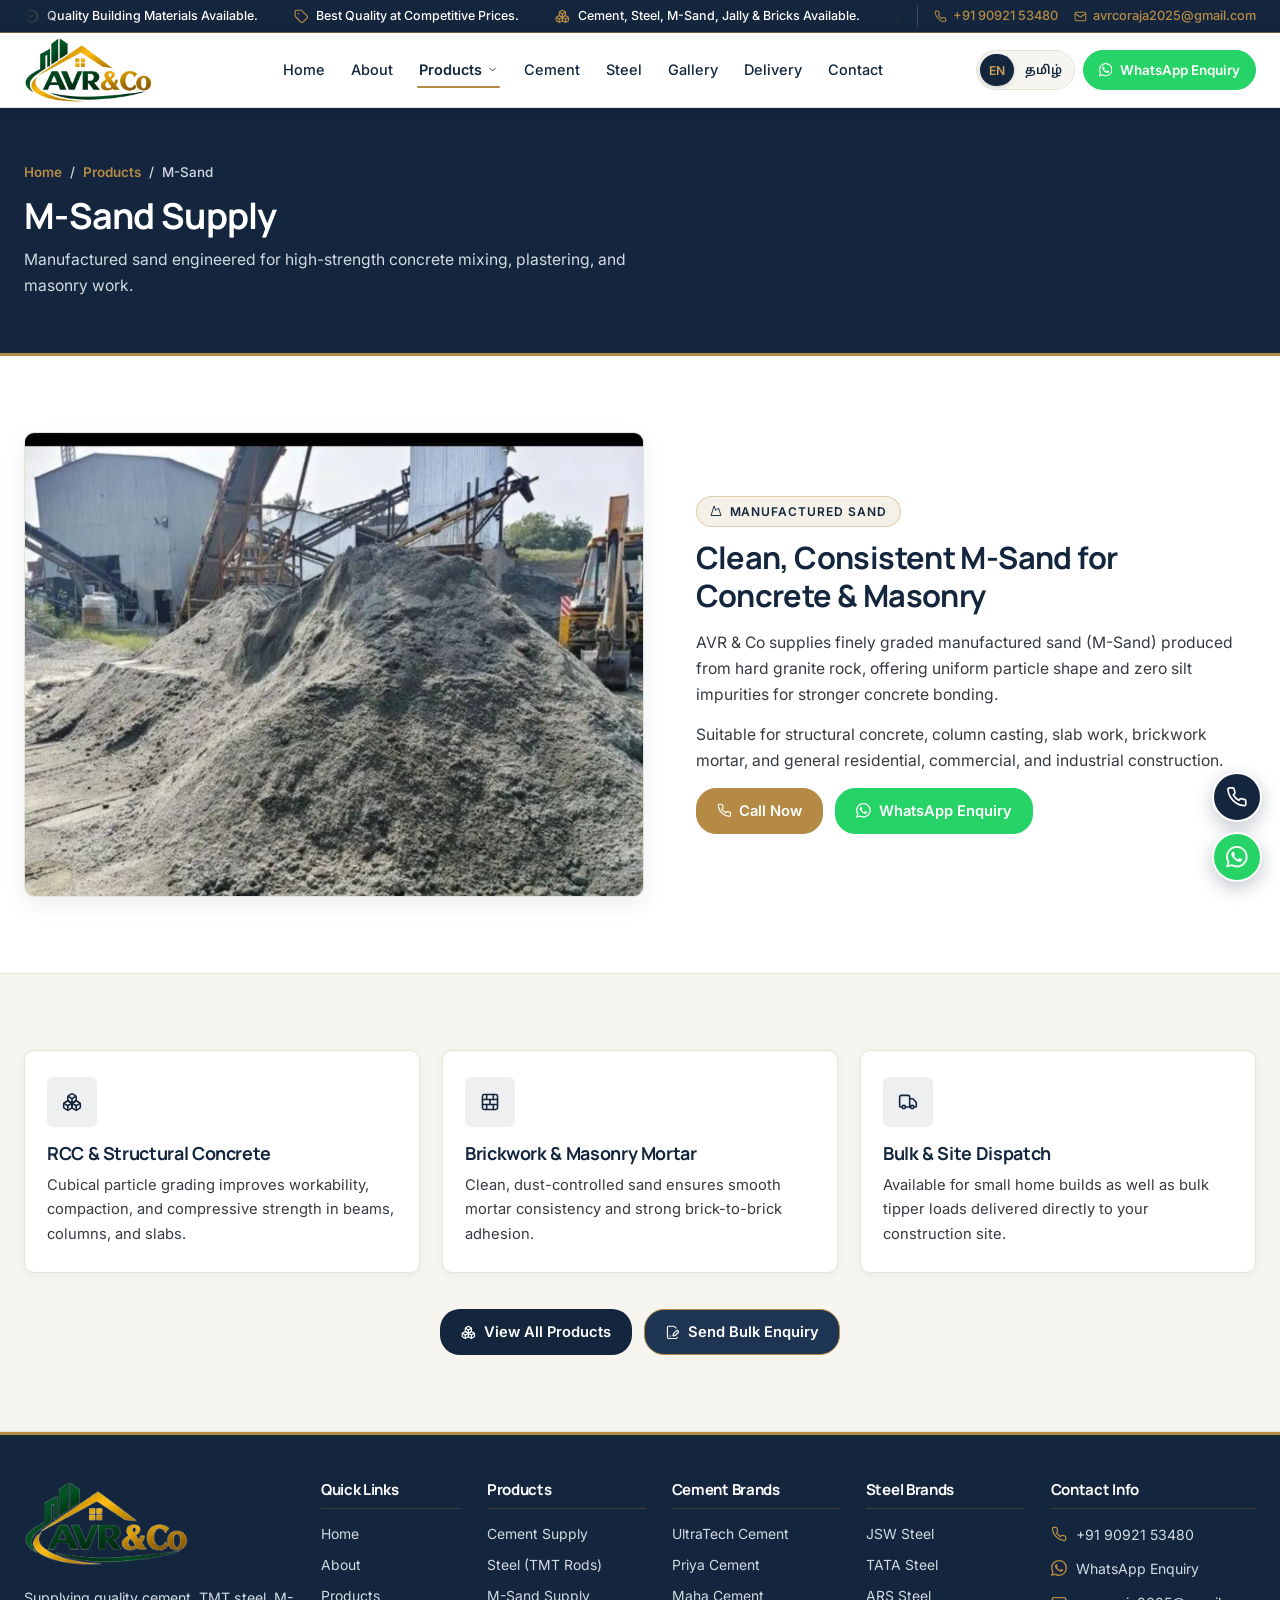
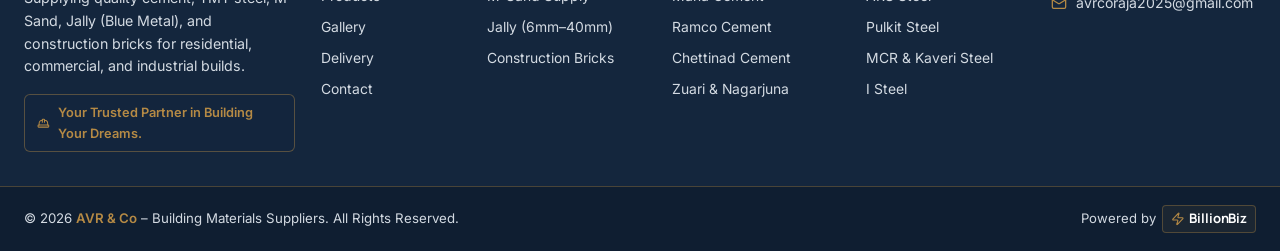
<file: msand.html>
<!DOCTYPE html>
<html lang="en">
<head>
  <meta charset="UTF-8" />
  <meta name="viewport" content="width=device-width, initial-scale=1.0, viewport-fit=cover" />
  <title>M-Sand Supply | AVR &amp; Co – Building Materials Suppliers</title>
  <meta name="description" content="Clean manufactured sand (M-Sand) supplied by AVR &amp; Co for concrete mixing, plastering, and masonry work." />
  <meta name="theme-color" content="#14263D" />
  <link rel="icon" type="image/webp" href="assets/images/avr-favicon.webp" />

  <link rel="preconnect" href="https://fonts.googleapis.com" />
  <link rel="preconnect" href="https://fonts.gstatic.com" crossorigin />
  <link href="https://fonts.googleapis.com/css2?family=Inter:wght@400;500;600&family=Manrope:wght@600;700;800&family=Noto+Sans+Tamil:wght@400;500;600;700&display=swap" rel="stylesheet" />
  <link rel="stylesheet" href="assets/css/styles.css?v=20261125-2" />
</head>
<body>

  <!-- Page Transition Loader -->
  <div class="page-loader is-active" id="pageLoader" aria-hidden="false">
    <div class="page-loader-circle">
      <span class="page-loader-ring" aria-hidden="true"></span>
      <img src="assets/images/avr-logo.webp" width="800" height="409" alt="AVR &amp; Co" class="page-loader-logo" />
    </div>
  </div>
  <noscript><style>.page-loader{display:none!important;}</style></noscript>

  <!-- Announcement Bar -->
  <div class="announcement-bar" role="region" aria-label="Announcements">
    <div class="container announcement-inner">
      <div class="announcement-ticker">
        <div class="announcement-track">
          <span class="announcement-item"><i data-lucide="circle-check" aria-hidden="true"></i> <span data-i18n="ann.1">Quality Building Materials Available.</span></span>
          <span class="announcement-item"><i data-lucide="tag" aria-hidden="true"></i> <span data-i18n="ann.2">Best Quality at Competitive Prices.</span></span>
          <span class="announcement-item"><i data-lucide="boxes" aria-hidden="true"></i> <span data-i18n="ann.3">Cement, Steel, M-Sand, Jally &amp; Bricks Available.</span></span>
          <span class="announcement-item"><i data-lucide="boxes" aria-hidden="true"></i> <span data-i18n="ann.4">Contact Us for Bulk Orders.</span></span>
          <span class="announcement-item"><i data-lucide="truck" aria-hidden="true"></i> <span data-i18n="ann.5">Reliable and Timely Delivery to Your Site.</span></span>
          <span class="announcement-item" aria-hidden="true"><i data-lucide="circle-check" aria-hidden="true"></i> <span data-i18n="ann.1">Quality Building Materials Available.</span></span>
          <span class="announcement-item" aria-hidden="true"><i data-lucide="tag" aria-hidden="true"></i> <span data-i18n="ann.2">Best Quality at Competitive Prices.</span></span>
          <span class="announcement-item" aria-hidden="true"><i data-lucide="boxes" aria-hidden="true"></i> <span data-i18n="ann.3">Cement, Steel, M-Sand, Jally &amp; Bricks Available.</span></span>
          <span class="announcement-item" aria-hidden="true"><i data-lucide="boxes" aria-hidden="true"></i> <span data-i18n="ann.4">Contact Us for Bulk Orders.</span></span>
          <span class="announcement-item" aria-hidden="true"><i data-lucide="truck" aria-hidden="true"></i> <span data-i18n="ann.5">Reliable and Timely Delivery to Your Site.</span></span>
        </div>
      </div>

      <div class="announcement-quick-contact">
        <a href="tel:+919092153480" aria-label="Call AVR and Co"><i data-lucide="phone" aria-hidden="true"></i> +91 90921 53480</a>
        <a href="mailto:avrcoraja2025@gmail.com" aria-label="Email AVR and Co"><i data-lucide="mail" aria-hidden="true"></i> avrcoraja2025@gmail.com</a>
      </div>
    </div>
  </div>

  <!-- Sticky White Header & Mega-Menu Navigation -->
  <header class="site-header">
    <div class="container header-inner">
      <button type="button" class="menu-toggle" id="menuToggle" aria-label="Open navigation menu" aria-expanded="false" aria-controls="mobileDrawer">
        <i data-lucide="menu" aria-hidden="true"></i>
      </button>

      <a href="index.html" class="brand-logo" aria-label="AVR & Co Home">
        <img src="assets/images/avr-logo.webp" width="800" height="409" alt="AVR &amp; Co – Building Materials Suppliers" class="brand-logo-img" />
      </a>

      <nav class="main-nav" aria-label="Primary Navigation">
        <a href="index.html" class="nav-link" data-i18n="nav.home">Home</a>
        <a href="about.html" class="nav-link" data-i18n="nav.about">About</a>

        <div class="nav-dropdown" id="productsDropdown">
          <a href="products.html" class="nav-link nav-dropdown-trigger active" aria-current="page" aria-expanded="false" aria-haspopup="true">
            <span data-i18n="nav.products">Products</span>
            <i class="nav-caret" data-lucide="chevron-down" aria-hidden="true"></i>
          </a>
          <div class="mega-menu" id="productsMegaMenu" role="region" aria-label="Our Products Menu">
            <div class="mega-menu-header">
              <span class="mega-menu-heading" data-i18n="mega.heading">OUR PRODUCTS</span>
              <a href="products.html" class="mega-menu-all-link">
                <span data-i18n="btn.view_all_products">View All Products</span>
                <i data-lucide="arrow-right" aria-hidden="true"></i>
              </a>
            </div>
            <div class="mega-menu-grid">
              <div class="mega-col">
                <a href="cement.html" class="mega-cat-title">
                  <span class="mega-cat-icon"><i data-lucide="boxes" aria-hidden="true"></i></span>
                  <span data-i18n="prod.cement_t">Cement</span>
                </a>
                <ul class="mega-sublist">
                  <li><a href="cement.html">UltraTech Cement</a></li>
                  <li><a href="cement.html">Priya Cement</a></li>
                  <li><a href="cement.html">Maha Cement</a></li>
                  <li><a href="cement.html">Ramco Cement</a></li>
                  <li><a href="cement.html">Chettinad Cement</a></li>
                  <li><a href="cement.html">Zuari Cement</a></li>
                  <li><a href="cement.html">Nagarjuna Cement</a></li>
                </ul>
              </div>
              <div class="mega-col">
                <a href="steel.html" class="mega-cat-title">
                  <span class="mega-cat-icon"><i data-lucide="layers" aria-hidden="true"></i></span>
                  <span data-i18n="prod.steel_t">Steel</span>
                </a>
                <ul class="mega-sublist">
                  <li><a href="steel.html">JSW Steel</a></li>
                  <li><a href="steel.html">ARS Steel</a></li>
                  <li><a href="steel.html">Pulkit Steel</a></li>
                  <li><a href="steel.html">MCR Steel</a></li>
                  <li><a href="steel.html">Kaveri Steel</a></li>
                  <li><a href="steel.html">I Steel</a></li>
                  <li><a href="steel.html">TATA Steel</a></li>
                </ul>
              </div>
              <div class="mega-col mega-col--stack">
                <div class="mega-group">
                  <a href="msand.html" class="mega-cat-title" style="margin-bottom: 0;">
                    <span class="mega-cat-icon"><i data-lucide="mountain" aria-hidden="true"></i></span>
                    <span data-i18n="prod.msand_t">M-Sand</span>
                  </a>
                </div>
                <div class="mega-group">
                  <a href="jally.html" class="mega-cat-title">
                    <span class="mega-cat-icon"><i data-lucide="hexagon" aria-hidden="true"></i></span>
                    <span data-i18n="mega.jally_title">Jally / Blue Metal</span>
                  </a>
                  <ul class="mega-sublist mega-sublist--chips">
                    <li><a href="jally.html" data-i18n="prod.j6">6mm Jally</a></li>
                    <li><a href="jally.html" data-i18n="prod.j12">12mm Jally</a></li>
                    <li><a href="jally.html" data-i18n="prod.j20">20mm Jally</a></li>
                    <li><a href="jally.html" data-i18n="prod.j40">40mm Jally</a></li>
                  </ul>
                </div>
                <div class="mega-group">
                  <a href="bricks.html" class="mega-cat-title" style="margin-bottom: 0;">
                    <span class="mega-cat-icon"><i data-lucide="grid-2x2" aria-hidden="true"></i></span>
                    <span data-i18n="prod.bricks_t">Bricks</span>
                  </a>
                </div>
              </div>
            </div>
          </div>
        </div>

        <a href="cement.html" class="nav-link" data-i18n="nav.cement">Cement</a>
        <a href="steel.html" class="nav-link" data-i18n="nav.steel">Steel</a>
        <a href="gallery.html" class="nav-link" data-i18n="nav.gallery">Gallery</a>
        <a href="delivery.html" class="nav-link" data-i18n="nav.delivery">Delivery</a>
        <a href="contact.html" class="nav-link" data-i18n="nav.contact">Contact</a>
      </nav>

      <div class="header-actions">
        <div class="lang-switch lang-switch--header" role="group" aria-label="Language switcher">
          <button type="button" class="lang-btn active" data-lang="en" aria-pressed="true">EN</button>
          <button type="button" class="lang-btn" data-lang="ta" aria-pressed="false">தமிழ்</button>
        </div>
        <a
          href="https://wa.me/919092153480?text=Hello%20AVR%20%26%20Co%2C%20I%20would%20like%20to%20enquire%20about%20your%20building%20materials.%20Please%20share%20product%20availability%20and%20details."
          target="_blank"
          rel="noopener noreferrer"
          class="btn btn--whatsapp btn--sm header-wa-btn"
        >
          <svg class="wa-icon" viewBox="0 0 24 24" fill="currentColor" aria-hidden="true"><path d="M20.52 3.48A11.86 11.86 0 0 0 12.06 0C5.49 0 .14 5.35.14 11.92c0 2.1.55 4.15 1.59 5.96L0 24l6.28-1.65a11.88 11.88 0 0 0 5.77 1.47h.01c6.57 0 11.92-5.35 11.92-11.92 0-3.18-1.24-6.17-3.46-8.42ZM12.06 21.8h-.01a9.86 9.86 0 0 1-5.03-1.38l-.36-.21-3.73.98 1-3.63-.24-.37a9.85 9.85 0 0 1-1.51-5.27c0-5.44 4.43-9.87 9.88-9.87 2.64 0 5.12 1.03 6.98 2.9a9.81 9.81 0 0 1 2.89 6.98c0 5.44-4.43 9.87-9.87 9.87Zm5.41-7.4c-.3-.15-1.76-.87-2.03-.97-.27-.1-.47-.15-.67.15-.2.3-.77.97-.94 1.17-.17.2-.35.22-.65.07-.3-.15-1.26-.46-2.4-1.48-.89-.79-1.49-1.77-1.66-2.07-.17-.3-.02-.46.13-.61.14-.14.3-.35.45-.52.15-.17.2-.3.3-.5.1-.2.05-.37-.02-.52-.08-.15-.67-1.61-.92-2.21-.24-.58-.49-.5-.67-.51h-.57c-.2 0-.52.07-.79.37-.27.3-1.04 1.02-1.04 2.48s1.07 2.88 1.22 3.08c.15.2 2.1 3.21 5.09 4.5.71.31 1.27.49 1.7.63.71.23 1.36.2 1.87.12.57-.08 1.76-.72 2.01-1.41.25-.7.25-1.29.17-1.41-.07-.13-.27-.2-.57-.35Z"/></svg> <span class="header-wa-label" data-i18n="btn.wa_enquiry">WhatsApp Enquiry</span>
        </a>
      </div>
    </div>
  </header>

  <!-- Mobile Navigation Drawer -->
  <div class="mobile-drawer" id="mobileDrawer" aria-hidden="true">
    <div class="mobile-drawer-backdrop" id="drawerBackdrop"></div>
    <div class="mobile-drawer-panel" role="dialog" aria-modal="true" aria-label="Mobile Navigation">
      <div class="mobile-drawer-head">
        <img src="assets/images/avr-logo.webp" width="800" height="409" alt="AVR &amp; Co" class="drawer-logo-img" />
        <button type="button" class="drawer-close" id="drawerClose" aria-label="Close navigation menu">
          <i data-lucide="x" aria-hidden="true"></i>
        </button>
      </div>
      <div class="mobile-drawer-lang">
        <span class="mobile-drawer-lang-label" data-i18n="lang.label">Language</span>
        <div class="lang-switch lang-switch--mobile" role="group" aria-label="Mobile language switcher">
          <button type="button" class="lang-btn active" data-lang="en" aria-pressed="true">EN</button>
          <button type="button" class="lang-btn" data-lang="ta" aria-pressed="false">தமிழ்</button>
        </div>
      </div>
      <div class="mobile-nav-list">
        <a href="index.html" class="mobile-nav-link"><span data-i18n="nav.home">Home</span> <i data-lucide="chevron-right" aria-hidden="true"></i></a>
        <a href="about.html" class="mobile-nav-link"><span data-i18n="nav.about_us">About Us</span> <i data-lucide="chevron-right" aria-hidden="true"></i></a>

        <div class="mobile-acc-row">
          <a href="products.html" class="mobile-nav-link active" aria-current="page"><span data-i18n="nav.products">Products</span></a>
          <button type="button" class="mobile-acc-toggle" aria-expanded="false" aria-controls="mobileProductsPanel" aria-label="Expand products menu">
            <i data-lucide="chevron-down" aria-hidden="true"></i>
          </button>
        </div>
        <div class="mobile-acc-panel" id="mobileProductsPanel" hidden>
          <div>
            <a href="cement.html" class="mobile-acc-group-title"><i data-lucide="boxes" aria-hidden="true"></i> <span data-i18n="prod.cement_t">Cement</span></a>
            <div class="mobile-acc-sublinks">
              <a href="cement.html">UltraTech Cement</a>
              <a href="cement.html">Priya Cement</a>
              <a href="cement.html">Maha Cement</a>
              <a href="cement.html">Ramco Cement</a>
              <a href="cement.html">Chettinad Cement</a>
              <a href="cement.html">Zuari Cement</a>
              <a href="cement.html">Nagarjuna Cement</a>
            </div>
          </div>
          <div>
            <a href="steel.html" class="mobile-acc-group-title"><i data-lucide="layers" aria-hidden="true"></i> <span data-i18n="prod.steel_t">Steel</span></a>
            <div class="mobile-acc-sublinks">
              <a href="steel.html">JSW Steel</a>
              <a href="steel.html">ARS Steel</a>
              <a href="steel.html">Pulkit Steel</a>
              <a href="steel.html">MCR Steel</a>
              <a href="steel.html">Kaveri Steel</a>
              <a href="steel.html">I Steel</a>
              <a href="steel.html">TATA Steel</a>
            </div>
          </div>
          <div>
            <a href="msand.html" class="mobile-acc-group-title"><i data-lucide="mountain" aria-hidden="true"></i> <span data-i18n="prod.msand_t">M-Sand</span></a>
          </div>
          <div>
            <a href="jally.html" class="mobile-acc-group-title"><i data-lucide="hexagon" aria-hidden="true"></i> <span data-i18n="mega.jally_title">Jally / Blue Metal</span></a>
            <div class="mobile-acc-sublinks">
              <a href="jally.html" data-i18n="prod.j6">6mm Jally</a>
              <a href="jally.html" data-i18n="prod.j12">12mm Jally</a>
              <a href="jally.html" data-i18n="prod.j20">20mm Jally</a>
              <a href="jally.html" data-i18n="prod.j40">40mm Jally</a>
            </div>
          </div>
          <div>
            <a href="bricks.html" class="mobile-acc-group-title"><i data-lucide="grid-2x2" aria-hidden="true"></i> <span data-i18n="prod.bricks_t">Bricks</span></a>
          </div>
        </div>

        <a href="cement.html" class="mobile-nav-link"><span data-i18n="nav.cement">Cement</span> <i data-lucide="chevron-right" aria-hidden="true"></i></a>
        <a href="steel.html" class="mobile-nav-link"><span data-i18n="nav.steel">Steel</span> <i data-lucide="chevron-right" aria-hidden="true"></i></a>
        <a href="gallery.html" class="mobile-nav-link"><span data-i18n="nav.gallery">Gallery</span> <i data-lucide="chevron-right" aria-hidden="true"></i></a>
        <a href="delivery.html" class="mobile-nav-link"><span data-i18n="nav.delivery">Delivery</span> <i data-lucide="chevron-right" aria-hidden="true"></i></a>
        <a href="contact.html" class="mobile-nav-link"><span data-i18n="nav.contact_us">Contact Us</span> <i data-lucide="chevron-right" aria-hidden="true"></i></a>
      </div>
      <div class="mobile-drawer-footer">
        <a href="tel:+919092153480" class="btn btn--navy"><i data-lucide="phone" aria-hidden="true"></i> <span data-i18n="btn.call_phone">Call +91 90921 53480</span></a>
        <a href="https://wa.me/919092153480?text=Hello%20AVR%20%26%20Co%2C%20I%20would%20like%20to%20enquire%20about%20your%20building%20materials.%20Please%20share%20product%20availability%20and%20details." target="_blank" rel="noopener noreferrer" class="btn btn--whatsapp"><svg class="wa-icon" viewBox="0 0 24 24" fill="currentColor" aria-hidden="true"><path d="M20.52 3.48A11.86 11.86 0 0 0 12.06 0C5.49 0 .14 5.35.14 11.92c0 2.1.55 4.15 1.59 5.96L0 24l6.28-1.65a11.88 11.88 0 0 0 5.77 1.47h.01c6.57 0 11.92-5.35 11.92-11.92 0-3.18-1.24-6.17-3.46-8.42ZM12.06 21.8h-.01a9.86 9.86 0 0 1-5.03-1.38l-.36-.21-3.73.98 1-3.63-.24-.37a9.85 9.85 0 0 1-1.51-5.27c0-5.44 4.43-9.87 9.88-9.87 2.64 0 5.12 1.03 6.98 2.9a9.81 9.81 0 0 1 2.89 6.98c0 5.44-4.43 9.87-9.87 9.87Zm5.41-7.4c-.3-.15-1.76-.87-2.03-.97-.27-.1-.47-.15-.67.15-.2.3-.77.97-.94 1.17-.17.2-.35.22-.65.07-.3-.15-1.26-.46-2.4-1.48-.89-.79-1.49-1.77-1.66-2.07-.17-.3-.02-.46.13-.61.14-.14.3-.35.45-.52.15-.17.2-.3.3-.5.1-.2.05-.37-.02-.52-.08-.15-.67-1.61-.92-2.21-.24-.58-.49-.5-.67-.51h-.57c-.2 0-.52.07-.79.37-.27.3-1.04 1.02-1.04 2.48s1.07 2.88 1.22 3.08c.15.2 2.1 3.21 5.09 4.5.71.31 1.27.49 1.7.63.71.23 1.36.2 1.87.12.57-.08 1.76-.72 2.01-1.41.25-.7.25-1.29.17-1.41-.07-.13-.27-.2-.57-.35Z"/></svg> <span data-i18n="btn.wa_enquiry">WhatsApp Enquiry</span></a>
      </div>
    </div>
  </div>

  <main>
    <section class="page-banner">
      <div class="container page-banner-inner">
        <nav class="breadcrumb" aria-label="Breadcrumb">
          <a href="index.html" data-i18n="nav.home">Home</a>
          <span aria-hidden="true">/</span>
          <a href="products.html" data-i18n="nav.products">Products</a>
          <span aria-hidden="true">/</span>
          <span data-i18n="prod.msand_t">M-Sand</span>
        </nav>
        <h1 class="page-banner-title" data-i18n="msand.banner_t">M-Sand Supply</h1>
        <p class="page-banner-subtitle" data-i18n="msand.banner_s">
          Manufactured sand engineered for high-strength concrete mixing, plastering, and masonry work.
        </p>
      </div>
    </section>

    <section class="section">
      <div class="container">
        <div class="about-grid">
          <div class="about-media">
            <img src="assets/images/uploaded-msand.webp" width="800" height="597" alt="Clean graded M-Sand manufactured sand stockpile" loading="lazy" />
          </div>
          <div class="about-content">
            <span class="section-kicker" data-i18n-html="msand.kicker_html"><i data-lucide="mountain" aria-hidden="true"></i> Manufactured Sand</span>
            <h2 class="section-title" data-i18n="msand.title">Clean, Consistent M-Sand for Concrete &amp; Masonry</h2>
            <p class="about-text" data-i18n="msand.p1">
              AVR &amp; Co supplies finely graded manufactured sand (M-Sand) produced from hard granite rock, offering uniform particle shape and zero silt impurities for stronger concrete bonding.
            </p>
            <p class="about-text" data-i18n="msand.p2">
              Suitable for structural concrete, column casting, slab work, brickwork mortar, and general residential, commercial, and industrial construction.
            </p>
            <div class="hero-cta-group" style="margin-bottom: 0;">
              <a href="tel:+919092153480" class="btn btn--gold"><i data-lucide="phone" aria-hidden="true"></i> <span data-i18n="btn.call_now">Call Now</span></a>
              <a href="https://wa.me/919092153480?text=Hello%20AVR%20%26%20Co%2C%20I%20would%20like%20to%20enquire%20about%20M-Sand%20supply.%20Please%20share%20availability%20and%20details." target="_blank" rel="noopener noreferrer" class="btn btn--whatsapp"><svg class="wa-icon" viewBox="0 0 24 24" fill="currentColor" aria-hidden="true"><path d="M20.52 3.48A11.86 11.86 0 0 0 12.06 0C5.49 0 .14 5.35.14 11.92c0 2.1.55 4.15 1.59 5.96L0 24l6.28-1.65a11.88 11.88 0 0 0 5.77 1.47h.01c6.57 0 11.92-5.35 11.92-11.92 0-3.18-1.24-6.17-3.46-8.42ZM12.06 21.8h-.01a9.86 9.86 0 0 1-5.03-1.38l-.36-.21-3.73.98 1-3.63-.24-.37a9.85 9.85 0 0 1-1.51-5.27c0-5.44 4.43-9.87 9.88-9.87 2.64 0 5.12 1.03 6.98 2.9a9.81 9.81 0 0 1 2.89 6.98c0 5.44-4.43 9.87-9.87 9.87Zm5.41-7.4c-.3-.15-1.76-.87-2.03-.97-.27-.1-.47-.15-.67.15-.2.3-.77.97-.94 1.17-.17.2-.35.22-.65.07-.3-.15-1.26-.46-2.4-1.48-.89-.79-1.49-1.77-1.66-2.07-.17-.3-.02-.46.13-.61.14-.14.3-.35.45-.52.15-.17.2-.3.3-.5.1-.2.05-.37-.02-.52-.08-.15-.67-1.61-.92-2.21-.24-.58-.49-.5-.67-.51h-.57c-.2 0-.52.07-.79.37-.27.3-1.04 1.02-1.04 2.48s1.07 2.88 1.22 3.08c.15.2 2.1 3.21 5.09 4.5.71.31 1.27.49 1.7.63.71.23 1.36.2 1.87.12.57-.08 1.76-.72 2.01-1.41.25-.7.25-1.29.17-1.41-.07-.13-.27-.2-.57-.35Z"/></svg> <span data-i18n="btn.wa_enquiry">WhatsApp Enquiry</span></a>
            </div>
          </div>
        </div>
      </div>
    </section>

    <section class="section section--light">
      <div class="container">
        <div class="features-grid">
          <div class="feature-card">
            <div class="feature-icon"><i data-lucide="boxes" aria-hidden="true"></i></div>
            <h3 class="feature-title" data-i18n="msand.app1_t">RCC &amp; Structural Concrete</h3>
            <p class="feature-desc" data-i18n="msand.app1_d">Cubical particle grading improves workability, compaction, and compressive strength in beams, columns, and slabs.</p>
          </div>
          <div class="feature-card">
            <div class="feature-icon"><i data-lucide="brick-wall" aria-hidden="true"></i></div>
            <h3 class="feature-title" data-i18n="msand.app2_t">Brickwork &amp; Masonry Mortar</h3>
            <p class="feature-desc" data-i18n="msand.app2_d">Clean, dust-controlled sand ensures smooth mortar consistency and strong brick-to-brick adhesion.</p>
          </div>
          <div class="feature-card">
            <div class="feature-icon"><i data-lucide="truck" aria-hidden="true"></i></div>
            <h3 class="feature-title" data-i18n="msand.app3_t">Bulk &amp; Site Dispatch</h3>
            <p class="feature-desc" data-i18n="msand.app3_d">Available for small home builds as well as bulk tipper loads delivered directly to your construction site.</p>
          </div>
        </div>
        <div class="cta-center">
          <a href="products.html" class="btn btn--navy"><i data-lucide="boxes" aria-hidden="true"></i> <span data-i18n="btn.view_all_products">View All Products</span></a>
          <a href="contact.html" class="btn btn--red"><i data-lucide="file-pen-line" aria-hidden="true"></i> <span data-i18n="btn.send_bulk_enquiry">Send Bulk Enquiry</span></a>
        </div>
      </div>
    </section>
  </main>

  <!-- Footer -->
  <footer class="site-footer">
    <div class="footer-main">
      <div class="container">
        <div class="footer-grid">
          <div>
            <a href="index.html" class="brand-logo footer-logo-box" aria-label="AVR & Co Home">
              <img src="assets/images/avr-logo.webp" width="800" height="409" alt="AVR &amp; Co – Building Materials Suppliers" class="footer-logo-img" />
            </a>
            <p class="footer-brand-desc" data-i18n="footer.desc">
              Supplying quality cement, TMT steel, M-Sand, Jally (Blue Metal), and construction bricks for residential, commercial, and industrial builds.
            </p>
            <div class="footer-tagline-badge">
              <i data-lucide="hard-hat" aria-hidden="true"></i>
              <span data-i18n="footer.tagline">Your Trusted Partner in Building Your Dreams.</span>
            </div>
          </div>

          <div>
            <h3 class="footer-heading" data-i18n="footer.h_quick">Quick Links</h3>
            <ul class="footer-links">
              <li><a href="index.html" data-i18n="nav.home">Home</a></li>
              <li><a href="about.html" data-i18n="nav.about">About</a></li>
              <li><a href="products.html" data-i18n="nav.products">Products</a></li>
              <li><a href="gallery.html" data-i18n="nav.gallery">Gallery</a></li>
              <li><a href="delivery.html" data-i18n="nav.delivery">Delivery</a></li>
              <li><a href="contact.html" data-i18n="nav.contact">Contact</a></li>
            </ul>
          </div>

          <div>
            <h3 class="footer-heading" data-i18n="footer.h_products">Products</h3>
            <ul class="footer-links">
              <li><a href="cement.html" data-i18n="footer.p_cement">Cement Supply</a></li>
              <li><a href="steel.html" data-i18n="footer.p_steel">Steel (TMT Rods)</a></li>
              <li><a href="msand.html" data-i18n="footer.p_msand">M-Sand Supply</a></li>
              <li><a href="jally.html" data-i18n="footer.p_jally">Jally (6mm–40mm)</a></li>
              <li><a href="bricks.html" data-i18n="footer.p_bricks">Construction Bricks</a></li>
            </ul>
          </div>

          <div>
            <h3 class="footer-heading" data-i18n="footer.h_cement">Cement Brands</h3>
            <ul class="footer-links">
              <li><a href="cement.html">UltraTech Cement</a></li>
              <li><a href="cement.html">Priya Cement</a></li>
              <li><a href="cement.html">Maha Cement</a></li>
              <li><a href="cement.html">Ramco Cement</a></li>
              <li><a href="cement.html">Chettinad Cement</a></li>
              <li><a href="cement.html">Zuari &amp; Nagarjuna</a></li>
            </ul>
          </div>

          <div>
            <h3 class="footer-heading" data-i18n="footer.h_steel">Steel Brands</h3>
            <ul class="footer-links">
              <li><a href="steel.html">JSW Steel</a></li>
              <li><a href="steel.html">TATA Steel</a></li>
              <li><a href="steel.html">ARS Steel</a></li>
              <li><a href="steel.html">Pulkit Steel</a></li>
              <li><a href="steel.html">MCR &amp; Kaveri Steel</a></li>
              <li><a href="steel.html">I Steel</a></li>
            </ul>
          </div>

          <div>
            <h3 class="footer-heading" data-i18n="footer.h_contact">Contact Info</h3>
            <div class="footer-contact-list">
              <a href="tel:+919092153480">
                <i data-lucide="phone" aria-hidden="true"></i> +91 90921 53480
              </a>
              <a href="https://wa.me/919092153480?text=Hello%20AVR%20%26%20Co%2C%20I%20would%20like%20to%20enquire%20about%20your%20building%20materials.%20Please%20share%20product%20availability%20and%20details." target="_blank" rel="noopener noreferrer">
                <svg class="wa-icon" viewBox="0 0 24 24" fill="currentColor" aria-hidden="true"><path d="M20.52 3.48A11.86 11.86 0 0 0 12.06 0C5.49 0 .14 5.35.14 11.92c0 2.1.55 4.15 1.59 5.96L0 24l6.28-1.65a11.88 11.88 0 0 0 5.77 1.47h.01c6.57 0 11.92-5.35 11.92-11.92 0-3.18-1.24-6.17-3.46-8.42ZM12.06 21.8h-.01a9.86 9.86 0 0 1-5.03-1.38l-.36-.21-3.73.98 1-3.63-.24-.37a9.85 9.85 0 0 1-1.51-5.27c0-5.44 4.43-9.87 9.88-9.87 2.64 0 5.12 1.03 6.98 2.9a9.81 9.81 0 0 1 2.89 6.98c0 5.44-4.43 9.87-9.87 9.87Zm5.41-7.4c-.3-.15-1.76-.87-2.03-.97-.27-.1-.47-.15-.67.15-.2.3-.77.97-.94 1.17-.17.2-.35.22-.65.07-.3-.15-1.26-.46-2.4-1.48-.89-.79-1.49-1.77-1.66-2.07-.17-.3-.02-.46.13-.61.14-.14.3-.35.45-.52.15-.17.2-.3.3-.5.1-.2.05-.37-.02-.52-.08-.15-.67-1.61-.92-2.21-.24-.58-.49-.5-.67-.51h-.57c-.2 0-.52.07-.79.37-.27.3-1.04 1.02-1.04 2.48s1.07 2.88 1.22 3.08c.15.2 2.1 3.21 5.09 4.5.71.31 1.27.49 1.7.63.71.23 1.36.2 1.87.12.57-.08 1.76-.72 2.01-1.41.25-.7.25-1.29.17-1.41-.07-.13-.27-.2-.57-.35Z"/></svg> <span data-i18n="btn.wa_enquiry">WhatsApp Enquiry</span>
              </a>
              <a href="mailto:avrcoraja2025@gmail.com">
                <i data-lucide="mail" aria-hidden="true"></i> avrcoraja2025@gmail.com
              </a>
            </div>
          </div>
        </div>
      </div>
    </div>

    <div class="footer-bottom-bar">
      <div class="container">
        <div class="footer-bottom">
          <p>&copy; <span id="currentYear">2026</span> <strong>AVR &amp; Co</strong> <span data-i18n="footer.rights_prefix">– Building Materials Suppliers. All Rights Reserved.</span></p>
          <div class="footer-powered">
            <span data-i18n="footer.powered_by">Powered by</span>
            <a href="https://billionbiz.store/in" target="_blank" rel="noopener noreferrer" class="billionbiz-link" aria-label="Powered by BillionBiz">
              <i data-lucide="zap" aria-hidden="true"></i> BillionBiz
            </a>
          </div>
        </div>
      </div>
    </div>
  </footer>

  <!-- Floating Contact Buttons -->
  <div class="floating-actions" aria-label="Quick Contact Actions">
    <a href="tel:+919092153480" class="float-btn float-btn--call" aria-label="Call AVR & Co">
      <i data-lucide="phone" aria-hidden="true"></i>
      <span class="float-tooltip" data-i18n="btn.call_phone">Call +91 90921 53480</span>
    </a>
    <a href="https://wa.me/919092153480?text=Hello%20AVR%20%26%20Co%2C%20I%20would%20like%20to%20enquire%20about%20your%20building%20materials.%20Please%20share%20product%20availability%20and%20details." target="_blank" rel="noopener noreferrer" class="float-btn float-btn--wa" aria-label="WhatsApp Enquiry">
      <svg class="wa-icon" viewBox="0 0 24 24" fill="currentColor" aria-hidden="true"><path d="M20.52 3.48A11.86 11.86 0 0 0 12.06 0C5.49 0 .14 5.35.14 11.92c0 2.1.55 4.15 1.59 5.96L0 24l6.28-1.65a11.88 11.88 0 0 0 5.77 1.47h.01c6.57 0 11.92-5.35 11.92-11.92 0-3.18-1.24-6.17-3.46-8.42ZM12.06 21.8h-.01a9.86 9.86 0 0 1-5.03-1.38l-.36-.21-3.73.98 1-3.63-.24-.37a9.85 9.85 0 0 1-1.51-5.27c0-5.44 4.43-9.87 9.88-9.87 2.64 0 5.12 1.03 6.98 2.9a9.81 9.81 0 0 1 2.89 6.98c0 5.44-4.43 9.87-9.87 9.87Zm5.41-7.4c-.3-.15-1.76-.87-2.03-.97-.27-.1-.47-.15-.67.15-.2.3-.77.97-.94 1.17-.17.2-.35.22-.65.07-.3-.15-1.26-.46-2.4-1.48-.89-.79-1.49-1.77-1.66-2.07-.17-.3-.02-.46.13-.61.14-.14.3-.35.45-.52.15-.17.2-.3.3-.5.1-.2.05-.37-.02-.52-.08-.15-.67-1.61-.92-2.21-.24-.58-.49-.5-.67-.51h-.57c-.2 0-.52.07-.79.37-.27.3-1.04 1.02-1.04 2.48s1.07 2.88 1.22 3.08c.15.2 2.1 3.21 5.09 4.5.71.31 1.27.49 1.7.63.71.23 1.36.2 1.87.12.57-.08 1.76-.72 2.01-1.41.25-.7.25-1.29.17-1.41-.07-.13-.27-.2-.57-.35Z"/></svg>
      <span class="float-tooltip" data-i18n="btn.wa_enquiry">WhatsApp Enquiry</span>
    </a>
  </div>

  <!-- Mobile & Tablet Fixed Bottom Navigation -->
  <nav class="bottom-nav" aria-label="Mobile Bottom Navigation">
    <a href="index.html" class="bottom-nav-item">
      <i data-lucide="house" aria-hidden="true"></i>
      <span class="bottom-nav-label" data-i18n="nav.home">Home</span>
    </a>
    <a href="products.html" class="bottom-nav-item">
      <i data-lucide="package" aria-hidden="true"></i>
      <span class="bottom-nav-label" data-i18n="nav.products">Products</span>
    </a>
    <a href="gallery.html" class="bottom-nav-item">
      <i data-lucide="images" aria-hidden="true"></i>
      <span class="bottom-nav-label" data-i18n="nav.gallery">Gallery</span>
    </a>
    <a href="contact.html" class="bottom-nav-item">
      <i data-lucide="phone" aria-hidden="true"></i>
      <span class="bottom-nav-label" data-i18n="nav.contact">Contact</span>
    </a>
  </nav>

  <script src="assets/js/lucide.min.js"></script>
  <script src="assets/js/main.js?v=20261125-2"></script>
</body>
</html>
</file>
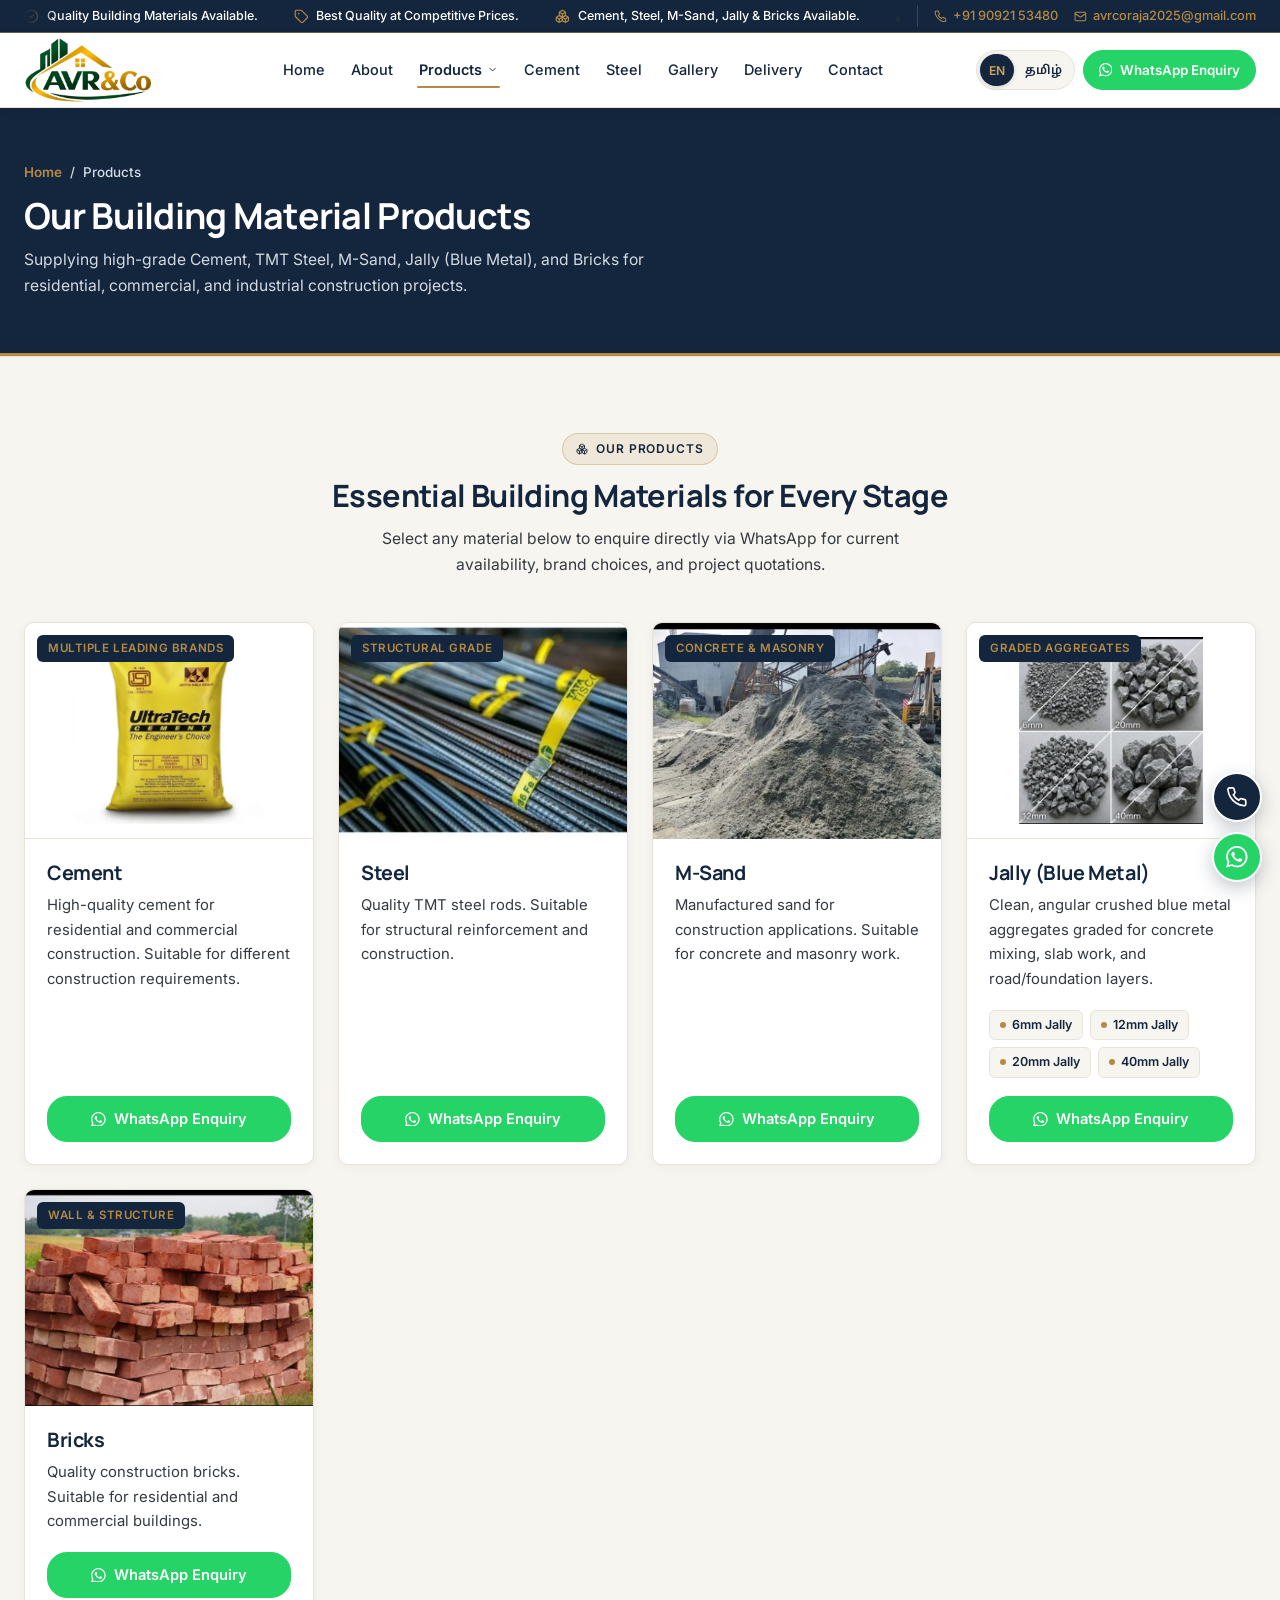
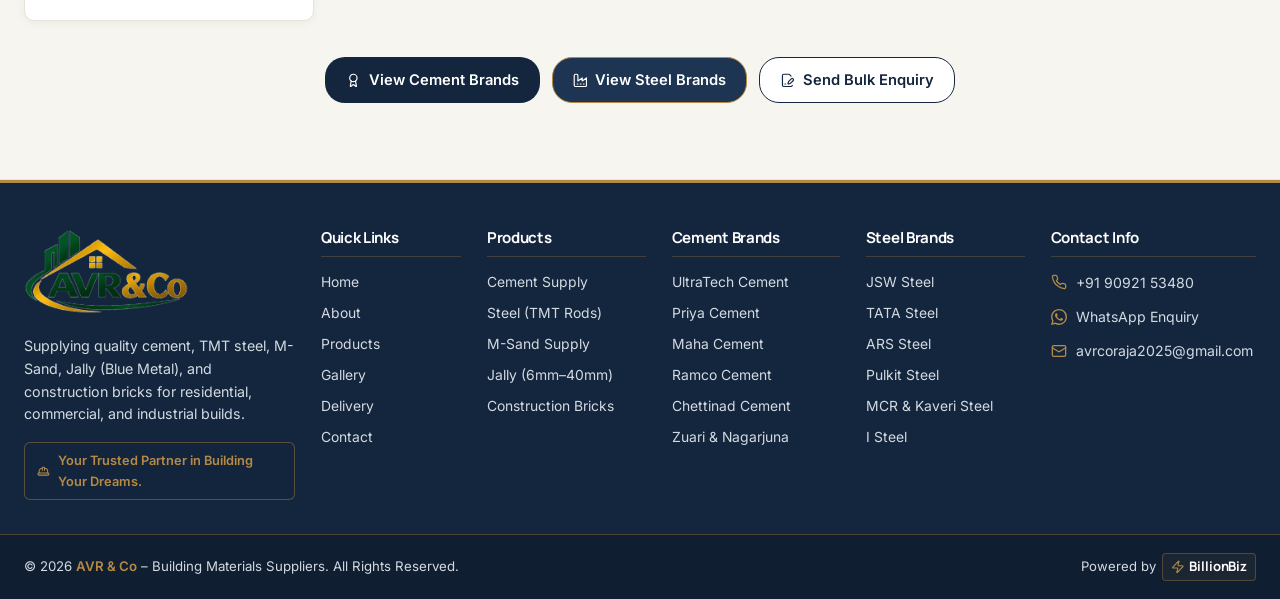
<file: products.html>
<!DOCTYPE html>
<html lang="en">
<head>
  <meta charset="UTF-8" />
  <meta name="viewport" content="width=device-width, initial-scale=1.0, viewport-fit=cover" />
  <title>All Products | AVR &amp; Co – Cement, Steel, M-Sand, Jally &amp; Bricks</title>
  <meta name="description" content="Explore all building materials supplied by AVR &amp; Co: Cement, TMT Steel, M-Sand, Jally (6mm, 12mm, 20mm, 40mm Blue Metal), and Construction Bricks." />
  <meta name="theme-color" content="#14263D" />
  <link rel="icon" type="image/webp" href="assets/images/avr-favicon.webp" />

  <link rel="preconnect" href="https://fonts.googleapis.com" />
  <link rel="preconnect" href="https://fonts.gstatic.com" crossorigin />
  <link href="https://fonts.googleapis.com/css2?family=Inter:wght@400;500;600&family=Manrope:wght@600;700;800&family=Noto+Sans+Tamil:wght@400;500;600;700&display=swap" rel="stylesheet" />
  <link rel="stylesheet" href="assets/css/styles.css?v=20261125-2" />
</head>
<body>

  <!-- Page Transition Loader -->
  <div class="page-loader is-active" id="pageLoader" aria-hidden="false">
    <div class="page-loader-circle">
      <span class="page-loader-ring" aria-hidden="true"></span>
      <img src="assets/images/avr-logo.webp" width="800" height="409" alt="AVR &amp; Co" class="page-loader-logo" />
    </div>
  </div>
  <noscript><style>.page-loader{display:none!important;}</style></noscript>

  <!-- Announcement Bar -->
  <div class="announcement-bar" role="region" aria-label="Announcements">
    <div class="container announcement-inner">
      <div class="announcement-ticker">
        <div class="announcement-track">
          <span class="announcement-item"><i data-lucide="circle-check" aria-hidden="true"></i> <span data-i18n="ann.1">Quality Building Materials Available.</span></span>
          <span class="announcement-item"><i data-lucide="tag" aria-hidden="true"></i> <span data-i18n="ann.2">Best Quality at Competitive Prices.</span></span>
          <span class="announcement-item"><i data-lucide="boxes" aria-hidden="true"></i> <span data-i18n="ann.3">Cement, Steel, M-Sand, Jally &amp; Bricks Available.</span></span>
          <span class="announcement-item"><i data-lucide="boxes" aria-hidden="true"></i> <span data-i18n="ann.4">Contact Us for Bulk Orders.</span></span>
          <span class="announcement-item"><i data-lucide="truck" aria-hidden="true"></i> <span data-i18n="ann.5">Reliable and Timely Delivery to Your Site.</span></span>
          <span class="announcement-item" aria-hidden="true"><i data-lucide="circle-check" aria-hidden="true"></i> <span data-i18n="ann.1">Quality Building Materials Available.</span></span>
          <span class="announcement-item" aria-hidden="true"><i data-lucide="tag" aria-hidden="true"></i> <span data-i18n="ann.2">Best Quality at Competitive Prices.</span></span>
          <span class="announcement-item" aria-hidden="true"><i data-lucide="boxes" aria-hidden="true"></i> <span data-i18n="ann.3">Cement, Steel, M-Sand, Jally &amp; Bricks Available.</span></span>
          <span class="announcement-item" aria-hidden="true"><i data-lucide="boxes" aria-hidden="true"></i> <span data-i18n="ann.4">Contact Us for Bulk Orders.</span></span>
          <span class="announcement-item" aria-hidden="true"><i data-lucide="truck" aria-hidden="true"></i> <span data-i18n="ann.5">Reliable and Timely Delivery to Your Site.</span></span>
        </div>
      </div>

      <div class="announcement-quick-contact">
        <a href="tel:+919092153480" aria-label="Call AVR and Co"><i data-lucide="phone" aria-hidden="true"></i> +91 90921 53480</a>
        <a href="mailto:avrcoraja2025@gmail.com" aria-label="Email AVR and Co"><i data-lucide="mail" aria-hidden="true"></i> avrcoraja2025@gmail.com</a>
      </div>
    </div>
  </div>

  <!-- Sticky White Header & Mega-Menu Navigation -->
  <header class="site-header">
    <div class="container header-inner">
      <button type="button" class="menu-toggle" id="menuToggle" aria-label="Open navigation menu" aria-expanded="false" aria-controls="mobileDrawer">
        <i data-lucide="menu" aria-hidden="true"></i>
      </button>

      <a href="index.html" class="brand-logo" aria-label="AVR & Co Home">
        <img src="assets/images/avr-logo.webp" width="800" height="409" alt="AVR &amp; Co – Building Materials Suppliers" class="brand-logo-img" />
      </a>

      <nav class="main-nav" aria-label="Primary Navigation">
        <a href="index.html" class="nav-link" data-i18n="nav.home">Home</a>
        <a href="about.html" class="nav-link" data-i18n="nav.about">About</a>

        <div class="nav-dropdown" id="productsDropdown">
          <a href="products.html" class="nav-link nav-dropdown-trigger active" aria-current="page" aria-expanded="false" aria-haspopup="true">
            <span data-i18n="nav.products">Products</span>
            <i class="nav-caret" data-lucide="chevron-down" aria-hidden="true"></i>
          </a>
          <div class="mega-menu" id="productsMegaMenu" role="region" aria-label="Our Products Menu">
            <div class="mega-menu-header">
              <span class="mega-menu-heading" data-i18n="mega.heading">OUR PRODUCTS</span>
              <a href="products.html" class="mega-menu-all-link">
                <span data-i18n="btn.view_all_products">View All Products</span>
                <i data-lucide="arrow-right" aria-hidden="true"></i>
              </a>
            </div>
            <div class="mega-menu-grid">
              <div class="mega-col">
                <a href="cement.html" class="mega-cat-title">
                  <span class="mega-cat-icon"><i data-lucide="boxes" aria-hidden="true"></i></span>
                  <span data-i18n="prod.cement_t">Cement</span>
                </a>
                <ul class="mega-sublist">
                  <li><a href="cement.html">UltraTech Cement</a></li>
                  <li><a href="cement.html">Priya Cement</a></li>
                  <li><a href="cement.html">Maha Cement</a></li>
                  <li><a href="cement.html">Ramco Cement</a></li>
                  <li><a href="cement.html">Chettinad Cement</a></li>
                  <li><a href="cement.html">Zuari Cement</a></li>
                  <li><a href="cement.html">Nagarjuna Cement</a></li>
                </ul>
              </div>
              <div class="mega-col">
                <a href="steel.html" class="mega-cat-title">
                  <span class="mega-cat-icon"><i data-lucide="layers" aria-hidden="true"></i></span>
                  <span data-i18n="prod.steel_t">Steel</span>
                </a>
                <ul class="mega-sublist">
                  <li><a href="steel.html">JSW Steel</a></li>
                  <li><a href="steel.html">ARS Steel</a></li>
                  <li><a href="steel.html">Pulkit Steel</a></li>
                  <li><a href="steel.html">MCR Steel</a></li>
                  <li><a href="steel.html">Kaveri Steel</a></li>
                  <li><a href="steel.html">I Steel</a></li>
                  <li><a href="steel.html">TATA Steel</a></li>
                </ul>
              </div>
              <div class="mega-col mega-col--stack">
                <div class="mega-group">
                  <a href="msand.html" class="mega-cat-title" style="margin-bottom: 0;">
                    <span class="mega-cat-icon"><i data-lucide="mountain" aria-hidden="true"></i></span>
                    <span data-i18n="prod.msand_t">M-Sand</span>
                  </a>
                </div>
                <div class="mega-group">
                  <a href="jally.html" class="mega-cat-title">
                    <span class="mega-cat-icon"><i data-lucide="hexagon" aria-hidden="true"></i></span>
                    <span data-i18n="mega.jally_title">Jally / Blue Metal</span>
                  </a>
                  <ul class="mega-sublist mega-sublist--chips">
                    <li><a href="jally.html" data-i18n="prod.j6">6mm Jally</a></li>
                    <li><a href="jally.html" data-i18n="prod.j12">12mm Jally</a></li>
                    <li><a href="jally.html" data-i18n="prod.j20">20mm Jally</a></li>
                    <li><a href="jally.html" data-i18n="prod.j40">40mm Jally</a></li>
                  </ul>
                </div>
                <div class="mega-group">
                  <a href="bricks.html" class="mega-cat-title" style="margin-bottom: 0;">
                    <span class="mega-cat-icon"><i data-lucide="grid-2x2" aria-hidden="true"></i></span>
                    <span data-i18n="prod.bricks_t">Bricks</span>
                  </a>
                </div>
              </div>
            </div>
          </div>
        </div>

        <a href="cement.html" class="nav-link" data-i18n="nav.cement">Cement</a>
        <a href="steel.html" class="nav-link" data-i18n="nav.steel">Steel</a>
        <a href="gallery.html" class="nav-link" data-i18n="nav.gallery">Gallery</a>
        <a href="delivery.html" class="nav-link" data-i18n="nav.delivery">Delivery</a>
        <a href="contact.html" class="nav-link" data-i18n="nav.contact">Contact</a>
      </nav>

      <div class="header-actions">
        <div class="lang-switch lang-switch--header" role="group" aria-label="Language switcher">
          <button type="button" class="lang-btn active" data-lang="en" aria-pressed="true">EN</button>
          <button type="button" class="lang-btn" data-lang="ta" aria-pressed="false">தமிழ்</button>
        </div>
        <a
          href="https://wa.me/919092153480?text=Hello%20AVR%20%26%20Co%2C%20I%20would%20like%20to%20enquire%20about%20your%20building%20materials.%20Please%20share%20product%20availability%20and%20details."
          target="_blank"
          rel="noopener noreferrer"
          class="btn btn--whatsapp btn--sm header-wa-btn"
        >
          <svg class="wa-icon" viewBox="0 0 24 24" fill="currentColor" aria-hidden="true"><path d="M20.52 3.48A11.86 11.86 0 0 0 12.06 0C5.49 0 .14 5.35.14 11.92c0 2.1.55 4.15 1.59 5.96L0 24l6.28-1.65a11.88 11.88 0 0 0 5.77 1.47h.01c6.57 0 11.92-5.35 11.92-11.92 0-3.18-1.24-6.17-3.46-8.42ZM12.06 21.8h-.01a9.86 9.86 0 0 1-5.03-1.38l-.36-.21-3.73.98 1-3.63-.24-.37a9.85 9.85 0 0 1-1.51-5.27c0-5.44 4.43-9.87 9.88-9.87 2.64 0 5.12 1.03 6.98 2.9a9.81 9.81 0 0 1 2.89 6.98c0 5.44-4.43 9.87-9.87 9.87Zm5.41-7.4c-.3-.15-1.76-.87-2.03-.97-.27-.1-.47-.15-.67.15-.2.3-.77.97-.94 1.17-.17.2-.35.22-.65.07-.3-.15-1.26-.46-2.4-1.48-.89-.79-1.49-1.77-1.66-2.07-.17-.3-.02-.46.13-.61.14-.14.3-.35.45-.52.15-.17.2-.3.3-.5.1-.2.05-.37-.02-.52-.08-.15-.67-1.61-.92-2.21-.24-.58-.49-.5-.67-.51h-.57c-.2 0-.52.07-.79.37-.27.3-1.04 1.02-1.04 2.48s1.07 2.88 1.22 3.08c.15.2 2.1 3.21 5.09 4.5.71.31 1.27.49 1.7.63.71.23 1.36.2 1.87.12.57-.08 1.76-.72 2.01-1.41.25-.7.25-1.29.17-1.41-.07-.13-.27-.2-.57-.35Z"/></svg> <span class="header-wa-label" data-i18n="btn.wa_enquiry">WhatsApp Enquiry</span>
        </a>
      </div>
    </div>
  </header>

  <!-- Mobile Navigation Drawer -->
  <div class="mobile-drawer" id="mobileDrawer" aria-hidden="true">
    <div class="mobile-drawer-backdrop" id="drawerBackdrop"></div>
    <div class="mobile-drawer-panel" role="dialog" aria-modal="true" aria-label="Mobile Navigation">
      <div class="mobile-drawer-head">
        <img src="assets/images/avr-logo.webp" width="800" height="409" alt="AVR &amp; Co" class="drawer-logo-img" />
        <button type="button" class="drawer-close" id="drawerClose" aria-label="Close navigation menu">
          <i data-lucide="x" aria-hidden="true"></i>
        </button>
      </div>
      <div class="mobile-drawer-lang">
        <span class="mobile-drawer-lang-label" data-i18n="lang.label">Language</span>
        <div class="lang-switch lang-switch--mobile" role="group" aria-label="Mobile language switcher">
          <button type="button" class="lang-btn active" data-lang="en" aria-pressed="true">EN</button>
          <button type="button" class="lang-btn" data-lang="ta" aria-pressed="false">தமிழ்</button>
        </div>
      </div>
      <div class="mobile-nav-list">
        <a href="index.html" class="mobile-nav-link"><span data-i18n="nav.home">Home</span> <i data-lucide="chevron-right" aria-hidden="true"></i></a>
        <a href="about.html" class="mobile-nav-link"><span data-i18n="nav.about_us">About Us</span> <i data-lucide="chevron-right" aria-hidden="true"></i></a>

        <div class="mobile-acc-row">
          <a href="products.html" class="mobile-nav-link active" aria-current="page"><span data-i18n="nav.products">Products</span></a>
          <button type="button" class="mobile-acc-toggle" aria-expanded="false" aria-controls="mobileProductsPanel" aria-label="Expand products menu">
            <i data-lucide="chevron-down" aria-hidden="true"></i>
          </button>
        </div>
        <div class="mobile-acc-panel" id="mobileProductsPanel" hidden>
          <div>
            <a href="cement.html" class="mobile-acc-group-title"><i data-lucide="boxes" aria-hidden="true"></i> <span data-i18n="prod.cement_t">Cement</span></a>
            <div class="mobile-acc-sublinks">
              <a href="cement.html">UltraTech Cement</a>
              <a href="cement.html">Priya Cement</a>
              <a href="cement.html">Maha Cement</a>
              <a href="cement.html">Ramco Cement</a>
              <a href="cement.html">Chettinad Cement</a>
              <a href="cement.html">Zuari Cement</a>
              <a href="cement.html">Nagarjuna Cement</a>
            </div>
          </div>
          <div>
            <a href="steel.html" class="mobile-acc-group-title"><i data-lucide="layers" aria-hidden="true"></i> <span data-i18n="prod.steel_t">Steel</span></a>
            <div class="mobile-acc-sublinks">
              <a href="steel.html">JSW Steel</a>
              <a href="steel.html">ARS Steel</a>
              <a href="steel.html">Pulkit Steel</a>
              <a href="steel.html">MCR Steel</a>
              <a href="steel.html">Kaveri Steel</a>
              <a href="steel.html">I Steel</a>
              <a href="steel.html">TATA Steel</a>
            </div>
          </div>
          <div>
            <a href="msand.html" class="mobile-acc-group-title"><i data-lucide="mountain" aria-hidden="true"></i> <span data-i18n="prod.msand_t">M-Sand</span></a>
          </div>
          <div>
            <a href="jally.html" class="mobile-acc-group-title"><i data-lucide="hexagon" aria-hidden="true"></i> <span data-i18n="mega.jally_title">Jally / Blue Metal</span></a>
            <div class="mobile-acc-sublinks">
              <a href="jally.html" data-i18n="prod.j6">6mm Jally</a>
              <a href="jally.html" data-i18n="prod.j12">12mm Jally</a>
              <a href="jally.html" data-i18n="prod.j20">20mm Jally</a>
              <a href="jally.html" data-i18n="prod.j40">40mm Jally</a>
            </div>
          </div>
          <div>
            <a href="bricks.html" class="mobile-acc-group-title"><i data-lucide="grid-2x2" aria-hidden="true"></i> <span data-i18n="prod.bricks_t">Bricks</span></a>
          </div>
        </div>

        <a href="cement.html" class="mobile-nav-link"><span data-i18n="nav.cement">Cement</span> <i data-lucide="chevron-right" aria-hidden="true"></i></a>
        <a href="steel.html" class="mobile-nav-link"><span data-i18n="nav.steel">Steel</span> <i data-lucide="chevron-right" aria-hidden="true"></i></a>
        <a href="gallery.html" class="mobile-nav-link"><span data-i18n="nav.gallery">Gallery</span> <i data-lucide="chevron-right" aria-hidden="true"></i></a>
        <a href="delivery.html" class="mobile-nav-link"><span data-i18n="nav.delivery">Delivery</span> <i data-lucide="chevron-right" aria-hidden="true"></i></a>
        <a href="contact.html" class="mobile-nav-link"><span data-i18n="nav.contact_us">Contact Us</span> <i data-lucide="chevron-right" aria-hidden="true"></i></a>
      </div>
      <div class="mobile-drawer-footer">
        <a href="tel:+919092153480" class="btn btn--navy"><i data-lucide="phone" aria-hidden="true"></i> <span data-i18n="btn.call_phone">Call +91 90921 53480</span></a>
        <a href="https://wa.me/919092153480?text=Hello%20AVR%20%26%20Co%2C%20I%20would%20like%20to%20enquire%20about%20your%20building%20materials.%20Please%20share%20product%20availability%20and%20details." target="_blank" rel="noopener noreferrer" class="btn btn--whatsapp"><svg class="wa-icon" viewBox="0 0 24 24" fill="currentColor" aria-hidden="true"><path d="M20.52 3.48A11.86 11.86 0 0 0 12.06 0C5.49 0 .14 5.35.14 11.92c0 2.1.55 4.15 1.59 5.96L0 24l6.28-1.65a11.88 11.88 0 0 0 5.77 1.47h.01c6.57 0 11.92-5.35 11.92-11.92 0-3.18-1.24-6.17-3.46-8.42ZM12.06 21.8h-.01a9.86 9.86 0 0 1-5.03-1.38l-.36-.21-3.73.98 1-3.63-.24-.37a9.85 9.85 0 0 1-1.51-5.27c0-5.44 4.43-9.87 9.88-9.87 2.64 0 5.12 1.03 6.98 2.9a9.81 9.81 0 0 1 2.89 6.98c0 5.44-4.43 9.87-9.87 9.87Zm5.41-7.4c-.3-.15-1.76-.87-2.03-.97-.27-.1-.47-.15-.67.15-.2.3-.77.97-.94 1.17-.17.2-.35.22-.65.07-.3-.15-1.26-.46-2.4-1.48-.89-.79-1.49-1.77-1.66-2.07-.17-.3-.02-.46.13-.61.14-.14.3-.35.45-.52.15-.17.2-.3.3-.5.1-.2.05-.37-.02-.52-.08-.15-.67-1.61-.92-2.21-.24-.58-.49-.5-.67-.51h-.57c-.2 0-.52.07-.79.37-.27.3-1.04 1.02-1.04 2.48s1.07 2.88 1.22 3.08c.15.2 2.1 3.21 5.09 4.5.71.31 1.27.49 1.7.63.71.23 1.36.2 1.87.12.57-.08 1.76-.72 2.01-1.41.25-.7.25-1.29.17-1.41-.07-.13-.27-.2-.57-.35Z"/></svg> <span data-i18n="btn.wa_enquiry">WhatsApp Enquiry</span></a>
      </div>
    </div>
  </div>

  <main>
    <!-- Page Banner -->
    <section class="page-banner">
      <div class="container page-banner-inner">
        <nav class="breadcrumb" aria-label="Breadcrumb">
          <a href="index.html" data-i18n="nav.home">Home</a>
          <span aria-hidden="true">/</span>
          <span data-i18n="nav.products">Products</span>
        </nav>
        <h1 class="page-banner-title" data-i18n="prod.banner_title">Our Building Material Products</h1>
        <p class="page-banner-subtitle">
          <span data-i18n="prod.banner_sub">Supplying high-grade Cement, TMT Steel, M-Sand, Jally (Blue Metal), and Bricks for residential, commercial, and industrial construction projects.</span>
        </p>
      </div>
    </section>

    <!-- All 5 Product Cards (No Prices / No Cart) -->
    <section class="section section--light">
      <div class="container">
        <div class="section-header">
          <span class="section-kicker" data-i18n-html="prod.kicker_html"><i data-lucide="boxes" aria-hidden="true"></i> Our Products</span>
          <h2 class="section-title" data-i18n="prod.title">Essential Building Materials for Every Stage</h2>
          <p class="section-subtitle">
            <span data-i18n="prod.sub_page">Select any material below to enquire directly via WhatsApp for current availability, brand choices, and project quotations.</span>
          </p>
        </div>

        <div class="products-grid">
          <!-- Product 1: Cement -->
          <article class="product-card">
            <div class="product-image-wrap product-image-wrap--contain">
              <img src="assets/images/uploaded-cement-bag.webp" width="800" height="768" alt="Cement bags supplied by AVR & Co" loading="lazy" />
              <span class="product-tag" data-i18n="prod.tag_cement">Multiple Leading Brands</span>
            </div>
            <div class="product-body">
              <h3 class="product-title" data-i18n="prod.cement_t">Cement</h3>
              <p class="product-desc">
                <span data-i18n="prod.cement_d">High-quality cement for residential and commercial construction. Suitable for different construction requirements.</span>
              </p>
              <a
                href="https://wa.me/919092153480?text=Hello%20AVR%20%26%20Co%2C%20I%20would%20like%20to%20enquire%20about%20Cement%20supply.%20Please%20share%20brand%20availability%20and%20details."
                target="_blank"
                rel="noopener noreferrer"
                class="btn btn--whatsapp"
              >
                <svg class="wa-icon" viewBox="0 0 24 24" fill="currentColor" aria-hidden="true"><path d="M20.52 3.48A11.86 11.86 0 0 0 12.06 0C5.49 0 .14 5.35.14 11.92c0 2.1.55 4.15 1.59 5.96L0 24l6.28-1.65a11.88 11.88 0 0 0 5.77 1.47h.01c6.57 0 11.92-5.35 11.92-11.92 0-3.18-1.24-6.17-3.46-8.42ZM12.06 21.8h-.01a9.86 9.86 0 0 1-5.03-1.38l-.36-.21-3.73.98 1-3.63-.24-.37a9.85 9.85 0 0 1-1.51-5.27c0-5.44 4.43-9.87 9.88-9.87 2.64 0 5.12 1.03 6.98 2.9a9.81 9.81 0 0 1 2.89 6.98c0 5.44-4.43 9.87-9.87 9.87Zm5.41-7.4c-.3-.15-1.76-.87-2.03-.97-.27-.1-.47-.15-.67.15-.2.3-.77.97-.94 1.17-.17.2-.35.22-.65.07-.3-.15-1.26-.46-2.4-1.48-.89-.79-1.49-1.77-1.66-2.07-.17-.3-.02-.46.13-.61.14-.14.3-.35.45-.52.15-.17.2-.3.3-.5.1-.2.05-.37-.02-.52-.08-.15-.67-1.61-.92-2.21-.24-.58-.49-.5-.67-.51h-.57c-.2 0-.52.07-.79.37-.27.3-1.04 1.02-1.04 2.48s1.07 2.88 1.22 3.08c.15.2 2.1 3.21 5.09 4.5.71.31 1.27.49 1.7.63.71.23 1.36.2 1.87.12.57-.08 1.76-.72 2.01-1.41.25-.7.25-1.29.17-1.41-.07-.13-.27-.2-.57-.35Z"/></svg> <span data-i18n="btn.wa_enquiry">WhatsApp Enquiry</span>
              </a>
            </div>
          </article>

          <!-- Product 2: Steel -->
          <article class="product-card">
            <div class="product-image-wrap">
              <img src="assets/images/uploaded-tata-steel.webp" width="800" height="564" alt="Quality TMT steel reinforcement rods supplied by AVR & Co" loading="lazy" />
              <span class="product-tag" data-i18n="prod.tag_steel">Structural Grade</span>
            </div>
            <div class="product-body">
              <h3 class="product-title" data-i18n="prod.steel_t">Steel</h3>
              <p class="product-desc">
                <span data-i18n="prod.steel_d">Quality TMT steel rods. Suitable for structural reinforcement and construction.</span>
              </p>
              <a
                href="https://wa.me/919092153480?text=Hello%20AVR%20%26%20Co%2C%20I%20would%20like%20to%20enquire%20about%20TMT%20Steel%20rods.%20Please%20share%20brand%20availability%20and%20details."
                target="_blank"
                rel="noopener noreferrer"
                class="btn btn--whatsapp"
              >
                <svg class="wa-icon" viewBox="0 0 24 24" fill="currentColor" aria-hidden="true"><path d="M20.52 3.48A11.86 11.86 0 0 0 12.06 0C5.49 0 .14 5.35.14 11.92c0 2.1.55 4.15 1.59 5.96L0 24l6.28-1.65a11.88 11.88 0 0 0 5.77 1.47h.01c6.57 0 11.92-5.35 11.92-11.92 0-3.18-1.24-6.17-3.46-8.42ZM12.06 21.8h-.01a9.86 9.86 0 0 1-5.03-1.38l-.36-.21-3.73.98 1-3.63-.24-.37a9.85 9.85 0 0 1-1.51-5.27c0-5.44 4.43-9.87 9.88-9.87 2.64 0 5.12 1.03 6.98 2.9a9.81 9.81 0 0 1 2.89 6.98c0 5.44-4.43 9.87-9.87 9.87Zm5.41-7.4c-.3-.15-1.76-.87-2.03-.97-.27-.1-.47-.15-.67.15-.2.3-.77.97-.94 1.17-.17.2-.35.22-.65.07-.3-.15-1.26-.46-2.4-1.48-.89-.79-1.49-1.77-1.66-2.07-.17-.3-.02-.46.13-.61.14-.14.3-.35.45-.52.15-.17.2-.3.3-.5.1-.2.05-.37-.02-.52-.08-.15-.67-1.61-.92-2.21-.24-.58-.49-.5-.67-.51h-.57c-.2 0-.52.07-.79.37-.27.3-1.04 1.02-1.04 2.48s1.07 2.88 1.22 3.08c.15.2 2.1 3.21 5.09 4.5.71.31 1.27.49 1.7.63.71.23 1.36.2 1.87.12.57-.08 1.76-.72 2.01-1.41.25-.7.25-1.29.17-1.41-.07-.13-.27-.2-.57-.35Z"/></svg> <span data-i18n="btn.wa_enquiry">WhatsApp Enquiry</span>
              </a>
            </div>
          </article>

          <!-- Product 3: M-Sand -->
          <article class="product-card">
            <div class="product-image-wrap">
              <img src="assets/images/uploaded-msand.webp" width="800" height="597" alt="Clean graded M-Sand manufactured sand stockpile" loading="lazy" />
              <span class="product-tag" data-i18n="prod.tag_msand">Concrete &amp; Masonry</span>
            </div>
            <div class="product-body">
              <h3 class="product-title" data-i18n="prod.msand_t">M-Sand</h3>
              <p class="product-desc">
                <span data-i18n="prod.msand_d">Manufactured sand for construction applications. Suitable for concrete and masonry work.</span>
              </p>
              <a
                href="https://wa.me/919092153480?text=Hello%20AVR%20%26%20Co%2C%20I%20would%20like%20to%20enquire%20about%20M-Sand%20supply.%20Please%20share%20availability%20and%20details."
                target="_blank"
                rel="noopener noreferrer"
                class="btn btn--whatsapp"
              >
                <svg class="wa-icon" viewBox="0 0 24 24" fill="currentColor" aria-hidden="true"><path d="M20.52 3.48A11.86 11.86 0 0 0 12.06 0C5.49 0 .14 5.35.14 11.92c0 2.1.55 4.15 1.59 5.96L0 24l6.28-1.65a11.88 11.88 0 0 0 5.77 1.47h.01c6.57 0 11.92-5.35 11.92-11.92 0-3.18-1.24-6.17-3.46-8.42ZM12.06 21.8h-.01a9.86 9.86 0 0 1-5.03-1.38l-.36-.21-3.73.98 1-3.63-.24-.37a9.85 9.85 0 0 1-1.51-5.27c0-5.44 4.43-9.87 9.88-9.87 2.64 0 5.12 1.03 6.98 2.9a9.81 9.81 0 0 1 2.89 6.98c0 5.44-4.43 9.87-9.87 9.87Zm5.41-7.4c-.3-.15-1.76-.87-2.03-.97-.27-.1-.47-.15-.67.15-.2.3-.77.97-.94 1.17-.17.2-.35.22-.65.07-.3-.15-1.26-.46-2.4-1.48-.89-.79-1.49-1.77-1.66-2.07-.17-.3-.02-.46.13-.61.14-.14.3-.35.45-.52.15-.17.2-.3.3-.5.1-.2.05-.37-.02-.52-.08-.15-.67-1.61-.92-2.21-.24-.58-.49-.5-.67-.51h-.57c-.2 0-.52.07-.79.37-.27.3-1.04 1.02-1.04 2.48s1.07 2.88 1.22 3.08c.15.2 2.1 3.21 5.09 4.5.71.31 1.27.49 1.7.63.71.23 1.36.2 1.87.12.57-.08 1.76-.72 2.01-1.41.25-.7.25-1.29.17-1.41-.07-.13-.27-.2-.57-.35Z"/></svg> <span data-i18n="btn.wa_enquiry">WhatsApp Enquiry</span>
              </a>
            </div>
          </article>

          <!-- Product 4: Jally (Blue Metal) -->
          <article class="product-card">
            <div class="product-image-wrap product-image-wrap--contain">
              <img src="assets/images/uploaded-jally-sizes.webp" width="800" height="812" alt="6mm, 12mm, 20mm and 40mm Jally Blue Metal construction aggregates" loading="lazy" />
              <span class="product-tag" data-i18n="prod.tag_jally">Graded Aggregates</span>
            </div>
            <div class="product-body">
              <h3 class="product-title" data-i18n="prod.jally_t">Jally (Blue Metal)</h3>
              <p class="product-desc">
                <span data-i18n="prod.jally_d">Clean, angular crushed blue metal aggregates graded for concrete mixing, slab work, and road/foundation layers.</span>
              </p>
              <div class="jally-sizes" aria-label="Available Jally sizes">
                <span class="jally-size-chip" data-i18n="prod.j6">6mm Jally</span>
                <span class="jally-size-chip" data-i18n="prod.j12">12mm Jally</span>
                <span class="jally-size-chip" data-i18n="prod.j20">20mm Jally</span>
                <span class="jally-size-chip" data-i18n="prod.j40">40mm Jally</span>
              </div>
              <a
                href="https://wa.me/919092153480?text=Hello%20AVR%20%26%20Co%2C%20I%20would%20like%20to%20enquire%20about%20Jally%20(Blue%20Metal%20-%206mm%2C%2012mm%2C%2020mm%2C%2040mm).%20Please%20share%20availability%20and%20details."
                target="_blank"
                rel="noopener noreferrer"
                class="btn btn--whatsapp"
              >
                <svg class="wa-icon" viewBox="0 0 24 24" fill="currentColor" aria-hidden="true"><path d="M20.52 3.48A11.86 11.86 0 0 0 12.06 0C5.49 0 .14 5.35.14 11.92c0 2.1.55 4.15 1.59 5.96L0 24l6.28-1.65a11.88 11.88 0 0 0 5.77 1.47h.01c6.57 0 11.92-5.35 11.92-11.92 0-3.18-1.24-6.17-3.46-8.42ZM12.06 21.8h-.01a9.86 9.86 0 0 1-5.03-1.38l-.36-.21-3.73.98 1-3.63-.24-.37a9.85 9.85 0 0 1-1.51-5.27c0-5.44 4.43-9.87 9.88-9.87 2.64 0 5.12 1.03 6.98 2.9a9.81 9.81 0 0 1 2.89 6.98c0 5.44-4.43 9.87-9.87 9.87Zm5.41-7.4c-.3-.15-1.76-.87-2.03-.97-.27-.1-.47-.15-.67.15-.2.3-.77.97-.94 1.17-.17.2-.35.22-.65.07-.3-.15-1.26-.46-2.4-1.48-.89-.79-1.49-1.77-1.66-2.07-.17-.3-.02-.46.13-.61.14-.14.3-.35.45-.52.15-.17.2-.3.3-.5.1-.2.05-.37-.02-.52-.08-.15-.67-1.61-.92-2.21-.24-.58-.49-.5-.67-.51h-.57c-.2 0-.52.07-.79.37-.27.3-1.04 1.02-1.04 2.48s1.07 2.88 1.22 3.08c.15.2 2.1 3.21 5.09 4.5.71.31 1.27.49 1.7.63.71.23 1.36.2 1.87.12.57-.08 1.76-.72 2.01-1.41.25-.7.25-1.29.17-1.41-.07-.13-.27-.2-.57-.35Z"/></svg> <span data-i18n="btn.wa_enquiry">WhatsApp Enquiry</span>
              </a>
            </div>
          </article>

          <!-- Product 5: Bricks -->
          <article class="product-card">
            <div class="product-image-wrap">
              <img src="assets/images/uploaded-bricks.webp" width="800" height="548" alt="Quality red clay construction bricks supplied by AVR & Co" loading="lazy" />
              <span class="product-tag" data-i18n="prod.tag_bricks">Wall &amp; Structure</span>
            </div>
            <div class="product-body">
              <h3 class="product-title" data-i18n="prod.bricks_t">Bricks</h3>
              <p class="product-desc">
                <span data-i18n="prod.bricks_d">Quality construction bricks. Suitable for residential and commercial buildings.</span>
              </p>
              <a
                href="https://wa.me/919092153480?text=Hello%20AVR%20%26%20Co%2C%20I%20would%20like%20to%20enquire%20about%20Bricks%20supply.%20Please%20share%20availability%20and%20details."
                target="_blank"
                rel="noopener noreferrer"
                class="btn btn--whatsapp"
              >
                <svg class="wa-icon" viewBox="0 0 24 24" fill="currentColor" aria-hidden="true"><path d="M20.52 3.48A11.86 11.86 0 0 0 12.06 0C5.49 0 .14 5.35.14 11.92c0 2.1.55 4.15 1.59 5.96L0 24l6.28-1.65a11.88 11.88 0 0 0 5.77 1.47h.01c6.57 0 11.92-5.35 11.92-11.92 0-3.18-1.24-6.17-3.46-8.42ZM12.06 21.8h-.01a9.86 9.86 0 0 1-5.03-1.38l-.36-.21-3.73.98 1-3.63-.24-.37a9.85 9.85 0 0 1-1.51-5.27c0-5.44 4.43-9.87 9.88-9.87 2.64 0 5.12 1.03 6.98 2.9a9.81 9.81 0 0 1 2.89 6.98c0 5.44-4.43 9.87-9.87 9.87Zm5.41-7.4c-.3-.15-1.76-.87-2.03-.97-.27-.1-.47-.15-.67.15-.2.3-.77.97-.94 1.17-.17.2-.35.22-.65.07-.3-.15-1.26-.46-2.4-1.48-.89-.79-1.49-1.77-1.66-2.07-.17-.3-.02-.46.13-.61.14-.14.3-.35.45-.52.15-.17.2-.3.3-.5.1-.2.05-.37-.02-.52-.08-.15-.67-1.61-.92-2.21-.24-.58-.49-.5-.67-.51h-.57c-.2 0-.52.07-.79.37-.27.3-1.04 1.02-1.04 2.48s1.07 2.88 1.22 3.08c.15.2 2.1 3.21 5.09 4.5.71.31 1.27.49 1.7.63.71.23 1.36.2 1.87.12.57-.08 1.76-.72 2.01-1.41.25-.7.25-1.29.17-1.41-.07-.13-.27-.2-.57-.35Z"/></svg> <span data-i18n="btn.wa_enquiry">WhatsApp Enquiry</span>
              </a>
            </div>
          </article>
        </div>

        <div class="cta-center">
          <a href="cement.html" class="btn btn--navy"><i data-lucide="award" aria-hidden="true"></i> <span data-i18n="btn.view_cement">View Cement Brands</span></a>
          <a href="steel.html" class="btn btn--red"><i data-lucide="factory" aria-hidden="true"></i> <span data-i18n="btn.view_steel">View Steel Brands</span></a>
          <a href="contact.html" class="btn btn--outline-navy"><i data-lucide="file-pen-line" aria-hidden="true"></i> <span data-i18n="btn.send_bulk_enquiry">Send Bulk Enquiry</span></a>
        </div>
      </div>
    </section>
  </main>

  <!-- Footer -->
  <footer class="site-footer">
    <div class="footer-main">
      <div class="container">
        <div class="footer-grid">
          <div>
            <a href="index.html" class="brand-logo footer-logo-box" aria-label="AVR & Co Home">
              <img src="assets/images/avr-logo.webp" width="800" height="409" alt="AVR &amp; Co – Building Materials Suppliers" class="footer-logo-img" />
            </a>
            <p class="footer-brand-desc" data-i18n="footer.desc">
              Supplying quality cement, TMT steel, M-Sand, Jally (Blue Metal), and construction bricks for residential, commercial, and industrial builds.
            </p>
            <div class="footer-tagline-badge">
              <i data-lucide="hard-hat" aria-hidden="true"></i>
              <span data-i18n="footer.tagline">Your Trusted Partner in Building Your Dreams.</span>
            </div>
          </div>

          <div>
            <h3 class="footer-heading" data-i18n="footer.h_quick">Quick Links</h3>
            <ul class="footer-links">
              <li><a href="index.html" data-i18n="nav.home">Home</a></li>
              <li><a href="about.html" data-i18n="nav.about">About</a></li>
              <li><a href="products.html" data-i18n="nav.products">Products</a></li>
              <li><a href="gallery.html" data-i18n="nav.gallery">Gallery</a></li>
              <li><a href="delivery.html" data-i18n="nav.delivery">Delivery</a></li>
              <li><a href="contact.html" data-i18n="nav.contact">Contact</a></li>
            </ul>
          </div>

          <div>
            <h3 class="footer-heading" data-i18n="footer.h_products">Products</h3>
            <ul class="footer-links">
              <li><a href="cement.html" data-i18n="footer.p_cement">Cement Supply</a></li>
              <li><a href="steel.html" data-i18n="footer.p_steel">Steel (TMT Rods)</a></li>
              <li><a href="msand.html" data-i18n="footer.p_msand">M-Sand Supply</a></li>
              <li><a href="jally.html" data-i18n="footer.p_jally">Jally (6mm–40mm)</a></li>
              <li><a href="bricks.html" data-i18n="footer.p_bricks">Construction Bricks</a></li>
            </ul>
          </div>

          <div>
            <h3 class="footer-heading" data-i18n="footer.h_cement">Cement Brands</h3>
            <ul class="footer-links">
              <li><a href="cement.html">UltraTech Cement</a></li>
              <li><a href="cement.html">Priya Cement</a></li>
              <li><a href="cement.html">Maha Cement</a></li>
              <li><a href="cement.html">Ramco Cement</a></li>
              <li><a href="cement.html">Chettinad Cement</a></li>
              <li><a href="cement.html">Zuari &amp; Nagarjuna</a></li>
            </ul>
          </div>

          <div>
            <h3 class="footer-heading" data-i18n="footer.h_steel">Steel Brands</h3>
            <ul class="footer-links">
              <li><a href="steel.html">JSW Steel</a></li>
              <li><a href="steel.html">TATA Steel</a></li>
              <li><a href="steel.html">ARS Steel</a></li>
              <li><a href="steel.html">Pulkit Steel</a></li>
              <li><a href="steel.html">MCR &amp; Kaveri Steel</a></li>
              <li><a href="steel.html">I Steel</a></li>
            </ul>
          </div>

          <div>
            <h3 class="footer-heading" data-i18n="footer.h_contact">Contact Info</h3>
            <div class="footer-contact-list">
              <a href="tel:+919092153480">
                <i data-lucide="phone" aria-hidden="true"></i> +91 90921 53480
              </a>
              <a href="https://wa.me/919092153480?text=Hello%20AVR%20%26%20Co%2C%20I%20would%20like%20to%20enquire%20about%20your%20building%20materials.%20Please%20share%20product%20availability%20and%20details." target="_blank" rel="noopener noreferrer">
                <svg class="wa-icon" viewBox="0 0 24 24" fill="currentColor" aria-hidden="true"><path d="M20.52 3.48A11.86 11.86 0 0 0 12.06 0C5.49 0 .14 5.35.14 11.92c0 2.1.55 4.15 1.59 5.96L0 24l6.28-1.65a11.88 11.88 0 0 0 5.77 1.47h.01c6.57 0 11.92-5.35 11.92-11.92 0-3.18-1.24-6.17-3.46-8.42ZM12.06 21.8h-.01a9.86 9.86 0 0 1-5.03-1.38l-.36-.21-3.73.98 1-3.63-.24-.37a9.85 9.85 0 0 1-1.51-5.27c0-5.44 4.43-9.87 9.88-9.87 2.64 0 5.12 1.03 6.98 2.9a9.81 9.81 0 0 1 2.89 6.98c0 5.44-4.43 9.87-9.87 9.87Zm5.41-7.4c-.3-.15-1.76-.87-2.03-.97-.27-.1-.47-.15-.67.15-.2.3-.77.97-.94 1.17-.17.2-.35.22-.65.07-.3-.15-1.26-.46-2.4-1.48-.89-.79-1.49-1.77-1.66-2.07-.17-.3-.02-.46.13-.61.14-.14.3-.35.45-.52.15-.17.2-.3.3-.5.1-.2.05-.37-.02-.52-.08-.15-.67-1.61-.92-2.21-.24-.58-.49-.5-.67-.51h-.57c-.2 0-.52.07-.79.37-.27.3-1.04 1.02-1.04 2.48s1.07 2.88 1.22 3.08c.15.2 2.1 3.21 5.09 4.5.71.31 1.27.49 1.7.63.71.23 1.36.2 1.87.12.57-.08 1.76-.72 2.01-1.41.25-.7.25-1.29.17-1.41-.07-.13-.27-.2-.57-.35Z"/></svg> <span data-i18n="btn.wa_enquiry">WhatsApp Enquiry</span>
              </a>
              <a href="mailto:avrcoraja2025@gmail.com">
                <i data-lucide="mail" aria-hidden="true"></i> avrcoraja2025@gmail.com
              </a>
            </div>
          </div>
        </div>
      </div>
    </div>

    <div class="footer-bottom-bar">
      <div class="container">
        <div class="footer-bottom">
          <p>&copy; <span id="currentYear">2026</span> <strong>AVR &amp; Co</strong> <span data-i18n="footer.rights_prefix">– Building Materials Suppliers. All Rights Reserved.</span></p>
          <div class="footer-powered">
            <span data-i18n="footer.powered_by">Powered by</span>
            <a href="https://billionbiz.store/in" target="_blank" rel="noopener noreferrer" class="billionbiz-link" aria-label="Powered by BillionBiz">
              <i data-lucide="zap" aria-hidden="true"></i> BillionBiz
            </a>
          </div>
        </div>
      </div>
    </div>
  </footer>

  <!-- Floating Contact Buttons -->
  <div class="floating-actions" aria-label="Quick Contact Actions">
    <a href="tel:+919092153480" class="float-btn float-btn--call" aria-label="Call AVR & Co">
      <i data-lucide="phone" aria-hidden="true"></i>
      <span class="float-tooltip" data-i18n="btn.call_phone">Call +91 90921 53480</span>
    </a>
    <a href="https://wa.me/919092153480?text=Hello%20AVR%20%26%20Co%2C%20I%20would%20like%20to%20enquire%20about%20your%20building%20materials.%20Please%20share%20product%20availability%20and%20details." target="_blank" rel="noopener noreferrer" class="float-btn float-btn--wa" aria-label="WhatsApp Enquiry">
      <svg class="wa-icon" viewBox="0 0 24 24" fill="currentColor" aria-hidden="true"><path d="M20.52 3.48A11.86 11.86 0 0 0 12.06 0C5.49 0 .14 5.35.14 11.92c0 2.1.55 4.15 1.59 5.96L0 24l6.28-1.65a11.88 11.88 0 0 0 5.77 1.47h.01c6.57 0 11.92-5.35 11.92-11.92 0-3.18-1.24-6.17-3.46-8.42ZM12.06 21.8h-.01a9.86 9.86 0 0 1-5.03-1.38l-.36-.21-3.73.98 1-3.63-.24-.37a9.85 9.85 0 0 1-1.51-5.27c0-5.44 4.43-9.87 9.88-9.87 2.64 0 5.12 1.03 6.98 2.9a9.81 9.81 0 0 1 2.89 6.98c0 5.44-4.43 9.87-9.87 9.87Zm5.41-7.4c-.3-.15-1.76-.87-2.03-.97-.27-.1-.47-.15-.67.15-.2.3-.77.97-.94 1.17-.17.2-.35.22-.65.07-.3-.15-1.26-.46-2.4-1.48-.89-.79-1.49-1.77-1.66-2.07-.17-.3-.02-.46.13-.61.14-.14.3-.35.45-.52.15-.17.2-.3.3-.5.1-.2.05-.37-.02-.52-.08-.15-.67-1.61-.92-2.21-.24-.58-.49-.5-.67-.51h-.57c-.2 0-.52.07-.79.37-.27.3-1.04 1.02-1.04 2.48s1.07 2.88 1.22 3.08c.15.2 2.1 3.21 5.09 4.5.71.31 1.27.49 1.7.63.71.23 1.36.2 1.87.12.57-.08 1.76-.72 2.01-1.41.25-.7.25-1.29.17-1.41-.07-.13-.27-.2-.57-.35Z"/></svg>
      <span class="float-tooltip" data-i18n="btn.wa_enquiry">WhatsApp Enquiry</span>
    </a>
  </div>

  <!-- Mobile & Tablet Fixed Bottom Navigation -->
  <nav class="bottom-nav" aria-label="Mobile Bottom Navigation">
    <a href="index.html" class="bottom-nav-item">
      <i data-lucide="house" aria-hidden="true"></i>
      <span class="bottom-nav-label" data-i18n="nav.home">Home</span>
    </a>
    <a href="products.html" class="bottom-nav-item">
      <i data-lucide="package" aria-hidden="true"></i>
      <span class="bottom-nav-label" data-i18n="nav.products">Products</span>
    </a>
    <a href="gallery.html" class="bottom-nav-item">
      <i data-lucide="images" aria-hidden="true"></i>
      <span class="bottom-nav-label" data-i18n="nav.gallery">Gallery</span>
    </a>
    <a href="contact.html" class="bottom-nav-item">
      <i data-lucide="phone" aria-hidden="true"></i>
      <span class="bottom-nav-label" data-i18n="nav.contact">Contact</span>
    </a>
  </nav>

  <script src="assets/js/lucide.min.js"></script>
  <script src="assets/js/main.js?v=20261125-2"></script>
</body>
</html>
</file>
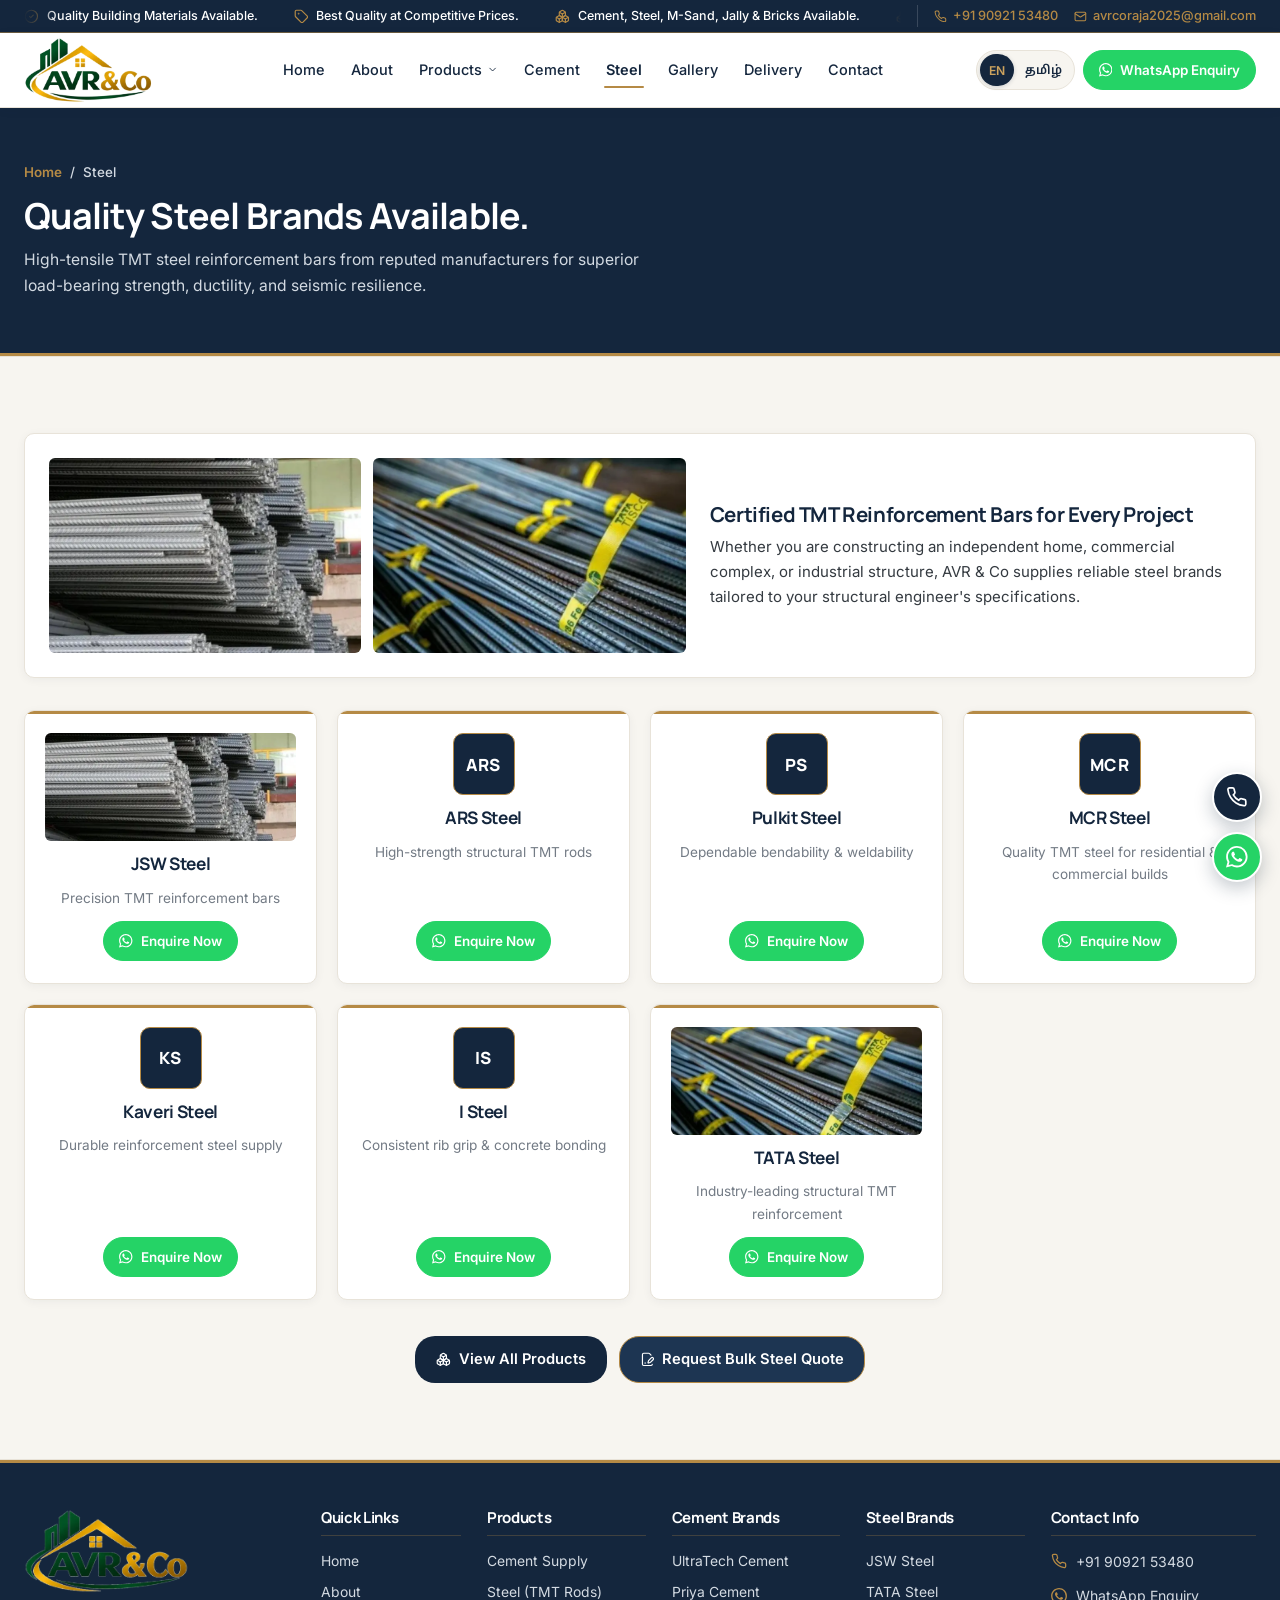
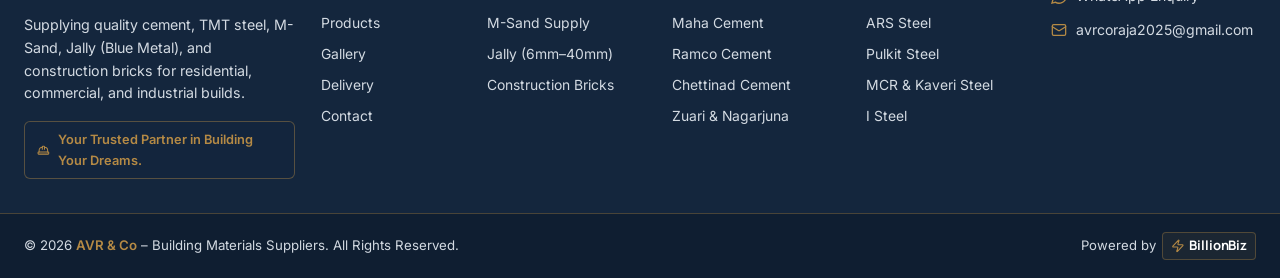
<file: steel.html>
<!DOCTYPE html>
<html lang="en">
<head>
  <meta charset="UTF-8" />
  <meta name="viewport" content="width=device-width, initial-scale=1.0, viewport-fit=cover" />
  <title>Steel Brands | AVR &amp; Co – JSW, ARS, Pulkit, MCR, Kaveri, I Steel &amp; TATA Steel</title>
  <meta name="description" content="Quality TMT steel brands available at AVR &amp; Co: JSW Steel, ARS Steel, Pulkit Steel, MCR Steel, Kaveri Steel, I Steel, and TATA Steel." />
  <meta name="theme-color" content="#14263D" />
  <link rel="icon" type="image/webp" href="assets/images/avr-favicon.webp" />

  <link rel="preconnect" href="https://fonts.googleapis.com" />
  <link rel="preconnect" href="https://fonts.gstatic.com" crossorigin />
  <link href="https://fonts.googleapis.com/css2?family=Inter:wght@400;500;600&family=Manrope:wght@600;700;800&family=Noto+Sans+Tamil:wght@400;500;600;700&display=swap" rel="stylesheet" />
  <link rel="stylesheet" href="assets/css/styles.css?v=20261125-2" />
</head>
<body>

  <!-- Page Transition Loader -->
  <div class="page-loader is-active" id="pageLoader" aria-hidden="false">
    <div class="page-loader-circle">
      <span class="page-loader-ring" aria-hidden="true"></span>
      <img src="assets/images/avr-logo.webp" width="800" height="409" alt="AVR &amp; Co" class="page-loader-logo" />
    </div>
  </div>
  <noscript><style>.page-loader{display:none!important;}</style></noscript>

  <!-- Announcement Bar -->
  <div class="announcement-bar" role="region" aria-label="Announcements">
    <div class="container announcement-inner">
      <div class="announcement-ticker">
        <div class="announcement-track">
          <span class="announcement-item"><i data-lucide="circle-check" aria-hidden="true"></i> <span data-i18n="ann.1">Quality Building Materials Available.</span></span>
          <span class="announcement-item"><i data-lucide="tag" aria-hidden="true"></i> <span data-i18n="ann.2">Best Quality at Competitive Prices.</span></span>
          <span class="announcement-item"><i data-lucide="boxes" aria-hidden="true"></i> <span data-i18n="ann.3">Cement, Steel, M-Sand, Jally &amp; Bricks Available.</span></span>
          <span class="announcement-item"><i data-lucide="boxes" aria-hidden="true"></i> <span data-i18n="ann.4">Contact Us for Bulk Orders.</span></span>
          <span class="announcement-item"><i data-lucide="truck" aria-hidden="true"></i> <span data-i18n="ann.5">Reliable and Timely Delivery to Your Site.</span></span>
          <span class="announcement-item" aria-hidden="true"><i data-lucide="circle-check" aria-hidden="true"></i> <span data-i18n="ann.1">Quality Building Materials Available.</span></span>
          <span class="announcement-item" aria-hidden="true"><i data-lucide="tag" aria-hidden="true"></i> <span data-i18n="ann.2">Best Quality at Competitive Prices.</span></span>
          <span class="announcement-item" aria-hidden="true"><i data-lucide="boxes" aria-hidden="true"></i> <span data-i18n="ann.3">Cement, Steel, M-Sand, Jally &amp; Bricks Available.</span></span>
          <span class="announcement-item" aria-hidden="true"><i data-lucide="boxes" aria-hidden="true"></i> <span data-i18n="ann.4">Contact Us for Bulk Orders.</span></span>
          <span class="announcement-item" aria-hidden="true"><i data-lucide="truck" aria-hidden="true"></i> <span data-i18n="ann.5">Reliable and Timely Delivery to Your Site.</span></span>
        </div>
      </div>

      <div class="announcement-quick-contact">
        <a href="tel:+919092153480" aria-label="Call AVR and Co"><i data-lucide="phone" aria-hidden="true"></i> +91 90921 53480</a>
        <a href="mailto:avrcoraja2025@gmail.com" aria-label="Email AVR and Co"><i data-lucide="mail" aria-hidden="true"></i> avrcoraja2025@gmail.com</a>
      </div>
    </div>
  </div>

  <!-- Sticky White Header & Mega-Menu Navigation -->
  <header class="site-header">
    <div class="container header-inner">
      <button type="button" class="menu-toggle" id="menuToggle" aria-label="Open navigation menu" aria-expanded="false" aria-controls="mobileDrawer">
        <i data-lucide="menu" aria-hidden="true"></i>
      </button>

      <a href="index.html" class="brand-logo" aria-label="AVR & Co Home">
        <img src="assets/images/avr-logo.webp" width="800" height="409" alt="AVR &amp; Co – Building Materials Suppliers" class="brand-logo-img" />
      </a>

      <nav class="main-nav" aria-label="Primary Navigation">
        <a href="index.html" class="nav-link" data-i18n="nav.home">Home</a>
        <a href="about.html" class="nav-link" data-i18n="nav.about">About</a>

        <div class="nav-dropdown" id="productsDropdown">
          <a href="products.html" class="nav-link nav-dropdown-trigger" aria-expanded="false" aria-haspopup="true">
            <span data-i18n="nav.products">Products</span>
            <i class="nav-caret" data-lucide="chevron-down" aria-hidden="true"></i>
          </a>
          <div class="mega-menu" id="productsMegaMenu" role="region" aria-label="Our Products Menu">
            <div class="mega-menu-header">
              <span class="mega-menu-heading" data-i18n="mega.heading">OUR PRODUCTS</span>
              <a href="products.html" class="mega-menu-all-link">
                <span data-i18n="btn.view_all_products">View All Products</span>
                <i data-lucide="arrow-right" aria-hidden="true"></i>
              </a>
            </div>
            <div class="mega-menu-grid">
              <div class="mega-col">
                <a href="cement.html" class="mega-cat-title">
                  <span class="mega-cat-icon"><i data-lucide="boxes" aria-hidden="true"></i></span>
                  <span data-i18n="prod.cement_t">Cement</span>
                </a>
                <ul class="mega-sublist">
                  <li><a href="cement.html">UltraTech Cement</a></li>
                  <li><a href="cement.html">Priya Cement</a></li>
                  <li><a href="cement.html">Maha Cement</a></li>
                  <li><a href="cement.html">Ramco Cement</a></li>
                  <li><a href="cement.html">Chettinad Cement</a></li>
                  <li><a href="cement.html">Zuari Cement</a></li>
                  <li><a href="cement.html">Nagarjuna Cement</a></li>
                </ul>
              </div>
              <div class="mega-col">
                <a href="steel.html" class="mega-cat-title">
                  <span class="mega-cat-icon"><i data-lucide="layers" aria-hidden="true"></i></span>
                  <span data-i18n="prod.steel_t">Steel</span>
                </a>
                <ul class="mega-sublist">
                  <li><a href="steel.html">JSW Steel</a></li>
                  <li><a href="steel.html">ARS Steel</a></li>
                  <li><a href="steel.html">Pulkit Steel</a></li>
                  <li><a href="steel.html">MCR Steel</a></li>
                  <li><a href="steel.html">Kaveri Steel</a></li>
                  <li><a href="steel.html">I Steel</a></li>
                  <li><a href="steel.html">TATA Steel</a></li>
                </ul>
              </div>
              <div class="mega-col mega-col--stack">
                <div class="mega-group">
                  <a href="msand.html" class="mega-cat-title" style="margin-bottom: 0;">
                    <span class="mega-cat-icon"><i data-lucide="mountain" aria-hidden="true"></i></span>
                    <span data-i18n="prod.msand_t">M-Sand</span>
                  </a>
                </div>
                <div class="mega-group">
                  <a href="jally.html" class="mega-cat-title">
                    <span class="mega-cat-icon"><i data-lucide="hexagon" aria-hidden="true"></i></span>
                    <span data-i18n="mega.jally_title">Jally / Blue Metal</span>
                  </a>
                  <ul class="mega-sublist mega-sublist--chips">
                    <li><a href="jally.html" data-i18n="prod.j6">6mm Jally</a></li>
                    <li><a href="jally.html" data-i18n="prod.j12">12mm Jally</a></li>
                    <li><a href="jally.html" data-i18n="prod.j20">20mm Jally</a></li>
                    <li><a href="jally.html" data-i18n="prod.j40">40mm Jally</a></li>
                  </ul>
                </div>
                <div class="mega-group">
                  <a href="bricks.html" class="mega-cat-title" style="margin-bottom: 0;">
                    <span class="mega-cat-icon"><i data-lucide="grid-2x2" aria-hidden="true"></i></span>
                    <span data-i18n="prod.bricks_t">Bricks</span>
                  </a>
                </div>
              </div>
            </div>
          </div>
        </div>

        <a href="cement.html" class="nav-link" data-i18n="nav.cement">Cement</a>
        <a href="steel.html" class="nav-link active" aria-current="page" data-i18n="nav.steel">Steel</a>
        <a href="gallery.html" class="nav-link" data-i18n="nav.gallery">Gallery</a>
        <a href="delivery.html" class="nav-link" data-i18n="nav.delivery">Delivery</a>
        <a href="contact.html" class="nav-link" data-i18n="nav.contact">Contact</a>
      </nav>

      <div class="header-actions">
        <div class="lang-switch lang-switch--header" role="group" aria-label="Language switcher">
          <button type="button" class="lang-btn active" data-lang="en" aria-pressed="true">EN</button>
          <button type="button" class="lang-btn" data-lang="ta" aria-pressed="false">தமிழ்</button>
        </div>
        <a
          href="https://wa.me/919092153480?text=Hello%20AVR%20%26%20Co%2C%20I%20would%20like%20to%20enquire%20about%20your%20building%20materials.%20Please%20share%20product%20availability%20and%20details."
          target="_blank"
          rel="noopener noreferrer"
          class="btn btn--whatsapp btn--sm header-wa-btn"
        >
          <svg class="wa-icon" viewBox="0 0 24 24" fill="currentColor" aria-hidden="true"><path d="M20.52 3.48A11.86 11.86 0 0 0 12.06 0C5.49 0 .14 5.35.14 11.92c0 2.1.55 4.15 1.59 5.96L0 24l6.28-1.65a11.88 11.88 0 0 0 5.77 1.47h.01c6.57 0 11.92-5.35 11.92-11.92 0-3.18-1.24-6.17-3.46-8.42ZM12.06 21.8h-.01a9.86 9.86 0 0 1-5.03-1.38l-.36-.21-3.73.98 1-3.63-.24-.37a9.85 9.85 0 0 1-1.51-5.27c0-5.44 4.43-9.87 9.88-9.87 2.64 0 5.12 1.03 6.98 2.9a9.81 9.81 0 0 1 2.89 6.98c0 5.44-4.43 9.87-9.87 9.87Zm5.41-7.4c-.3-.15-1.76-.87-2.03-.97-.27-.1-.47-.15-.67.15-.2.3-.77.97-.94 1.17-.17.2-.35.22-.65.07-.3-.15-1.26-.46-2.4-1.48-.89-.79-1.49-1.77-1.66-2.07-.17-.3-.02-.46.13-.61.14-.14.3-.35.45-.52.15-.17.2-.3.3-.5.1-.2.05-.37-.02-.52-.08-.15-.67-1.61-.92-2.21-.24-.58-.49-.5-.67-.51h-.57c-.2 0-.52.07-.79.37-.27.3-1.04 1.02-1.04 2.48s1.07 2.88 1.22 3.08c.15.2 2.1 3.21 5.09 4.5.71.31 1.27.49 1.7.63.71.23 1.36.2 1.87.12.57-.08 1.76-.72 2.01-1.41.25-.7.25-1.29.17-1.41-.07-.13-.27-.2-.57-.35Z"/></svg> <span class="header-wa-label" data-i18n="btn.wa_enquiry">WhatsApp Enquiry</span>
        </a>
      </div>
    </div>
  </header>

  <!-- Mobile Navigation Drawer -->
  <div class="mobile-drawer" id="mobileDrawer" aria-hidden="true">
    <div class="mobile-drawer-backdrop" id="drawerBackdrop"></div>
    <div class="mobile-drawer-panel" role="dialog" aria-modal="true" aria-label="Mobile Navigation">
      <div class="mobile-drawer-head">
        <img src="assets/images/avr-logo.webp" width="800" height="409" alt="AVR &amp; Co" class="drawer-logo-img" />
        <button type="button" class="drawer-close" id="drawerClose" aria-label="Close navigation menu">
          <i data-lucide="x" aria-hidden="true"></i>
        </button>
      </div>
      <div class="mobile-drawer-lang">
        <span class="mobile-drawer-lang-label" data-i18n="lang.label">Language</span>
        <div class="lang-switch lang-switch--mobile" role="group" aria-label="Mobile language switcher">
          <button type="button" class="lang-btn active" data-lang="en" aria-pressed="true">EN</button>
          <button type="button" class="lang-btn" data-lang="ta" aria-pressed="false">தமிழ்</button>
        </div>
      </div>
      <div class="mobile-nav-list">
        <a href="index.html" class="mobile-nav-link"><span data-i18n="nav.home">Home</span> <i data-lucide="chevron-right" aria-hidden="true"></i></a>
        <a href="about.html" class="mobile-nav-link"><span data-i18n="nav.about_us">About Us</span> <i data-lucide="chevron-right" aria-hidden="true"></i></a>

        <div class="mobile-acc-row">
          <a href="products.html" class="mobile-nav-link"><span data-i18n="nav.products">Products</span></a>
          <button type="button" class="mobile-acc-toggle" aria-expanded="false" aria-controls="mobileProductsPanel" aria-label="Expand products menu">
            <i data-lucide="chevron-down" aria-hidden="true"></i>
          </button>
        </div>
        <div class="mobile-acc-panel" id="mobileProductsPanel" hidden>
          <div>
            <a href="cement.html" class="mobile-acc-group-title"><i data-lucide="boxes" aria-hidden="true"></i> <span data-i18n="prod.cement_t">Cement</span></a>
            <div class="mobile-acc-sublinks">
              <a href="cement.html">UltraTech Cement</a>
              <a href="cement.html">Priya Cement</a>
              <a href="cement.html">Maha Cement</a>
              <a href="cement.html">Ramco Cement</a>
              <a href="cement.html">Chettinad Cement</a>
              <a href="cement.html">Zuari Cement</a>
              <a href="cement.html">Nagarjuna Cement</a>
            </div>
          </div>
          <div>
            <a href="steel.html" class="mobile-acc-group-title"><i data-lucide="layers" aria-hidden="true"></i> <span data-i18n="prod.steel_t">Steel</span></a>
            <div class="mobile-acc-sublinks">
              <a href="steel.html">JSW Steel</a>
              <a href="steel.html">ARS Steel</a>
              <a href="steel.html">Pulkit Steel</a>
              <a href="steel.html">MCR Steel</a>
              <a href="steel.html">Kaveri Steel</a>
              <a href="steel.html">I Steel</a>
              <a href="steel.html">TATA Steel</a>
            </div>
          </div>
          <div>
            <a href="msand.html" class="mobile-acc-group-title"><i data-lucide="mountain" aria-hidden="true"></i> <span data-i18n="prod.msand_t">M-Sand</span></a>
          </div>
          <div>
            <a href="jally.html" class="mobile-acc-group-title"><i data-lucide="hexagon" aria-hidden="true"></i> <span data-i18n="mega.jally_title">Jally / Blue Metal</span></a>
            <div class="mobile-acc-sublinks">
              <a href="jally.html" data-i18n="prod.j6">6mm Jally</a>
              <a href="jally.html" data-i18n="prod.j12">12mm Jally</a>
              <a href="jally.html" data-i18n="prod.j20">20mm Jally</a>
              <a href="jally.html" data-i18n="prod.j40">40mm Jally</a>
            </div>
          </div>
          <div>
            <a href="bricks.html" class="mobile-acc-group-title"><i data-lucide="grid-2x2" aria-hidden="true"></i> <span data-i18n="prod.bricks_t">Bricks</span></a>
          </div>
        </div>

        <a href="cement.html" class="mobile-nav-link"><span data-i18n="nav.cement">Cement</span> <i data-lucide="chevron-right" aria-hidden="true"></i></a>
        <a href="steel.html" class="mobile-nav-link active" aria-current="page"><span data-i18n="nav.steel">Steel</span> <i data-lucide="chevron-right" aria-hidden="true"></i></a>
        <a href="gallery.html" class="mobile-nav-link"><span data-i18n="nav.gallery">Gallery</span> <i data-lucide="chevron-right" aria-hidden="true"></i></a>
        <a href="delivery.html" class="mobile-nav-link"><span data-i18n="nav.delivery">Delivery</span> <i data-lucide="chevron-right" aria-hidden="true"></i></a>
        <a href="contact.html" class="mobile-nav-link"><span data-i18n="nav.contact_us">Contact Us</span> <i data-lucide="chevron-right" aria-hidden="true"></i></a>
      </div>
      <div class="mobile-drawer-footer">
        <a href="tel:+919092153480" class="btn btn--navy"><i data-lucide="phone" aria-hidden="true"></i> <span data-i18n="btn.call_phone">Call +91 90921 53480</span></a>
        <a href="https://wa.me/919092153480?text=Hello%20AVR%20%26%20Co%2C%20I%20would%20like%20to%20enquire%20about%20your%20building%20materials.%20Please%20share%20product%20availability%20and%20details." target="_blank" rel="noopener noreferrer" class="btn btn--whatsapp"><svg class="wa-icon" viewBox="0 0 24 24" fill="currentColor" aria-hidden="true"><path d="M20.52 3.48A11.86 11.86 0 0 0 12.06 0C5.49 0 .14 5.35.14 11.92c0 2.1.55 4.15 1.59 5.96L0 24l6.28-1.65a11.88 11.88 0 0 0 5.77 1.47h.01c6.57 0 11.92-5.35 11.92-11.92 0-3.18-1.24-6.17-3.46-8.42ZM12.06 21.8h-.01a9.86 9.86 0 0 1-5.03-1.38l-.36-.21-3.73.98 1-3.63-.24-.37a9.85 9.85 0 0 1-1.51-5.27c0-5.44 4.43-9.87 9.88-9.87 2.64 0 5.12 1.03 6.98 2.9a9.81 9.81 0 0 1 2.89 6.98c0 5.44-4.43 9.87-9.87 9.87Zm5.41-7.4c-.3-.15-1.76-.87-2.03-.97-.27-.1-.47-.15-.67.15-.2.3-.77.97-.94 1.17-.17.2-.35.22-.65.07-.3-.15-1.26-.46-2.4-1.48-.89-.79-1.49-1.77-1.66-2.07-.17-.3-.02-.46.13-.61.14-.14.3-.35.45-.52.15-.17.2-.3.3-.5.1-.2.05-.37-.02-.52-.08-.15-.67-1.61-.92-2.21-.24-.58-.49-.5-.67-.51h-.57c-.2 0-.52.07-.79.37-.27.3-1.04 1.02-1.04 2.48s1.07 2.88 1.22 3.08c.15.2 2.1 3.21 5.09 4.5.71.31 1.27.49 1.7.63.71.23 1.36.2 1.87.12.57-.08 1.76-.72 2.01-1.41.25-.7.25-1.29.17-1.41-.07-.13-.27-.2-.57-.35Z"/></svg> <span data-i18n="btn.wa_enquiry">WhatsApp Enquiry</span></a>
      </div>
    </div>
  </div>

  <main>
    <!-- Page Banner -->
    <section class="page-banner">
      <div class="container page-banner-inner">
        <nav class="breadcrumb" aria-label="Breadcrumb">
          <a href="index.html" data-i18n="nav.home">Home</a>
          <span aria-hidden="true">/</span>
          <span data-i18n="nav.steel">Steel Brands</span>
        </nav>
        <h1 class="page-banner-title" data-i18n="stl.title">Quality Steel Brands Available.</h1>
        <p class="page-banner-subtitle">
          <span data-i18n="stl.sub">High-tensile TMT steel reinforcement bars from reputed manufacturers for superior load-bearing strength, ductility, and seismic resilience.</span>
        </p>
      </div>
    </section>

    <!-- Steel Showcase & Brand Grid -->
    <section class="section section--light">
      <div class="container">
        <div class="steel-showcase-banner">
          <div class="steel-showcase-images">
            <img src="assets/images/uploaded-jsw-steel.webp" width="800" height="829" alt="JSW Neosteel TMT steel bars stacked for dispatch" loading="lazy" />
            <img src="assets/images/uploaded-tata-steel.webp" width="800" height="564" alt="TATA Tiscon ribbed TMT reinforcement steel bars" loading="lazy" />
          </div>
          <div class="steel-showcase-copy">
            <h3 data-i18n="stl.show_t">Certified TMT Reinforcement Bars for Every Project</h3>
            <p>
              <span data-i18n="stl.show_d">Whether you are constructing an independent home, commercial complex, or industrial structure, AVR &amp; Co supplies reliable steel brands tailored to your structural engineer's specifications.</span>
            </p>
          </div>
        </div>

        <div class="brands-grid">
          <article class="brand-card brand-card--steel">
            <img src="assets/images/uploaded-jsw-steel.webp" width="800" height="829" alt="JSW Steel TMT bars" class="brand-photo-thumb brand-photo-thumb--cover" loading="lazy" />
            <h3 class="brand-card-title">JSW Steel</h3>
            <p class="brand-card-meta" data-i18n="stl.m1">Precision TMT reinforcement bars</p>
            <a href="https://wa.me/919092153480?text=Hello%20AVR%20%26%20Co%2C%20I%20would%20like%20to%20enquire%20about%20JSW%20Steel%20TMT%20bars." target="_blank" rel="noopener noreferrer" class="btn btn--whatsapp btn--sm">
              <svg class="wa-icon" viewBox="0 0 24 24" fill="currentColor" aria-hidden="true"><path d="M20.52 3.48A11.86 11.86 0 0 0 12.06 0C5.49 0 .14 5.35.14 11.92c0 2.1.55 4.15 1.59 5.96L0 24l6.28-1.65a11.88 11.88 0 0 0 5.77 1.47h.01c6.57 0 11.92-5.35 11.92-11.92 0-3.18-1.24-6.17-3.46-8.42ZM12.06 21.8h-.01a9.86 9.86 0 0 1-5.03-1.38l-.36-.21-3.73.98 1-3.63-.24-.37a9.85 9.85 0 0 1-1.51-5.27c0-5.44 4.43-9.87 9.88-9.87 2.64 0 5.12 1.03 6.98 2.9a9.81 9.81 0 0 1 2.89 6.98c0 5.44-4.43 9.87-9.87 9.87Zm5.41-7.4c-.3-.15-1.76-.87-2.03-.97-.27-.1-.47-.15-.67.15-.2.3-.77.97-.94 1.17-.17.2-.35.22-.65.07-.3-.15-1.26-.46-2.4-1.48-.89-.79-1.49-1.77-1.66-2.07-.17-.3-.02-.46.13-.61.14-.14.3-.35.45-.52.15-.17.2-.3.3-.5.1-.2.05-.37-.02-.52-.08-.15-.67-1.61-.92-2.21-.24-.58-.49-.5-.67-.51h-.57c-.2 0-.52.07-.79.37-.27.3-1.04 1.02-1.04 2.48s1.07 2.88 1.22 3.08c.15.2 2.1 3.21 5.09 4.5.71.31 1.27.49 1.7.63.71.23 1.36.2 1.87.12.57-.08 1.76-.72 2.01-1.41.25-.7.25-1.29.17-1.41-.07-.13-.27-.2-.57-.35Z"/></svg> <span data-i18n="btn.enquire_now">Enquire Now</span>
            </a>
          </article>

          <article class="brand-card brand-card--steel">
            <div class="brand-emblem">ARS</div>
            <h3 class="brand-card-title">ARS Steel</h3>
            <p class="brand-card-meta" data-i18n="stl.m2">High-strength structural TMT rods</p>
            <a href="https://wa.me/919092153480?text=Hello%20AVR%20%26%20Co%2C%20I%20would%20like%20to%20enquire%20about%20ARS%20Steel%20TMT%20bars." target="_blank" rel="noopener noreferrer" class="btn btn--whatsapp btn--sm">
              <svg class="wa-icon" viewBox="0 0 24 24" fill="currentColor" aria-hidden="true"><path d="M20.52 3.48A11.86 11.86 0 0 0 12.06 0C5.49 0 .14 5.35.14 11.92c0 2.1.55 4.15 1.59 5.96L0 24l6.28-1.65a11.88 11.88 0 0 0 5.77 1.47h.01c6.57 0 11.92-5.35 11.92-11.92 0-3.18-1.24-6.17-3.46-8.42ZM12.06 21.8h-.01a9.86 9.86 0 0 1-5.03-1.38l-.36-.21-3.73.98 1-3.63-.24-.37a9.85 9.85 0 0 1-1.51-5.27c0-5.44 4.43-9.87 9.88-9.87 2.64 0 5.12 1.03 6.98 2.9a9.81 9.81 0 0 1 2.89 6.98c0 5.44-4.43 9.87-9.87 9.87Zm5.41-7.4c-.3-.15-1.76-.87-2.03-.97-.27-.1-.47-.15-.67.15-.2.3-.77.97-.94 1.17-.17.2-.35.22-.65.07-.3-.15-1.26-.46-2.4-1.48-.89-.79-1.49-1.77-1.66-2.07-.17-.3-.02-.46.13-.61.14-.14.3-.35.45-.52.15-.17.2-.3.3-.5.1-.2.05-.37-.02-.52-.08-.15-.67-1.61-.92-2.21-.24-.58-.49-.5-.67-.51h-.57c-.2 0-.52.07-.79.37-.27.3-1.04 1.02-1.04 2.48s1.07 2.88 1.22 3.08c.15.2 2.1 3.21 5.09 4.5.71.31 1.27.49 1.7.63.71.23 1.36.2 1.87.12.57-.08 1.76-.72 2.01-1.41.25-.7.25-1.29.17-1.41-.07-.13-.27-.2-.57-.35Z"/></svg> <span data-i18n="btn.enquire_now">Enquire Now</span>
            </a>
          </article>

          <article class="brand-card brand-card--steel">
            <div class="brand-emblem">PS</div>
            <h3 class="brand-card-title">Pulkit Steel</h3>
            <p class="brand-card-meta" data-i18n="stl.m3">Dependable bendability &amp; weldability</p>
            <a href="https://wa.me/919092153480?text=Hello%20AVR%20%26%20Co%2C%20I%20would%20like%20to%20enquire%20about%20Pulkit%20Steel%20TMT%20bars." target="_blank" rel="noopener noreferrer" class="btn btn--whatsapp btn--sm">
              <svg class="wa-icon" viewBox="0 0 24 24" fill="currentColor" aria-hidden="true"><path d="M20.52 3.48A11.86 11.86 0 0 0 12.06 0C5.49 0 .14 5.35.14 11.92c0 2.1.55 4.15 1.59 5.96L0 24l6.28-1.65a11.88 11.88 0 0 0 5.77 1.47h.01c6.57 0 11.92-5.35 11.92-11.92 0-3.18-1.24-6.17-3.46-8.42ZM12.06 21.8h-.01a9.86 9.86 0 0 1-5.03-1.38l-.36-.21-3.73.98 1-3.63-.24-.37a9.85 9.85 0 0 1-1.51-5.27c0-5.44 4.43-9.87 9.88-9.87 2.64 0 5.12 1.03 6.98 2.9a9.81 9.81 0 0 1 2.89 6.98c0 5.44-4.43 9.87-9.87 9.87Zm5.41-7.4c-.3-.15-1.76-.87-2.03-.97-.27-.1-.47-.15-.67.15-.2.3-.77.97-.94 1.17-.17.2-.35.22-.65.07-.3-.15-1.26-.46-2.4-1.48-.89-.79-1.49-1.77-1.66-2.07-.17-.3-.02-.46.13-.61.14-.14.3-.35.45-.52.15-.17.2-.3.3-.5.1-.2.05-.37-.02-.52-.08-.15-.67-1.61-.92-2.21-.24-.58-.49-.5-.67-.51h-.57c-.2 0-.52.07-.79.37-.27.3-1.04 1.02-1.04 2.48s1.07 2.88 1.22 3.08c.15.2 2.1 3.21 5.09 4.5.71.31 1.27.49 1.7.63.71.23 1.36.2 1.87.12.57-.08 1.76-.72 2.01-1.41.25-.7.25-1.29.17-1.41-.07-.13-.27-.2-.57-.35Z"/></svg> <span data-i18n="btn.enquire_now">Enquire Now</span>
            </a>
          </article>

          <article class="brand-card brand-card--steel">
            <div class="brand-emblem">MCR</div>
            <h3 class="brand-card-title">MCR Steel</h3>
            <p class="brand-card-meta" data-i18n="stl.m4">Quality TMT steel for residential &amp; commercial builds</p>
            <a href="https://wa.me/919092153480?text=Hello%20AVR%20%26%20Co%2C%20I%20would%20like%20to%20enquire%20about%20MCR%20Steel%20TMT%20bars." target="_blank" rel="noopener noreferrer" class="btn btn--whatsapp btn--sm">
              <svg class="wa-icon" viewBox="0 0 24 24" fill="currentColor" aria-hidden="true"><path d="M20.52 3.48A11.86 11.86 0 0 0 12.06 0C5.49 0 .14 5.35.14 11.92c0 2.1.55 4.15 1.59 5.96L0 24l6.28-1.65a11.88 11.88 0 0 0 5.77 1.47h.01c6.57 0 11.92-5.35 11.92-11.92 0-3.18-1.24-6.17-3.46-8.42ZM12.06 21.8h-.01a9.86 9.86 0 0 1-5.03-1.38l-.36-.21-3.73.98 1-3.63-.24-.37a9.85 9.85 0 0 1-1.51-5.27c0-5.44 4.43-9.87 9.88-9.87 2.64 0 5.12 1.03 6.98 2.9a9.81 9.81 0 0 1 2.89 6.98c0 5.44-4.43 9.87-9.87 9.87Zm5.41-7.4c-.3-.15-1.76-.87-2.03-.97-.27-.1-.47-.15-.67.15-.2.3-.77.97-.94 1.17-.17.2-.35.22-.65.07-.3-.15-1.26-.46-2.4-1.48-.89-.79-1.49-1.77-1.66-2.07-.17-.3-.02-.46.13-.61.14-.14.3-.35.45-.52.15-.17.2-.3.3-.5.1-.2.05-.37-.02-.52-.08-.15-.67-1.61-.92-2.21-.24-.58-.49-.5-.67-.51h-.57c-.2 0-.52.07-.79.37-.27.3-1.04 1.02-1.04 2.48s1.07 2.88 1.22 3.08c.15.2 2.1 3.21 5.09 4.5.71.31 1.27.49 1.7.63.71.23 1.36.2 1.87.12.57-.08 1.76-.72 2.01-1.41.25-.7.25-1.29.17-1.41-.07-.13-.27-.2-.57-.35Z"/></svg> <span data-i18n="btn.enquire_now">Enquire Now</span>
            </a>
          </article>

          <article class="brand-card brand-card--steel">
            <div class="brand-emblem">KS</div>
            <h3 class="brand-card-title">Kaveri Steel</h3>
            <p class="brand-card-meta" data-i18n="stl.m5">Durable reinforcement steel supply</p>
            <a href="https://wa.me/919092153480?text=Hello%20AVR%20%26%20Co%2C%20I%20would%20like%20to%20enquire%20about%20Kaveri%20Steel%20TMT%20bars." target="_blank" rel="noopener noreferrer" class="btn btn--whatsapp btn--sm">
              <svg class="wa-icon" viewBox="0 0 24 24" fill="currentColor" aria-hidden="true"><path d="M20.52 3.48A11.86 11.86 0 0 0 12.06 0C5.49 0 .14 5.35.14 11.92c0 2.1.55 4.15 1.59 5.96L0 24l6.28-1.65a11.88 11.88 0 0 0 5.77 1.47h.01c6.57 0 11.92-5.35 11.92-11.92 0-3.18-1.24-6.17-3.46-8.42ZM12.06 21.8h-.01a9.86 9.86 0 0 1-5.03-1.38l-.36-.21-3.73.98 1-3.63-.24-.37a9.85 9.85 0 0 1-1.51-5.27c0-5.44 4.43-9.87 9.88-9.87 2.64 0 5.12 1.03 6.98 2.9a9.81 9.81 0 0 1 2.89 6.98c0 5.44-4.43 9.87-9.87 9.87Zm5.41-7.4c-.3-.15-1.76-.87-2.03-.97-.27-.1-.47-.15-.67.15-.2.3-.77.97-.94 1.17-.17.2-.35.22-.65.07-.3-.15-1.26-.46-2.4-1.48-.89-.79-1.49-1.77-1.66-2.07-.17-.3-.02-.46.13-.61.14-.14.3-.35.45-.52.15-.17.2-.3.3-.5.1-.2.05-.37-.02-.52-.08-.15-.67-1.61-.92-2.21-.24-.58-.49-.5-.67-.51h-.57c-.2 0-.52.07-.79.37-.27.3-1.04 1.02-1.04 2.48s1.07 2.88 1.22 3.08c.15.2 2.1 3.21 5.09 4.5.71.31 1.27.49 1.7.63.71.23 1.36.2 1.87.12.57-.08 1.76-.72 2.01-1.41.25-.7.25-1.29.17-1.41-.07-.13-.27-.2-.57-.35Z"/></svg> <span data-i18n="btn.enquire_now">Enquire Now</span>
            </a>
          </article>

          <article class="brand-card brand-card--steel">
            <div class="brand-emblem">IS</div>
            <h3 class="brand-card-title">I Steel</h3>
            <p class="brand-card-meta" data-i18n="stl.m6">Consistent rib grip &amp; concrete bonding</p>
            <a href="https://wa.me/919092153480?text=Hello%20AVR%20%26%20Co%2C%20I%20would%20like%20to%20enquire%20about%20I%20Steel%20TMT%20bars." target="_blank" rel="noopener noreferrer" class="btn btn--whatsapp btn--sm">
              <svg class="wa-icon" viewBox="0 0 24 24" fill="currentColor" aria-hidden="true"><path d="M20.52 3.48A11.86 11.86 0 0 0 12.06 0C5.49 0 .14 5.35.14 11.92c0 2.1.55 4.15 1.59 5.96L0 24l6.28-1.65a11.88 11.88 0 0 0 5.77 1.47h.01c6.57 0 11.92-5.35 11.92-11.92 0-3.18-1.24-6.17-3.46-8.42ZM12.06 21.8h-.01a9.86 9.86 0 0 1-5.03-1.38l-.36-.21-3.73.98 1-3.63-.24-.37a9.85 9.85 0 0 1-1.51-5.27c0-5.44 4.43-9.87 9.88-9.87 2.64 0 5.12 1.03 6.98 2.9a9.81 9.81 0 0 1 2.89 6.98c0 5.44-4.43 9.87-9.87 9.87Zm5.41-7.4c-.3-.15-1.76-.87-2.03-.97-.27-.1-.47-.15-.67.15-.2.3-.77.97-.94 1.17-.17.2-.35.22-.65.07-.3-.15-1.26-.46-2.4-1.48-.89-.79-1.49-1.77-1.66-2.07-.17-.3-.02-.46.13-.61.14-.14.3-.35.45-.52.15-.17.2-.3.3-.5.1-.2.05-.37-.02-.52-.08-.15-.67-1.61-.92-2.21-.24-.58-.49-.5-.67-.51h-.57c-.2 0-.52.07-.79.37-.27.3-1.04 1.02-1.04 2.48s1.07 2.88 1.22 3.08c.15.2 2.1 3.21 5.09 4.5.71.31 1.27.49 1.7.63.71.23 1.36.2 1.87.12.57-.08 1.76-.72 2.01-1.41.25-.7.25-1.29.17-1.41-.07-.13-.27-.2-.57-.35Z"/></svg> <span data-i18n="btn.enquire_now">Enquire Now</span>
            </a>
          </article>

          <article class="brand-card brand-card--steel">
            <img src="assets/images/uploaded-tata-steel.webp" width="800" height="564" alt="TATA Steel TMT bars" class="brand-photo-thumb brand-photo-thumb--cover" loading="lazy" />
            <h3 class="brand-card-title">TATA Steel</h3>
            <p class="brand-card-meta" data-i18n="stl.m7">Industry-leading structural TMT reinforcement</p>
            <a href="https://wa.me/919092153480?text=Hello%20AVR%20%26%20Co%2C%20I%20would%20like%20to%20enquire%20about%20TATA%20Steel%20TMT%20bars." target="_blank" rel="noopener noreferrer" class="btn btn--whatsapp btn--sm">
              <svg class="wa-icon" viewBox="0 0 24 24" fill="currentColor" aria-hidden="true"><path d="M20.52 3.48A11.86 11.86 0 0 0 12.06 0C5.49 0 .14 5.35.14 11.92c0 2.1.55 4.15 1.59 5.96L0 24l6.28-1.65a11.88 11.88 0 0 0 5.77 1.47h.01c6.57 0 11.92-5.35 11.92-11.92 0-3.18-1.24-6.17-3.46-8.42ZM12.06 21.8h-.01a9.86 9.86 0 0 1-5.03-1.38l-.36-.21-3.73.98 1-3.63-.24-.37a9.85 9.85 0 0 1-1.51-5.27c0-5.44 4.43-9.87 9.88-9.87 2.64 0 5.12 1.03 6.98 2.9a9.81 9.81 0 0 1 2.89 6.98c0 5.44-4.43 9.87-9.87 9.87Zm5.41-7.4c-.3-.15-1.76-.87-2.03-.97-.27-.1-.47-.15-.67.15-.2.3-.77.97-.94 1.17-.17.2-.35.22-.65.07-.3-.15-1.26-.46-2.4-1.48-.89-.79-1.49-1.77-1.66-2.07-.17-.3-.02-.46.13-.61.14-.14.3-.35.45-.52.15-.17.2-.3.3-.5.1-.2.05-.37-.02-.52-.08-.15-.67-1.61-.92-2.21-.24-.58-.49-.5-.67-.51h-.57c-.2 0-.52.07-.79.37-.27.3-1.04 1.02-1.04 2.48s1.07 2.88 1.22 3.08c.15.2 2.1 3.21 5.09 4.5.71.31 1.27.49 1.7.63.71.23 1.36.2 1.87.12.57-.08 1.76-.72 2.01-1.41.25-.7.25-1.29.17-1.41-.07-.13-.27-.2-.57-.35Z"/></svg> <span data-i18n="btn.enquire_now">Enquire Now</span>
            </a>
          </article>
        </div>

        <div class="cta-center">
          <a href="products.html" class="btn btn--navy"><i data-lucide="boxes" aria-hidden="true"></i> <span data-i18n="btn.view_all_products">View All Products</span></a>
          <a href="contact.html" class="btn btn--red"><i data-lucide="file-pen-line" aria-hidden="true"></i> <span data-i18n="btn.request_steel_quote">Request Bulk Steel Quote</span></a>
        </div>
      </div>
    </section>
  </main>

  <!-- Footer -->
  <footer class="site-footer">
    <div class="footer-main">
      <div class="container">
        <div class="footer-grid">
          <div>
            <a href="index.html" class="brand-logo footer-logo-box" aria-label="AVR & Co Home">
              <img src="assets/images/avr-logo.webp" width="800" height="409" alt="AVR &amp; Co – Building Materials Suppliers" class="footer-logo-img" />
            </a>
            <p class="footer-brand-desc" data-i18n="footer.desc">
              Supplying quality cement, TMT steel, M-Sand, Jally (Blue Metal), and construction bricks for residential, commercial, and industrial builds.
            </p>
            <div class="footer-tagline-badge">
              <i data-lucide="hard-hat" aria-hidden="true"></i>
              <span data-i18n="footer.tagline">Your Trusted Partner in Building Your Dreams.</span>
            </div>
          </div>

          <div>
            <h3 class="footer-heading" data-i18n="footer.h_quick">Quick Links</h3>
            <ul class="footer-links">
              <li><a href="index.html" data-i18n="nav.home">Home</a></li>
              <li><a href="about.html" data-i18n="nav.about">About</a></li>
              <li><a href="products.html" data-i18n="nav.products">Products</a></li>
              <li><a href="gallery.html" data-i18n="nav.gallery">Gallery</a></li>
              <li><a href="delivery.html" data-i18n="nav.delivery">Delivery</a></li>
              <li><a href="contact.html" data-i18n="nav.contact">Contact</a></li>
            </ul>
          </div>

          <div>
            <h3 class="footer-heading" data-i18n="footer.h_products">Products</h3>
            <ul class="footer-links">
              <li><a href="cement.html" data-i18n="footer.p_cement">Cement Supply</a></li>
              <li><a href="steel.html" data-i18n="footer.p_steel">Steel (TMT Rods)</a></li>
              <li><a href="msand.html" data-i18n="footer.p_msand">M-Sand Supply</a></li>
              <li><a href="jally.html" data-i18n="footer.p_jally">Jally (6mm–40mm)</a></li>
              <li><a href="bricks.html" data-i18n="footer.p_bricks">Construction Bricks</a></li>
            </ul>
          </div>

          <div>
            <h3 class="footer-heading" data-i18n="footer.h_cement">Cement Brands</h3>
            <ul class="footer-links">
              <li><a href="cement.html">UltraTech Cement</a></li>
              <li><a href="cement.html">Priya Cement</a></li>
              <li><a href="cement.html">Maha Cement</a></li>
              <li><a href="cement.html">Ramco Cement</a></li>
              <li><a href="cement.html">Chettinad Cement</a></li>
              <li><a href="cement.html">Zuari &amp; Nagarjuna</a></li>
            </ul>
          </div>

          <div>
            <h3 class="footer-heading" data-i18n="footer.h_steel">Steel Brands</h3>
            <ul class="footer-links">
              <li><a href="steel.html">JSW Steel</a></li>
              <li><a href="steel.html">TATA Steel</a></li>
              <li><a href="steel.html">ARS Steel</a></li>
              <li><a href="steel.html">Pulkit Steel</a></li>
              <li><a href="steel.html">MCR &amp; Kaveri Steel</a></li>
              <li><a href="steel.html">I Steel</a></li>
            </ul>
          </div>

          <div>
            <h3 class="footer-heading" data-i18n="footer.h_contact">Contact Info</h3>
            <div class="footer-contact-list">
              <a href="tel:+919092153480">
                <i data-lucide="phone" aria-hidden="true"></i> +91 90921 53480
              </a>
              <a href="https://wa.me/919092153480?text=Hello%20AVR%20%26%20Co%2C%20I%20would%20like%20to%20enquire%20about%20your%20building%20materials.%20Please%20share%20product%20availability%20and%20details." target="_blank" rel="noopener noreferrer">
                <svg class="wa-icon" viewBox="0 0 24 24" fill="currentColor" aria-hidden="true"><path d="M20.52 3.48A11.86 11.86 0 0 0 12.06 0C5.49 0 .14 5.35.14 11.92c0 2.1.55 4.15 1.59 5.96L0 24l6.28-1.65a11.88 11.88 0 0 0 5.77 1.47h.01c6.57 0 11.92-5.35 11.92-11.92 0-3.18-1.24-6.17-3.46-8.42ZM12.06 21.8h-.01a9.86 9.86 0 0 1-5.03-1.38l-.36-.21-3.73.98 1-3.63-.24-.37a9.85 9.85 0 0 1-1.51-5.27c0-5.44 4.43-9.87 9.88-9.87 2.64 0 5.12 1.03 6.98 2.9a9.81 9.81 0 0 1 2.89 6.98c0 5.44-4.43 9.87-9.87 9.87Zm5.41-7.4c-.3-.15-1.76-.87-2.03-.97-.27-.1-.47-.15-.67.15-.2.3-.77.97-.94 1.17-.17.2-.35.22-.65.07-.3-.15-1.26-.46-2.4-1.48-.89-.79-1.49-1.77-1.66-2.07-.17-.3-.02-.46.13-.61.14-.14.3-.35.45-.52.15-.17.2-.3.3-.5.1-.2.05-.37-.02-.52-.08-.15-.67-1.61-.92-2.21-.24-.58-.49-.5-.67-.51h-.57c-.2 0-.52.07-.79.37-.27.3-1.04 1.02-1.04 2.48s1.07 2.88 1.22 3.08c.15.2 2.1 3.21 5.09 4.5.71.31 1.27.49 1.7.63.71.23 1.36.2 1.87.12.57-.08 1.76-.72 2.01-1.41.25-.7.25-1.29.17-1.41-.07-.13-.27-.2-.57-.35Z"/></svg> <span data-i18n="btn.wa_enquiry">WhatsApp Enquiry</span>
              </a>
              <a href="mailto:avrcoraja2025@gmail.com">
                <i data-lucide="mail" aria-hidden="true"></i> avrcoraja2025@gmail.com
              </a>
            </div>
          </div>
        </div>
      </div>
    </div>

    <div class="footer-bottom-bar">
      <div class="container">
        <div class="footer-bottom">
          <p>&copy; <span id="currentYear">2026</span> <strong>AVR &amp; Co</strong> <span data-i18n="footer.rights_prefix">– Building Materials Suppliers. All Rights Reserved.</span></p>
          <div class="footer-powered">
            <span data-i18n="footer.powered_by">Powered by</span>
            <a href="https://billionbiz.store/in" target="_blank" rel="noopener noreferrer" class="billionbiz-link" aria-label="Powered by BillionBiz">
              <i data-lucide="zap" aria-hidden="true"></i> BillionBiz
            </a>
          </div>
        </div>
      </div>
    </div>
  </footer>

  <!-- Floating Contact Buttons -->
  <div class="floating-actions" aria-label="Quick Contact Actions">
    <a href="tel:+919092153480" class="float-btn float-btn--call" aria-label="Call AVR & Co">
      <i data-lucide="phone" aria-hidden="true"></i>
      <span class="float-tooltip" data-i18n="btn.call_phone">Call +91 90921 53480</span>
    </a>
    <a href="https://wa.me/919092153480?text=Hello%20AVR%20%26%20Co%2C%20I%20would%20like%20to%20enquire%20about%20your%20building%20materials.%20Please%20share%20product%20availability%20and%20details." target="_blank" rel="noopener noreferrer" class="float-btn float-btn--wa" aria-label="WhatsApp Enquiry">
      <svg class="wa-icon" viewBox="0 0 24 24" fill="currentColor" aria-hidden="true"><path d="M20.52 3.48A11.86 11.86 0 0 0 12.06 0C5.49 0 .14 5.35.14 11.92c0 2.1.55 4.15 1.59 5.96L0 24l6.28-1.65a11.88 11.88 0 0 0 5.77 1.47h.01c6.57 0 11.92-5.35 11.92-11.92 0-3.18-1.24-6.17-3.46-8.42ZM12.06 21.8h-.01a9.86 9.86 0 0 1-5.03-1.38l-.36-.21-3.73.98 1-3.63-.24-.37a9.85 9.85 0 0 1-1.51-5.27c0-5.44 4.43-9.87 9.88-9.87 2.64 0 5.12 1.03 6.98 2.9a9.81 9.81 0 0 1 2.89 6.98c0 5.44-4.43 9.87-9.87 9.87Zm5.41-7.4c-.3-.15-1.76-.87-2.03-.97-.27-.1-.47-.15-.67.15-.2.3-.77.97-.94 1.17-.17.2-.35.22-.65.07-.3-.15-1.26-.46-2.4-1.48-.89-.79-1.49-1.77-1.66-2.07-.17-.3-.02-.46.13-.61.14-.14.3-.35.45-.52.15-.17.2-.3.3-.5.1-.2.05-.37-.02-.52-.08-.15-.67-1.61-.92-2.21-.24-.58-.49-.5-.67-.51h-.57c-.2 0-.52.07-.79.37-.27.3-1.04 1.02-1.04 2.48s1.07 2.88 1.22 3.08c.15.2 2.1 3.21 5.09 4.5.71.31 1.27.49 1.7.63.71.23 1.36.2 1.87.12.57-.08 1.76-.72 2.01-1.41.25-.7.25-1.29.17-1.41-.07-.13-.27-.2-.57-.35Z"/></svg>
      <span class="float-tooltip" data-i18n="btn.wa_enquiry">WhatsApp Enquiry</span>
    </a>
  </div>

  <!-- Mobile & Tablet Fixed Bottom Navigation -->
  <nav class="bottom-nav" aria-label="Mobile Bottom Navigation">
    <a href="index.html" class="bottom-nav-item">
      <i data-lucide="house" aria-hidden="true"></i>
      <span class="bottom-nav-label" data-i18n="nav.home">Home</span>
    </a>
    <a href="products.html" class="bottom-nav-item">
      <i data-lucide="package" aria-hidden="true"></i>
      <span class="bottom-nav-label" data-i18n="nav.products">Products</span>
    </a>
    <a href="gallery.html" class="bottom-nav-item">
      <i data-lucide="images" aria-hidden="true"></i>
      <span class="bottom-nav-label" data-i18n="nav.gallery">Gallery</span>
    </a>
    <a href="contact.html" class="bottom-nav-item">
      <i data-lucide="phone" aria-hidden="true"></i>
      <span class="bottom-nav-label" data-i18n="nav.contact">Contact</span>
    </a>
  </nav>

  <script src="assets/js/lucide.min.js"></script>
  <script src="assets/js/main.js?v=20261125-2"></script>
</body>
</html>
</file>
<file: assets/css/styles.css>
/* ==========================================================================
   AVR & Co – Classic Premium Corporate Multi-Page Stylesheet
   Typography:
   - Headings: Manrope (600, 700, 800)
   - Body: Inter (400, 500)
   - Navigation: Inter (500, 600)
   Classic Corporate Palette:
   - Primary Midnight Navy: #14263D
   - Secondary Navy: #1D3552
   - Antique Gold: #B58A45
   - Warm Ivory: #F7F5F0 | Pure White: #FFFFFF
   - Charcoal: #343A40 | Soft Beige: #E8E3D9 | Muted Grey: #737B85
   ========================================================================== */
:root {
  --navy: #14263D;
  --navy-nav: #14263D;
  --navy-dark: #14263D;
  --navy-secondary: #1D3552;
  --navy-light: #1D3552;
  --red: #1D3552;
  --red-dark: #14263D;
  --gold: #B58A45;
  --gold-light: #CCA35E;
  --gold-dark: #9B7436;
  --white: #FFFFFF;
  --bg-light: #F7F5F0;
  --bg-muted: #F7F5F0;
  --text-dark: #14263D;
  --text-body: #343A40;
  --text-muted: #737B85;
  --text-footer: #D3DAE2;
  --border-color: #E8E3D9;
  --whatsapp: #25D366;
  --whatsapp-dark: #1EBE5D;

  --font-heading: 'Manrope', 'Noto Sans Tamil', sans-serif;
  --font-body: 'Inter', 'Noto Sans Tamil', sans-serif;

  --shadow-sm: 0 2px 10px rgba(20, 38, 61, 0.05);
  --shadow-md: 0 8px 22px rgba(20, 38, 61, 0.08);
  --shadow-lg: 0 14px 32px rgba(20, 38, 61, 0.12);

  --radius-sm: 6px;
  --radius-md: 10px;
  --radius-lg: 12px;
  --radius-btn: 20px;
  --radius-pill: 999px;
  --btn-radius-tl: var(--radius-btn);
  --btn-radius-tr: var(--radius-btn);
  --btn-radius-br: var(--radius-btn);
  --btn-radius-bl: var(--radius-btn);

  --icon-size: 1em;
  --icon-gap: 8px;
  --bottom-nav-icon-size: 18px;
  --float-icon-size: 1.35rem;

  --transition: 0.22s ease;
  --header-height: 74px;
}

*, *::before, *::after {
  box-sizing: border-box;
  margin: 0;
  padding: 0;
}

html {
  scroll-behavior: smooth;
  scroll-padding-top: calc(var(--header-height) + 16px);
  overflow-x: clip;
}

body {
  font-family: var(--font-body);
  font-weight: 400;
  color: var(--text-body);
  background-color: var(--white);
  line-height: 1.65;
  overflow-x: clip;
  -webkit-font-smoothing: antialiased;
}

h1, h2, h3, h4, h5, h6 {
  font-family: var(--font-heading);
  letter-spacing: -0.02em;
  line-height: 1.22;
}

img {
  display: block;
  max-width: 100%;
  height: auto;
}

a {
  color: inherit;
  text-decoration: none;
}

ul {
  list-style: none;
}

.lucide {
  width: var(--icon-size);
  height: var(--icon-size);
  flex-shrink: 0;
  vertical-align: middle;
  stroke-width: 1.9;
}

.wa-icon {
  width: var(--icon-size);
  height: var(--icon-size);
  flex-shrink: 0;
  vertical-align: middle;
  display: inline-block;
}

button, input, select, textarea {
  font-family: var(--font-body);
  font-size: inherit;
}

button,
.btn,
.lang-btn,
.filter-btn,
.menu-toggle,
.drawer-close,
.mobile-acc-toggle,
.lightbox-btn {
  -webkit-appearance: none;
  appearance: none;
}

.container {
  width: 100%;
  max-width: 1320px;
  margin-inline: auto;
  padding-inline: 20px;
}

.section {
  padding: 76px 0;
  background-color: var(--white);
}

.section--light {
  background-color: var(--bg-light);
  border-top: 1px solid var(--border-color);
  border-bottom: 1px solid var(--border-color);
}

.section--navy {
  background-color: var(--navy);
  color: var(--white);
}

/* Section Headers */
.section-header {
  text-align: center;
  max-width: 680px;
  margin: 0 auto 44px;
}

.section-kicker {
  display: inline-flex;
  align-items: center;
  gap: 8px;
  font-family: var(--font-body);
  font-size: 0.75rem;
  font-weight: 600;
  letter-spacing: 0.08em;
  text-transform: uppercase;
  color: var(--navy);
  background-color: rgba(181, 138, 69, 0.12);
  border: 1px solid rgba(181, 138, 69, 0.35);
  padding: 5px 13px;
  border-radius: var(--radius-pill);
  margin-bottom: 12px;
}

.section--navy .section-kicker {
  color: var(--gold);
  background-color: rgba(181, 138, 69, 0.14);
  border-color: rgba(181, 138, 69, 0.35);
}

.section-title {
  font-family: var(--font-heading);
  font-size: clamp(1.5rem, 2.4vw, 2.05rem);
  font-weight: 700;
  line-height: 1.22;
  color: var(--navy);
  margin-bottom: 12px;
}

.section--navy .section-title {
  color: var(--white);
}

.section-subtitle {
  font-size: 0.98rem;
  color: var(--text-body);
  max-width: 60ch;
  margin-inline: auto;
}

.section--navy .section-subtitle {
  color: var(--text-footer);
}

/* Inner Page Banner (Restrained Corporate Header Band) */
.page-banner {
  background-color: var(--navy);
  color: var(--white);
  padding: 50px 0 54px;
  border-bottom: 3px solid var(--gold);
}

.page-banner-inner {
  max-width: 1600px;
  padding-inline: clamp(16px, 2.2vw, 36px);
  text-align: left;
}

.page-banner-title,
.page-banner-subtitle {
  max-width: 740px;
}

.breadcrumb {
  display: inline-flex;
  align-items: center;
  gap: 8px;
  font-size: 0.84rem;
  font-weight: 500;
  color: var(--text-footer);
  margin-bottom: 12px;
}

.breadcrumb a {
  color: var(--gold);
  font-weight: 600;
  transition: color var(--transition);
}

.breadcrumb a:hover {
  color: var(--white);
}

.page-banner-title {
  font-family: var(--font-heading);
  font-size: clamp(1.65rem, 2.8vw, 2.3rem);
  font-weight: 700;
  line-height: 1.18;
  margin-bottom: 10px;
}

.page-banner-subtitle {
  font-size: 0.98rem;
  color: var(--text-footer);
  max-width: 62ch;
}

/* Reusable Buttons (Inter 600) */
.btn {
  display: inline-flex;
  align-items: center;
  justify-content: center;
  gap: var(--icon-gap);
  min-height: 44px;
  padding: 10px 20px;
  font-family: var(--font-body);
  font-size: 0.92rem;
  font-weight: 600;
  border-radius: var(--btn-radius-tl) var(--btn-radius-tr) var(--btn-radius-br) var(--btn-radius-bl);
  border: 1.5px solid transparent;
  cursor: pointer;
  transition: transform var(--transition), background-color var(--transition), border-color var(--transition), box-shadow var(--transition), color var(--transition);
  white-space: nowrap;
}

.btn:active {
  transform: translateY(1px);
}

.btn--gold {
  background-color: var(--gold);
  color: var(--white);
  border-color: var(--gold);
}

.btn--gold:hover {
  background-color: var(--gold-dark);
  border-color: var(--gold-dark);
  color: var(--white);
  transform: translateY(-1px);
  box-shadow: var(--shadow-sm);
}

.btn--red {
  background-color: var(--navy-secondary);
  color: var(--white);
  border-color: var(--gold);
}

.btn--red:hover {
  background-color: var(--navy);
  border-color: var(--gold-light);
  transform: translateY(-1px);
  box-shadow: var(--shadow-sm);
}

.btn--navy {
  background-color: var(--navy);
  color: var(--white);
}

.btn--navy:hover {
  background-color: var(--navy-light);
  transform: translateY(-1px);
  box-shadow: var(--shadow-sm);
}

.btn--whatsapp {
  background-color: var(--whatsapp);
  color: var(--white);
  border-color: var(--whatsapp);
}

.btn--whatsapp:hover {
  background-color: var(--whatsapp-dark);
  border-color: var(--whatsapp-dark);
  color: var(--white);
  transform: translateY(-1px);
  box-shadow: 0 6px 16px rgba(37, 211, 102, 0.28);
}

.btn--outline-white {
  background-color: rgba(255, 255, 255, 0.08);
  color: var(--white);
  border-color: rgba(255, 255, 255, 0.45);
}

.btn--outline-white:hover {
  background-color: var(--white);
  color: var(--navy);
  border-color: var(--white);
}

.btn--outline-navy {
  background-color: var(--white);
  color: var(--navy);
  border-color: var(--navy);
}

.btn--outline-navy:hover {
  background-color: var(--navy);
  color: var(--white);
}

.btn--sm {
  min-height: 38px;
  padding: 8px 15px;
  font-size: 0.84rem;
}

.cta-center {
  display: flex;
  flex-wrap: wrap;
  justify-content: center;
  gap: 12px;
  margin-top: 36px;
}

/* ==========================================================================
   Announcement Bar
   ========================================================================== */
.announcement-bar {
  background-color: var(--navy);
  color: var(--white);
  border-bottom: 1px solid rgba(181, 138, 69, 0.55);
  font-size: 0.78rem;
  position: relative;
  z-index: 10;
  overflow: hidden;
}

.announcement-inner {
  display: flex;
  align-items: center;
  justify-content: space-between;
  gap: 16px;
  min-height: 32px;
}

.announcement-ticker {
  flex: 1;
  overflow: hidden;
  position: relative;
  mask-image: linear-gradient(90deg, transparent, #000 4%, #000 96%, transparent);
  -webkit-mask-image: linear-gradient(90deg, transparent, #000 4%, #000 96%, transparent);
}

.announcement-track {
  display: flex;
  align-items: center;
  gap: 36px;
  width: max-content;
  animation: ticker-scroll 34s linear infinite;
  padding: 4px 0;
}

.announcement-bar:hover .announcement-track {
  animation-play-state: paused;
}

.announcement-item {
  display: inline-flex;
  align-items: center;
  gap: 8px;
  font-weight: 500;
  color: var(--white);
  white-space: nowrap;
}

.announcement-item .lucide {
  color: var(--gold);
  font-size: 0.92rem;
}

.announcement-quick-contact {
  display: none;
  align-items: center;
  gap: 16px;
  flex-shrink: 0;
  font-size: 0.8rem;
  font-weight: 500;
  padding-left: 16px;
  border-left: 1px solid rgba(255, 255, 255, 0.16);
}

.announcement-quick-contact a {
  display: inline-flex;
  align-items: center;
  gap: 6px;
  color: var(--gold);
  transition: color var(--transition);
}

.announcement-quick-contact a:hover {
  color: var(--white);
}

@keyframes ticker-scroll {
  0% { transform: translateX(0); }
  100% { transform: translateX(-50%); }
}

/* ==========================================================================
   1. Compact Sticky Header – Pure White Background (#FFFFFF)
   ========================================================================== */
.site-header {
  position: -webkit-sticky;
  position: sticky;
  top: 0;
  width: 100%;
  z-index: 9999;
  background-color: #FFFFFF;
  border-bottom: 1px solid var(--border-color);
  box-shadow: 0 2px 10px rgba(20, 38, 61, 0.06);
}

.header-inner {
  width: 100%;
  max-width: 1600px;
  margin-inline: auto;
  padding-inline: clamp(16px, 2.2vw, 36px);
  display: flex;
  align-items: center;
  justify-content: space-between;
  gap: 14px;
  min-height: var(--header-height);
}

.brand-logo {
  display: inline-flex;
  align-items: center;
  flex-shrink: 0;
  min-width: 0;
}

.brand-logo-img {
  display: block;
  width: 112px;
  height: 42px;
  object-fit: contain;
  object-position: center;
}

.brand-tagline-mini {
  display: none;
}

.drawer-logo-img {
  display: block;
  width: 128px;
  height: auto;
  aspect-ratio: 932 / 476;
  object-fit: contain;
}

.footer-logo-box {
  display: inline-flex;
  align-items: center;
  background-color: transparent;
  padding: 0;
  border-radius: 0;
  box-shadow: none;
}

.footer-logo-img {
  display: block;
  width: 165px;
  height: auto;
  aspect-ratio: 932 / 476;
  object-fit: contain;
}

.main-nav {
  display: none;
  flex: 1 1 auto;
  align-items: center;
  justify-content: center;
  gap: clamp(2px, 0.4vw, 8px);
  min-width: 0;
}

.nav-link {
  position: relative;
  display: inline-flex;
  align-items: center;
  gap: 5px;
  padding: 7px 2px;
  font-family: var(--font-body);
  font-size: 0.90625rem;
  font-weight: 500;
  color: var(--navy-nav);
  border-radius: var(--radius-sm);
  transition: color var(--transition);
  white-space: nowrap;
}

.nav-link::after {
  content: "";
  position: absolute;
  left: 0;
  right: 0;
  bottom: 1px;
  height: 2px;
  border-radius: 2px;
  background-color: var(--gold);
  transform: scaleX(0);
  transform-origin: center;
  transition: transform var(--transition);
}

.nav-link:hover {
  color: var(--gold-dark);
}

.nav-link:hover::after,
.nav-link.active::after {
  transform: scaleX(1);
}

.nav-link.active {
  color: var(--navy);
  font-weight: 600;
}

.nav-caret {
  font-size: 0.7rem;
  transition: transform var(--transition);
}

/* Products Mega-Menu Dropdown */
.nav-dropdown {
  position: relative;
}

.nav-dropdown.open .nav-caret,
.nav-dropdown:hover .nav-caret {
  transform: rotate(180deg);
}

.mega-menu {
  position: absolute;
  top: calc(100% + 10px);
  left: 50%;
  transform: translateX(-50%) translateY(8px);
  width: min(760px, calc(100vw - 32px));
  background-color: var(--white);
  border: 1px solid var(--border-color);
  border-top: 3px solid var(--gold);
  border-radius: var(--radius-md);
  box-shadow: 0 18px 42px rgba(20, 38, 61, 0.14);
  padding: 20px 22px 22px;
  opacity: 0;
  visibility: hidden;
  pointer-events: none;
  transition: opacity 0.2s ease, transform 0.2s ease, visibility 0.2s ease;
  z-index: 10000;
}

.mega-menu::before {
  content: "";
  position: absolute;
  top: -14px;
  left: 0;
  right: 0;
  height: 14px;
}

.nav-dropdown:hover .mega-menu,
.nav-dropdown.open .mega-menu {
  opacity: 1;
  visibility: visible;
  pointer-events: auto;
  transform: translateX(-50%) translateY(0);
}

.mega-menu-header {
  display: flex;
  align-items: center;
  justify-content: space-between;
  gap: 12px;
  padding-bottom: 12px;
  margin-bottom: 16px;
  border-bottom: 1px solid var(--border-color);
}

.mega-menu-heading {
  font-family: var(--font-heading);
  font-size: 0.78rem;
  font-weight: 800;
  letter-spacing: 0.09em;
  text-transform: uppercase;
  color: var(--navy);
  display: inline-flex;
  align-items: center;
  gap: 8px;
}

.mega-menu-heading::before {
  content: "";
  width: 8px;
  height: 8px;
  border-radius: 2px;
  background-color: var(--gold);
}

.mega-menu-all-link {
  display: inline-flex;
  align-items: center;
  gap: 6px;
  font-size: 0.82rem;
  font-weight: 600;
  color: var(--navy);
  transition: color var(--transition), transform var(--transition);
}

.mega-menu-all-link:hover {
  color: var(--navy);
  transform: translateX(2px);
}

.mega-menu-grid {
  display: grid;
  grid-template-columns: repeat(3, minmax(0, 1fr));
  gap: 20px;
}

.mega-col--stack {
  display: flex;
  flex-direction: column;
  gap: 14px;
}

.mega-cat-title {
  display: inline-flex;
  align-items: center;
  gap: 9px;
  font-family: var(--font-heading);
  font-size: 0.94rem;
  font-weight: 700;
  color: var(--navy);
  margin-bottom: 10px;
  transition: color var(--transition);
}

.mega-cat-title:hover {
  color: var(--gold-dark);
}

.mega-cat-icon {
  width: 28px;
  height: 28px;
  border-radius: var(--radius-sm);
  background-color: rgba(20, 38, 61, 0.07);
  color: var(--navy);
  display: grid;
  place-items: center;
  font-size: 0.8rem;
  border-bottom: 2px solid var(--gold);
  flex-shrink: 0;
}

.mega-sublist {
  display: grid;
  gap: 4px;
}

.mega-sublist a {
  display: flex;
  align-items: center;
  gap: 7px;
  padding: 5px 8px;
  border-radius: 5px;
  font-size: 0.83rem;
  font-weight: 500;
  color: var(--text-body);
  transition: background-color var(--transition), color var(--transition), padding-left var(--transition);
}

.mega-sublist a::before {
  content: "";
  width: 5px;
  height: 5px;
  border-radius: 50%;
  background-color: var(--gold);
  flex-shrink: 0;
}

.mega-sublist a:hover {
  background-color: var(--bg-light);
  color: var(--navy);
  padding-left: 11px;
}

.mega-sublist--chips {
  grid-template-columns: 1fr 1fr;
  gap: 6px;
}

.mega-sublist--chips a {
  background-color: var(--bg-light);
  border: 1px solid var(--border-color);
  font-size: 0.78rem;
  font-weight: 600;
  color: var(--navy);
  padding: 5px 8px;
}

.mega-sublist--chips a:hover {
  border-color: var(--gold);
  background-color: rgba(181, 138, 69, 0.12);
  padding-left: 8px;
}

.header-actions {
  display: flex;
  align-items: center;
  gap: 8px;
  flex-shrink: 0;
}

.header-wa-btn {
  display: none;
  min-height: 40px;
  height: 40px;
  padding: 0 15px;
  font-size: 0.84rem;
}

/* Language Switcher ([ EN ] [ தமிழ் ]) */
.lang-switch {
  display: inline-flex;
  align-items: center;
  height: 40px;
  background-color: var(--bg-light);
  border: 1px solid var(--border-color);
  border-radius: var(--btn-radius-tl) var(--btn-radius-tr) var(--btn-radius-br) var(--btn-radius-bl);
  padding: 3px;
  gap: 2px;
  flex-shrink: 0;
}

.lang-switch--header {
  display: none;
}

.lang-btn {
  border: none;
  background: transparent;
  color: var(--navy-nav);
  font-family: var(--font-body);
  font-size: 0.76rem;
  font-weight: 600;
  padding: 4px 9px;
  min-height: 32px;
  border-radius: var(--btn-radius-tl) var(--btn-radius-tr) var(--btn-radius-br) var(--btn-radius-bl);
  cursor: pointer;
  transition: background-color var(--transition), color var(--transition), box-shadow var(--transition);
  white-space: nowrap;
}

.lang-btn:hover {
  color: var(--navy);
  background-color: rgba(20, 38, 61, 0.06);
}

.lang-btn.active {
  background-color: var(--navy);
  color: var(--gold-light);
  box-shadow: 0 1px 4px rgba(20, 38, 61, 0.18);
}

.mobile-drawer-lang {
  padding: 14px 16px 4px;
  display: flex;
  align-items: center;
  justify-content: space-between;
  gap: 12px;
}

.mobile-drawer-lang-label {
  font-size: 0.82rem;
  font-weight: 600;
  color: var(--text-muted);
}

.lang-switch--mobile {
  flex: 1;
  max-width: 190px;
}

.lang-switch--mobile .lang-btn {
  flex: 1;
  min-height: 38px;
  font-size: 0.84rem;
}

.menu-toggle {
  width: 42px;
  height: 42px;
  border-radius: var(--btn-radius-tl) var(--btn-radius-tr) var(--btn-radius-br) var(--btn-radius-bl);
  border: 1px solid var(--border-color);
  background-color: var(--white);
  color: var(--navy-nav);
  display: inline-flex;
  align-items: center;
  justify-content: center;
  font-size: 1.15rem;
  cursor: pointer;
  transition: background-color var(--transition), color var(--transition), border-color var(--transition);
}

.menu-toggle:hover {
  background-color: var(--bg-light);
  border-color: var(--navy-nav);
}

/* Mobile Drawer */
.mobile-drawer {
  position: fixed;
  inset: 0;
  z-index: 10010;
  pointer-events: none;
  opacity: 0;
  transition: opacity 0.25s ease;
}

.mobile-drawer.open {
  pointer-events: auto;
  opacity: 1;
}

.mobile-drawer-backdrop {
  position: absolute;
  inset: 0;
  background: rgba(20, 38, 61, 0.55);
  backdrop-filter: blur(3px);
}

.mobile-drawer-panel {
  position: absolute;
  top: 0;
  left: 0;
  width: min(86vw, 330px);
  height: 100%;
  background: var(--white);
  box-shadow: 10px 0 28px rgba(20, 38, 61, 0.18);
  display: flex;
  flex-direction: column;
  transform: translateX(-100%);
  transition: transform 0.28s cubic-bezier(0.22, 1, 0.36, 1);
  overflow-y: auto;
}

.mobile-drawer.open .mobile-drawer-panel {
  transform: translateX(0);
}

.mobile-drawer-head {
  display: flex;
  align-items: center;
  justify-content: space-between;
  padding: 16px 20px;
  border-bottom: 1px solid var(--border-color);
  background-color: var(--white);
}

.drawer-close {
  width: 38px;
  height: 38px;
  border-radius: var(--btn-radius-tl) var(--btn-radius-tr) var(--btn-radius-br) var(--btn-radius-bl);
  border: 1px solid var(--border-color);
  background: var(--bg-light);
  color: var(--navy-nav);
  display: inline-flex;
  align-items: center;
  justify-content: center;
  font-size: 1.1rem;
  cursor: pointer;
}

.mobile-nav-list {
  padding: 14px 16px;
  display: flex;
  flex-direction: column;
  gap: 4px;
  flex: 1;
}

.mobile-nav-link {
  display: flex;
  align-items: center;
  justify-content: space-between;
  min-height: 44px;
  padding: 10px 14px;
  border-radius: var(--radius-sm);
  font-family: var(--font-body);
  font-size: 0.95rem;
  font-weight: 600;
  color: var(--navy-nav);
  transition: background-color var(--transition), color var(--transition);
}

.mobile-nav-link:hover {
  background-color: var(--bg-light);
  color: var(--navy);
}

.mobile-nav-link.active {
  background-color: rgba(20, 38, 61, 0.08);
  color: var(--navy);
  border-left: 3px solid var(--gold);
}

/* Mobile Products Accordion */
.mobile-acc-row {
  display: flex;
  align-items: center;
  gap: 6px;
}

.mobile-acc-row .mobile-nav-link {
  flex: 1;
}

.mobile-acc-toggle {
  width: 42px;
  height: 44px;
  border-radius: var(--btn-radius-tl) var(--btn-radius-tr) var(--btn-radius-br) var(--btn-radius-bl);
  border: 1px solid var(--border-color);
  background-color: var(--bg-light);
  color: var(--navy-nav);
  display: grid;
  place-items: center;
  cursor: pointer;
  flex-shrink: 0;
  transition: background-color var(--transition), color var(--transition), transform var(--transition);
}

.mobile-acc-toggle[aria-expanded="true"] {
  background-color: var(--navy);
  color: var(--gold);
  border-color: var(--navy);
}

.mobile-acc-toggle[aria-expanded="true"] .lucide {
  transform: rotate(180deg);
}

.mobile-acc-panel {
  padding: 6px 8px 10px 12px;
  margin-left: 8px;
  border-left: 2px solid var(--gold);
  display: grid;
  gap: 10px;
}

.mobile-acc-panel[hidden] {
  display: none;
}

.mobile-acc-group-title {
  display: inline-flex;
  align-items: center;
  gap: 8px;
  font-family: var(--font-heading);
  font-size: 0.88rem;
  font-weight: 700;
  color: var(--navy);
  padding: 6px 6px 4px;
}

.mobile-acc-group-title .lucide {
  color: var(--gold-dark);
  font-size: 0.95rem;
}

.mobile-acc-sublinks {
  display: grid;
  grid-template-columns: 1fr 1fr;
  gap: 4px;
  padding-left: 6px;
}

.mobile-acc-sublinks a {
  display: flex;
  align-items: center;
  min-height: 36px;
  padding: 5px 8px;
  border-radius: 5px;
  font-size: 0.8rem;
  font-weight: 500;
  color: var(--text-body);
  background-color: var(--bg-light);
}

.mobile-acc-sublinks a:hover {
  color: var(--navy);
  background-color: rgba(181, 138, 69, 0.14);
}

.mobile-drawer-footer {
  padding: 16px 20px 24px;
  border-top: 1px solid var(--border-color);
  display: flex;
  flex-direction: column;
  gap: 10px;
  background-color: var(--bg-light);
}

/* ==========================================================================
   Hero Banner Section
   ========================================================================== */
.hero {
  position: relative;
  min-height: 550px;
  display: flex;
  align-items: center;
  padding: 68px 0 74px;
  color: var(--white);
  background-color: var(--navy-dark);
  overflow: hidden;
}

.hero-bg {
  position: absolute;
  inset: 0;
  width: 100%;
  height: 100%;
  object-fit: cover;
  object-position: center;
  z-index: 0;
}

.hero-overlay {
  position: absolute;
  inset: 0;
  background: linear-gradient(95deg, rgba(20, 38, 61, 0.92) 0%, rgba(29, 53, 82, 0.80) 54%, rgba(20, 38, 61, 0.48) 100%);
  z-index: 1;
}

.hero-content {
  position: relative;
  z-index: 2;
  max-width: 1600px;
  padding-inline: clamp(16px, 2.2vw, 36px);
  text-align: left;
}

.hero-badge,
.hero-title,
.hero-subtitle,
.hero-description,
.hero-cta-group {
  max-width: 720px;
}

.hero-badge {
  display: inline-flex;
  align-items: center;
  gap: 9px;
  background: rgba(181, 138, 69, 0.14);
  border: 1px solid rgba(181, 138, 69, 0.48);
  color: var(--gold-light);
  font-family: var(--font-body);
  font-size: 0.78rem;
  font-weight: 600;
  letter-spacing: 0.06em;
  text-transform: uppercase;
  padding: 6px 14px;
  border-radius: var(--radius-pill);
  margin-bottom: 18px;
}

.hero-title {
  font-family: var(--font-heading);
  font-size: clamp(2rem, 3.6vw, 2.95rem);
  font-weight: 700;
  line-height: 1.14;
  letter-spacing: -0.02em;
  margin-bottom: 14px;
  text-transform: uppercase;
}

.hero-title span {
  color: var(--gold-light);
}

.hero-subtitle {
  font-family: var(--font-heading);
  font-size: clamp(1.08rem, 2vw, 1.35rem);
  font-weight: 600;
  color: rgba(255, 255, 255, 0.95);
  margin-bottom: 12px;
}

.hero-description {
  font-size: 1rem;
  color: var(--text-footer);
  max-width: 58ch;
  margin-bottom: 28px;
}

.hero-cta-group {
  display: flex;
  flex-wrap: wrap;
  gap: 12px;
  margin-bottom: 34px;
}

.hero-highlights {
  display: grid;
  grid-template-columns: repeat(auto-fit, minmax(175px, 1fr));
  gap: 14px;
  max-width: 820px;
  padding-top: 24px;
  border-top: 1px solid rgba(255, 255, 255, 0.16);
}

.hero-highlight-item {
  display: flex;
  align-items: center;
  gap: 10px;
  font-size: 0.88rem;
  font-weight: 500;
  color: rgba(255, 255, 255, 0.92);
}

.hero-highlight-icon {
  width: 34px;
  height: 34px;
  border-radius: var(--radius-sm);
  background: rgba(255, 255, 255, 0.1);
  border: 1px solid rgba(181, 138, 69, 0.35);
  color: var(--gold);
  display: grid;
  place-items: center;
  flex-shrink: 0;
}

/* ==========================================================================
   About Us Section
   ========================================================================== */
.about-grid {
  display: grid;
  grid-template-columns: 1fr;
  gap: 42px;
  align-items: center;
}

.about-media {
  position: relative;
  border-radius: var(--radius-md);
  overflow: hidden;
  box-shadow: var(--shadow-md);
  border: 1px solid var(--border-color);
  background-color: var(--white);
}

.about-media img {
  width: 100%;
  aspect-ratio: 4 / 3;
  object-fit: cover;
}

.about-badge-card {
  position: absolute;
  left: 16px;
  bottom: 16px;
  background: rgba(20, 38, 61, 0.94);
  color: var(--white);
  padding: 12px 16px;
  border-radius: var(--radius-sm);
  border-left: 3px solid var(--gold);
  max-width: 280px;
}

.about-badge-card strong {
  display: block;
  font-family: var(--font-heading);
  font-size: 0.92rem;
  color: var(--gold);
}

.about-badge-card span {
  font-size: 0.8rem;
  color: var(--text-footer);
}

.about-content .section-title {
  text-align: left;
  margin-bottom: 16px;
}

.about-text {
  color: var(--text-body);
  margin-bottom: 14px;
  font-size: 0.98rem;
  max-width: 62ch;
}

.services-checklist {
  display: grid;
  grid-template-columns: repeat(auto-fit, minmax(210px, 1fr));
  gap: 10px;
  margin: 22px 0 28px;
}

.service-pill {
  display: flex;
  align-items: center;
  gap: 9px;
  padding: 10px 14px;
  border-radius: var(--radius-sm);
  background-color: var(--bg-light);
  border: 1px solid var(--border-color);
  font-weight: 600;
  font-size: 0.89rem;
  color: var(--navy);
}

.service-pill .lucide {
  color: var(--gold);
  font-size: 1rem;
}

/* ==========================================================================
   Products Grid (No Prices / No Cart)
   ========================================================================== */
.products-grid {
  display: grid;
  grid-template-columns: repeat(auto-fit, minmax(280px, 1fr));
  gap: 24px;
}

.product-card {
  background-color: var(--white);
  border-radius: var(--radius-md);
  overflow: hidden;
  border: 1px solid var(--border-color);
  box-shadow: var(--shadow-sm);
  display: flex;
  flex-direction: column;
  transition: transform var(--transition), box-shadow var(--transition), border-color var(--transition);
}

.product-card:hover {
  transform: translateY(-4px);
  box-shadow: var(--shadow-md);
  border-color: var(--gold);
}

.product-image-wrap {
  position: relative;
  overflow: hidden;
  aspect-ratio: 4 / 3;
  background-color: var(--bg-muted);
}

.product-image-wrap img {
  width: 100%;
  height: 100%;
  object-fit: cover;
  transition: transform 0.4s ease;
}

.product-image-wrap--contain {
  background-color: var(--white);
  padding: 14px;
  border-bottom: 1px solid var(--border-color);
}

.product-image-wrap--contain img {
  object-fit: contain;
}

.product-card:hover .product-image-wrap img {
  transform: scale(1.04);
}

.product-tag {
  position: absolute;
  top: 12px;
  left: 12px;
  background-color: var(--navy);
  color: var(--gold);
  font-family: var(--font-body);
  font-size: 0.72rem;
  font-weight: 600;
  letter-spacing: 0.05em;
  text-transform: uppercase;
  padding: 4px 11px;
  border-radius: var(--radius-sm);
}

.product-body {
  padding: 22px;
  display: flex;
  flex-direction: column;
  flex: 1;
}

.product-title {
  font-family: var(--font-heading);
  font-size: 1.24rem;
  font-weight: 700;
  color: var(--navy);
  margin-bottom: 8px;
}

.product-desc {
  color: var(--text-body);
  font-size: 0.93rem;
  margin-bottom: 18px;
  flex: 1;
}

.jally-sizes {
  display: flex;
  flex-wrap: wrap;
  gap: 7px;
  margin-bottom: 18px;
}

.jally-size-chip {
  display: inline-flex;
  align-items: center;
  gap: 6px;
  font-family: var(--font-body);
  font-size: 0.78rem;
  font-weight: 600;
  color: var(--navy);
  background: var(--bg-light);
  border: 1px solid var(--border-color);
  padding: 4px 10px;
  border-radius: var(--radius-sm);
}

.jally-size-chip::before {
  content: "";
  width: 6px;
  height: 6px;
  border-radius: 50%;
  background-color: var(--gold);
}

/* ==========================================================================
   Cement Brands & Steel Brands Grids
   ========================================================================== */
.brands-grid {
  display: grid;
  grid-template-columns: repeat(auto-fill, minmax(235px, 1fr));
  gap: 20px;
}

.brand-card {
  background: var(--white);
  border: 1px solid var(--border-color);
  border-radius: var(--radius-md);
  padding: 22px 20px;
  display: flex;
  flex-direction: column;
  align-items: center;
  text-align: center;
  gap: 12px;
  box-shadow: var(--shadow-sm);
  transition: transform var(--transition), box-shadow var(--transition), border-color var(--transition);
  position: relative;
  overflow: hidden;
}

.brand-card::before {
  content: "";
  position: absolute;
  top: 0;
  left: 0;
  right: 0;
  height: 3px;
  background-color: var(--gold);
}

.brand-card--steel::before {
  background-color: var(--gold);
}

.brand-card:hover {
  transform: translateY(-4px);
  box-shadow: var(--shadow-md);
  border-color: var(--gold);
}

.brand-emblem {
  width: 62px;
  height: 62px;
  border-radius: var(--radius-md);
  display: grid;
  place-items: center;
  font-family: var(--font-heading);
  font-weight: 800;
  font-size: 1.05rem;
  letter-spacing: 0.03em;
  color: var(--white);
  background-color: var(--navy);
}

.brand-card--steel .brand-emblem {
  background-color: var(--navy-dark);
  border: 1.5px solid var(--gold);
}

.brand-photo-thumb {
  width: 100%;
  height: 108px;
  object-fit: contain;
  border-radius: var(--radius-sm);
  background-color: var(--bg-light);
  padding: 6px;
}

.brand-photo-thumb--cover {
  object-fit: cover;
  padding: 0;
}

.brand-card-title {
  font-family: var(--font-heading);
  font-size: 1.08rem;
  font-weight: 700;
  color: var(--navy);
}

.brand-card-meta {
  font-size: 0.85rem;
  color: var(--text-muted);
  flex: 1;
}

.steel-showcase-banner {
  display: grid;
  grid-template-columns: 1fr;
  gap: 24px;
  align-items: center;
  background: var(--white);
  border: 1px solid var(--border-color);
  border-radius: var(--radius-md);
  padding: 20px;
  margin-bottom: 32px;
  box-shadow: var(--shadow-sm);
}

.steel-showcase-images {
  display: grid;
  grid-template-columns: 1fr 1fr;
  gap: 12px;
}

.steel-showcase-images img {
  width: 100%;
  aspect-ratio: 16 / 10;
  object-fit: cover;
  border-radius: var(--radius-sm);
}

.steel-showcase-images--contain img {
  object-fit: contain;
  background-color: var(--bg-light);
  padding: 8px;
}

.steel-showcase-copy h3 {
  font-family: var(--font-heading);
  font-size: 1.28rem;
  font-weight: 700;
  color: var(--navy);
  margin-bottom: 8px;
}

.steel-showcase-copy p {
  color: var(--text-body);
  font-size: 0.94rem;
}

/* Home Brand Highlights Grid */
.brand-highlight-grid {
  display: grid;
  grid-template-columns: 1fr;
  gap: 24px;
}

.brand-highlight-panel {
  background: var(--white);
  border: 1px solid var(--border-color);
  border-radius: var(--radius-md);
  padding: 28px 24px;
  box-shadow: var(--shadow-sm);
  display: flex;
  flex-direction: column;
  justify-content: space-between;
  gap: 20px;
}

.brand-chip-list {
  display: flex;
  flex-wrap: wrap;
  gap: 8px;
}

.brand-chip {
  display: inline-flex;
  align-items: center;
  gap: 7px;
  padding: 7px 12px;
  border-radius: var(--radius-sm);
  background: var(--bg-light);
  border: 1px solid var(--border-color);
  font-family: var(--font-body);
  font-size: 0.84rem;
  font-weight: 600;
  color: var(--navy);
}

.brand-chip .lucide {
  color: var(--gold-dark);
  font-size: 0.92rem;
}

/* ==========================================================================
   Why Choose AVR & Co Section
   ========================================================================== */
.features-grid {
  display: grid;
  grid-template-columns: repeat(auto-fit, minmax(260px, 1fr));
  gap: 22px;
}

.feature-card {
  background: var(--white);
  border: 1px solid var(--border-color);
  border-radius: var(--radius-md);
  padding: 26px 22px;
  box-shadow: var(--shadow-sm);
  transition: transform var(--transition), box-shadow var(--transition), border-color var(--transition);
}

.feature-card:hover {
  transform: translateY(-4px);
  box-shadow: var(--shadow-md);
  border-color: var(--gold);
}

.feature-icon {
  width: 50px;
  height: 50px;
  border-radius: var(--radius-sm);
  background: rgba(20, 38, 61, 0.07);
  color: var(--navy);
  display: grid;
  place-items: center;
  font-size: 1.25rem;
  margin-bottom: 16px;
  transition: background-color var(--transition), color var(--transition);
}

.feature-card:hover .feature-icon {
  background: var(--navy);
  color: var(--gold);
}

.feature-title {
  font-family: var(--font-heading);
  font-size: 1.12rem;
  font-weight: 700;
  color: var(--navy);
  margin-bottom: 8px;
}

.feature-desc {
  font-size: 0.92rem;
  color: var(--text-body);
}

/* ==========================================================================
   Gallery Section & Lightbox
   ========================================================================== */
.gallery-filters {
  display: flex;
  flex-wrap: wrap;
  justify-content: center;
  gap: 8px;
  margin-bottom: 28px;
}

.filter-btn {
  min-height: 38px;
  padding: 7px 16px;
  border-radius: var(--btn-radius-tl) var(--btn-radius-tr) var(--btn-radius-br) var(--btn-radius-bl);
  border: 1px solid var(--border-color);
  background-color: var(--white);
  color: var(--navy-nav);
  font-family: var(--font-body);
  font-size: 0.86rem;
  font-weight: 600;
  cursor: pointer;
  transition: all var(--transition);
}

.filter-btn:hover,
.filter-btn.active {
  background-color: var(--navy);
  color: var(--white);
  border-color: var(--navy);
}

.gallery-grid {
  display: grid;
  grid-template-columns: repeat(auto-fill, minmax(270px, 1fr));
  gap: 20px;
}

.gallery-item {
  position: relative;
  border-radius: var(--radius-md);
  overflow: hidden;
  aspect-ratio: 4 / 3;
  background-color: var(--bg-muted);
  cursor: pointer;
  box-shadow: var(--shadow-sm);
  border: 1px solid var(--border-color);
}

.gallery-item.is-hidden {
  display: none;
}

.gallery-item img {
  width: 100%;
  height: 100%;
  object-fit: cover;
  transition: transform 0.4s ease;
}

.gallery-item--contain {
  background-color: var(--white);
}

.gallery-item--contain img {
  object-fit: contain;
  padding: 10px;
}

.gallery-item:hover img {
  transform: scale(1.05);
}

.gallery-overlay {
  position: absolute;
  inset: 0;
  background: linear-gradient(to top, rgba(20, 38, 61, 0.86) 0%, rgba(20, 38, 61, 0.2) 55%, transparent 100%);
  display: flex;
  flex-direction: column;
  justify-content: flex-end;
  padding: 16px;
  color: var(--white);
  transition: background var(--transition);
}

.gallery-overlay-top {
  position: absolute;
  top: 12px;
  right: 12px;
  width: 36px;
  height: 36px;
  border-radius: 50%;
  background: rgba(20, 38, 61, 0.72);
  display: grid;
  place-items: center;
  color: var(--white);
  opacity: 0;
  transform: scale(0.9);
  transition: opacity var(--transition), transform var(--transition);
}

.gallery-item:hover .gallery-overlay-top {
  opacity: 1;
  transform: scale(1);
}

.gallery-caption-tag {
  font-size: 0.7rem;
  font-weight: 600;
  text-transform: uppercase;
  letter-spacing: 0.08em;
  color: var(--gold);
  margin-bottom: 2px;
}

.gallery-caption-title {
  font-family: var(--font-heading);
  font-size: 0.98rem;
  font-weight: 700;
  line-height: 1.3;
}

/* Lightbox Modal */
.lightbox {
  position: fixed;
  inset: 0;
  z-index: 10020;
  background: rgba(20, 38, 61, 0.9);
  backdrop-filter: blur(6px);
  display: none;
  align-items: center;
  justify-content: center;
  padding: 20px;
}

.lightbox.open {
  display: flex;
}

.lightbox-dialog {
  position: relative;
  max-width: 920px;
  width: 100%;
  background: var(--navy-dark);
  border-radius: var(--radius-md);
  overflow: hidden;
  border: 1px solid rgba(255, 255, 255, 0.16);
  box-shadow: 0 24px 56px rgba(0, 0, 0, 0.48);
}

.lightbox-img {
  width: 100%;
  max-height: 75vh;
  object-fit: contain;
  background: #0E1B2D;
}

.lightbox-caption-bar {
  display: flex;
  align-items: center;
  justify-content: space-between;
  gap: 16px;
  padding: 14px 20px;
  color: var(--white);
  background: var(--navy);
}

.lightbox-caption-bar h4 {
  font-family: var(--font-heading);
  font-size: 1rem;
  font-weight: 700;
}

.lightbox-counter {
  font-size: 0.84rem;
  color: var(--gold);
  font-weight: 600;
  white-space: nowrap;
}

.lightbox-btn {
  position: absolute;
  top: 50%;
  transform: translateY(-50%);
  width: 42px;
  height: 42px;
  border-radius: 50%;
  border: 1px solid rgba(255, 255, 255, 0.24);
  background: rgba(20, 38, 61, 0.85);
  color: var(--white);
  display: grid;
  place-items: center;
  cursor: pointer;
  font-size: 1rem;
  transition: background-color var(--transition), color var(--transition);
  z-index: 2;
}

.lightbox-btn:hover {
  background: var(--gold);
  color: var(--navy-dark);
}

.lightbox-prev { left: 14px; }
.lightbox-next { right: 14px; }

.lightbox-close {
  top: 14px;
  right: 14px;
  transform: none;
}

/* ==========================================================================
   Delivery & Supply Section
   ========================================================================== */
.delivery-grid {
  display: grid;
  grid-template-columns: 1fr;
  gap: 36px;
  align-items: center;
}

.delivery-content .section-title {
  text-align: left;
}

.delivery-points {
  display: grid;
  gap: 12px;
  margin: 22px 0 28px;
}

.delivery-point {
  display: flex;
  align-items: flex-start;
  gap: 14px;
  background: rgba(255, 255, 255, 0.06);
  border: 1px solid rgba(255, 255, 255, 0.14);
  padding: 14px 18px;
  border-radius: var(--radius-sm);
}

.delivery-point .lucide {
  color: var(--gold);
  font-size: 1.2rem;
  margin-top: 2px;
}

.delivery-point strong {
  display: block;
  font-family: var(--font-heading);
  font-size: 0.96rem;
  margin-bottom: 2px;
}

.delivery-point span {
  font-size: 0.88rem;
  color: var(--text-footer);
}

.delivery-media-collage {
  display: grid;
  grid-template-columns: 1fr;
  gap: 14px;
}

.delivery-media-card {
  border-radius: var(--radius-md);
  overflow: hidden;
  border: 2px solid rgba(255, 255, 255, 0.16);
  box-shadow: var(--shadow-md);
}

.delivery-media-card img {
  width: 100%;
  aspect-ratio: 16 / 10;
  object-fit: cover;
}

/* ==========================================================================
   Customer Enquiry Form Section
   ========================================================================== */
.enquiry-wrapper {
  display: grid;
  grid-template-columns: 1fr;
  gap: 28px;
  background: var(--white);
  border: 1px solid var(--border-color);
  border-radius: var(--radius-md);
  padding: 26px;
  box-shadow: var(--shadow-sm);
}

.enquiry-aside {
  background-color: var(--navy);
  color: var(--white);
  border-radius: var(--radius-md);
  padding: 28px 24px;
  display: flex;
  flex-direction: column;
  justify-content: space-between;
  gap: 22px;
}

.enquiry-aside h3 {
  font-family: var(--font-heading);
  font-size: 1.38rem;
  font-weight: 700;
  margin-bottom: 10px;
}

.enquiry-aside p {
  color: var(--text-footer);
  font-size: 0.93rem;
}

.enquiry-steps {
  display: grid;
  gap: 12px;
  margin-top: 18px;
}

.enquiry-step {
  display: flex;
  align-items: center;
  gap: 11px;
  font-size: 0.9rem;
}

.enquiry-step-num {
  width: 26px;
  height: 26px;
  border-radius: 50%;
  background: var(--gold);
  color: var(--navy-dark);
  font-family: var(--font-heading);
  font-weight: 700;
  font-size: 0.8rem;
  display: grid;
  place-items: center;
  flex-shrink: 0;
}

.enquiry-aside-footer {
  padding-top: 18px;
  border-top: 1px solid rgba(181, 138, 69, 0.28);
  display: flex;
  flex-direction: column;
  gap: 9px;
  font-size: 0.9rem;
}

.enquiry-aside-footer a {
  display: inline-flex;
  align-items: center;
  gap: 10px;
  color: var(--gold);
  font-weight: 600;
}

.enquiry-form {
  display: grid;
  grid-template-columns: 1fr;
  gap: 16px;
}

.form-group {
  display: flex;
  flex-direction: column;
  gap: 6px;
}

.form-group label {
  font-family: var(--font-body);
  font-size: 0.86rem;
  font-weight: 600;
  color: var(--navy);
}

.form-control {
  width: 100%;
  min-height: 44px;
  padding: 10px 13px;
  border: 1px solid var(--border-color);
  border-radius: var(--radius-sm);
  background-color: var(--bg-muted);
  color: var(--text-dark);
  transition: border-color var(--transition), background-color var(--transition), box-shadow var(--transition);
}

.form-control:focus {
  outline: none;
  border-color: var(--navy);
  background-color: var(--white);
  box-shadow: 0 0 0 3px rgba(20, 38, 61, 0.1);
}

textarea.form-control {
  min-height: 104px;
  resize: vertical;
}

.form-feedback {
  display: none;
  padding: 12px 14px;
  border-radius: var(--radius-sm);
  font-size: 0.9rem;
  font-weight: 500;
}

.form-feedback.show {
  display: block;
}

.form-feedback--success {
  background: rgba(181, 138, 69, 0.14);
  border: 1px solid rgba(181, 138, 69, 0.48);
  color: var(--navy);
}

.form-feedback--error {
  background: rgba(20, 38, 61, 0.08);
  border: 1px solid rgba(20, 38, 61, 0.35);
  color: var(--red-dark);
}

/* ==========================================================================
   Contact Cards Grid
   ========================================================================== */
.contact-cards-grid {
  display: grid;
  grid-template-columns: repeat(auto-fit, minmax(240px, 1fr));
  gap: 20px;
}

.contact-card {
  background: var(--white);
  border: 1px solid var(--border-color);
  border-radius: var(--radius-md);
  padding: 26px 22px;
  text-align: center;
  box-shadow: var(--shadow-sm);
  display: flex;
  flex-direction: column;
  align-items: center;
  gap: 11px;
  transition: transform var(--transition), box-shadow var(--transition);
}

.contact-card:hover {
  transform: translateY(-3px);
  box-shadow: var(--shadow-md);
}

.contact-card-icon {
  width: 54px;
  height: 54px;
  border-radius: 50%;
  background: rgba(20, 38, 61, 0.07);
  color: var(--navy);
  display: grid;
  place-items: center;
  font-size: 1.3rem;
}

.contact-card-icon--wa {
  background: rgba(37, 211, 102, 0.14);
  color: var(--whatsapp-dark);
}

.contact-card-icon--red {
  background: rgba(20, 38, 61, 0.1);
  color: var(--gold);
}

.contact-card h3 {
  font-family: var(--font-heading);
  font-size: 1.06rem;
  font-weight: 700;
  color: var(--navy);
}

.contact-card p {
  font-size: 0.92rem;
  color: var(--text-body);
  word-break: break-word;
}

/* ==========================================================================
   2. Footer – Classic Midnight Navy Corporate Design (#14263D / #B58A45)
   ========================================================================== */
.site-footer {
  background-color: var(--navy);
  color: var(--text-footer);
  border-top: 3px solid var(--gold);
}

.footer-main {
  padding: 46px 0 34px;
}

.footer-grid {
  display: grid;
  grid-template-columns: 1fr;
  gap: 32px;
}

.footer-brand-desc {
  margin: 14px 0 16px;
  font-size: 0.89rem;
  line-height: 1.6;
  color: var(--text-footer);
  max-width: 320px;
}

.footer-tagline-badge {
  display: inline-flex;
  align-items: center;
  gap: 8px;
  padding: 7px 12px;
  border-radius: var(--radius-sm);
  background-color: rgba(20, 38, 61, 0.72);
  border: 1px solid rgba(181, 138, 69, 0.42);
  color: var(--gold);
  font-family: var(--font-body);
  font-size: 0.8rem;
  font-weight: 600;
}

.footer-heading {
  font-family: var(--font-heading);
  font-size: 0.94rem;
  font-weight: 700;
  color: var(--white);
  margin-bottom: 14px;
  padding-bottom: 8px;
  border-bottom: 1px solid rgba(181, 138, 69, 0.28);
}

.footer-links {
  display: grid;
  gap: 8px;
  font-size: 0.87rem;
}

.footer-links a {
  color: var(--text-footer);
  transition: color var(--transition), transform var(--transition);
  display: inline-block;
}

.footer-links a:hover {
  color: var(--gold);
  transform: translateX(3px);
}

.footer-contact-list {
  display: grid;
  gap: 11px;
  font-size: 0.88rem;
}

.footer-contact-list a {
  display: inline-flex;
  align-items: center;
  gap: 9px;
  color: var(--text-footer);
  transition: color var(--transition);
  word-break: break-word;
}

.footer-contact-list a:hover {
  color: var(--gold);
}

.footer-contact-list .lucide,
.footer-contact-list .wa-icon {
  color: var(--gold);
  width: 16px;
  height: 16px;
  flex-shrink: 0;
}

.footer-bottom-bar {
  background-color: #0F1E31;
  border-top: 1px solid rgba(181, 138, 69, 0.35);
  padding: 18px 0;
}

.footer-bottom {
  display: flex;
  flex-direction: column;
  gap: 8px;
  align-items: center;
  justify-content: space-between;
  text-align: center;
  font-size: 0.83rem;
  color: var(--text-footer);
}

.footer-bottom strong {
  color: var(--gold);
  font-weight: 600;
}

.footer-powered {
  display: inline-flex;
  align-items: center;
  gap: 6px;
  font-size: 0.82rem;
  color: var(--text-footer);
}

.billionbiz-link {
  display: inline-flex;
  align-items: center;
  gap: 5px;
  color: var(--white);
  font-family: var(--font-heading);
  font-weight: 700;
  letter-spacing: -0.01em;
  padding: 2px 8px;
  border-radius: 4px;
  border: 1px solid rgba(181, 138, 69, 0.35);
  background-color: rgba(181, 138, 69, 0.08);
  transition: border-color var(--transition), background-color var(--transition), color var(--transition);
}

.billionbiz-link .lucide {
  color: var(--gold);
  font-size: 0.86rem;
}

.billionbiz-link:hover {
  color: var(--gold);
  border-color: var(--gold);
  background-color: rgba(181, 138, 69, 0.16);
}

/* ==========================================================================
   Floating Contact Buttons
   ========================================================================== */
.floating-actions {
  position: fixed;
  right: 18px;
  bottom: 18px;
  z-index: 9990;
  display: flex;
  flex-direction: column;
  gap: 10px;
}

.float-btn {
  width: 50px;
  height: 50px;
  border-radius: 50%;
  display: grid;
  place-items: center;
  color: var(--white);
  font-size: var(--float-icon-size);
  box-shadow: 0 6px 18px rgba(20, 38, 61, 0.25);
  transition: transform var(--transition), box-shadow var(--transition);
  position: relative;
}

.float-btn:hover {
  transform: translateY(-2px);
  box-shadow: 0 10px 24px rgba(20, 38, 61, 0.32);
}

.float-btn--call {
  background-color: var(--navy);
  border: 2px solid var(--white);
}

.float-btn--wa {
  background-color: var(--whatsapp);
  border: 2px solid var(--white);
}

.float-tooltip {
  position: absolute;
  right: 60px;
  background: var(--navy-dark);
  color: var(--white);
  font-family: var(--font-body);
  font-size: 0.78rem;
  font-weight: 600;
  padding: 6px 11px;
  border-radius: var(--radius-sm);
  white-space: nowrap;
  opacity: 0;
  pointer-events: none;
  transform: translateX(6px);
  transition: opacity 0.2s ease, transform 0.2s ease;
  box-shadow: var(--shadow-sm);
}

.float-btn:hover .float-tooltip {
  opacity: 1;
  transform: translateX(0);
}

/* ==========================================================================
   Responsive Media Queries (Mobile -> Tablet -> Laptop -> Desktop)
   ========================================================================== */
@media (min-width: 540px) {
  .footer-grid {
    grid-template-columns: repeat(2, 1fr);
  }
}

@media (min-width: 640px) {
  .enquiry-form {
    grid-template-columns: 1fr 1fr;
  }
  .form-group--full {
    grid-column: 1 / -1;
  }
  .delivery-media-collage {
    grid-template-columns: 1.15fr 0.85fr;
  }
}

@media (min-width: 768px) {
  .container {
    padding-inline: 24px;
  }
  .steel-showcase-banner {
    grid-template-columns: 1.1fr 0.9fr;
    padding: 24px;
  }
  .brand-highlight-grid {
    grid-template-columns: 1fr 1fr;
  }
  .footer-grid {
    grid-template-columns: repeat(3, 1fr);
  }
  .footer-bottom {
    flex-direction: row;
    text-align: left;
  }
}

@media (min-width: 1024px) {
  .announcement-quick-contact {
    display: flex;
  }
  .about-grid {
    grid-template-columns: 1.05fr 0.95fr;
    gap: 52px;
  }
  .delivery-grid {
    grid-template-columns: 1fr 1.08fr;
    gap: 48px;
  }
  .enquiry-wrapper {
    grid-template-columns: 0.9fr 1.25fr;
    padding: 32px;
  }
}

@media (min-width: 1024px) {
  .brand-logo-img {
    width: 158px;
    height: 64px;
    object-position: left center;
  }
  .lang-switch--header {
    display: inline-flex;
  }
  .header-wa-btn {
    display: inline-flex;
  }
  .header-wa-label {
    display: inline;
  }
  .header-inner {
    display: grid;
    grid-template-columns: auto minmax(0, 1fr) auto;
    gap: clamp(12px, 1.4vw, 24px);
    min-height: 74px;
    height: 74px;
  }
  .brand-logo {
    justify-self: start;
  }
  .main-nav {
    display: flex;
    justify-self: center;
    gap: 14px;
  }
  .header-actions {
    justify-self: end;
  }
  .menu-toggle {
    display: none;
  }
  .nav-link {
    padding: 7px 2px;
    font-size: 0.875rem;
  }
  .nav-link::after {
    left: 0;
    right: 0;
  }
  html[lang="ta"] .main-nav {
    gap: 10px;
  }
  html[lang="ta"] .nav-link {
    padding: 7px 1px;
    font-size: 0.79rem;
  }
}

@media (min-width: 1280px) {
  .brand-logo-img {
    width: 166px;
    height: 66px;
  }
  .main-nav {
    gap: 22px;
  }
  .nav-link {
    padding: 7px 2px;
    font-size: 0.90625rem;
  }
  html[lang="ta"] .main-nav {
    gap: 16px;
  }
  html[lang="ta"] .nav-link {
    font-size: 0.83rem;
  }
  .footer-grid {
    grid-template-columns: 1.45fr 0.75fr 0.85fr 0.9fr 0.85fr 1.1fr;
    gap: 26px;
  }
}

@media (min-width: 1440px) {
  .brand-logo-img {
    width: 172px;
    height: 66px;
  }
  .main-nav {
    gap: 22px;
  }
  .nav-link {
    font-size: 0.9375rem;
  }
  html[lang="ta"] .main-nav {
    gap: 18px;
  }
  html[lang="ta"] .nav-link {
    font-size: 0.86rem;
  }
}

/* Dynamic overflow safeguard: switches cleanly to hamburger if nav cannot fit */
.site-header.header--compact .header-inner {
  display: grid;
  grid-template-columns: minmax(42px, auto) minmax(0, 1fr) auto;
  align-items: center;
}
.site-header.header--compact .menu-toggle {
  justify-self: start;
}
.site-header.header--compact .brand-logo {
  justify-self: center;
}
.site-header.header--compact .brand-logo-img {
  object-position: center;
}
.site-header.header--compact .main-nav {
  display: none;
}
.site-header.header--compact .menu-toggle {
  display: inline-flex;
}

/* ==========================================================================
   Fixed Mobile & Tablet Bottom Navigation (Ordered Broadest -> Narrowest)
   ========================================================================== */
.bottom-nav {
  display: none;
}

@media (max-width: 1023px) {
  body {
    padding-bottom: calc(56px + env(safe-area-inset-bottom, 0px));
  }

  .header-inner {
    display: grid;
    grid-template-columns: minmax(0, 1fr) auto minmax(0, 1fr);
    align-items: center;
    gap: 6px;
    min-height: 62px;
    height: 62px;
    padding-inline: 12px;
  }

  .menu-toggle {
    justify-self: start;
    width: 38px;
    height: 38px;
    font-size: 1.05rem;
  }

  .brand-logo {
    justify-self: center;
    align-items: center;
    justify-content: center;
    max-width: 100%;
  }

  .brand-logo-img {
    width: 118px;
    height: 46px;
    object-fit: contain;
    object-position: center;
  }

  .header-actions {
    justify-self: end;
    gap: 6px;
  }

  .lang-switch--header {
    display: inline-flex;
    height: 34px;
    padding: 2px;
    gap: 2px;
  }

  .lang-switch--header .lang-btn {
    min-height: 28px;
    padding: 3px 7px;
    font-size: 0.7rem;
  }

  .header-wa-btn {
    display: none;
  }

  .bottom-nav {
    position: fixed;
    left: 0;
    right: 0;
    bottom: 0;
    z-index: 9985;
    display: grid;
    grid-template-columns: repeat(4, minmax(0, 1fr));
    align-items: stretch;
    height: calc(56px + env(safe-area-inset-bottom, 0px));
    padding-bottom: env(safe-area-inset-bottom, 0px);
    background-color: var(--white);
    border-top: 1px solid var(--border-color);
    box-shadow: 0 -3px 14px rgba(20, 38, 61, 0.08);
  }

  .bottom-nav-item {
    position: relative;
    display: flex;
    flex-direction: column;
    align-items: center;
    justify-content: center;
    gap: 2px;
    padding: 4px 2px;
    color: var(--text-muted);
    text-decoration: none;
    min-width: 0;
    transition: color var(--transition), background-color var(--transition);
    -webkit-tap-highlight-color: transparent;
  }

  .bottom-nav-item::after {
    content: "";
    position: absolute;
    top: 0;
    left: 50%;
    width: 26px;
    height: 2.5px;
    border-radius: 0 0 3px 3px;
    background-color: var(--gold);
    transform: translateX(-50%) scaleX(0);
    transition: transform var(--transition);
  }

  .bottom-nav-item .lucide {
    width: var(--bottom-nav-icon-size);
    height: var(--bottom-nav-icon-size);
    stroke-width: 1.9;
    transition: transform var(--transition), color var(--transition);
  }

  .bottom-nav-label {
    font-family: var(--font-body);
    font-size: 10.5px;
    font-weight: 500;
    line-height: 1.1;
    white-space: nowrap;
    overflow: hidden;
    text-overflow: ellipsis;
    max-width: 100%;
  }

  html[lang="ta"] .bottom-nav-label {
    font-size: 9.5px;
  }

  .bottom-nav-item:hover {
    color: var(--navy);
  }

  .bottom-nav-item.active {
    color: var(--navy);
  }

  .bottom-nav-item.active::after {
    transform: translateX(-50%) scaleX(1);
  }

  .bottom-nav-item.active .lucide {
    color: var(--navy);
    stroke-width: 2.1;
    transform: translateY(-1px);
  }

  .bottom-nav-item.active .bottom-nav-label {
    font-weight: 600;
  }

  .floating-actions {
    right: 14px;
    bottom: calc(68px + env(safe-area-inset-bottom, 0px));
  }
}

@media (min-width: 768px) and (max-width: 1023px) {
  :root {
    --btn-radius-tl: var(--radius-btn);
    --btn-radius-tr: var(--radius-btn);
    --btn-radius-br: var(--radius-btn);
    --btn-radius-bl: var(--radius-btn);
  }

  .header-inner {
    min-height: 66px;
    height: 66px;
    padding-inline: 24px;
    gap: 12px;
  }

  .brand-logo-img {
    width: 136px;
    height: 52px;
  }

  .lang-switch--header {
    height: 38px;
    padding: 3px;
  }

  .lang-switch--header .lang-btn {
    min-height: 30px;
    padding: 4px 9px;
    font-size: 0.76rem;
  }
}

@media (max-width: 767px) {
  :root {
    --btn-radius-tl: var(--radius-btn);
    --btn-radius-tr: var(--radius-btn);
    --btn-radius-br: var(--radius-btn);
    --btn-radius-bl: var(--radius-btn);
  }
}

@media (max-width: 479px) {
  :root {
    --float-icon-size: 1.25rem;
  }

  .section {
    padding: 56px 0;
  }
  .page-banner {
    padding: 40px 0 44px;
  }
  .hero {
    min-height: 500px;
    padding: 52px 0 60px;
  }
  .hero-cta-group .btn {
    width: 100%;
  }
  .products-grid,
  .brands-grid,
  .features-grid,
  .gallery-grid,
  .contact-cards-grid {
    grid-template-columns: 1fr;
  }
  .enquiry-wrapper {
    padding: 18px;
  }
  .floating-actions {
    right: 14px;
    bottom: calc(68px + env(safe-area-inset-bottom, 0px));
  }
  .float-btn {
    width: 46px;
    height: 46px;
  }
  .float-tooltip {
    display: none;
  }
}

@media (max-width: 379px) {
  .header-inner {
    padding-inline: 10px;
    gap: 4px;
  }

  .menu-toggle {
    width: 34px;
    height: 34px;
    font-size: 0.98rem;
  }

  .brand-logo-img {
    width: 98px;
    height: 38px;
  }

  .header-actions {
    gap: 4px;
  }

  .lang-switch--header {
    height: 32px;
  }

  .lang-switch--header .lang-btn {
    min-height: 26px;
    padding: 2px 5px;
    font-size: 0.66rem;
  }
}

/* ==========================================================================
   Page Transition Loader (AVR & Co Circular Brand Emblem)
   ========================================================================== */
.page-loader {
  position: fixed;
  inset: 0;
  z-index: 10050;
  display: flex;
  align-items: center;
  justify-content: center;
  background: rgba(247, 245, 240, 0.94);
  backdrop-filter: blur(6px);
  -webkit-backdrop-filter: blur(6px);
  opacity: 0;
  visibility: hidden;
  pointer-events: none;
  transition: opacity 0.24s ease, visibility 0.24s ease;
}

.page-loader.is-active {
  opacity: 1;
  visibility: visible;
  pointer-events: auto;
}

.page-loader-circle {
  position: relative;
  width: 112px;
  height: 112px;
  border-radius: 50%;
  background-color: var(--white);
  border: 1px solid var(--border-color);
  box-shadow: 0 12px 32px rgba(20, 38, 61, 0.14);
  display: flex;
  align-items: center;
  justify-content: center;
  padding: 16px;
  transform: scale(0.94);
  transition: transform 0.24s ease;
}

.page-loader.is-active .page-loader-circle {
  transform: scale(1);
}

.page-loader-ring {
  position: absolute;
  inset: -5px;
  border-radius: 50%;
  border: 3px solid rgba(20, 38, 61, 0.12);
  border-top-color: var(--gold);
  border-right-color: var(--navy);
  animation: avr-loader-spin 0.85s linear infinite;
}

.page-loader-logo {
  display: block;
  width: 100%;
  height: auto;
  object-fit: contain;
  user-select: none;
  pointer-events: none;
}

@keyframes avr-loader-spin {
  to {
    transform: rotate(360deg);
  }
}

@media (max-width: 479px) {
  .page-loader-circle {
    width: 96px;
    height: 96px;
    padding: 13px;
  }
  .page-loader-ring {
    inset: -4px;
    border-width: 2.5px;
  }
}

@media (prefers-reduced-motion: reduce) {
  .page-loader-ring {
    animation: none;
    border-color: var(--gold);
  }
  .page-loader,
  .page-loader-circle {
    transition-duration: 0.08s;
  }
}
</file>
